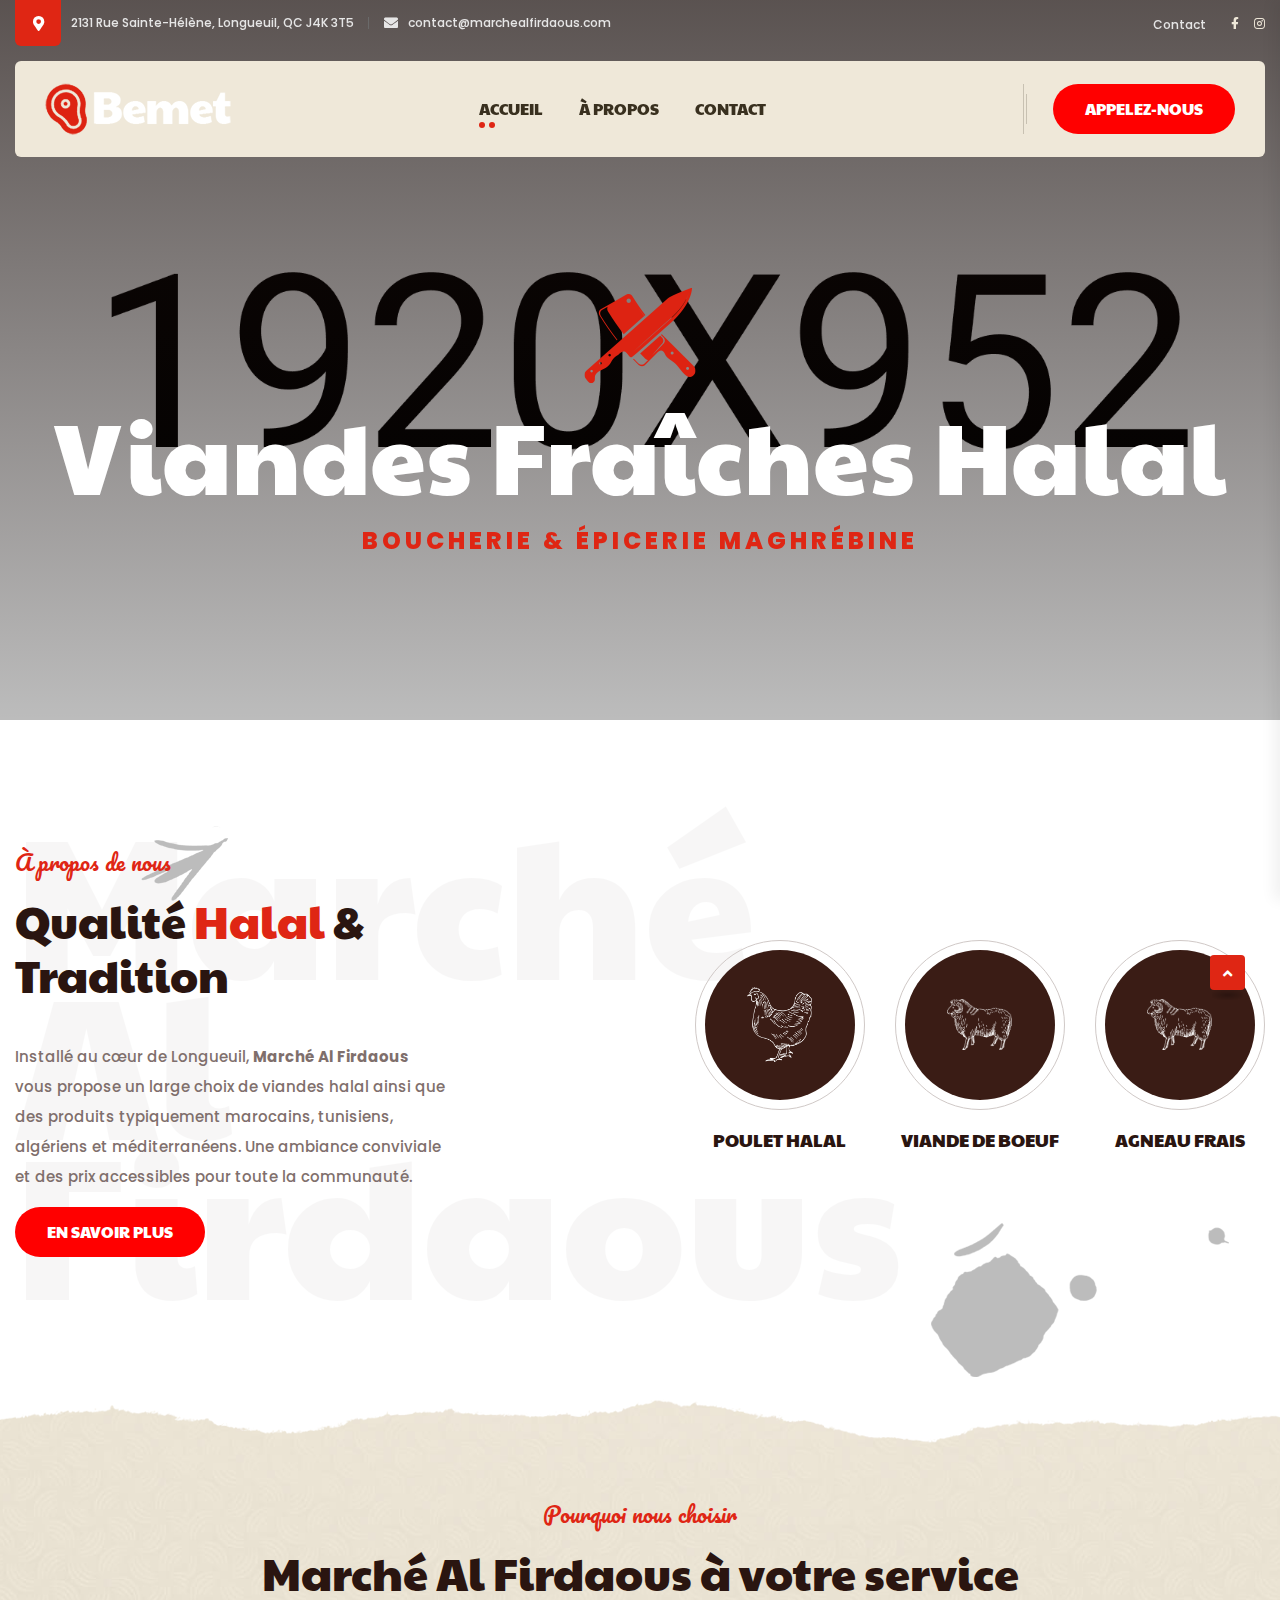
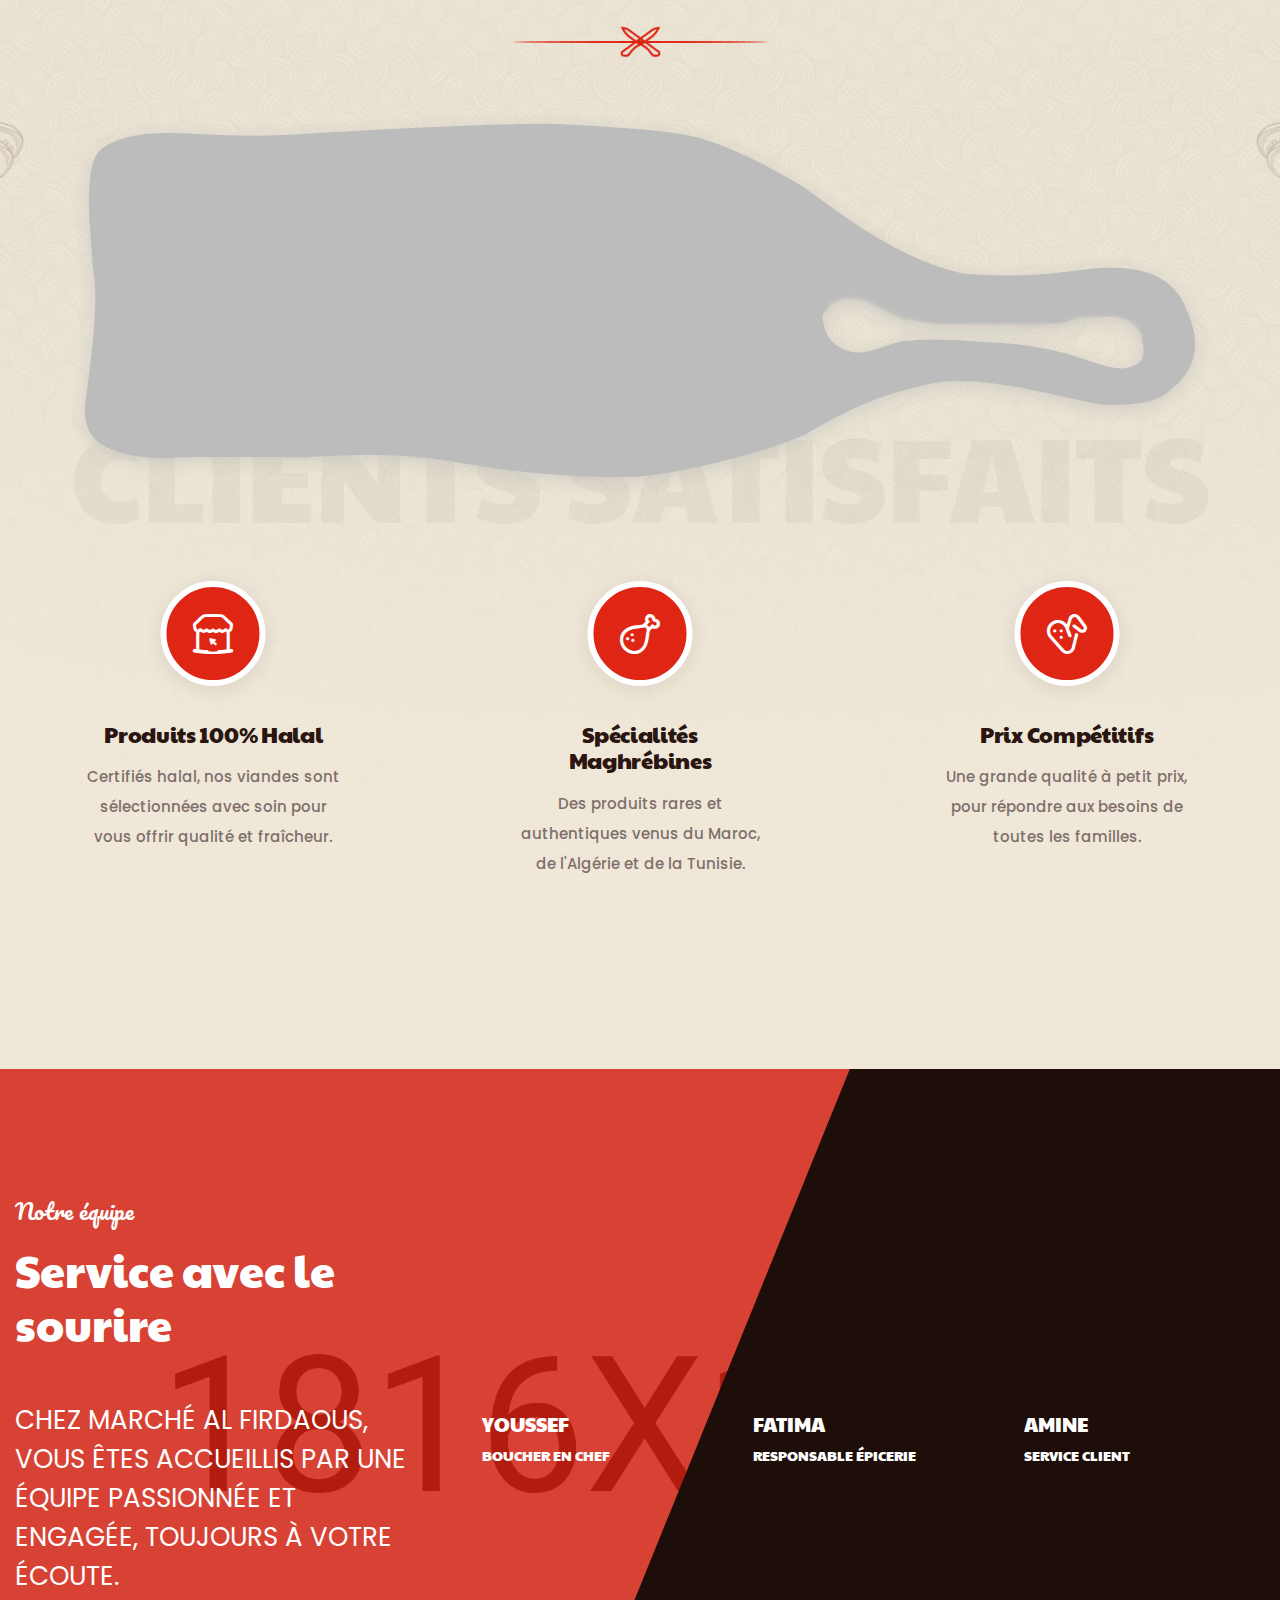
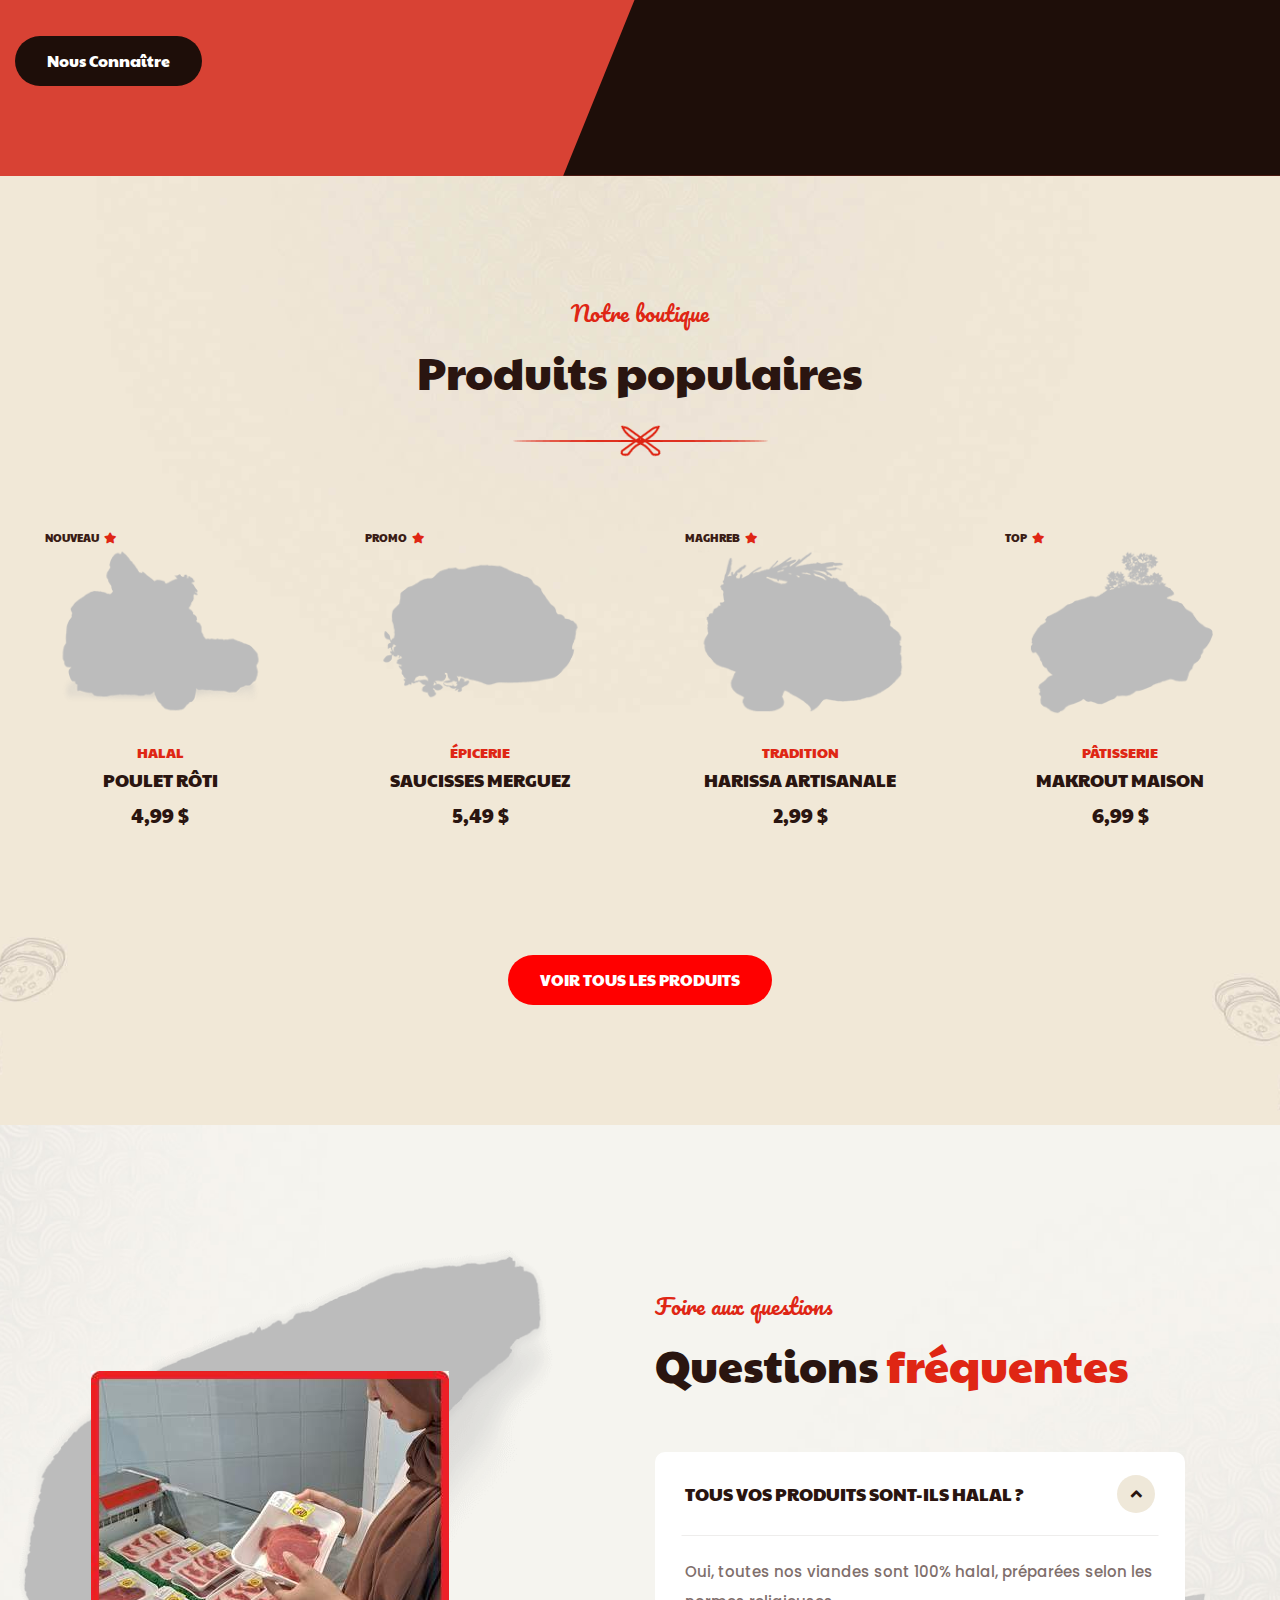
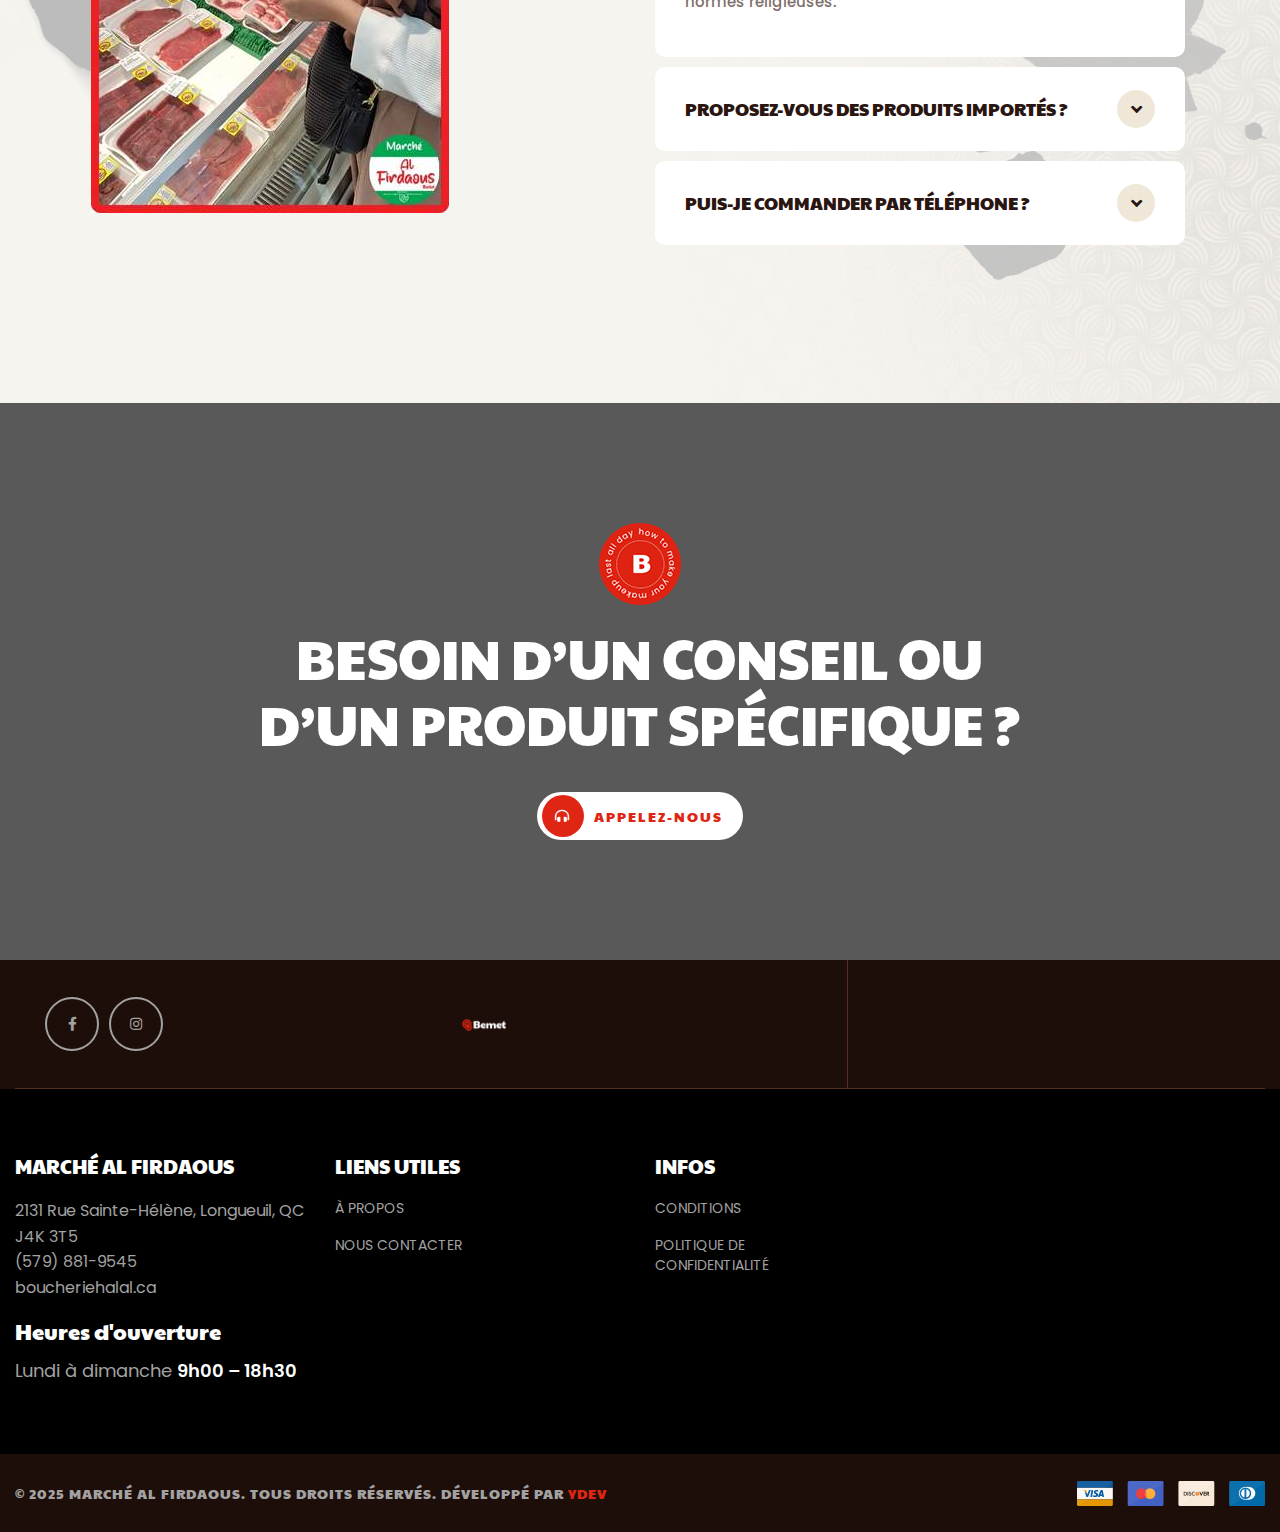
<file: index.html>
<!doctype html>
<html class="no-js" lang="fr">
<head>
    <meta charset="utf-8">
    <meta http-equiv="x-ua-compatible" content="ie=edge">
    <title>Boucherie Halal & Épicerie Maghrébine - Marché Al Firdaous </title>
    <meta name="description"
          content="Marché Al Firdaous à Longueuil — Boucherie halal, produits marocains, tunisiens, algériens et méditerranéens. Qualité, bons prix et ambiance conviviale.">
    <meta name="viewport" content="width=device-width, initial-scale=1">

    <link rel="shortcut icon" type="image/x-icon" href="assets/img/favicon.ico">

    <!-- CSS here -->
    <link rel="stylesheet" href="assets/css/bootstrap.min.css">
    <link rel="stylesheet" href="assets/css/animate.min.css">
    <link rel="stylesheet" href="assets/css/magnific-popup.css">
    <link rel="stylesheet" href="assets/css/fontawesome-all.min.css">
    <link rel="stylesheet" href="assets/css/flaticon.css">
    <link rel="stylesheet" href="assets/css/odometer.css">
    <link rel="stylesheet" href="assets/css/jquery-ui.css">
    <link rel="stylesheet" href="assets/css/slick.css">
    <link rel="stylesheet" href="assets/css/default.css">
    <link rel="stylesheet" href="assets/css/style.css">
    <link rel="stylesheet" href="assets/css/responsive.css">

    <style>
        :root {
            --vert-alfredo: #00A650;
            --rouge-alfredo: #FF0000;
            --blanc: #FFFFFF;
        }

        .btn {
            background-color: var(--rouge-alfredo);
            color: white;
        }

        .btn:hover {
            background-color: #cc0000;
        }

        .header-top-wrap-two,
        .footer-area {
            background-color: var(--vert-alfredo);
            color: white;
        }
    </style>
</head>
<body>

<!-- preloader -->
<div id="preloader">
    <div id="loading-center">
        <div class="loader">
            <div class="loader-outter"></div>
            <div class="loader-inner"></div>
        </div>
    </div>
</div>
<!-- preloader-end -->

<!-- Scroll-top -->
<button class="scroll-top scroll-to-target" data-target="html">
    <i class="fas fa-angle-up"></i>
</button>
<!-- Scroll-top-end-->

<!-- header-area -->
<header class="transparent-header">
    <div class="header-top-wrap">
        <div class="container custom-container">
            <div class="row align-items-center">
                <div class="col-lg-6 col-md-8">
                    <div class="header-top-left">
                        <ul class="list-wrap">
                            <li class="header-location">
                                <i class="fas fa-map-marker-alt"></i>
                                2131 Rue Sainte-Hélène, Longueuil, QC J4K 3T5
                            </li>
                            <li>
                                <i class="fas fa-envelope"></i>
                                <a href="mailto:info@marchealfirdaous.com">contact@marchealfirdaous.com</a>
                            </li>
                        </ul>
                    </div>
                </div>
                <div class="col-lg-6 col-md-4">
                    <div class="header-top-right">
                        <div class="header-top-menu">
                            <ul class="list-wrap">
                                <!--                                        <li><a href="#">Help</a></li>-->
                                <!--                                        <li><a href="#">Support</a></li>-->
                                <li><a href="contact.html">Contact</a></li>
                            </ul>
                        </div>
                        <div class="header-top-social">
                            <ul class="list-wrap">
                                <li><a href="https://www.facebook.com/marchealfirdaoushalal" target="_blank"><i
                                        class="fab fa-facebook-f"></i></a></li>
                                <li><a href="https://www.instagram.com/marchealfirdaoushalal" target="_blank"><i
                                        class="fab fa-instagram"></i></a></li>
                            </ul>
                        </div>
                    </div>
                </div>
            </div>
        </div>
    </div>

    <div id="sticky-header" class="menu-area">
        <div class="container custom-container">
            <div class="row">
                <div class="col-12">
                    <div class="menu-wrap">
                        <div class="mobile-nav-toggler"><i class="fas fa-bars"></i></div>
                        <nav class="menu-nav">
                            <div class="logo">
                                <a href="index.html">
                                    <img src="assets/img/logo/w_logo.png" alt="Logo Marché al firdaous">
                                </a>
                            </div>
                            <div class="navbar-wrap main-menu d-none d-lg-flex">
                                <ul class="navigation">
                                    <li class="active"><a href="index.html">Accueil</a></li>
                                    <li><a href="about.html">À propos</a></li>
                                    <li><a href="contact.html">Contact</a></li>
                                </ul>
                            </div>
                            <div class="header-action d-none d-md-block">
                                <ul class="list-wrap">
                                    <li class="header-btn">
                                        <a href="tel:+15798819545" class="btn">Appelez-nous</a>
                                    </li>
                                </ul>
                            </div>
                        </nav>
                    </div>

                    <!-- Mobile Menu  -->
                    <div class="mobile-menu">
                        <nav class="menu-box">
                            <div class="close-btn"><i class="fas fa-times"></i></div>
                            <div class="nav-logo">
                                <a href="index.html"><img src="assets/img/logo/w_logo.png"
                                                          alt="Logo Marché al firdaous"></a>
                            </div>
                            <div class="menu-outer">
                                <!-- JS-injected mobile menu -->
                            </div>
                            <div class="social-links">
                                <ul class="clearfix list-wrap">
                                    <li><a href="https://www.facebook.com/marchealfirdaoushalal"><i
                                            class="fab fa-facebook-f"></i></a></li>
                                    <li><a href="https://www.instagram.com/marchealfirdaoushalal"><i
                                            class="fab fa-instagram"></i></a></li>
                                </ul>
                            </div>
                        </nav>
                    </div>
                    <div class="menu-backdrop"></div>
                    <!-- End Mobile Menu -->

                </div>
            </div>
        </div>
    </div>


</header>
<!-- header-area-end -->

<!-- main-area -->
<main>

    <!-- slider-area -->
    <section class="slider-area">
        <div class="slider-active">
            <div class="single-slider slider-bg" data-background="assets/img/slider/slider_bg01.jpg">
                <div class="container">
                    <div class="row">
                        <div class="col-lg-12">
                            <div class="slider-content text-center">
                                <div class="slider-icon" data-animation-in="fadeInUp" data-delay-in=".2"
                                     data-duration-in=".6">
                                    <img src="assets/img/icons/slider_icon.png" alt="knife">
                                </div>
                                <h2 class="title" data-animation-in="fadeInUp" data-delay-in=".4" data-duration-in=".6">
                                    Viandes Fraîches Halal</h2>
                                <span class="sub-title" data-animation-in="fadeInUp" data-delay-in=".6"
                                      data-duration-in=".6">Boucherie & Épicerie Maghrébine</span>
<!--                                <a href="shop.html" class="btn" data-animation-in="fadeInUp" data-delay-in=".8"-->
<!--                                   data-duration-in=".6">Commander maintenant</a>-->
                            </div>
                        </div>
                    </div>
                </div>
            </div>

            <div class="single-slider slider-bg" data-background="assets/img/slider/slider_bg02.jpg">
                <div class="container">
                    <div class="row">
                        <div class="col-lg-12">
                            <div class="slider-content text-center">
                                <div class="slider-icon" data-animation-in="fadeInUp" data-delay-in=".2"
                                     data-duration-in=".6">
                                    <img src="assets/img/icons/slider_icon.png" alt="boucherie tools">
                                </div>
                                <h2 class="title" data-animation-in="fadeInUp" data-delay-in=".4" data-duration-in=".6">
                                    Épicerie Maghrébine</h2>
                                <span class="sub-title" data-animation-in="fadeInUp" data-delay-in=".6"
                                      data-duration-in=".6">Produits marocains, tunisiens, algériens</span>
<!--                                <a href="shop.html" class="btn" data-animation-in="fadeInUp" data-delay-in=".8"-->
<!--                                   data-duration-in=".6">Découvrir</a>-->
                            </div>
                        </div>
                    </div>
                </div>
            </div>

        </div>
    </section>
    <!-- slider-area-end -->
</main>
    <!-- about-area -->
    <section class="about-area tg-motion-effects">
        <div class="container">
            <div class="about-inner-wrap">
                <div class="row align-items-center">
                    <div class="col-36">
                        <div class="about-content">
                            <div class="section-title mb-40">
                                <span class="sub-title">À propos de nous</span>
                                <h2 class="title">Qualité <span>Halal</span> & Tradition</h2>
                            </div>
                            <p>Installé au cœur de Longueuil, <strong>Marché Al Firdaous</strong> vous propose un large
                                choix de viandes halal ainsi que des produits typiquement marocains, tunisiens,
                                algériens et méditerranéens. Une ambiance conviviale et des prix accessibles pour toute
                                la communauté.</p>
                            <a href="about.html" class="btn">En savoir plus</a>
                            <div class="overly-content">
                                <h2 class="title">Marché Al Firdaous</h2>
                            </div>
                        </div>
                    </div>
                    <div class="col-64">
                        <div class="about-cat-list">
                            <ul class="list-wrap">
<!--                                <li>-->
<!--                                    <a href="shop.html">-->
<!--                                        <div class="icon">-->
<!--                                            <img src="assets/img/icons/cat_icon01.png" alt="">-->
<!--                                        </div>-->
<!--                                        Viande de canard-->
<!--                                    </a>-->
<!--                                </li>-->
                                <li>
                                    <a href="">
                                        <div class="icon">
                                            <img src="assets/img/icons/cat_icon02.png" alt="">
                                        </div>
                                        Poulet halal
                                    </a>
                                </li>

                                <li>
                                    <a href="">
                                        <div class="icon">
                                            <img src="assets/img/icons/cat_icon04.png" alt="">
                                        </div>
                                        Viande de Boeuf
                                    </a>
                                </li>
                                <li>
                                    <a href="">
                                        <div class="icon">
                                            <img src="assets/img/icons/cat_icon04.png" alt="">
                                        </div>
                                        Agneau frais
                                    </a>
                                </li>
                            </ul>
                        </div>
                    </div>
                </div>
            </div>
        </div>
        <div class="about-shape-wrap">
            <img src="assets/img/images/about_shape01.png" alt="" class="tg-motion-effects1">
            <img src="assets/img/images/about_shape02.png" alt="" class="tg-motion-effects3">
        </div>
    </section>
    <!-- about-area-end -->

    <!-- choose-area -->
    <section class="choose-area choose-bg" data-background="assets/img/bg/choose_bg.jpg">
        <div class="choose-bg-shape" data-background="assets/img/images/choose_bg_shape.png"></div>
        <div class="container">
            <div class="row">
                <div class="col-lg-12">
                    <div class="section-title text-center mb-50">
                        <span class="sub-title">Pourquoi nous choisir</span>
                        <h2 class="title">Marché Al Firdaous à votre service</h2>
                        <div class="title-shape" data-background="assets/img/images/title_shape.png"></div>
                    </div>
                </div>
            </div>
            <div class="row">
                <div class="col-lg-12">
                    <div class="choose-img">
                        <img src="assets/img/images/choose_img.png" alt="">
                        <div class="overlay-title">
                            <h1 class="title">Clients satisfaits</h1>
                        </div>
                    </div>
                </div>
            </div>
            <div class="choose-item-wrap">
                <div class="row justify-content-center">
                    <div class="col-lg-4 col-md-6">
                        <div class="choose-item">
                            <div class="choose-icon">
                                <i class="flaticon-online-shop"></i>
                            </div>
                            <div class="choose-content">
                                <h2 class="title">Produits 100% Halal</h2>
                                <p>Certifiés halal, nos viandes sont sélectionnées avec soin pour vous offrir qualité et
                                    fraîcheur.</p>
                            </div>
                        </div>
                    </div>
                    <div class="col-lg-4 col-md-6">
                        <div class="choose-item">
                            <div class="choose-icon">
                                <i class="flaticon-chicken-1"></i>
                            </div>
                            <div class="choose-content">
                                <h2 class="title">Spécialités Maghrébines</h2>
                                <p>Des produits rares et authentiques venus du Maroc, de l'Algérie et de la Tunisie.</p>
                            </div>
                        </div>
                    </div>
                    <div class="col-lg-4 col-md-6">
                        <div class="choose-item">
                            <div class="choose-icon">
                                <i class="flaticon-chicken-wings"></i>
                            </div>
                            <div class="choose-content">
                                <h2 class="title">Prix Compétitifs</h2>
                                <p>Une grande qualité à petit prix, pour répondre aux besoins de toutes les
                                    familles.</p>
                            </div>
                        </div>
                    </div>
                </div>
            </div>
        </div>
    </section>
    <!-- choose-area-end -->
    <!-- team-area -->
    <section class="team-area team-bg" data-background="assets/img/bg/team_bg.jpg">
        <div class="container custom-container-two">
            <div class="row align-items-center">
                <div class="col-lg-4">
                    <div class="team-content-wrap">
                        <div class="section-title white-title mb-50">
                            <span class="sub-title">Notre équipe</span>
                            <h2 class="title">Service avec le sourire</h2>
                        </div>
                        <p>Chez Marché Al Firdaous, vous êtes accueillis par une équipe passionnée et engagée, toujours à
                            votre écoute.</p>
                        <a href="about.html" class="btn">Nous connaître</a>
                    </div>
                </div>
                <div class="col-lg-8">
                    <div class="team-item-wrap">
                        <div class="row justify-content-center">
                            <div class="col-lg-4 col-md-6 col-sm-8">
                                <div class="team-item">
                                    <div class="team-thumb">
<!--                                        <img src="assets/img/team/team_img01.jpg" alt="">-->
                                    </div>
                                    <div class="team-content">
                                        <h4 class="title">Youssef</h4>
                                        <span>Boucher en chef</span>
                                    </div>
                                </div>
                            </div>
                            <div class="col-lg-4 col-md-6 col-sm-8">
                                <div class="team-item">
                                    <div class="team-thumb">
<!--                                        <img src="assets/img/team/team_img02.jpg" alt="">-->
                                    </div>
                                    <div class="team-content">
                                        <h4 class="title">Fatima</h4>
                                        <span>Responsable Épicerie</span>
                                    </div>
                                </div>
                            </div>
                            <div class="col-lg-4 col-md-6 col-sm-8">
                                <div class="team-item">
                                    <div class="team-thumb">
<!--                                        <img src="assets/img/team/team_img03.jpg" alt="">-->
                                    </div>
                                    <div class="team-content">
                                        <h4 class="title">Amine</h4>
                                        <span>Service client</span>
                                    </div>
                                </div>
                            </div>
                        </div>
                    </div>
                </div>
            </div>
        </div>
    </section>
    <!-- team-area-end -->

    <!-- product-area -->
    <section class="product-area-three product-bg-three" data-background="assets/img/bg/h2_product_bg.jpg">
        <div class="container">
            <div class="row">
                <div class="col-lg-12">
                    <div class="section-title text-center mb-50">
                        <span class="sub-title">Notre boutique</span>
                        <h2 class="title">Produits populaires</h2>
                        <div class="title-shape" data-background="assets/img/images/title_shape.png"></div>
                    </div>
                </div>
            </div>
            <div class="product-item-wrap-three">
                <div class="row justify-content-center">
                    <div class="col-xl-3 col-lg-4 col-md-6 col-sm-10">
                        <div class="product-item-three">
                            <div class="product-thumb-three">
                                <a href="shop-details.html"><img src="assets/img/product/h2_product01.png" alt=""></a>
                                <span class="batch">Nouveau<i class="fas fa-star"></i></span>
                            </div>
                            <div class="product-content-three">
                                <a href="shop.html" class="tag">Halal</a>
                                <h2 class="title"><a href="shop-details.html">Poulet rôti</a></h2>
                                <h2 class="price">4,99 $</h2>
                            </div>
                        </div>
                    </div>
                    <div class="col-xl-3 col-lg-4 col-md-6 col-sm-10">
                        <div class="product-item-three">
                            <div class="product-thumb-three">
                                <a href="shop-details.html"><img src="assets/img/product/h2_product02.png" alt=""></a>
                                <span class="batch">Promo<i class="fas fa-star"></i></span>
                            </div>
                            <div class="product-content-three">
                                <a href="shop.html" class="tag">Épicerie</a>
                                <h2 class="title"><a href="shop-details.html">Saucisses merguez</a></h2>
                                <h2 class="price">5,49 $</h2>
                            </div>
                        </div>
                    </div>
                    <div class="col-xl-3 col-lg-4 col-md-6 col-sm-10">
                        <div class="product-item-three">
                            <div class="product-thumb-three">
                                <a href="shop-details.html"><img src="assets/img/product/h2_product03.png" alt=""></a>
                                <span class="batch">Maghreb<i class="fas fa-star"></i></span>
                            </div>
                            <div class="product-content-three">
                                <a href="shop.html" class="tag">Tradition</a>
                                <h2 class="title"><a href="shop-details.html">Harissa artisanale</a></h2>
                                <h2 class="price">2,99 $</h2>
                            </div>
                        </div>
                    </div>
                    <div class="col-xl-3 col-lg-4 col-md-6 col-sm-10">
                        <div class="product-item-three">
                            <div class="product-thumb-three">
                                <a href="shop-details.html"><img src="assets/img/product/h2_product04.png" alt=""></a>
                                <span class="batch">Top<i class="fas fa-star"></i></span>
                            </div>
                            <div class="product-content-three">
                                <a href="shop.html" class="tag">Pâtisserie</a>
                                <h2 class="title"><a href="shop-details.html">Makrout maison</a></h2>
                                <h2 class="price">6,99 $</h2>
                            </div>
                        </div>
                    </div>
                </div>
                <div class="shop-now-btn text-center mt-40">
                    <a href="shop.html" class="btn">Voir tous les produits</a>
                </div>
            </div>
        </div>
    </section>
    <!-- product-area-end -->

    <!-- faq-area -->
    <section class="faq-area tg-motion-effects faq-bg" data-background="assets/img/bg/faq_bg.jpg">
        <div class="container">
            <div class="row align-items-center justify-content-center">
                <div class="col-lg-6 col-md-10">
                    <div class="faq-img-wrap">
                        <img src="assets/img/images/faq_img01.png" alt="">
<!--                        <img src="assets/img/images/faq_img02.png" alt="">-->
                        <img src="assets/img/images/faq_bg.jpg" alt="femme qui lit une etiquette">
                    </div>
                </div>
                <div class="col-lg-6">
                    <div class="faq-content">
                        <div class="section-title mb-60">
                            <span class="sub-title">Foire aux questions</span>
                            <h2 class="title">Questions <span>fréquentes</span></h2>
                        </div>
                        <div class="faq-wrap">
                            <div class="accordion" id="accordionExample">
                                <div class="accordion-item">
                                    <h2 class="accordion-header">
                                        <button class="accordion-button" type="button" data-bs-toggle="collapse"
                                                data-bs-target="#faq1" aria-expanded="true">
                                            Tous vos produits sont-ils halal ?
                                        </button>
                                    </h2>
                                    <div id="faq1" class="accordion-collapse collapse show">
                                        <div class="accordion-body">
                                            Oui, toutes nos viandes sont 100% halal, préparées selon les normes
                                            religieuses.
                                        </div>
                                    </div>
                                </div>
                                <div class="accordion-item">
                                    <h2 class="accordion-header">
                                        <button class="accordion-button collapsed" type="button"
                                                data-bs-toggle="collapse" data-bs-target="#faq2">
                                            Proposez-vous des produits importés ?
                                        </button>
                                    </h2>
                                    <div id="faq2" class="accordion-collapse collapse">
                                        <div class="accordion-body">
                                            Oui, nous importons des produits authentiques du Maroc, de Tunisie et
                                            d’Algérie.
                                        </div>
                                    </div>
                                </div>
                                <div class="accordion-item">
                                    <h2 class="accordion-header">
                                        <button class="accordion-button collapsed" type="button"
                                                data-bs-toggle="collapse" data-bs-target="#faq3">
                                            Puis-je commander par téléphone ?
                                        </button>
                                    </h2>
                                    <div id="faq3" class="accordion-collapse collapse">
                                        <div class="accordion-body">
                                            Bien sûr ! Appelez-nous au (579) 881-9545 pour passer votre commande.
                                        </div>
                                    </div>
                                </div>
                            </div>
                        </div>
                    </div>
                </div>
            </div>
        </div>
        <div class="faq-shape-wrap">
            <img src="assets/img/images/faq_shape01.png" alt="" class="tg-motion-effects3">
            <img src="assets/img/images/faq_shape02.png" alt="" class="tg-motion-effects2">
        </div>
    </section>
    <!-- faq-area-end -->
    <!-- cta-area -->
    <section class="cta-area position-relative">
        <div class="cta-bg" data-background="assets/img/bg/cta_bg1920x952.jpg"></div>
        <div class="container">
            <div class="row justify-content-center">
                <div class="col-lg-8">
                    <div class="cta-content text-center">
                        <img src="assets/img/icons/cta_icon.png" alt="">
                        <h2 class="title">Besoin d’un conseil ou d’un produit spécifique ?</h2>
                        <div class="cta-bottom">
<!--                            <a href="shop.html" class="btn">Voir la boutique</a>-->
                            <a href="tel:5798819545" class="btn call-btn"><i class="fas fa-headphones-alt"></i>
                                Appelez-nous</a>
                        </div>
                    </div>
                </div>
            </div>
        </div>
    </section>
    <!-- cta-area-end -->

    <!-- footer-area -->
<footer>
    <div class="footer-area">
        <div class="footer-logo-area">
            <div class="container">
                <div class="footer-logo-wrap">
                    <ul class="list-wrap">
                        <li class="order-0 order-lg-2">
                            <div class="footer-logo w-25">
                                <a href="index.html"><img src="assets/img/logo/w_logo.png"
                                                          alt="Marché Al Firdaous"></a>
                            </div>
                        </li>
                        <li>
                            <div class="footer-social">
                                <ul class="list-wrap">
                                    <li><a href="#"><i class="fab fa-facebook-f"></i></a></li>
                                    <li><a href="#"><i class="fab fa-instagram"></i></a></li>
                                </ul>
                            </div>
                        </li>

                    </ul>
                </div>
            </div>
        </div>

        <div class="footer-top bg-black">
            <div class="container">
                <div class="row">
                    <div class="col-lg-3 col-md-6 col-sm-6">
                        <div class="footer-widget ">
                            <h4 class="fw-title">Marché Al Firdaous</h4>
                            <div class="footer-contact">
                                <ul class="list-wrap">
                                    <li class="">2131 Rue Sainte-Hélène, Longueuil, QC J4K 3T5</li>
                                    <li><a href="tel:5798819545">(579) 881-9545</a></li>
                                    <li><a href="mailto:boucheriehalal.ca">boucheriehalal.ca</a></li>
                                </ul>
                            </div>
                            <div class="footer-content">
                                <h4 class="title">Heures d'ouverture</h4>
                                <p>Lundi à dimanche <span>9h00 – 18h30</span></p>
                            </div>
                        </div>
                    </div>

                    <div class="col-lg-3 col-md-6 col-sm-6">
                        <div class="footer-widget">
                            <h4 class="fw-title">Liens utiles</h4>
                            <div class="footer-link">
                                <ul class="list-wrap">
                                    <li><a href="about.html">À propos</a></li>
                                    <!--                                        <li><a href="shop.html">Nos produits</a></li>-->
                                    <li><a href="contact.html">Nous contacter</a></li>
                                    <!--                                        <li><a href="services.html">Services</a></li>-->
                                </ul>
                            </div>
                        </div>
                    </div>

                    <div class="col-lg-2 col-md-6 col-sm-4">
                        <div class="footer-widget">
                            <h4 class="fw-title">Infos</h4>
                            <div class="footer-link">
                                <ul class="list-wrap">
                                    <!--                                        <li><a href="#">Livraison</a></li>-->
                                    <!--                                        <li><a href="#">FAQ</a></li>-->
                                    <li><a href="#">Conditions</a></li>
                                    <li><a href="#">Politique de confidentialité</a></li>
                                </ul>
                            </div>
                        </div>
                    </div>


                </div>
            </div>
        </div>

        <div class="footer-bottom">
            <div class="container">
                <div class="row align-items-center">
                    <div class="col-lg-6 col-md-7">
                        <div class="copyright-text">
                            <p>© 2025 Marché Al Firdaous. Tous droits réservés. Développé par <a href="https://ydev.ca" target="_blank" rel="noopener noreferrer nofollow">YDEV</a></p>                        </div>
                    </div>
                    <div class="col-lg-6 col-md-5">
                        <div class="footer-card text-end">
                            <img src="assets/img/images/card.png" alt="">
                        </div>
                    </div>
                </div>
            </div>
        </div>
    </div>
</footer>
    <!-- footer-area-end -->

    <!-- JS scripts -->
    <script src="assets/js/vendor/jquery-3.6.0.min.js"></script>
    <script src="assets/js/bootstrap.min.js"></script>
    <script src="assets/js/imagesloaded.pkgd.min.js"></script>
    <script src="assets/js/jquery.countdown.min.js"></script>
    <script src="assets/js/jquery.magnific-popup.min.js"></script>
    <script src="assets/js/jquery.odometer.min.js"></script>
    <script src="assets/js/jquery.appear.js"></script>
    <script src="assets/js/tween-max.min.js"></script>
    <script src="assets/js/slick.min.js"></script>
    <script src="assets/js/slick-animation.min.js"></script>
    <script src="assets/js/jquery-ui.min.js"></script>
    <script src="assets/js/ajax-form.js"></script>
    <script src="assets/js/wow.min.js"></script>
    <script src="assets/js/main.js"></script>
</body>
</html>
</file>
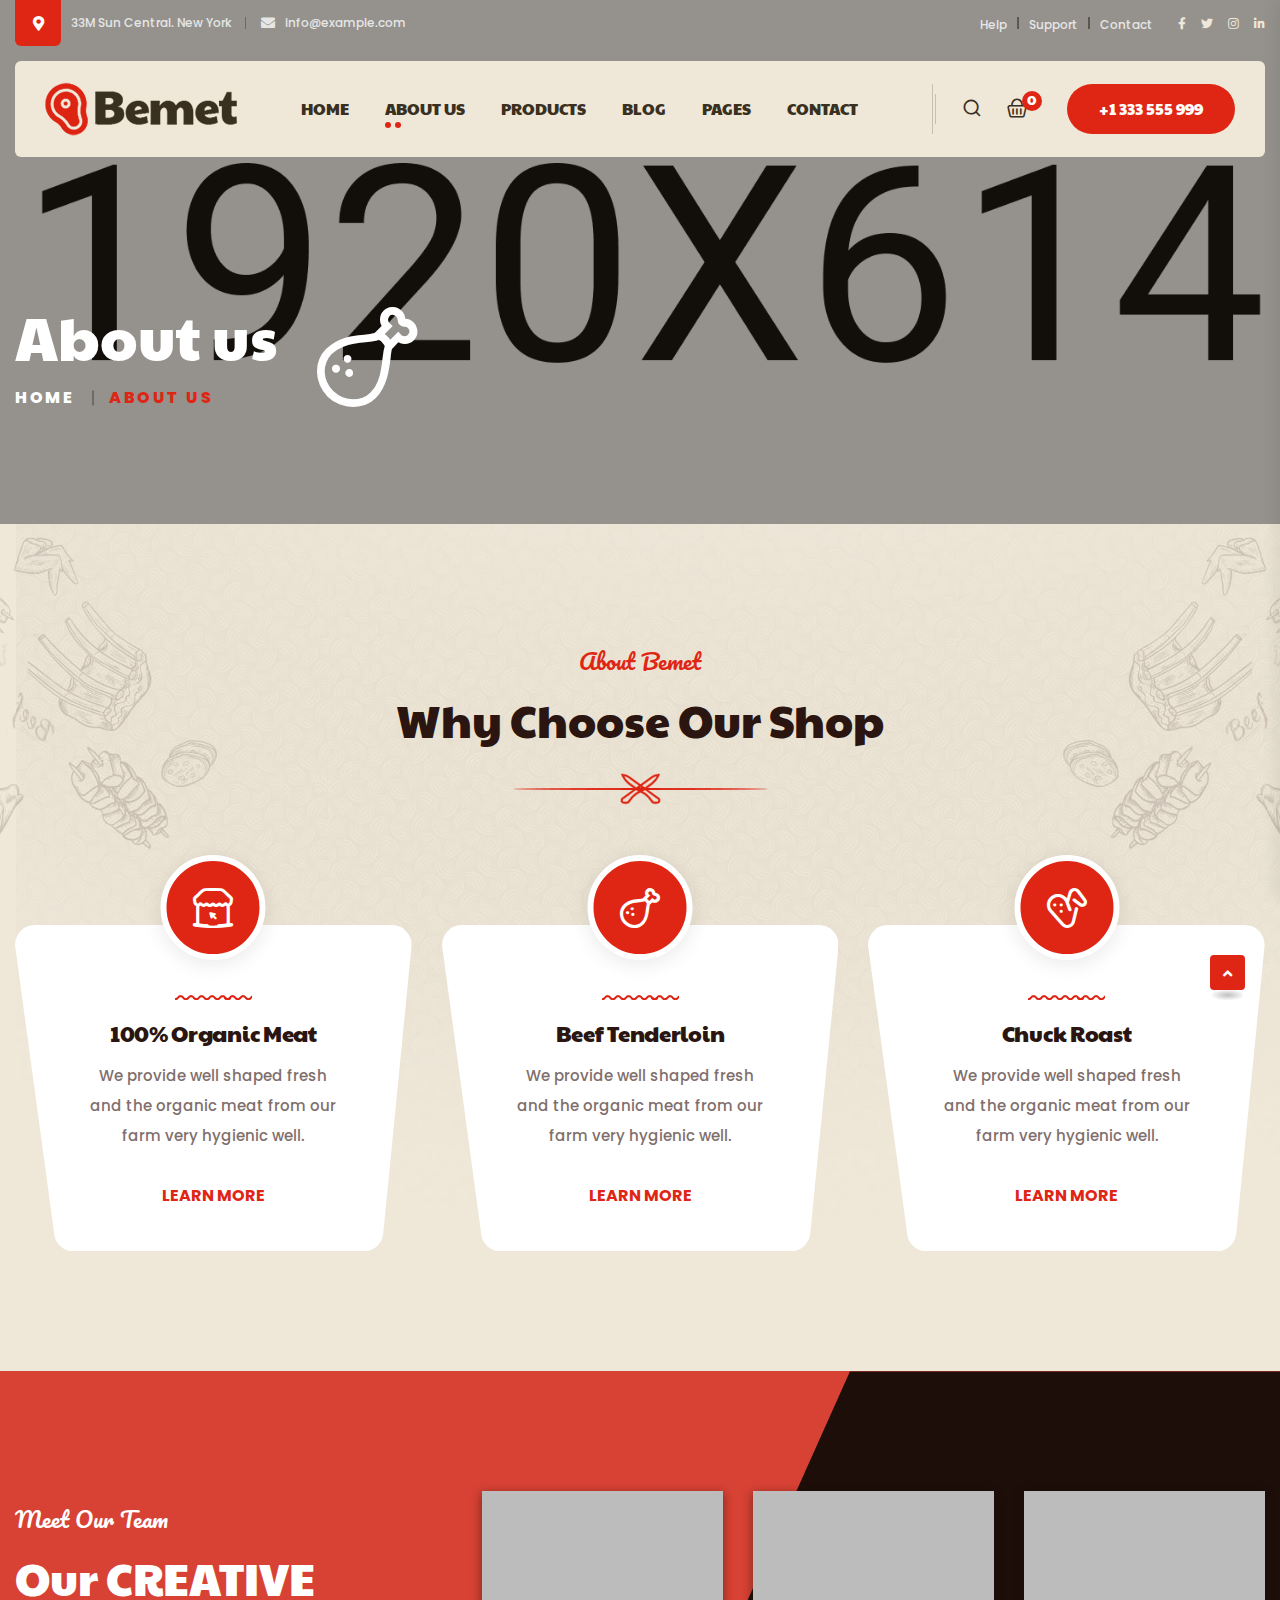
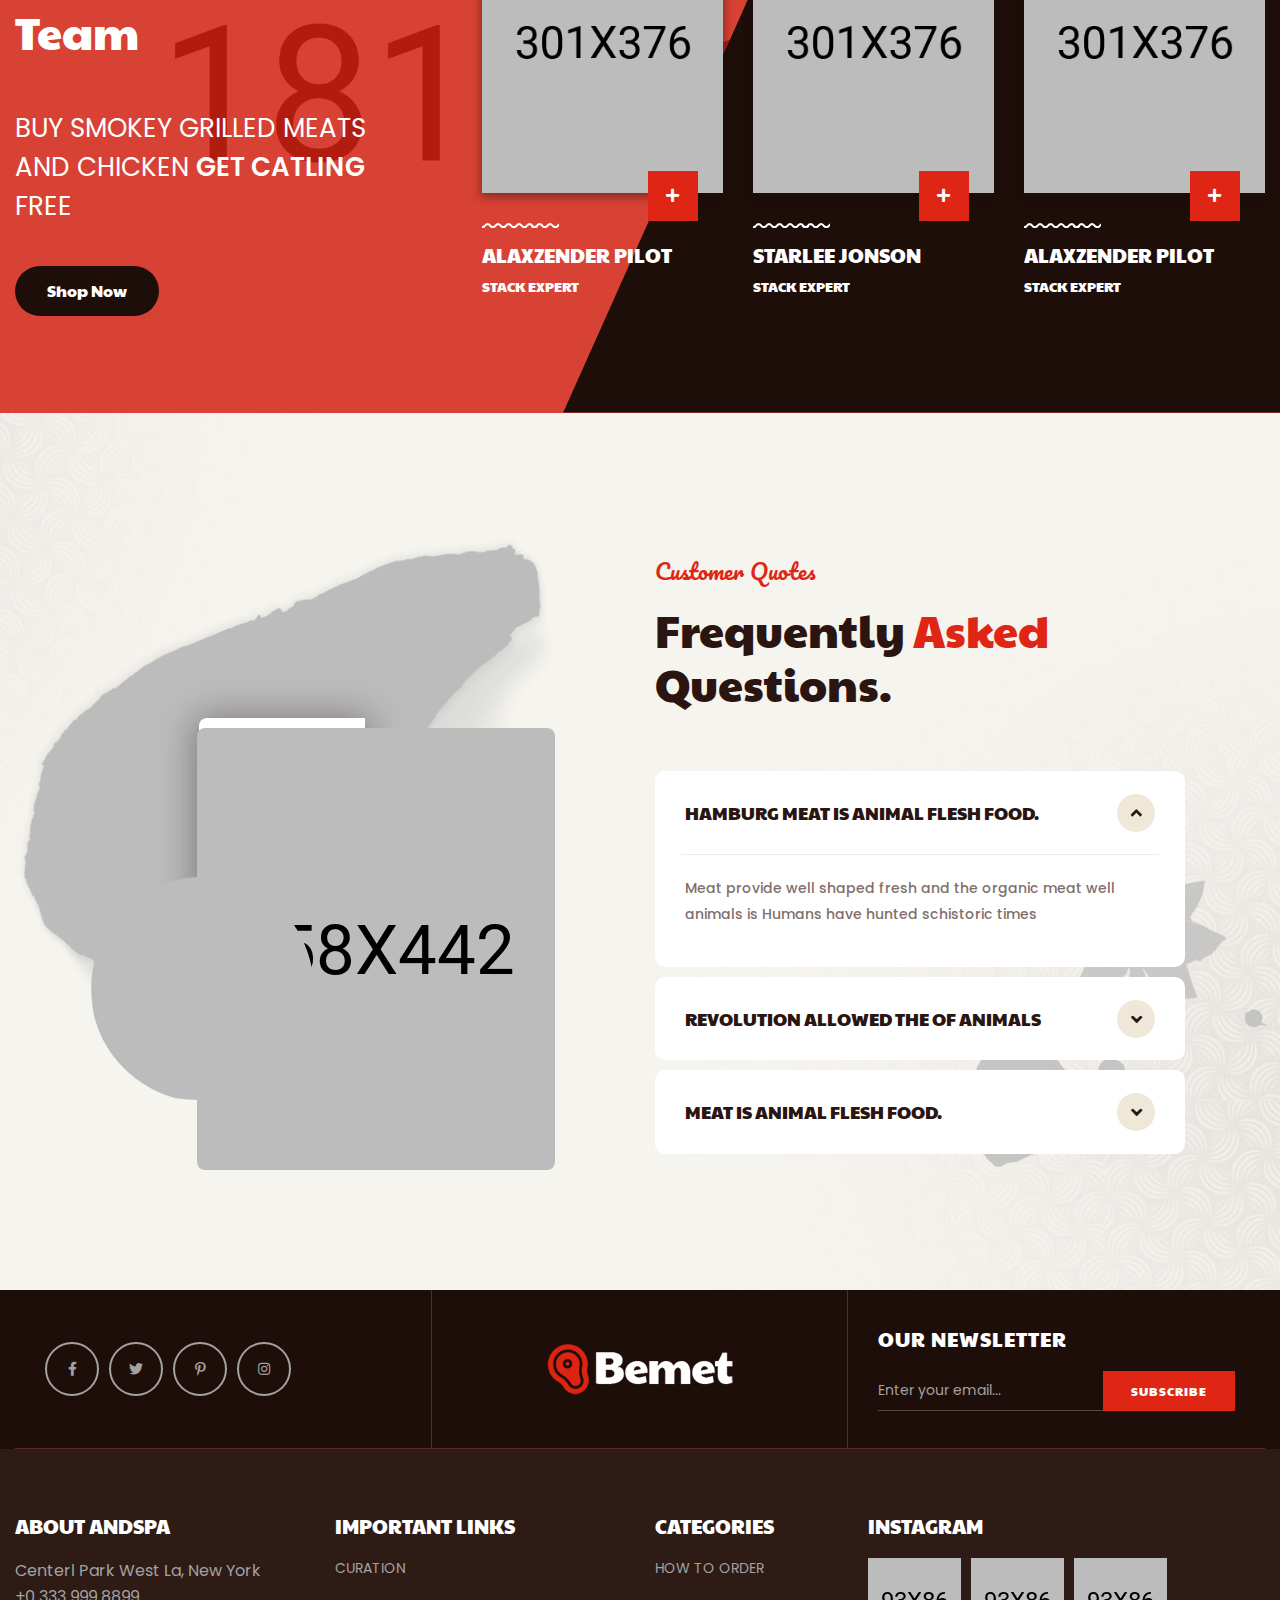
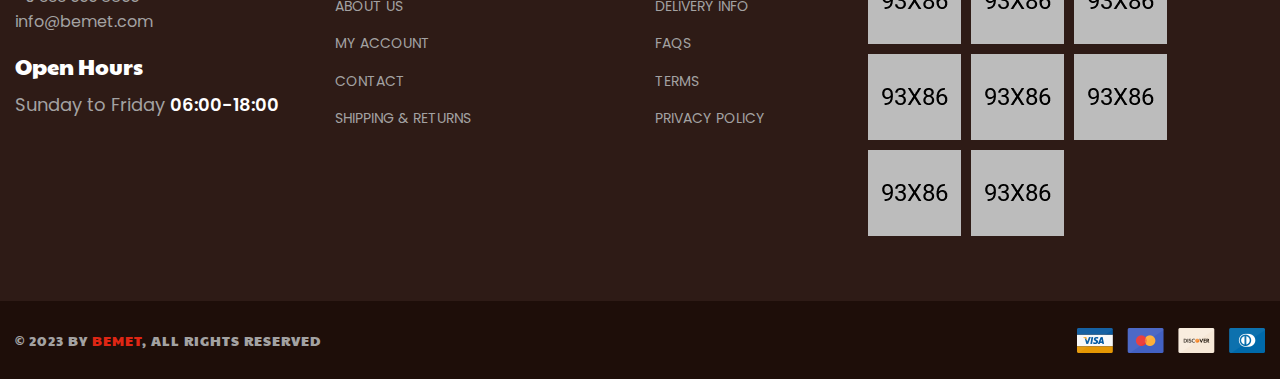
<file: about.html>
<!doctype html>
<html class="no-js" lang="en">
    <head>
        <meta charset="utf-8">
        <meta http-equiv="x-ua-compatible" content="ie=edge">
        <title>Bemet - Butcher & Meat Shop HTML Template</title>
        <meta name="description" content="Bemet - Butcher & Meat Shop HTML Template">
        <meta name="viewport" content="width=device-width, initial-scale=1">

		<link rel="shortcut icon" type="image/x-icon" href="assets/img/favicon.png">
        <!-- Place favicon.ico in the root directory -->

        <!-- CSS here -->
        <link rel="stylesheet" href="assets/css/bootstrap.min.css">
        <link rel="stylesheet" href="assets/css/animate.min.css">
        <link rel="stylesheet" href="assets/css/magnific-popup.css">
        <link rel="stylesheet" href="assets/css/fontawesome-all.min.css">
        <link rel="stylesheet" href="assets/css/flaticon.css">
        <link rel="stylesheet" href="assets/css/odometer.css">
        <link rel="stylesheet" href="assets/css/jquery-ui.css">
        <link rel="stylesheet" href="assets/css/slick.css">
        <link rel="stylesheet" href="assets/css/default.css">
        <link rel="stylesheet" href="assets/css/style.css">
        <link rel="stylesheet" href="assets/css/responsive.css">
    </head>
    <body>

        <!-- preloader -->
        <div id="preloader">
            <div id="loading-center">
                <div class="loader">
                    <div class="loader-outter"></div>
                    <div class="loader-inner"></div>
                </div>
            </div>
        </div>
        <!-- preloader-end -->

		<!-- Scroll-top -->
        <button class="scroll-top scroll-to-target" data-target="html">
            <i class="fas fa-angle-up"></i>
        </button>
        <!-- Scroll-top-end-->

        <!-- header-area -->
        <header class="transparent-header">
            <div class="header-top-wrap">
                <div class="container custom-container">
                    <div class="row align-items-center">
                        <div class="col-lg-6 col-md-8">
                            <div class="header-top-left">
                                <ul class="list-wrap">
                                    <li class="header-location">
                                        <i class="fas fa-map-marker-alt"></i>
                                        33M Sun Central. New York
                                    </li>
                                    <li>
                                        <i class="fas fa-envelope"></i>
                                        <a href="mailto:info@example.com">info@example.com</a>
                                    </li>
                                </ul>
                            </div>
                        </div>
                        <div class="col-lg-6 col-md-4">
                            <div class="header-top-right">
                                <div class="header-top-menu">
                                    <ul class="list-wrap">
                                        <li><a href="contact.html">Help</a></li>
                                        <li><a href="contact.html">Support</a></li>
                                        <li><a href="contact.html">Contact</a></li>
                                    </ul>
                                </div>
                                <div class="header-top-social">
                                    <ul class="list-wrap">
                                        <li><a href="#"><i class="fab fa-facebook-f"></i></a></li>
                                        <li><a href="#"><i class="fab fa-twitter"></i></a></li>
                                        <li><a href="#"><i class="fab fa-instagram"></i></a></li>
                                        <li><a href="#"><i class="fab fa-linkedin-in"></i></a></li>
                                    </ul>
                                </div>
                            </div>
                        </div>
                    </div>
                </div>
            </div>
            <div id="sticky-header" class="menu-area">
                <div class="container custom-container">
                    <div class="row">
                        <div class="col-12">
                            <div class="menu-wrap">
                                <div class="mobile-nav-toggler"><i class="fas fa-bars"></i></div>
                                <nav class="menu-nav">
                                    <div class="logo">
                                        <a href="index.html"><img src="assets/img/logo/logo.png" alt="Logo"></a>
                                    </div>
                                    <div class="navbar-wrap main-menu d-none d-lg-flex">
                                        <ul class="navigation">
                                            <li class="menu-item-has-children"><a href="#">Home</a>
                                                <ul class="sub-menu">
                                                    <li><a href="index.html">Home One</a></li>
                                                    <li><a href="index.html">Home Two</a></li>
                                                    <li><a href="index-3.html">Home Three</a></li>
                                                </ul>
                                            </li>
                                            <li class="active"><a href="about.html">ABOUT US</a></li>
                                            <li class="menu-item-has-children"><a href="#">PRODUCTS</a>
                                                <ul class="sub-menu">
                                                    <li><a href="shop.html">Shop One</a></li>
                                                    <li><a href="shop-2.html">Shop Two</a></li>
                                                    <li><a href="shop-details.html">Shop Details</a></li>
                                                </ul>
                                            </li>
                                            <li class="menu-item-has-children"><a href="#">BLOG</a>
                                                <ul class="sub-menu">
                                                    <li><a href="blog.html">Our Blog</a></li>
                                                    <li><a href="blog-details.html">Blog Details</a></li>
                                                </ul>
                                            </li>
                                            <li class="menu-item-has-children"><a href="#">PAGES</a>
                                                <ul class="sub-menu">
                                                    <li><a href="services.html">Services Page</a></li>
                                                    <li><a href="services-details.html">Services Details</a></li>
                                                    <li><a href="team-details.html">Team Details</a></li>
                                                </ul>
                                            </li>
                                            <li><a href="contact.html">Contact</a></li>
                                        </ul>
                                    </div>
                                    <div class="header-action d-none d-md-block">
                                        <ul class="list-wrap">
                                            <li class="header-search">
                                                <a href="#"><i class="flaticon-search"></i></a>
                                            </li>
                                            <li class="header-shop-cart">
                                                <a href="#">
                                                    <i class="flaticon-shopping-basket"></i>
                                                    <span>0</span>
                                                </a>
                                            </li>
                                            <li class="header-btn"><a href="tel:0123456789" class="btn">+1 333 555 999</a></li>
                                        </ul>
                                    </div>
                                </nav>
                            </div>

                            <!-- Mobile Menu  -->
                            <div class="mobile-menu">
                                <nav class="menu-box">
                                    <div class="close-btn"><i class="fas fa-times"></i></div>
                                    <div class="nav-logo">
                                        <a href="index.html"><img src="assets/img/logo/logo.png" alt="Logo"></a>
                                    </div>
                                    <div class="menu-outer">
                                        <!--Here Menu Will Come Automatically Via Javascript / Same Menu as in Header-->
                                    </div>
                                    <div class="social-links">
                                        <ul class="clearfix list-wrap">
                                            <li><a href="#"><i class="fab fa-facebook-f"></i></a></li>
                                            <li><a href="#"><i class="fab fa-twitter"></i></a></li>
                                            <li><a href="#"><i class="fab fa-instagram"></i></a></li>
                                            <li><a href="#"><i class="fab fa-linkedin-in"></i></a></li>
                                            <li><a href="#"><i class="fab fa-youtube"></i></a></li>
                                        </ul>
                                    </div>
                                </nav>
                            </div>
                            <div class="menu-backdrop"></div>
                            <!-- End Mobile Menu -->

                        </div>
                    </div>
                </div>
            </div>

            <!-- header-search -->
            <div class="search-popup-wrap" tabindex="-1" role="dialog" aria-hidden="true">
                <div class="search-wrap text-center">
                    <div class="container">
                        <div class="row">
                            <div class="col-12">
                                <div class="search-form">
                                    <form action="#">
                                        <input type="text" placeholder="Enter your keyword...">
                                        <button class="search-btn"><i class="flaticon-search"></i></button>
                                    </form>
                                </div>
                            </div>
                        </div>
                    </div>
                </div>
            </div>
            <div class="search-backdrop"></div>
            <!-- header-search-end -->

        </header>
        <!-- header-area-end -->


        <!-- main-area -->
        <main>

            <!-- breadcrumb-area -->
            <section class="breadcrumb-area tg-motion-effects breadcrumb-bg" data-background="assets/img/bg/breadcrumb_bg.jpg">
                <div class="container">
                    <div class="row">
                        <div class="col-lg-12">
                            <div class="breadcrumb-content">
                                <h2 class="title">About us</h2>
                                <nav aria-label="breadcrumb">
                                    <ol class="breadcrumb">
                                        <li class="breadcrumb-item"><a href="index.html">Home</a></li>
                                        <li class="breadcrumb-item active" aria-current="page">about us</li>
                                    </ol>
                                </nav>
                            </div>
                        </div>
                    </div>
                </div>
            </section>
            <!-- breadcrumb-area-end -->

            <!-- choose-area -->
            <section class="choose-area choose-area-two choose-bg" data-background="assets/img/bg/choose_bg.jpg">
                <div class="container">
                    <div class="row">
                        <div class="col-lg-12">
                            <div class="section-title text-center mb-50">
                                <span class="sub-title">About Bemet</span>
                                <h2 class="title">Why Choose Our Shop</h2>
                                <div class="title-shape" data-background="assets/img/images/title_shape.png"></div>
                            </div>
                        </div>
                    </div>
                    <div class="choose-item-wrap">
                        <div class="row justify-content-center">
                            <div class="col-lg-4 col-md-6">
                                <div class="choose-item">
                                    <div class="choose-shape">
                                        <svg xmlns="http://www.w3.org/2000/svg" viewBox="0 0 408 325"  preserveAspectRatio="none">
                                            <path d="M330.5,2316h368a20,20,0,0,1,20,20l-29,285a20,20,0,0,1-20,20h-299a20,20,0,0,1-20-20l-40-285A20,20,0,0,1,330.5,2316Z" transform="translate(-310.5 -2316)" />
                                        </svg>
                                    </div>
                                    <div class="choose-icon">
                                        <i class="flaticon-online-shop"></i>
                                    </div>
                                    <div class="choose-content">
                                        <div class="line" data-background="assets/img/images/line.png"></div>
                                        <h2 class="title">100% Organic Meat</h2>
                                        <p>We provide well shaped fresh and the organic meat from our farm very hygienic well.</p>
                                        <a href="services-details.html" class="link-btn">learn more</a>
                                    </div>
                                </div>
                            </div>
                            <div class="col-lg-4 col-md-6">
                                <div class="choose-item">
                                    <div class="choose-shape">
                                        <svg xmlns="http://www.w3.org/2000/svg" viewBox="0 0 408 325"  preserveAspectRatio="none">
                                            <path d="M330.5,2316h368a20,20,0,0,1,20,20l-29,285a20,20,0,0,1-20,20h-299a20,20,0,0,1-20-20l-40-285A20,20,0,0,1,330.5,2316Z" transform="translate(-310.5 -2316)" />
                                        </svg>
                                    </div>
                                    <div class="choose-icon">
                                        <i class="flaticon-chicken-1"></i>
                                    </div>
                                    <div class="choose-content">
                                        <div class="line" data-background="assets/img/images/line.png"></div>
                                        <h2 class="title">Beef Tenderloin</h2>
                                        <p>We provide well shaped fresh and the organic meat from our farm very hygienic well.</p>
                                        <a href="services-details.html" class="link-btn">learn more</a>
                                    </div>
                                </div>
                            </div>
                            <div class="col-lg-4 col-md-6">
                                <div class="choose-item">
                                    <div class="choose-shape">
                                        <svg xmlns="http://www.w3.org/2000/svg" viewBox="0 0 408 325"  preserveAspectRatio="none">
                                            <path d="M330.5,2316h368a20,20,0,0,1,20,20l-29,285a20,20,0,0,1-20,20h-299a20,20,0,0,1-20-20l-40-285A20,20,0,0,1,330.5,2316Z" transform="translate(-310.5 -2316)" />
                                        </svg>
                                    </div>
                                    <div class="choose-icon">
                                        <i class="flaticon-chicken-wings"></i>
                                    </div>
                                    <div class="choose-content">
                                        <div class="line" data-background="assets/img/images/line.png"></div>
                                        <h2 class="title">Chuck Roast</h2>
                                        <p>We provide well shaped fresh and the organic meat from our farm very hygienic well.</p>
                                        <a href="services-details.html" class="link-btn">learn more</a>
                                    </div>
                                </div>
                            </div>
                        </div>
                    </div>
                </div>
            </section>
            <!-- choose-area-end -->

            <!-- team-area -->
            <section class="team-area team-bg" data-background="assets/img/bg/team_bg.jpg">
                <div class="container custom-container-two">
                    <div class="row align-items-center">
                        <div class="col-lg-4">
                            <div class="team-content-wrap">
                                <div class="section-title white-title mb-50">
                                    <span class="sub-title">Meet Our Team</span>
                                    <h2 class="title">Our CREATIVE Team</h2>
                                </div>
                                <p>BUY SMOKEY GRILLED meats and CHICKEN <span>GET catling</span> FREE</p>
                                <a href="shop.html" class="btn">Shop Now</a>
                            </div>
                        </div>
                        <div class="col-lg-8">
                            <div class="team-item-wrap">
                                <div class="row justify-content-center">
                                    <div class="col-lg-4 col-md-6 col-sm-8">
                                        <div class="team-item">
                                            <div class="team-thumb">
                                                <img src="assets/img/team/team_img01.jpg" alt="">
                                                <a href="team-details.html" class="link-btn"><i class="fas fa-plus"></i></a>
                                            </div>
                                            <div class="team-content">
                                                <div class="line" data-background="assets/img/images/line.png"></div>
                                                <h4 class="title"><a href="team-details.html">Alaxzender pilot</a></h4>
                                                <span>stack expert</span>
                                            </div>
                                        </div>
                                    </div>
                                    <div class="col-lg-4 col-md-6 col-sm-8">
                                        <div class="team-item">
                                            <div class="team-thumb">
                                                <img src="assets/img/team/team_img02.jpg" alt="">
                                                <a href="team-details.html" class="link-btn"><i class="fas fa-plus"></i></a>
                                            </div>
                                            <div class="team-content">
                                                <div class="line" data-background="assets/img/images/line.png"></div>
                                                <h4 class="title"><a href="team-details.html">Starlee jonson</a></h4>
                                                <span>stack expert</span>
                                            </div>
                                        </div>
                                    </div>
                                    <div class="col-lg-4 col-md-6 col-sm-8">
                                        <div class="team-item">
                                            <div class="team-thumb">
                                                <img src="assets/img/team/team_img03.jpg" alt="">
                                                <a href="team-details.html" class="link-btn"><i class="fas fa-plus"></i></a>
                                            </div>
                                            <div class="team-content">
                                                <div class="line" data-background="assets/img/images/line.png"></div>
                                                <h4 class="title"><a href="team-details.html">Alaxzender pilot</a></h4>
                                                <span>stack expert</span>
                                            </div>
                                        </div>
                                    </div>
                                </div>
                            </div>
                        </div>
                    </div>
                </div>
            </section>
            <!-- team-area-end -->

            <!-- faq-area -->
            <section class="faq-area tg-motion-effects faq-bg" data-background="assets/img/bg/faq_bg.jpg">
                <div class="container">
                    <div class="row align-items-center justify-content-center">
                        <div class="col-lg-6 col-md-10">
                            <div class="faq-img-wrap">
                                <img src="assets/img/images/faq_img01.png" alt="">
                                <img src="assets/img/images/faq_img02.png" alt="">
                                <img src="assets/img/images/faq_img03.png" alt="">
                            </div>
                        </div>
                        <div class="col-lg-6">
                            <div class="faq-content">
                                <div class="section-title mb-60">
                                    <span class="sub-title">Customer Quotes</span>
                                    <h2 class="title">Frequently <span>Asked</span> Questions.</h2>
                                </div>
                                <div class="faq-wrap">
                                    <div class="accordion" id="accordionExample">
                                        <div class="accordion-item">
                                            <h2 class="accordion-header">
                                                <button class="accordion-button" type="button" data-bs-toggle="collapse" data-bs-target="#collapseOne" aria-expanded="true" aria-controls="collapseOne">
                                                    hamburg Meat is animal flesh food.
                                                </button>
                                            </h2>
                                            <div id="collapseOne" class="accordion-collapse collapse show" data-bs-parent="#accordionExample">
                                                <div class="accordion-body">
                                                    <p>Meat provide well shaped fresh and the organic meat well animals is Humans have hunted schistoric times</p>
                                                </div>
                                            </div>
                                        </div>
                                        <div class="accordion-item">
                                            <h2 class="accordion-header">
                                                <button class="accordion-button collapsed" type="button" data-bs-toggle="collapse" data-bs-target="#collapseTwo" aria-expanded="false" aria-controls="collapseTwo">
                                                    Revolution allowed the of animals
                                                </button>
                                            </h2>
                                            <div id="collapseTwo" class="accordion-collapse collapse" data-bs-parent="#accordionExample">
                                                <div class="accordion-body">
                                                    <p>Meat provide well shaped fresh and the organic meat well animals is Humans have hunted schistoric times</p>
                                                </div>
                                            </div>
                                        </div>
                                        <div class="accordion-item">
                                            <h2 class="accordion-header">
                                                <button class="accordion-button collapsed" type="button" data-bs-toggle="collapse" data-bs-target="#collapseThree" aria-expanded="false" aria-controls="collapseThree">
                                                    Meat is animal flesh food.
                                                </button>
                                            </h2>
                                            <div id="collapseThree" class="accordion-collapse collapse" data-bs-parent="#accordionExample">
                                                <div class="accordion-body">
                                                    <p>Meat provide well shaped fresh and the organic meat well animals is Humans have hunted schistoric times</p>
                                                </div>
                                            </div>
                                        </div>
                                    </div>
                                </div>
                            </div>
                        </div>
                    </div>
                </div>
                <div class="faq-shape-wrap">
                    <img src="assets/img/images/faq_shape01.png" alt="" class="tg-motion-effects3">
                    <img src="assets/img/images/faq_shape02.png" alt="" class="tg-motion-effects2">
                </div>
            </section>
            <!-- faq-area-end -->

        </main>
        <!-- main-area-end -->

        <!-- footer-area -->
        <footer>
            <div class="footer-area">
                <div class="footer-logo-area">
                    <div class="container">
                        <div class="footer-logo-wrap">
                            <ul class="list-wrap">
                                <li class="order-0 order-lg-2">
                                    <div class="footer-logo">
                                        <a href="index.html"><img src="assets/img/logo/w_logo.png" alt=""></a>
                                    </div>
                                </li>
                                <li>
                                    <div class="footer-social">
                                        <ul class="list-wrap">
                                            <li><a href="#"><i class="fab fa-facebook-f"></i></a></li>
                                            <li><a href="#"><i class="fab fa-twitter"></i></a></li>
                                            <li><a href="#"><i class="fab fa-pinterest-p"></i></a></li>
                                            <li><a href="#"><i class="fab fa-instagram"></i></a></li>
                                        </ul>
                                    </div>
                                </li>
                                <li class="order-lg-3">
                                    <div class="footer-newsletter">
                                        <h4 class="title">Our Newsletter</h4>
                                        <form action="#">
                                            <input type="email" placeholder="Enter your email...">
                                            <button type="submit">subscribe</button>
                                        </form>
                                    </div>
                                </li>
                            </ul>
                        </div>
                    </div>
                </div>
                <div class="footer-top">
                    <div class="container">
                        <div class="row">
                            <div class="col-lg-3 col-md-6 col-sm-6">
                                <div class="footer-widget">
                                    <h4 class="fw-title">about andspa</h4>
                                    <div class="footer-contact">
                                        <ul class="list-wrap">
                                            <li>Centerl Park West La, New York</li>
                                            <li><a href="tel:0123456789">+0 333 999 8899</a></li>
                                            <li><a href="mailto:info@bemet.com">info@bemet.com</a></li>
                                        </ul>
                                    </div>
                                    <div class="footer-content">
                                        <h4 class="title">Open Hours</h4>
                                        <p>Sunday to Friday <span>06:00-18:00</span></p>
                                    </div>
                                </div>
                            </div>
                            <div class="col-lg-3 col-md-6 col-sm-6">
                                <div class="footer-widget">
                                    <h4 class="fw-title">Important Links</h4>
                                    <div class="footer-link">
                                        <ul class="list-wrap">
                                            <li><a href="contact.html">CURATION</a></li>
                                            <li><a href="about.html">ABOUT US</a></li>
                                            <li><a href="contact.html">MY ACCOUNT</a></li>
                                            <li><a href="contact.html">CONTACT</a></li>
                                            <li><a href="contact.html">SHIPPING & RETURNS</a></li>
                                        </ul>
                                    </div>
                                </div>
                            </div>
                            <div class="col-lg-2 col-md-6 col-sm-4">
                                <div class="footer-widget">
                                    <h4 class="fw-title">CATEGORIES</h4>
                                    <div class="footer-link">
                                        <ul class="list-wrap">
                                            <li><a href="contact.html">How to Order</a></li>
                                            <li><a href="contact.html">Delivery Info</a></li>
                                            <li><a href="contact.html">FAQs</a></li>
                                            <li><a href="contact.html">Terms</a></li>
                                            <li><a href="contact.html">Privacy Policy</a></li>
                                        </ul>
                                    </div>
                                </div>
                            </div>
                            <div class="col-lg-4 col-md-6 col-sm-8">
                                <div class="footer-widget">
                                    <h4 class="fw-title">instagram</h4>
                                    <div class="footer-instagram">
                                        <ul class="list-wrap">
                                            <li><a href="#"><img src="assets/img/images/footer_insta01.jpg" alt=""></a></li>
                                            <li><a href="#"><img src="assets/img/images/footer_insta02.jpg" alt=""></a></li>
                                            <li><a href="#"><img src="assets/img/images/footer_insta03.jpg" alt=""></a></li>
                                            <li><a href="#"><img src="assets/img/images/footer_insta04.jpg" alt=""></a></li>
                                            <li><a href="#"><img src="assets/img/images/footer_insta05.jpg" alt=""></a></li>
                                            <li><a href="#"><img src="assets/img/images/footer_insta06.jpg" alt=""></a></li>
                                            <li><a href="#"><img src="assets/img/images/footer_insta07.jpg" alt=""></a></li>
                                            <li><a href="#"><img src="assets/img/images/footer_insta08.jpg" alt=""></a></li>
                                        </ul>
                                    </div>
                                </div>
                            </div>
                        </div>
                    </div>
                </div>
                <div class="footer-bottom">
                    <div class="container">
                        <div class="row align-items-center">
                            <div class="col-lg-6 col-md-7">
                                <div class="copyright-text">
                                    <p>© 2023 By <a href="index.html">Bemet</a>, All Rights Reserved</p>
                                </div>
                            </div>
                            <div class="col-lg-6 col-md-5">
                                <div class="footer-card text-end">
                                    <img src="assets/img/images/card.png" alt="">
                                </div>
                            </div>
                        </div>
                    </div>
                </div>
            </div>
        </footer>
        <!-- footer-area-end -->

        <!-- JS here -->
        <script src="assets/js/vendor/jquery-3.6.0.min.js"></script>
        <script src="assets/js/bootstrap.min.js"></script>
        <script src="assets/js/imagesloaded.pkgd.min.js"></script>
        <script src="assets/js/jquery.countdown.min.js"></script>
        <script src="assets/js/jquery.magnific-popup.min.js"></script>
        <script src="assets/js/jquery.odometer.min.js"></script>
        <script src="assets/js/jquery.appear.js"></script>
        <script src="assets/js/tween-max.min.js"></script>
        <script src="assets/js/slick.min.js"></script>
        <script src="assets/js/slick-animation.min.js"></script>
        <script src="assets/js/jquery-ui.min.js"></script>
        <script src="assets/js/ajax-form.js"></script>
        <script src="assets/js/wow.min.js"></script>
        <script src="assets/js/main.js"></script>
    </body>
</html>
</file>
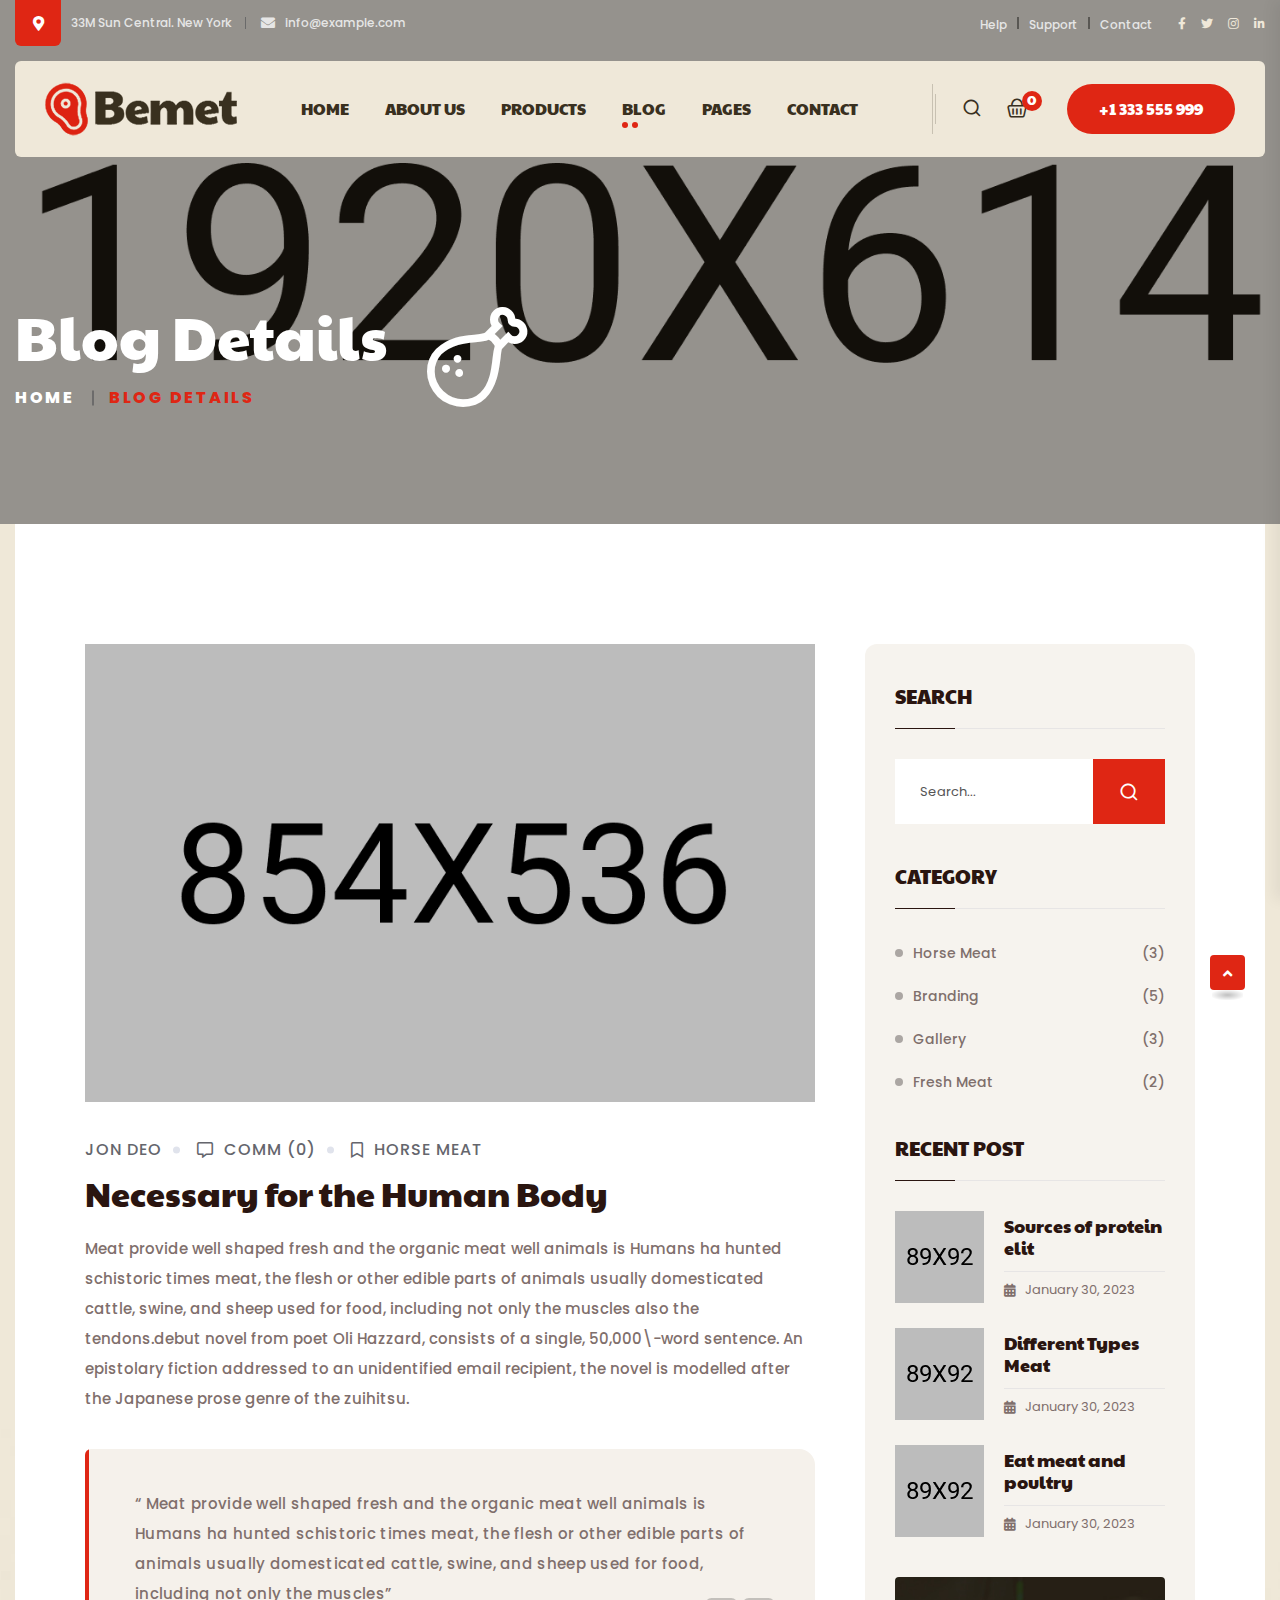
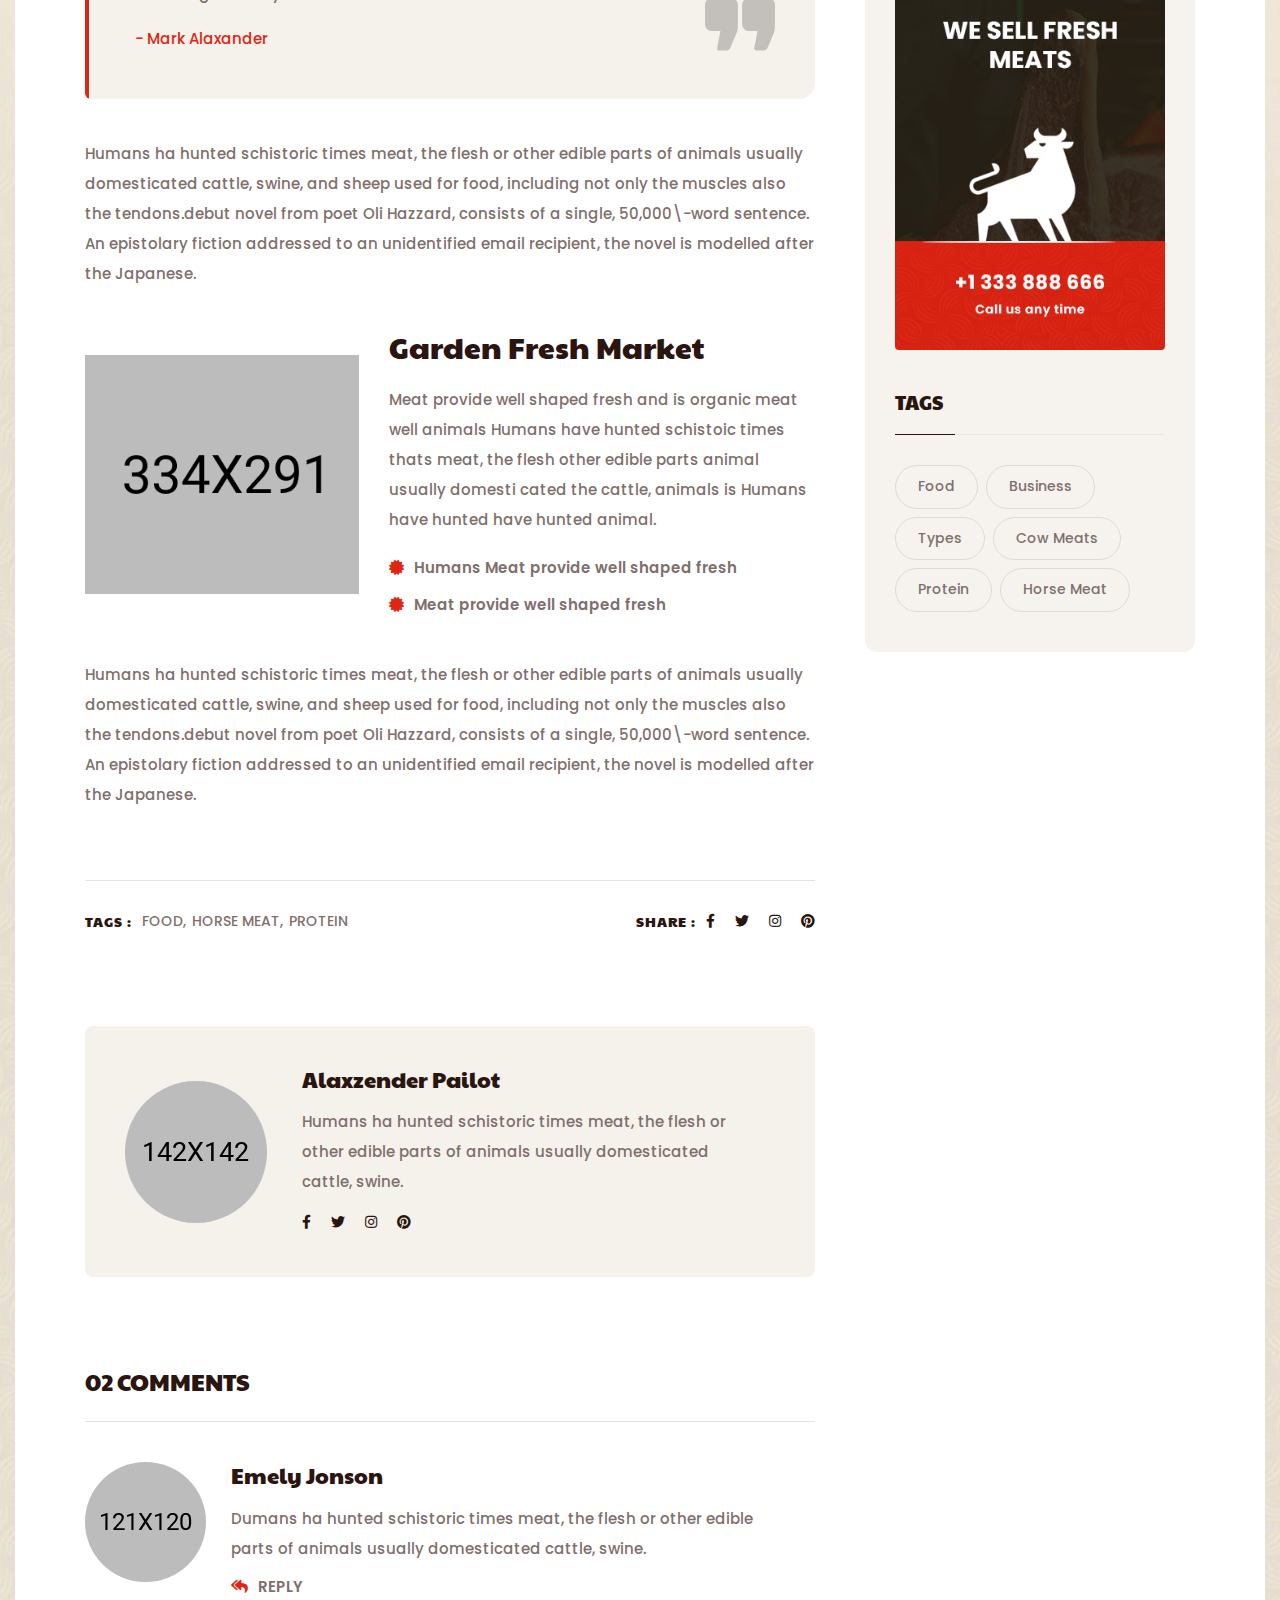
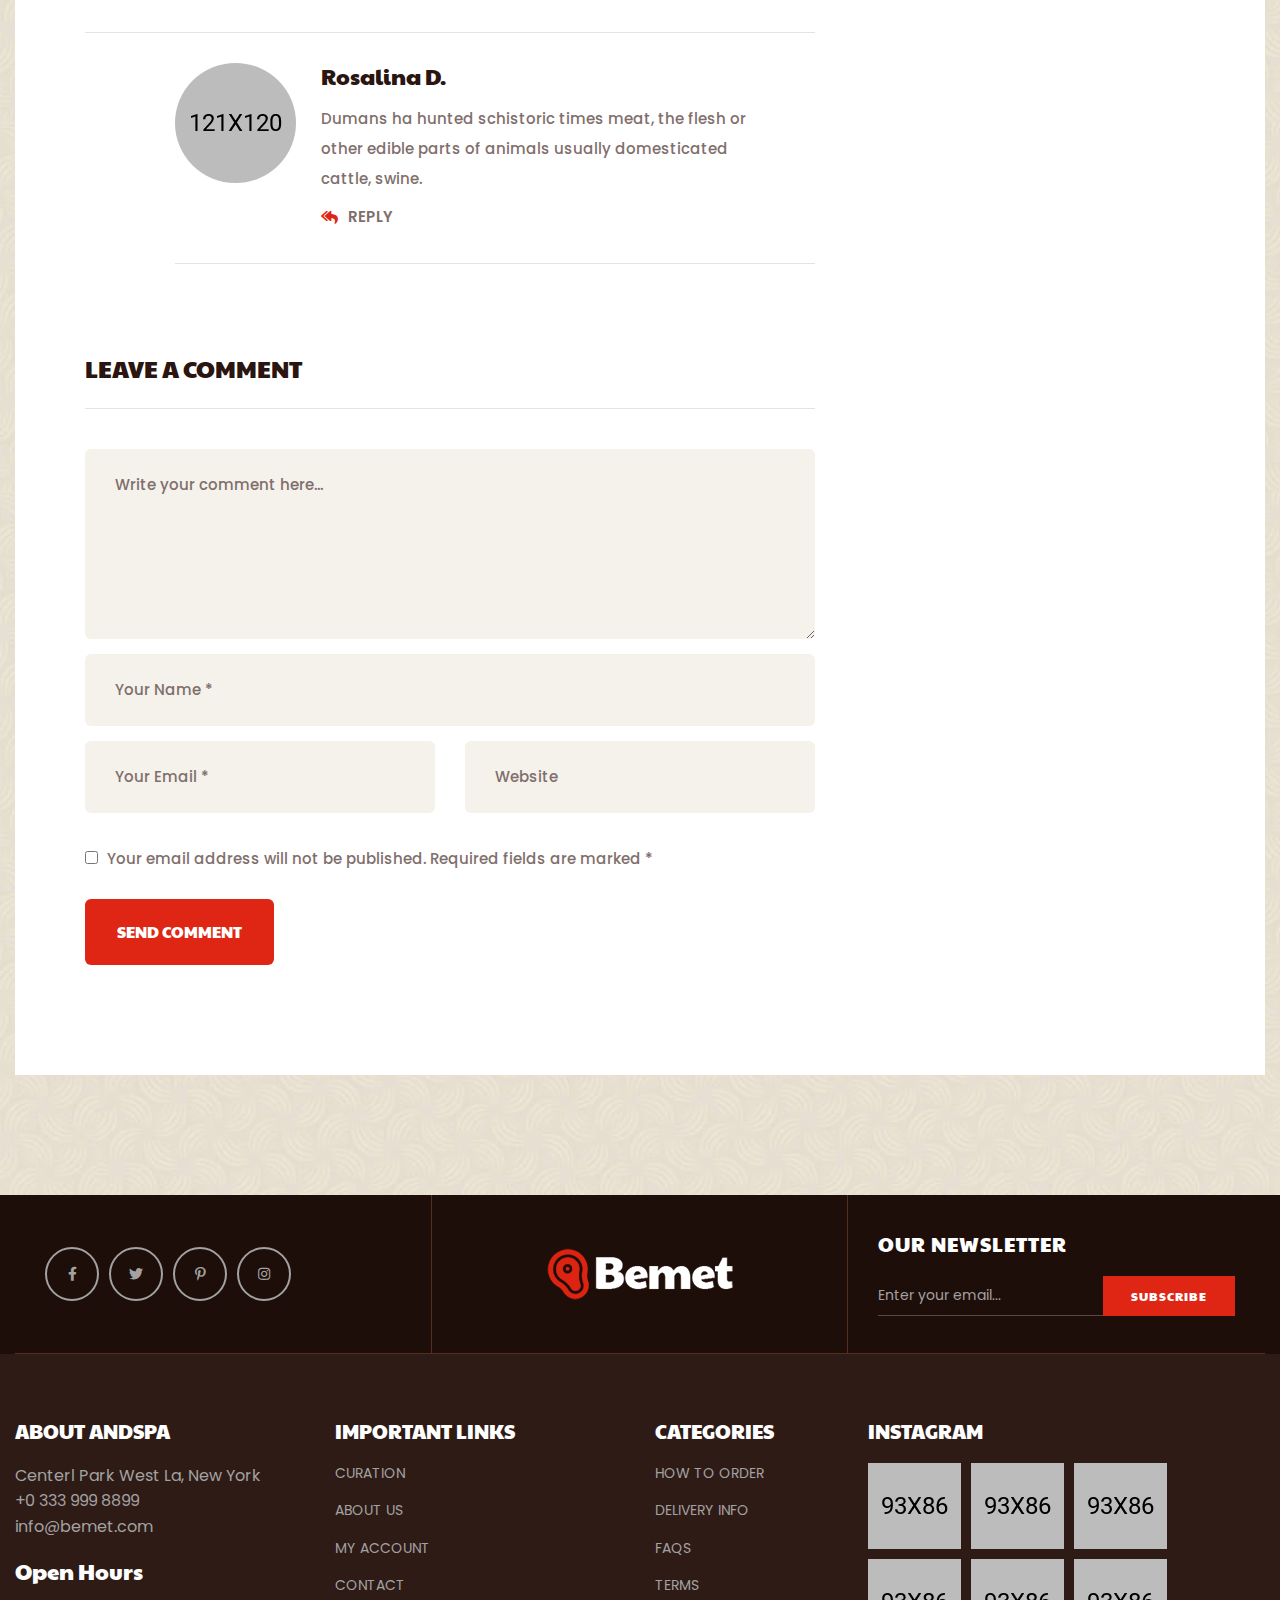
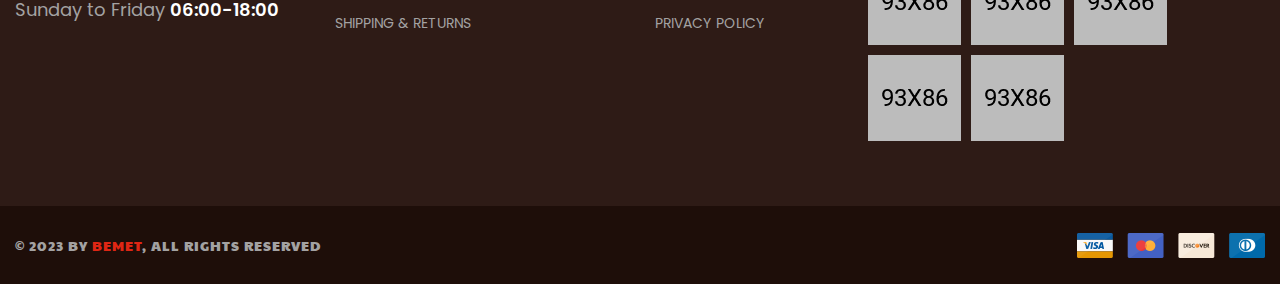
<file: blog-details.html>
<!doctype html>
<html class="no-js" lang="en">
    <head>
        <meta charset="utf-8">
        <meta http-equiv="x-ua-compatible" content="ie=edge">
        <title>Bemet - Butcher & Meat Shop HTML Template</title>
        <meta name="description" content="Bemet - Butcher & Meat Shop HTML Template">
        <meta name="viewport" content="width=device-width, initial-scale=1">

		<link rel="shortcut icon" type="image/x-icon" href="assets/img/favicon.png">
        <!-- Place favicon.ico in the root directory -->

        <!-- CSS here -->
        <link rel="stylesheet" href="assets/css/bootstrap.min.css">
        <link rel="stylesheet" href="assets/css/animate.min.css">
        <link rel="stylesheet" href="assets/css/magnific-popup.css">
        <link rel="stylesheet" href="assets/css/fontawesome-all.min.css">
        <link rel="stylesheet" href="assets/css/flaticon.css">
        <link rel="stylesheet" href="assets/css/odometer.css">
        <link rel="stylesheet" href="assets/css/jquery-ui.css">
        <link rel="stylesheet" href="assets/css/slick.css">
        <link rel="stylesheet" href="assets/css/default.css">
        <link rel="stylesheet" href="assets/css/style.css">
        <link rel="stylesheet" href="assets/css/responsive.css">
    </head>
    <body>

        <!-- preloader -->
        <div id="preloader">
            <div id="loading-center">
                <div class="loader">
                    <div class="loader-outter"></div>
                    <div class="loader-inner"></div>
                </div>
            </div>
        </div>
        <!-- preloader-end -->

		<!-- Scroll-top -->
        <button class="scroll-top scroll-to-target" data-target="html">
            <i class="fas fa-angle-up"></i>
        </button>
        <!-- Scroll-top-end-->

        <!-- header-area -->
        <header class="transparent-header">
            <div class="header-top-wrap">
                <div class="container custom-container">
                    <div class="row align-items-center">
                        <div class="col-lg-6 col-md-8">
                            <div class="header-top-left">
                                <ul class="list-wrap">
                                    <li class="header-location">
                                        <i class="fas fa-map-marker-alt"></i>
                                        33M Sun Central. New York
                                    </li>
                                    <li>
                                        <i class="fas fa-envelope"></i>
                                        <a href="mailto:info@example.com">info@example.com</a>
                                    </li>
                                </ul>
                            </div>
                        </div>
                        <div class="col-lg-6 col-md-4">
                            <div class="header-top-right">
                                <div class="header-top-menu">
                                    <ul class="list-wrap">
                                        <li><a href="contact.html">Help</a></li>
                                        <li><a href="contact.html">Support</a></li>
                                        <li><a href="contact.html">Contact</a></li>
                                    </ul>
                                </div>
                                <div class="header-top-social">
                                    <ul class="list-wrap">
                                        <li><a href="#"><i class="fab fa-facebook-f"></i></a></li>
                                        <li><a href="#"><i class="fab fa-twitter"></i></a></li>
                                        <li><a href="#"><i class="fab fa-instagram"></i></a></li>
                                        <li><a href="#"><i class="fab fa-linkedin-in"></i></a></li>
                                    </ul>
                                </div>
                            </div>
                        </div>
                    </div>
                </div>
            </div>
            <div id="sticky-header" class="menu-area">
                <div class="container custom-container">
                    <div class="row">
                        <div class="col-12">
                            <div class="menu-wrap">
                                <div class="mobile-nav-toggler"><i class="fas fa-bars"></i></div>
                                <nav class="menu-nav">
                                    <div class="logo">
                                        <a href="index.html"><img src="assets/img/logo/logo.png" alt="Logo"></a>
                                    </div>
                                    <div class="navbar-wrap main-menu d-none d-lg-flex">
                                        <ul class="navigation">
                                            <li class="menu-item-has-children"><a href="#">Home</a>
                                                <ul class="sub-menu">
                                                    <li><a href="index.html">Home One</a></li>
                                                    <li><a href="index.html">Home Two</a></li>
                                                    <li><a href="index-3.html">Home Three</a></li>
                                                </ul>
                                            </li>
                                            <li><a href="about.html">ABOUT US</a></li>
                                            <li class="menu-item-has-children"><a href="#">PRODUCTS</a>
                                                <ul class="sub-menu">
                                                    <li><a href="shop.html">Shop One</a></li>
                                                    <li><a href="shop-2.html">Shop Two</a></li>
                                                    <li><a href="shop-details.html">Shop Details</a></li>
                                                </ul>
                                            </li>
                                            <li class="active menu-item-has-children"><a href="#">BLOG</a>
                                                <ul class="sub-menu">
                                                    <li><a href="blog.html">Our Blog</a></li>
                                                    <li class="active"><a href="blog-details.html">Blog Details</a></li>
                                                </ul>
                                            </li>
                                            <li class="menu-item-has-children"><a href="#">PAGES</a>
                                                <ul class="sub-menu">
                                                    <li><a href="services.html">Services Page</a></li>
                                                    <li><a href="services-details.html">Services Details</a></li>
                                                    <li><a href="team-details.html">Team Details</a></li>
                                                </ul>
                                            </li>
                                            <li><a href="contact.html">Contact</a></li>
                                        </ul>
                                    </div>
                                    <div class="header-action d-none d-md-block">
                                        <ul class="list-wrap">
                                            <li class="header-search">
                                                <a href="#"><i class="flaticon-search"></i></a>
                                            </li>
                                            <li class="header-shop-cart">
                                                <a href="#">
                                                    <i class="flaticon-shopping-basket"></i>
                                                    <span>0</span>
                                                </a>
                                            </li>
                                            <li class="header-btn"><a href="tel:0123456789" class="btn">+1 333 555 999</a></li>
                                        </ul>
                                    </div>
                                </nav>
                            </div>

                            <!-- Mobile Menu  -->
                            <div class="mobile-menu">
                                <nav class="menu-box">
                                    <div class="close-btn"><i class="fas fa-times"></i></div>
                                    <div class="nav-logo">
                                        <a href="index.html"><img src="assets/img/logo/logo.png" alt="Logo"></a>
                                    </div>
                                    <div class="menu-outer">
                                        <!--Here Menu Will Come Automatically Via Javascript / Same Menu as in Header-->
                                    </div>
                                    <div class="social-links">
                                        <ul class="clearfix list-wrap">
                                            <li><a href="#"><i class="fab fa-facebook-f"></i></a></li>
                                            <li><a href="#"><i class="fab fa-twitter"></i></a></li>
                                            <li><a href="#"><i class="fab fa-instagram"></i></a></li>
                                            <li><a href="#"><i class="fab fa-linkedin-in"></i></a></li>
                                            <li><a href="#"><i class="fab fa-youtube"></i></a></li>
                                        </ul>
                                    </div>
                                </nav>
                            </div>
                            <div class="menu-backdrop"></div>
                            <!-- End Mobile Menu -->

                        </div>
                    </div>
                </div>
            </div>

            <!-- header-search -->
            <div class="search-popup-wrap" tabindex="-1" role="dialog" aria-hidden="true">
                <div class="search-wrap text-center">
                    <div class="container">
                        <div class="row">
                            <div class="col-12">
                                <div class="search-form">
                                    <form action="#">
                                        <input type="text" placeholder="Enter your keyword...">
                                        <button class="search-btn"><i class="flaticon-search"></i></button>
                                    </form>
                                </div>
                            </div>
                        </div>
                    </div>
                </div>
            </div>
            <div class="search-backdrop"></div>
            <!-- header-search-end -->

        </header>
        <!-- header-area-end -->


        <!-- main-area -->
        <main>

            <!-- breadcrumb-area -->
            <section class="breadcrumb-area tg-motion-effects breadcrumb-bg" data-background="assets/img/bg/breadcrumb_bg.jpg">
                <div class="container">
                    <div class="row">
                        <div class="col-lg-12">
                            <div class="breadcrumb-content">
                                <h2 class="title">Blog Details</h2>
                                <nav aria-label="breadcrumb">
                                    <ol class="breadcrumb">
                                        <li class="breadcrumb-item"><a href="index.html">Home</a></li>
                                        <li class="breadcrumb-item active" aria-current="page">Blog Details</li>
                                    </ol>
                                </nav>
                            </div>
                        </div>
                    </div>
                </div>
            </section>
            <!-- breadcrumb-area-end -->

            <!-- blog-details-area -->
            <section class="blog-area blog-details-area blog-bg" data-background="assets/img/bg/blog_bg.jpg">
                <div class="container custom-container-five">
                    <div class="blog-inner-wrap">
                        <div class="row justify-content-center">
                            <div class="col-lg-8">
                                <div class="blog-details-wrap">
                                    <div class="blog-thumb">
                                        <img src="assets/img/blog/blog_img01.jpg" alt="">
                                    </div>
                                    <div class="blog-content blog-details-content">
                                        <div class="blog-meta-two">
                                            <ul class="list-wrap">
                                                <li><a href="blog-details.html">Jon Deo</a></li>
                                                <li><a href="blog-details.html"><i class="far fa-comment-alt"></i>Comm (0)</a></li>
                                                <li><a href="blog-details.html"><i class="far fa-bookmark"></i>horse meat</a></li>
                                            </ul>
                                        </div>
                                        <h2 class="title">Necessary for the Human Body</h2>
                                        <p>Meat provide well shaped fresh and the organic meat well animals is Humans ha hunted schistoric times meat, the flesh or other edible parts of animals usually domesticated cattle, swine, and sheep used for food, including not only the muscles also the tendons.debut novel from poet Oli Hazzard, consists of a single, 50,000\-word sentence. An epistolary fiction addressed to an unidentified email recipient, the novel is modelled after the Japanese prose genre of the zuihitsu.</p>
                                        <blockquote>
                                            <p>“ Meat provide well shaped fresh and the organic meat well animals is Humans ha hunted schistoric times meat, the flesh or other edible parts of animals usually domesticated cattle, swine, and sheep used for food, including not only the muscles”</p>
                                            <cite>- Mark Alaxander</cite>
                                        </blockquote>
                                        <p>Humans ha hunted schistoric times meat, the flesh or other edible parts of animals usually domesticated cattle, swine, and sheep used for food, including not only the muscles also the tendons.debut novel from poet Oli Hazzard, consists of a single, 50,000\-word sentence. An epistolary fiction addressed to an unidentified email recipient, the novel is modelled after the Japanese.</p>
                                        <div class="sd-inner-wrap">
                                            <div class="row align-items-center">
                                                <div class="col-40">
                                                    <div class="sd-inner-thumb">
                                                        <img src="assets/img/images/sd_img02.jpg" alt="">
                                                    </div>
                                                </div>
                                                <div class="col-60">
                                                    <div class="sd-inner-content">
                                                        <h4 class="title-two">Garden Fresh Market</h4>
                                                        <p>Meat provide well shaped fresh and is organic meat well animals Humans have hunted schistoic times thats meat, the flesh other edible parts  animal usually domesti cated the cattle, animals is Humans have hunted have hunted animal.</p>
                                                        <ul class="list-wrap">
                                                            <li><i class="fas fa-certificate"></i>Humans Meat provide well shaped fresh</li>
                                                            <li><i class="fas fa-certificate"></i>Meat provide well shaped fresh</li>
                                                        </ul>
                                                    </div>
                                                </div>
                                            </div>
                                        </div>
                                        <p>Humans ha hunted schistoric times meat, the flesh or other edible parts of animals usually domesticated cattle, swine, and sheep used for food, including not only the muscles also the tendons.debut novel from poet Oli Hazzard, consists of a single, 50,000\-word sentence. An epistolary fiction addressed to an unidentified email recipient, the novel is modelled after the Japanese.</p>
                                        <div class="blog-details-bottom">
                                            <div class="row align-items-center">
                                                <div class="col-md-7">
                                                    <div class="tg-post-tags">
                                                        <h5 class="tags-title">Tags :</h5>
                                                        <ul class="list-wrap">
                                                            <li><a href="#">Food,</a></li>
                                                            <li><a href="#">Horse Meat,</a></li>
                                                            <li><a href="#">Protein</a></li>
                                                        </ul>
                                                    </div>
                                                </div>
                                                <div class="col-md-5">
                                                    <div class="blog-post-social">
                                                        <h5 class="social-title">Share :</h5>
                                                        <ul class="list-wrap">
                                                            <li><a href="#"><i class="fab fa-facebook-f"></i></a></li>
                                                            <li><a href="#"><i class="fab fa-twitter"></i></a></li>
                                                            <li><a href="#"><i class="fab fa-instagram"></i></a></li>
                                                            <li><a href="#"><i class="fab fa-pinterest"></i></a></li>
                                                        </ul>
                                                    </div>
                                                </div>
                                            </div>
                                        </div>
                                    </div>
                                </div>
                                <div class="blog-avatar-wrap">
                                    <div class="blog-post-avatar-img">
                                        <img src="assets/img/blog/avatar_img.png" alt="img">
                                    </div>
                                    <div class="blog-avatar-info">
                                        <h4 class="name">Alaxzender Pailot</h4>
                                        <p>Humans ha hunted schistoric times meat, the flesh or other edible parts of animals usually domesticated cattle, swine.</p>
                                        <div class="avatar-social">
                                            <ul class="list-wrap">
                                                <li><a href="#"><i class="fab fa-facebook-f"></i></a></li>
                                                <li><a href="#"><i class="fab fa-twitter"></i></a></li>
                                                <li><a href="#"><i class="fab fa-instagram"></i></a></li>
                                                <li><a href="#"><i class="fab fa-pinterest"></i></a></li>
                                            </ul>
                                        </div>
                                    </div>
                                </div>
                                <div class="comments-wrap">
                                    <h4 class="comments-wrap-title">02 Comments</h4>
                                    <div class="latest-comments">
                                        <ul class="list-wrap">
                                            <li>
                                                <div class="comments-box">
                                                    <div class="comments-avatar">
                                                        <img src="assets/img/blog/comment_avatar01.png" alt="img">
                                                    </div>
                                                    <div class="comments-text">
                                                        <div class="avatar-name">
                                                            <h6 class="name">Emely Jonson</h6>
                                                        </div>
                                                        <p>Dumans ha hunted schistoric times meat, the flesh or other edible parts of animals usually domesticated cattle, swine.</p>
                                                        <div class="comment-reply">
                                                            <a href="#"><i class="fas fa-reply-all"></i> Reply</a>
                                                        </div>
                                                    </div>
                                                </div>
                                                <ul class="list-wrap children">
                                                    <li>
                                                        <div class="comments-box">
                                                            <div class="comments-avatar">
                                                                <img src="assets/img/blog/comment_avatar02.png" alt="img">
                                                            </div>
                                                            <div class="comments-text">
                                                                <div class="avatar-name">
                                                                    <h6 class="name">Rosalina D.</h6>
                                                                </div>
                                                                <p>Dumans ha hunted schistoric times meat, the flesh or other edible parts of animals usually domesticated cattle, swine.</p>
                                                                <div class="comment-reply">
                                                                    <a href="#"><i class="fas fa-reply-all"></i> Reply</a>
                                                                </div>
                                                            </div>
                                                        </div>
                                                    </li>
                                                </ul>
                                            </li>
                                        </ul>
                                    </div>
                                </div>
                                <div class="comment-respond">
                                    <h3 class="comment-reply-title">Leave A Comment</h3>
                                    <form class="comment-form" action="#">
                                        <div class="form-grp">
                                            <textarea name="message" placeholder="Write your comment here..."></textarea>
                                        </div>
                                        <div class="form-grp">
                                            <input type="text" placeholder="Your Name *">
                                        </div>
                                        <div class="row">
                                            <div class="col-md-6">
                                                <div class="form-grp">
                                                    <input type="email" placeholder="Your Email *">
                                                </div>
                                            </div>
                                            <div class="col-md-6">
                                                <div class="form-grp">
                                                    <input type="url" placeholder="Website">
                                                </div>
                                            </div>
                                        </div>
                                        <div class="form-grp checkbox-grp">
                                            <input type="checkbox" id="checkbox">
                                            <label for="checkbox">Your email address will not be published. Required fields are marked *</label>
                                        </div>
                                        <button type="submit" class="btn">send Comment</button>
                                    </form>
                                </div>
                            </div>
                            <div class="col-lg-4 col-md-8">
                                <div class="blog-sidebar">
                                    <div class="blog-widget">
                                        <h4 class="sw-title">Search</h4>
                                        <div class="sidebar-search">
                                            <form action="#">
                                                <input type="text" placeholder="Search...">
                                                <button type="submit"><i class="flaticon-search"></i></button>
                                            </form>
                                        </div>
                                    </div>
                                    <div class="blog-widget">
                                        <h4 class="sw-title">Category</h4>
                                        <div class="sidebar-cat-list">
                                            <ul class="list-wrap">
                                                <li><a href="#">Horse Meat <span>(3)</span></a></li>
                                                <li><a href="#">Branding <span>(5)</span></a></li>
                                                <li><a href="#">Gallery <span>(3)</span></a></li>
                                                <li><a href="#">Fresh Meat <span>(2)</span></a></li>
                                            </ul>
                                        </div>
                                    </div>
                                    <div class="blog-widget">
                                        <h4 class="sw-title">Recent Post</h4>
                                        <div class="rc-post-list">
                                            <div class="rc-post-item">
                                                <div class="thumb">
                                                    <a href="blog-details.html"><img src="assets/img/blog/rc_post_img01.jpg" alt=""></a>
                                                </div>
                                                <div class="content">
                                                    <h4 class="title"><a href="blog-details.html">Sources of protein elit</a></h4>
                                                    <span class="date"><i class="fas fa-calendar-alt"></i>January 30, 2023</span>
                                                </div>
                                            </div>
                                            <div class="rc-post-item">
                                                <div class="thumb">
                                                    <a href="blog-details.html"><img src="assets/img/blog/rc_post_img02.jpg" alt=""></a>
                                                </div>
                                                <div class="content">
                                                    <h4 class="title"><a href="blog-details.html">Different Types Meat</a></h4>
                                                    <span class="date"><i class="fas fa-calendar-alt"></i>January 30, 2023</span>
                                                </div>
                                            </div>
                                            <div class="rc-post-item">
                                                <div class="thumb">
                                                    <a href="blog-details.html"><img src="assets/img/blog/rc_post_img03.jpg" alt=""></a>
                                                </div>
                                                <div class="content">
                                                    <h4 class="title"><a href="blog-details.html">Eat meat and poultry</a></h4>
                                                    <span class="date"><i class="fas fa-calendar-alt"></i>January 30, 2023</span>
                                                </div>
                                            </div>
                                        </div>
                                    </div>
                                    <div class="blog-widget">
                                        <div class="sidebar-add-banner">
                                            <a href="#"><img src="assets/img/blog/add_banner.jpg" alt=""></a>
                                        </div>
                                    </div>
                                    <div class="blog-widget">
                                        <h4 class="sw-title">Tags</h4>
                                        <div class="sidebar-tag-list">
                                            <ul class="list-wrap">
                                                <li><a href="#">Food</a></li>
                                                <li><a href="#">Business</a></li>
                                                <li><a href="#">Types</a></li>
                                                <li><a href="#">Cow Meats</a></li>
                                                <li><a href="#">Protein</a></li>
                                                <li><a href="#">Horse Meat</a></li>
                                            </ul>
                                        </div>
                                    </div>
                                </div>
                            </div>
                        </div>
                    </div>
                </div>
            </section>
            <!-- blog-details-area-end -->

        </main>
        <!-- main-area-end -->

        <!-- footer-area -->
        <footer>
            <div class="footer-area">
                <div class="footer-logo-area">
                    <div class="container">
                        <div class="footer-logo-wrap">
                            <ul class="list-wrap">
                                <li class="order-0 order-lg-2">
                                    <div class="footer-logo">
                                        <a href="index.html"><img src="assets/img/logo/w_logo.png" alt=""></a>
                                    </div>
                                </li>
                                <li>
                                    <div class="footer-social">
                                        <ul class="list-wrap">
                                            <li><a href="#"><i class="fab fa-facebook-f"></i></a></li>
                                            <li><a href="#"><i class="fab fa-twitter"></i></a></li>
                                            <li><a href="#"><i class="fab fa-pinterest-p"></i></a></li>
                                            <li><a href="#"><i class="fab fa-instagram"></i></a></li>
                                        </ul>
                                    </div>
                                </li>
                                <li class="order-lg-3">
                                    <div class="footer-newsletter">
                                        <h4 class="title">Our Newsletter</h4>
                                        <form action="#">
                                            <input type="email" placeholder="Enter your email...">
                                            <button type="submit">subscribe</button>
                                        </form>
                                    </div>
                                </li>
                            </ul>
                        </div>
                    </div>
                </div>
                <div class="footer-top">
                    <div class="container">
                        <div class="row">
                            <div class="col-lg-3 col-md-6 col-sm-6">
                                <div class="footer-widget">
                                    <h4 class="fw-title">about andspa</h4>
                                    <div class="footer-contact">
                                        <ul class="list-wrap">
                                            <li>Centerl Park West La, New York</li>
                                            <li><a href="tel:0123456789">+0 333 999 8899</a></li>
                                            <li><a href="mailto:info@bemet.com">info@bemet.com</a></li>
                                        </ul>
                                    </div>
                                    <div class="footer-content">
                                        <h4 class="title">Open Hours</h4>
                                        <p>Sunday to Friday <span>06:00-18:00</span></p>
                                    </div>
                                </div>
                            </div>
                            <div class="col-lg-3 col-md-6 col-sm-6">
                                <div class="footer-widget">
                                    <h4 class="fw-title">Important Links</h4>
                                    <div class="footer-link">
                                        <ul class="list-wrap">
                                            <li><a href="contact.html">CURATION</a></li>
                                            <li><a href="about.html">ABOUT US</a></li>
                                            <li><a href="contact.html">MY ACCOUNT</a></li>
                                            <li><a href="contact.html">CONTACT</a></li>
                                            <li><a href="contact.html">SHIPPING & RETURNS</a></li>
                                        </ul>
                                    </div>
                                </div>
                            </div>
                            <div class="col-lg-2 col-md-6 col-sm-4">
                                <div class="footer-widget">
                                    <h4 class="fw-title">CATEGORIES</h4>
                                    <div class="footer-link">
                                        <ul class="list-wrap">
                                            <li><a href="contact.html">How to Order</a></li>
                                            <li><a href="contact.html">Delivery Info</a></li>
                                            <li><a href="contact.html">FAQs</a></li>
                                            <li><a href="contact.html">Terms</a></li>
                                            <li><a href="contact.html">Privacy Policy</a></li>
                                        </ul>
                                    </div>
                                </div>
                            </div>
                            <div class="col-lg-4 col-md-6 col-sm-8">
                                <div class="footer-widget">
                                    <h4 class="fw-title">instagram</h4>
                                    <div class="footer-instagram">
                                        <ul class="list-wrap">
                                            <li><a href="#"><img src="assets/img/images/footer_insta01.jpg" alt=""></a></li>
                                            <li><a href="#"><img src="assets/img/images/footer_insta02.jpg" alt=""></a></li>
                                            <li><a href="#"><img src="assets/img/images/footer_insta03.jpg" alt=""></a></li>
                                            <li><a href="#"><img src="assets/img/images/footer_insta04.jpg" alt=""></a></li>
                                            <li><a href="#"><img src="assets/img/images/footer_insta05.jpg" alt=""></a></li>
                                            <li><a href="#"><img src="assets/img/images/footer_insta06.jpg" alt=""></a></li>
                                            <li><a href="#"><img src="assets/img/images/footer_insta07.jpg" alt=""></a></li>
                                            <li><a href="#"><img src="assets/img/images/footer_insta08.jpg" alt=""></a></li>
                                        </ul>
                                    </div>
                                </div>
                            </div>
                        </div>
                    </div>
                </div>
                <div class="footer-bottom">
                    <div class="container">
                        <div class="row align-items-center">
                            <div class="col-lg-6 col-md-7">
                                <div class="copyright-text">
                                    <p>© 2023 By <a href="index.html">Bemet</a>, All Rights Reserved</p>
                                </div>
                            </div>
                            <div class="col-lg-6 col-md-5">
                                <div class="footer-card text-end">
                                    <img src="assets/img/images/card.png" alt="">
                                </div>
                            </div>
                        </div>
                    </div>
                </div>
            </div>
        </footer>
        <!-- footer-area-end -->

        <!-- JS here -->
        <script src="assets/js/vendor/jquery-3.6.0.min.js"></script>
        <script src="assets/js/bootstrap.min.js"></script>
        <script src="assets/js/imagesloaded.pkgd.min.js"></script>
        <script src="assets/js/jquery.countdown.min.js"></script>
        <script src="assets/js/jquery.magnific-popup.min.js"></script>
        <script src="assets/js/jquery.odometer.min.js"></script>
        <script src="assets/js/jquery.appear.js"></script>
        <script src="assets/js/tween-max.min.js"></script>
        <script src="assets/js/slick.min.js"></script>
        <script src="assets/js/slick-animation.min.js"></script>
        <script src="assets/js/jquery-ui.min.js"></script>
        <script src="assets/js/ajax-form.js"></script>
        <script src="assets/js/wow.min.js"></script>
        <script src="assets/js/main.js"></script>
    </body>
</html>
</file>
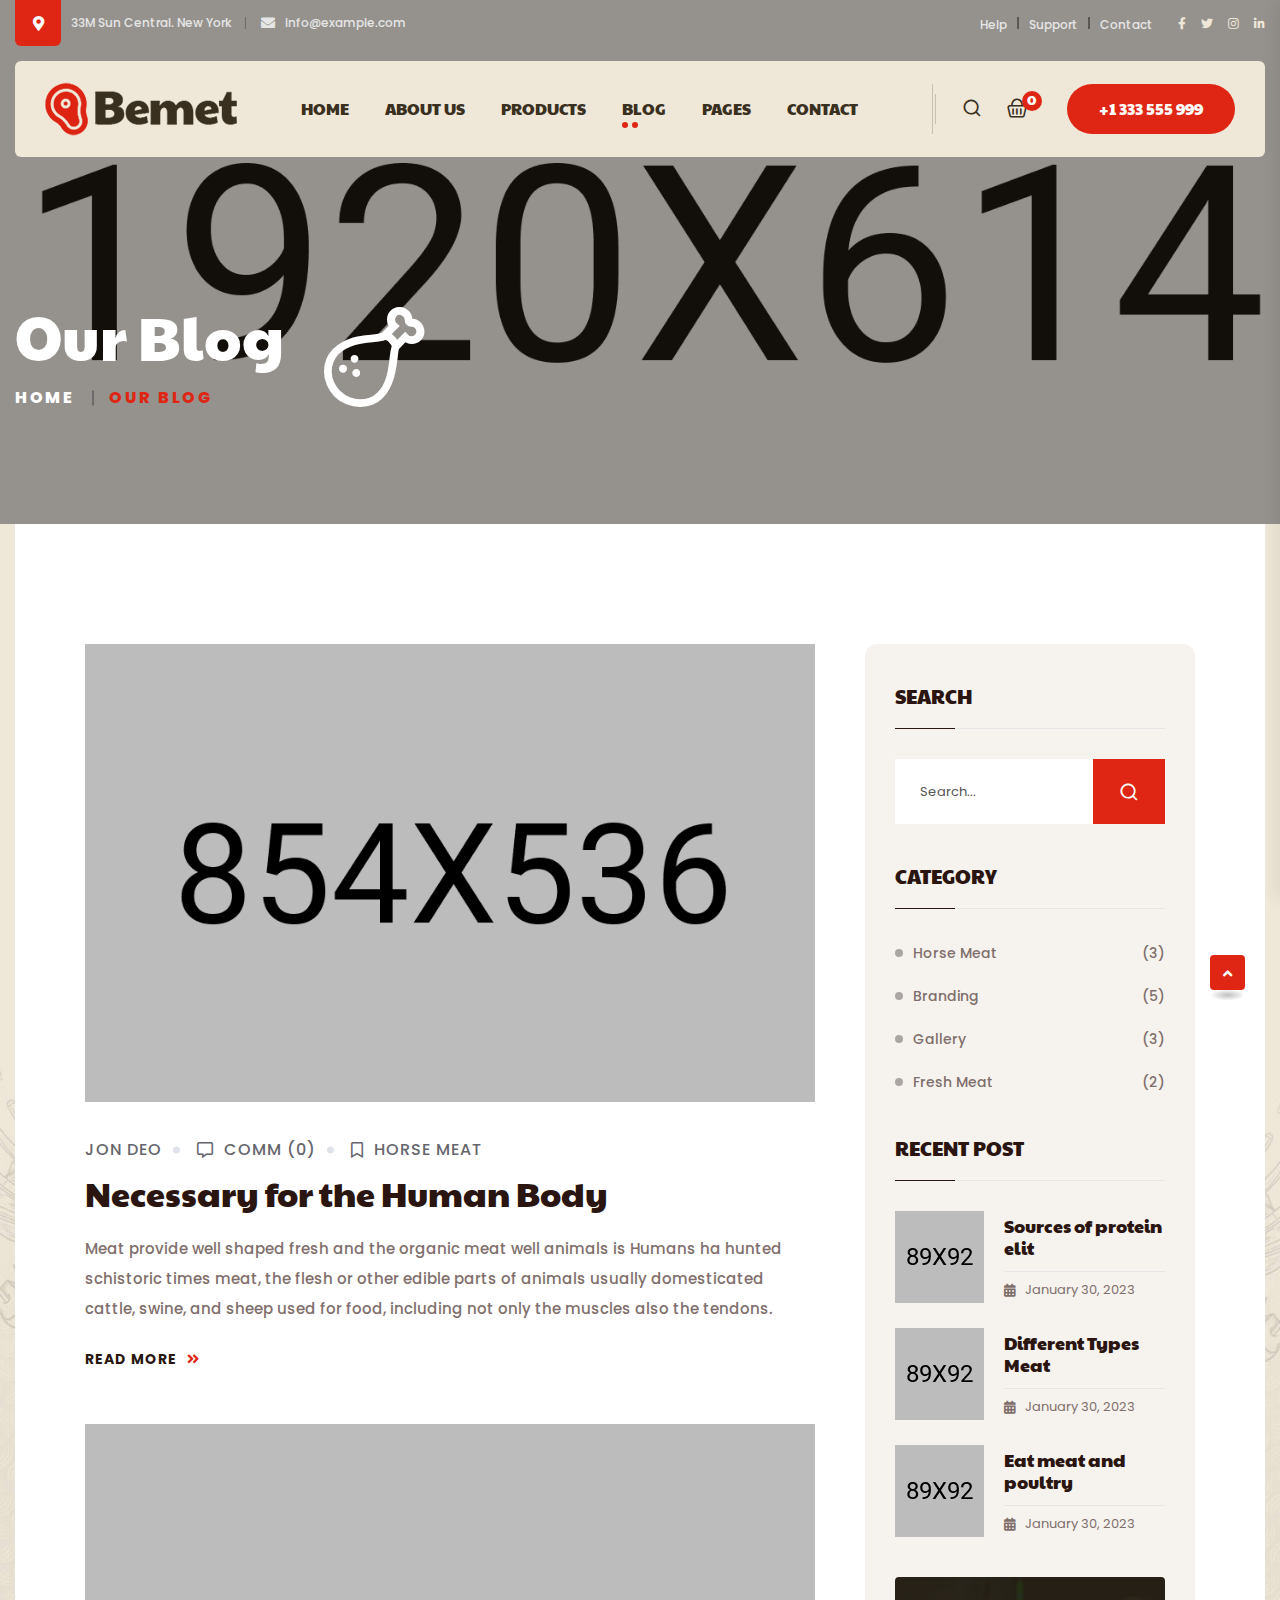
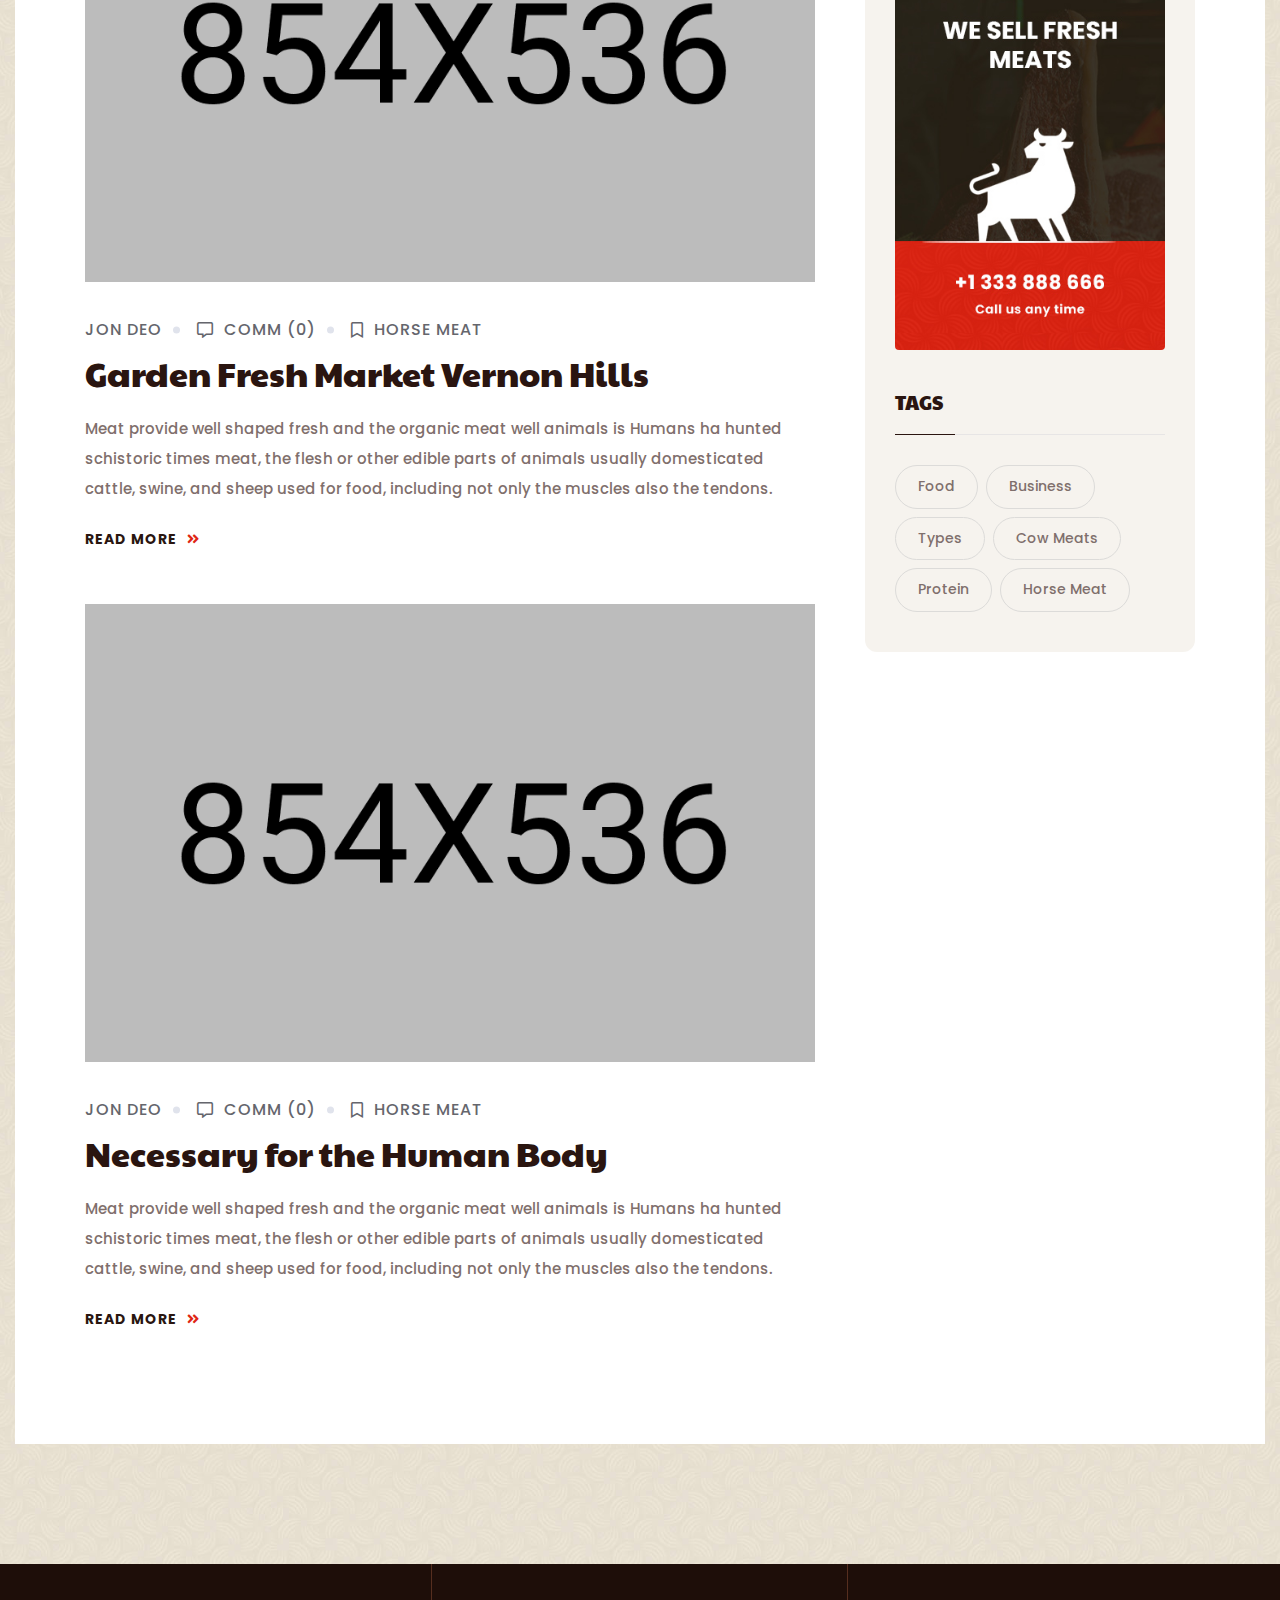
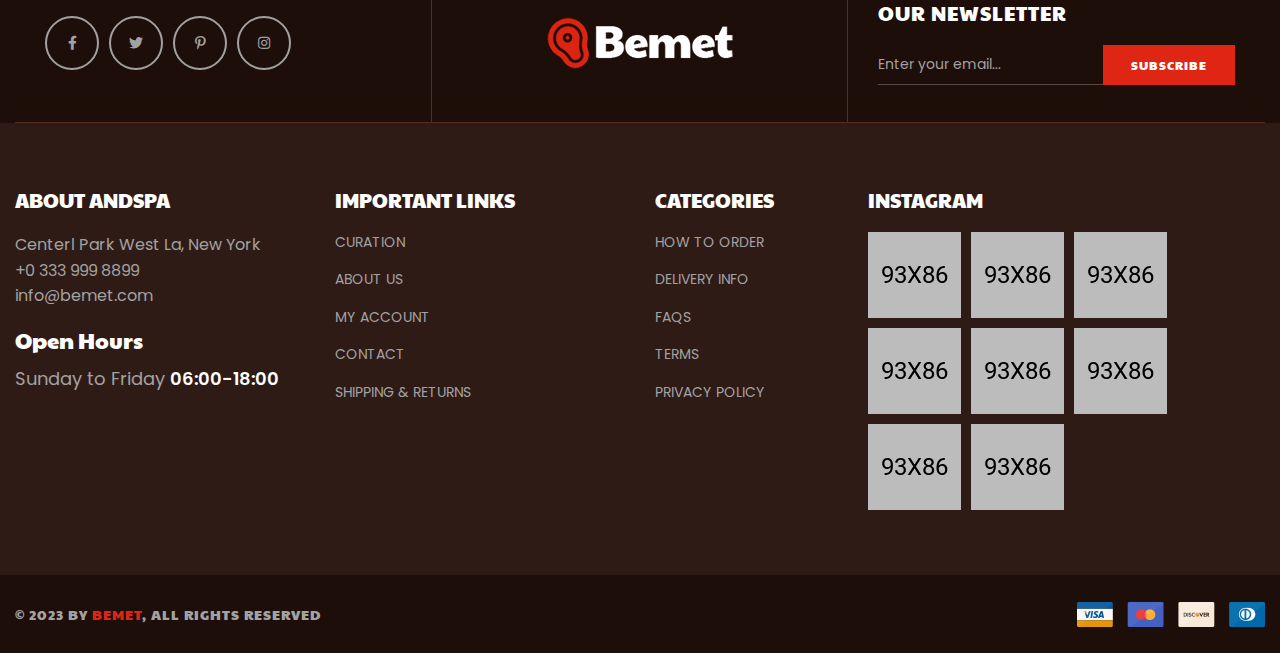
<file: blog.html>
<!doctype html>
<html class="no-js" lang="en">
    <head>
        <meta charset="utf-8">
        <meta http-equiv="x-ua-compatible" content="ie=edge">
        <title>Bemet - Butcher & Meat Shop HTML Template</title>
        <meta name="description" content="Bemet - Butcher & Meat Shop HTML Template">
        <meta name="viewport" content="width=device-width, initial-scale=1">

		<link rel="shortcut icon" type="image/x-icon" href="assets/img/favicon.png">
        <!-- Place favicon.ico in the root directory -->

        <!-- CSS here -->
        <link rel="stylesheet" href="assets/css/bootstrap.min.css">
        <link rel="stylesheet" href="assets/css/animate.min.css">
        <link rel="stylesheet" href="assets/css/magnific-popup.css">
        <link rel="stylesheet" href="assets/css/fontawesome-all.min.css">
        <link rel="stylesheet" href="assets/css/flaticon.css">
        <link rel="stylesheet" href="assets/css/odometer.css">
        <link rel="stylesheet" href="assets/css/jquery-ui.css">
        <link rel="stylesheet" href="assets/css/slick.css">
        <link rel="stylesheet" href="assets/css/default.css">
        <link rel="stylesheet" href="assets/css/style.css">
        <link rel="stylesheet" href="assets/css/responsive.css">
    </head>
    <body>

        <!-- preloader -->
        <div id="preloader">
            <div id="loading-center">
                <div class="loader">
                    <div class="loader-outter"></div>
                    <div class="loader-inner"></div>
                </div>
            </div>
        </div>
        <!-- preloader-end -->

		<!-- Scroll-top -->
        <button class="scroll-top scroll-to-target" data-target="html">
            <i class="fas fa-angle-up"></i>
        </button>
        <!-- Scroll-top-end-->

        <!-- header-area -->
        <header class="transparent-header">
            <div class="header-top-wrap">
                <div class="container custom-container">
                    <div class="row align-items-center">
                        <div class="col-lg-6 col-md-8">
                            <div class="header-top-left">
                                <ul class="list-wrap">
                                    <li class="header-location">
                                        <i class="fas fa-map-marker-alt"></i>
                                        33M Sun Central. New York
                                    </li>
                                    <li>
                                        <i class="fas fa-envelope"></i>
                                        <a href="mailto:info@example.com">info@example.com</a>
                                    </li>
                                </ul>
                            </div>
                        </div>
                        <div class="col-lg-6 col-md-4">
                            <div class="header-top-right">
                                <div class="header-top-menu">
                                    <ul class="list-wrap">
                                        <li><a href="contact.html">Help</a></li>
                                        <li><a href="contact.html">Support</a></li>
                                        <li><a href="contact.html">Contact</a></li>
                                    </ul>
                                </div>
                                <div class="header-top-social">
                                    <ul class="list-wrap">
                                        <li><a href="#"><i class="fab fa-facebook-f"></i></a></li>
                                        <li><a href="#"><i class="fab fa-twitter"></i></a></li>
                                        <li><a href="#"><i class="fab fa-instagram"></i></a></li>
                                        <li><a href="#"><i class="fab fa-linkedin-in"></i></a></li>
                                    </ul>
                                </div>
                            </div>
                        </div>
                    </div>
                </div>
            </div>
            <div id="sticky-header" class="menu-area">
                <div class="container custom-container">
                    <div class="row">
                        <div class="col-12">
                            <div class="menu-wrap">
                                <div class="mobile-nav-toggler"><i class="fas fa-bars"></i></div>
                                <nav class="menu-nav">
                                    <div class="logo">
                                        <a href="index.html"><img src="assets/img/logo/logo.png" alt="Logo"></a>
                                    </div>
                                    <div class="navbar-wrap main-menu d-none d-lg-flex">
                                        <ul class="navigation">
                                            <li class="menu-item-has-children"><a href="#">Home</a>
                                                <ul class="sub-menu">
                                                    <li><a href="index.html">Home One</a></li>
                                                    <li><a href="index.html">Home Two</a></li>
                                                    <li><a href="index-3.html">Home Three</a></li>
                                                </ul>
                                            </li>
                                            <li><a href="about.html">ABOUT US</a></li>
                                            <li class="menu-item-has-children"><a href="#">PRODUCTS</a>
                                                <ul class="sub-menu">
                                                    <li><a href="shop.html">Shop One</a></li>
                                                    <li><a href="shop-2.html">Shop Two</a></li>
                                                    <li><a href="shop-details.html">Shop Details</a></li>
                                                </ul>
                                            </li>
                                            <li class="active menu-item-has-children"><a href="#">BLOG</a>
                                                <ul class="sub-menu">
                                                    <li class="active"><a href="blog.html">Our Blog</a></li>
                                                    <li><a href="blog-details.html">Blog Details</a></li>
                                                </ul>
                                            </li>
                                            <li class="menu-item-has-children"><a href="#">PAGES</a>
                                                <ul class="sub-menu">
                                                    <li><a href="services.html">Services Page</a></li>
                                                    <li><a href="services-details.html">Services Details</a></li>
                                                    <li><a href="team-details.html">Team Details</a></li>
                                                </ul>
                                            </li>
                                            <li><a href="contact.html">Contact</a></li>
                                        </ul>
                                    </div>
                                    <div class="header-action d-none d-md-block">
                                        <ul class="list-wrap">
                                            <li class="header-search">
                                                <a href="#"><i class="flaticon-search"></i></a>
                                            </li>
                                            <li class="header-shop-cart">
                                                <a href="#">
                                                    <i class="flaticon-shopping-basket"></i>
                                                    <span>0</span>
                                                </a>
                                            </li>
                                            <li class="header-btn"><a href="tel:0123456789" class="btn">+1 333 555 999</a></li>
                                        </ul>
                                    </div>
                                </nav>
                            </div>

                            <!-- Mobile Menu  -->
                            <div class="mobile-menu">
                                <nav class="menu-box">
                                    <div class="close-btn"><i class="fas fa-times"></i></div>
                                    <div class="nav-logo">
                                        <a href="index.html"><img src="assets/img/logo/logo.png" alt="Logo"></a>
                                    </div>
                                    <div class="menu-outer">
                                        <!--Here Menu Will Come Automatically Via Javascript / Same Menu as in Header-->
                                    </div>
                                    <div class="social-links">
                                        <ul class="clearfix list-wrap">
                                            <li><a href="#"><i class="fab fa-facebook-f"></i></a></li>
                                            <li><a href="#"><i class="fab fa-twitter"></i></a></li>
                                            <li><a href="#"><i class="fab fa-instagram"></i></a></li>
                                            <li><a href="#"><i class="fab fa-linkedin-in"></i></a></li>
                                            <li><a href="#"><i class="fab fa-youtube"></i></a></li>
                                        </ul>
                                    </div>
                                </nav>
                            </div>
                            <div class="menu-backdrop"></div>
                            <!-- End Mobile Menu -->

                        </div>
                    </div>
                </div>
            </div>

            <!-- header-search -->
            <div class="search-popup-wrap" tabindex="-1" role="dialog" aria-hidden="true">
                <div class="search-wrap text-center">
                    <div class="container">
                        <div class="row">
                            <div class="col-12">
                                <div class="search-form">
                                    <form action="#">
                                        <input type="text" placeholder="Enter your keyword...">
                                        <button class="search-btn"><i class="flaticon-search"></i></button>
                                    </form>
                                </div>
                            </div>
                        </div>
                    </div>
                </div>
            </div>
            <div class="search-backdrop"></div>
            <!-- header-search-end -->

        </header>
        <!-- header-area-end -->


        <!-- main-area -->
        <main>

            <!-- breadcrumb-area -->
            <section class="breadcrumb-area tg-motion-effects breadcrumb-bg" data-background="assets/img/bg/breadcrumb_bg.jpg">
                <div class="container">
                    <div class="row">
                        <div class="col-lg-12">
                            <div class="breadcrumb-content">
                                <h2 class="title">Our Blog</h2>
                                <nav aria-label="breadcrumb">
                                    <ol class="breadcrumb">
                                        <li class="breadcrumb-item"><a href="index.html">Home</a></li>
                                        <li class="breadcrumb-item active" aria-current="page">our blog</li>
                                    </ol>
                                </nav>
                            </div>
                        </div>
                    </div>
                </div>
            </section>
            <!-- breadcrumb-area-end -->

            <!-- blog-area -->
            <section class="blog-area blog-bg" data-background="assets/img/bg/blog_bg.jpg">
                <div class="container custom-container-five">
                    <div class="blog-inner-wrap">
                        <div class="row justify-content-center">
                            <div class="col-lg-8">
                                <div class="blog-item">
                                    <div class="blog-thumb">
                                        <a href="blog-details.html"><img src="assets/img/blog/blog_img01.jpg" alt=""></a>
                                    </div>
                                    <div class="blog-content">
                                        <div class="blog-meta-two">
                                            <ul class="list-wrap">
                                                <li><a href="blog-details.html">Jon Deo</a></li>
                                                <li><a href="blog-details.html"><i class="far fa-comment-alt"></i>Comm (0)</a></li>
                                                <li><a href="blog-details.html"><i class="far fa-bookmark"></i>horse meat</a></li>
                                            </ul>
                                        </div>
                                        <h2 class="title"><a href="blog-details.html">Necessary for the Human Body</a></h2>
                                        <p>Meat provide well shaped fresh and the organic meat well animals is Humans ha hunted schistoric times meat, the flesh or other edible parts of animals usually domesticated cattle, swine, and sheep used for food, including not only the muscles also the tendons.</p>
                                        <a href="blog-details.html" class="link-btn">Read more<i class="fas fa-angle-double-right"></i></a>
                                    </div>
                                </div>
                                <div class="blog-item">
                                    <div class="blog-thumb">
                                        <a href="blog-details.html"><img src="assets/img/blog/blog_img02.jpg" alt=""></a>
                                    </div>
                                    <div class="blog-content">
                                        <div class="blog-meta-two">
                                            <ul class="list-wrap">
                                                <li><a href="blog-details.html">Jon Deo</a></li>
                                                <li><a href="blog-details.html"><i class="far fa-comment-alt"></i>Comm (0)</a></li>
                                                <li><a href="blog-details.html"><i class="far fa-bookmark"></i>horse meat</a></li>
                                            </ul>
                                        </div>
                                        <h2 class="title"><a href="blog-details.html">Garden Fresh Market Vernon Hills</a></h2>
                                        <p>Meat provide well shaped fresh and the organic meat well animals is Humans ha hunted schistoric times meat, the flesh or other edible parts of animals usually domesticated cattle, swine, and sheep used for food, including not only the muscles also the tendons.</p>
                                        <a href="blog-details.html" class="link-btn">Read more<i class="fas fa-angle-double-right"></i></a>
                                    </div>
                                </div>
                                <div class="blog-item">
                                    <div class="blog-thumb">
                                        <a href="blog-details.html"><img src="assets/img/blog/blog_img03.jpg" alt=""></a>
                                    </div>
                                    <div class="blog-content">
                                        <div class="blog-meta-two">
                                            <ul class="list-wrap">
                                                <li><a href="blog-details.html">Jon Deo</a></li>
                                                <li><a href="blog-details.html"><i class="far fa-comment-alt"></i>Comm (0)</a></li>
                                                <li><a href="blog-details.html"><i class="far fa-bookmark"></i>horse meat</a></li>
                                            </ul>
                                        </div>
                                        <h2 class="title"><a href="blog-details.html">Necessary for the Human Body</a></h2>
                                        <p>Meat provide well shaped fresh and the organic meat well animals is Humans ha hunted schistoric times meat, the flesh or other edible parts of animals usually domesticated cattle, swine, and sheep used for food, including not only the muscles also the tendons.</p>
                                        <a href="blog-details.html" class="link-btn">Read more<i class="fas fa-angle-double-right"></i></a>
                                    </div>
                                </div>
                            </div>
                            <div class="col-lg-4 col-md-8">
                                <div class="blog-sidebar">
                                    <div class="blog-widget">
                                        <h4 class="sw-title">Search</h4>
                                        <div class="sidebar-search">
                                            <form action="#">
                                                <input type="text" placeholder="Search...">
                                                <button type="submit"><i class="flaticon-search"></i></button>
                                            </form>
                                        </div>
                                    </div>
                                    <div class="blog-widget">
                                        <h4 class="sw-title">Category</h4>
                                        <div class="sidebar-cat-list">
                                            <ul class="list-wrap">
                                                <li><a href="#">Horse Meat <span>(3)</span></a></li>
                                                <li><a href="#">Branding <span>(5)</span></a></li>
                                                <li><a href="#">Gallery <span>(3)</span></a></li>
                                                <li><a href="#">Fresh Meat <span>(2)</span></a></li>
                                            </ul>
                                        </div>
                                    </div>
                                    <div class="blog-widget">
                                        <h4 class="sw-title">Recent Post</h4>
                                        <div class="rc-post-list">
                                            <div class="rc-post-item">
                                                <div class="thumb">
                                                    <a href="blog-details.html"><img src="assets/img/blog/rc_post_img01.jpg" alt=""></a>
                                                </div>
                                                <div class="content">
                                                    <h4 class="title"><a href="blog-details.html">Sources of protein elit</a></h4>
                                                    <span class="date"><i class="fas fa-calendar-alt"></i>January 30, 2023</span>
                                                </div>
                                            </div>
                                            <div class="rc-post-item">
                                                <div class="thumb">
                                                    <a href="blog-details.html"><img src="assets/img/blog/rc_post_img02.jpg" alt=""></a>
                                                </div>
                                                <div class="content">
                                                    <h4 class="title"><a href="blog-details.html">Different Types Meat</a></h4>
                                                    <span class="date"><i class="fas fa-calendar-alt"></i>January 30, 2023</span>
                                                </div>
                                            </div>
                                            <div class="rc-post-item">
                                                <div class="thumb">
                                                    <a href="blog-details.html"><img src="assets/img/blog/rc_post_img03.jpg" alt=""></a>
                                                </div>
                                                <div class="content">
                                                    <h4 class="title"><a href="blog-details.html">Eat meat and poultry</a></h4>
                                                    <span class="date"><i class="fas fa-calendar-alt"></i>January 30, 2023</span>
                                                </div>
                                            </div>
                                        </div>
                                    </div>
                                    <div class="blog-widget">
                                        <div class="sidebar-add-banner">
                                            <a href="#"><img src="assets/img/blog/add_banner.jpg" alt=""></a>
                                        </div>
                                    </div>
                                    <div class="blog-widget">
                                        <h4 class="sw-title">Tags</h4>
                                        <div class="sidebar-tag-list">
                                            <ul class="list-wrap">
                                                <li><a href="#">Food</a></li>
                                                <li><a href="#">Business</a></li>
                                                <li><a href="#">Types</a></li>
                                                <li><a href="#">Cow Meats</a></li>
                                                <li><a href="#">Protein</a></li>
                                                <li><a href="#">Horse Meat</a></li>
                                            </ul>
                                        </div>
                                    </div>
                                </div>
                            </div>
                        </div>
                    </div>
                </div>
            </section>
            <!-- blog-area-end -->

        </main>
        <!-- main-area-end -->

        <!-- footer-area -->
        <footer>
            <div class="footer-area">
                <div class="footer-logo-area">
                    <div class="container">
                        <div class="footer-logo-wrap">
                            <ul class="list-wrap">
                                <li class="order-0 order-lg-2">
                                    <div class="footer-logo">
                                        <a href="index.html"><img src="assets/img/logo/w_logo.png" alt=""></a>
                                    </div>
                                </li>
                                <li>
                                    <div class="footer-social">
                                        <ul class="list-wrap">
                                            <li><a href="#"><i class="fab fa-facebook-f"></i></a></li>
                                            <li><a href="#"><i class="fab fa-twitter"></i></a></li>
                                            <li><a href="#"><i class="fab fa-pinterest-p"></i></a></li>
                                            <li><a href="#"><i class="fab fa-instagram"></i></a></li>
                                        </ul>
                                    </div>
                                </li>
                                <li class="order-lg-3">
                                    <div class="footer-newsletter">
                                        <h4 class="title">Our Newsletter</h4>
                                        <form action="#">
                                            <input type="email" placeholder="Enter your email...">
                                            <button type="submit">subscribe</button>
                                        </form>
                                    </div>
                                </li>
                            </ul>
                        </div>
                    </div>
                </div>
                <div class="footer-top">
                    <div class="container">
                        <div class="row">
                            <div class="col-lg-3 col-md-6 col-sm-6">
                                <div class="footer-widget">
                                    <h4 class="fw-title">about andspa</h4>
                                    <div class="footer-contact">
                                        <ul class="list-wrap">
                                            <li>Centerl Park West La, New York</li>
                                            <li><a href="tel:0123456789">+0 333 999 8899</a></li>
                                            <li><a href="mailto:info@bemet.com">info@bemet.com</a></li>
                                        </ul>
                                    </div>
                                    <div class="footer-content">
                                        <h4 class="title">Open Hours</h4>
                                        <p>Sunday to Friday <span>06:00-18:00</span></p>
                                    </div>
                                </div>
                            </div>
                            <div class="col-lg-3 col-md-6 col-sm-6">
                                <div class="footer-widget">
                                    <h4 class="fw-title">Important Links</h4>
                                    <div class="footer-link">
                                        <ul class="list-wrap">
                                            <li><a href="contact.html">CURATION</a></li>
                                            <li><a href="about.html">ABOUT US</a></li>
                                            <li><a href="contact.html">MY ACCOUNT</a></li>
                                            <li><a href="contact.html">CONTACT</a></li>
                                            <li><a href="contact.html">SHIPPING & RETURNS</a></li>
                                        </ul>
                                    </div>
                                </div>
                            </div>
                            <div class="col-lg-2 col-md-6 col-sm-4">
                                <div class="footer-widget">
                                    <h4 class="fw-title">CATEGORIES</h4>
                                    <div class="footer-link">
                                        <ul class="list-wrap">
                                            <li><a href="contact.html">How to Order</a></li>
                                            <li><a href="contact.html">Delivery Info</a></li>
                                            <li><a href="contact.html">FAQs</a></li>
                                            <li><a href="contact.html">Terms</a></li>
                                            <li><a href="contact.html">Privacy Policy</a></li>
                                        </ul>
                                    </div>
                                </div>
                            </div>
                            <div class="col-lg-4 col-md-6 col-sm-8">
                                <div class="footer-widget">
                                    <h4 class="fw-title">instagram</h4>
                                    <div class="footer-instagram">
                                        <ul class="list-wrap">
                                            <li><a href="#"><img src="assets/img/images/footer_insta01.jpg" alt=""></a></li>
                                            <li><a href="#"><img src="assets/img/images/footer_insta02.jpg" alt=""></a></li>
                                            <li><a href="#"><img src="assets/img/images/footer_insta03.jpg" alt=""></a></li>
                                            <li><a href="#"><img src="assets/img/images/footer_insta04.jpg" alt=""></a></li>
                                            <li><a href="#"><img src="assets/img/images/footer_insta05.jpg" alt=""></a></li>
                                            <li><a href="#"><img src="assets/img/images/footer_insta06.jpg" alt=""></a></li>
                                            <li><a href="#"><img src="assets/img/images/footer_insta07.jpg" alt=""></a></li>
                                            <li><a href="#"><img src="assets/img/images/footer_insta08.jpg" alt=""></a></li>
                                        </ul>
                                    </div>
                                </div>
                            </div>
                        </div>
                    </div>
                </div>
                <div class="footer-bottom">
                    <div class="container">
                        <div class="row align-items-center">
                            <div class="col-lg-6 col-md-7">
                                <div class="copyright-text">
                                    <p>© 2023 By <a href="index.html">Bemet</a>, All Rights Reserved</p>
                                </div>
                            </div>
                            <div class="col-lg-6 col-md-5">
                                <div class="footer-card text-end">
                                    <img src="assets/img/images/card.png" alt="">
                                </div>
                            </div>
                        </div>
                    </div>
                </div>
            </div>
        </footer>
        <!-- footer-area-end -->

        <!-- JS here -->
        <script src="assets/js/vendor/jquery-3.6.0.min.js"></script>
        <script src="assets/js/bootstrap.min.js"></script>
        <script src="assets/js/imagesloaded.pkgd.min.js"></script>
        <script src="assets/js/jquery.countdown.min.js"></script>
        <script src="assets/js/jquery.magnific-popup.min.js"></script>
        <script src="assets/js/jquery.odometer.min.js"></script>
        <script src="assets/js/jquery.appear.js"></script>
        <script src="assets/js/tween-max.min.js"></script>
        <script src="assets/js/slick.min.js"></script>
        <script src="assets/js/slick-animation.min.js"></script>
        <script src="assets/js/jquery-ui.min.js"></script>
        <script src="assets/js/ajax-form.js"></script>
        <script src="assets/js/wow.min.js"></script>
        <script src="assets/js/main.js"></script>
    </body>
</html>
</file>
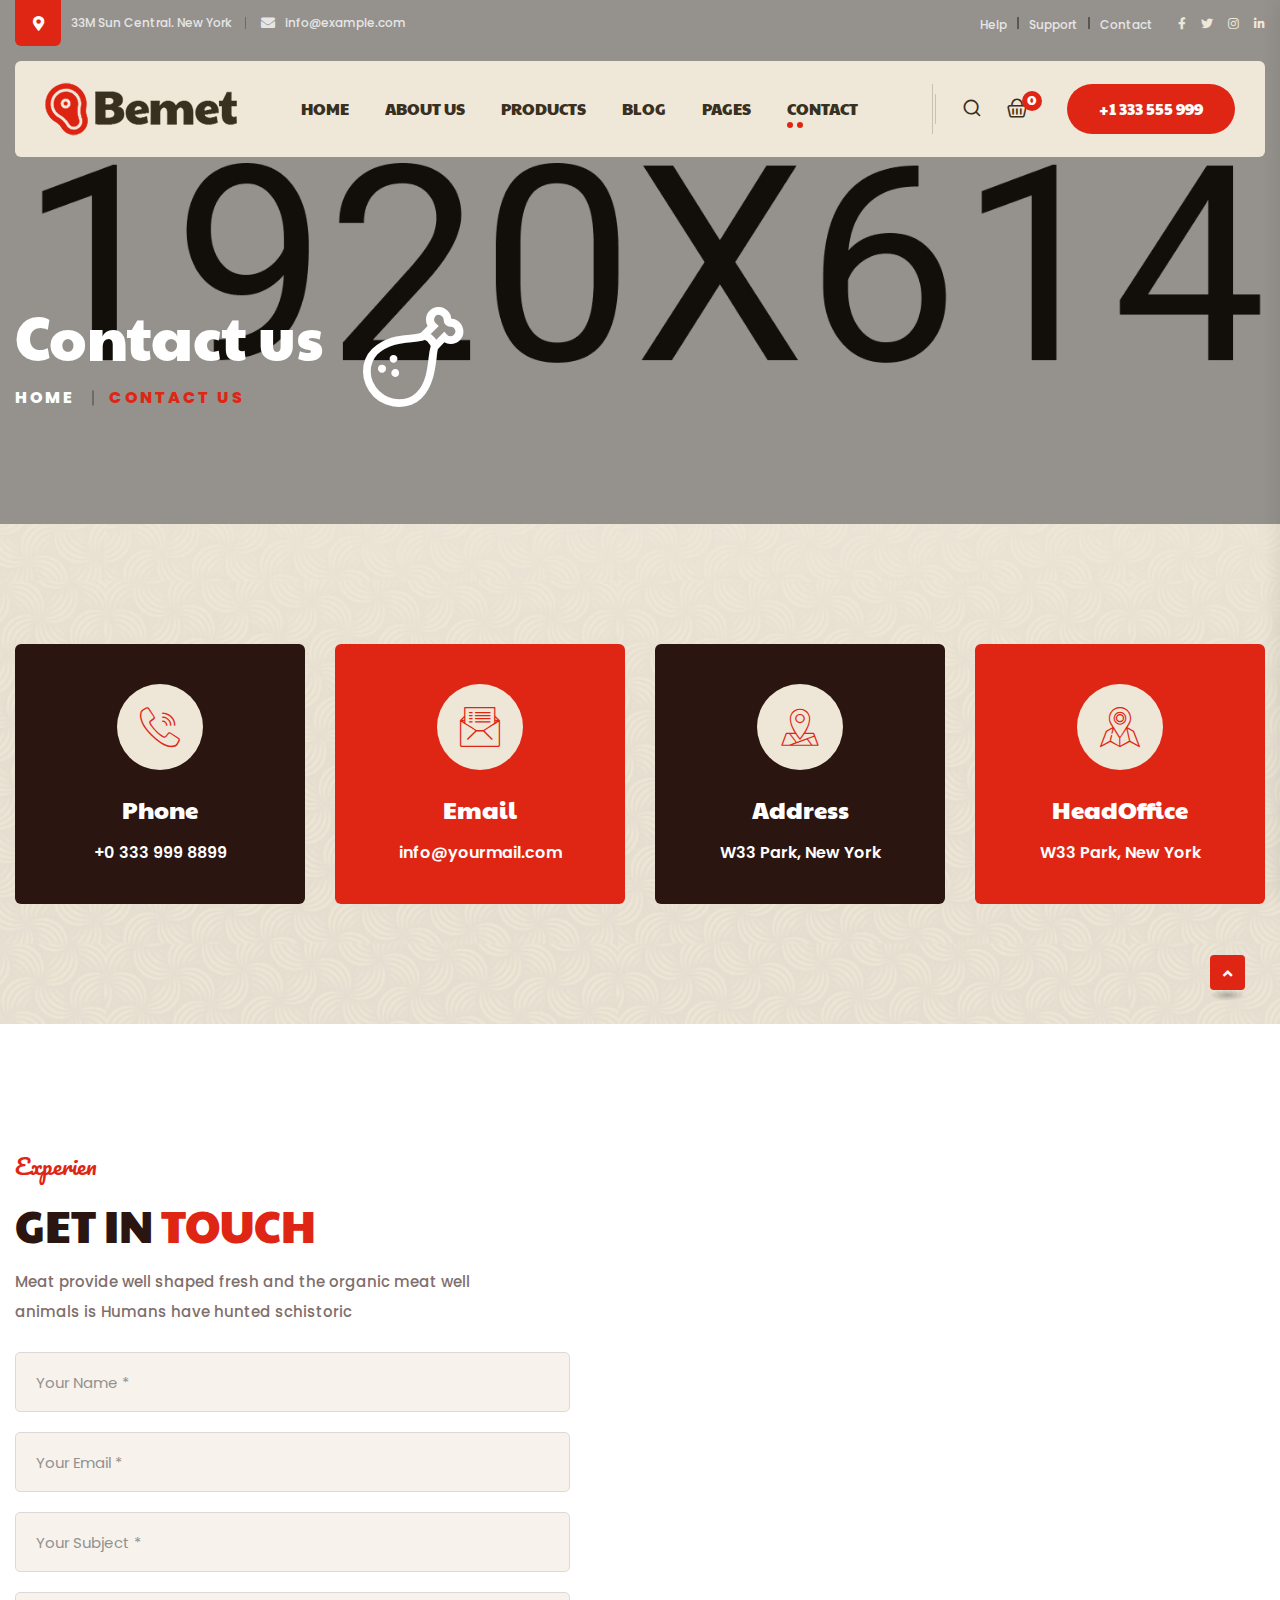
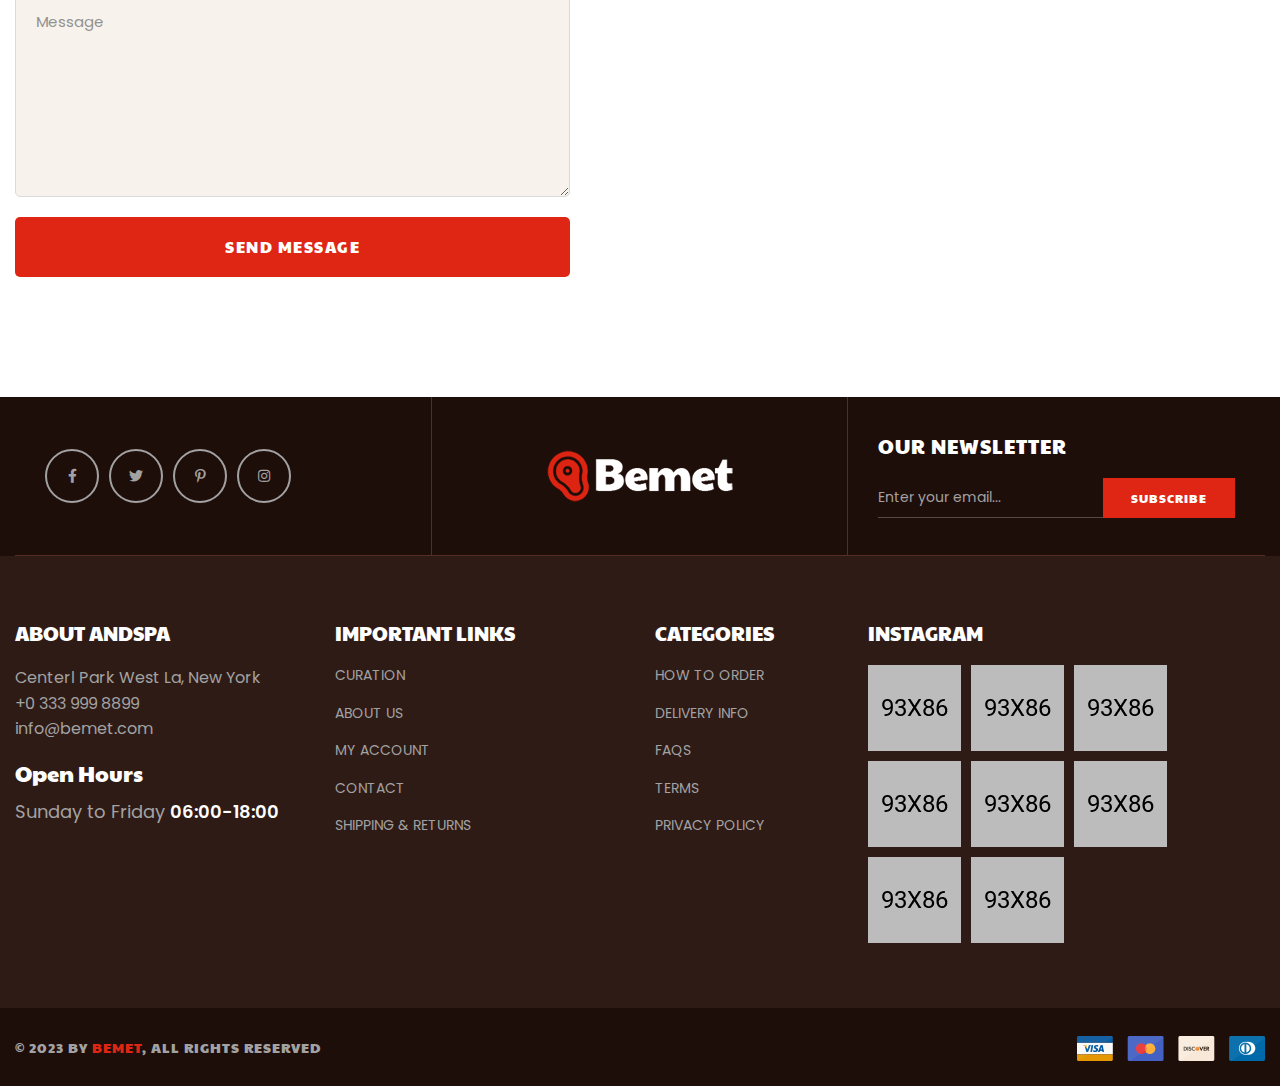
<file: contact.html>
<!doctype html>
<html class="no-js" lang="en">
    <head>
        <meta charset="utf-8">
        <meta http-equiv="x-ua-compatible" content="ie=edge">
        <title>Bemet - Butcher & Meat Shop HTML Template</title>
        <meta name="description" content="Bemet - Butcher & Meat Shop HTML Template">
        <meta name="viewport" content="width=device-width, initial-scale=1">

		<link rel="shortcut icon" type="image/x-icon" href="assets/img/favicon.png">
        <!-- Place favicon.ico in the root directory -->

        <!-- CSS here -->
        <link rel="stylesheet" href="assets/css/bootstrap.min.css">
        <link rel="stylesheet" href="assets/css/animate.min.css">
        <link rel="stylesheet" href="assets/css/magnific-popup.css">
        <link rel="stylesheet" href="assets/css/fontawesome-all.min.css">
        <link rel="stylesheet" href="assets/css/flaticon.css">
        <link rel="stylesheet" href="assets/css/odometer.css">
        <link rel="stylesheet" href="assets/css/jquery-ui.css">
        <link rel="stylesheet" href="assets/css/slick.css">
        <link rel="stylesheet" href="assets/css/default.css">
        <link rel="stylesheet" href="assets/css/style.css">
        <link rel="stylesheet" href="assets/css/responsive.css">
    </head>
    <body>

        <!-- preloader -->
        <div id="preloader">
            <div id="loading-center">
                <div class="loader">
                    <div class="loader-outter"></div>
                    <div class="loader-inner"></div>
                </div>
            </div>
        </div>
        <!-- preloader-end -->

		<!-- Scroll-top -->
        <button class="scroll-top scroll-to-target" data-target="html">
            <i class="fas fa-angle-up"></i>
        </button>
        <!-- Scroll-top-end-->

        <!-- header-area -->
        <header class="transparent-header">
            <div class="header-top-wrap">
                <div class="container custom-container">
                    <div class="row align-items-center">
                        <div class="col-lg-6 col-md-8">
                            <div class="header-top-left">
                                <ul class="list-wrap">
                                    <li class="header-location">
                                        <i class="fas fa-map-marker-alt"></i>
                                        33M Sun Central. New York
                                    </li>
                                    <li>
                                        <i class="fas fa-envelope"></i>
                                        <a href="mailto:info@example.com">info@example.com</a>
                                    </li>
                                </ul>
                            </div>
                        </div>
                        <div class="col-lg-6 col-md-4">
                            <div class="header-top-right">
                                <div class="header-top-menu">
                                    <ul class="list-wrap">
                                        <li><a href="#">Help</a></li>
                                        <li><a href="#">Support</a></li>
                                        <li><a href="#">Contact</a></li>
                                    </ul>
                                </div>
                                <div class="header-top-social">
                                    <ul class="list-wrap">
                                        <li><a href="#"><i class="fab fa-facebook-f"></i></a></li>
                                        <li><a href="#"><i class="fab fa-twitter"></i></a></li>
                                        <li><a href="#"><i class="fab fa-instagram"></i></a></li>
                                        <li><a href="#"><i class="fab fa-linkedin-in"></i></a></li>
                                    </ul>
                                </div>
                            </div>
                        </div>
                    </div>
                </div>
            </div>
            <div id="sticky-header" class="menu-area">
                <div class="container custom-container">
                    <div class="row">
                        <div class="col-12">
                            <div class="menu-wrap">
                                <div class="mobile-nav-toggler"><i class="fas fa-bars"></i></div>
                                <nav class="menu-nav">
                                    <div class="logo">
                                        <a href="index.html"><img src="assets/img/logo/logo.png" alt="Logo"></a>
                                    </div>
                                    <div class="navbar-wrap main-menu d-none d-lg-flex">
                                        <ul class="navigation">
                                            <li class="menu-item-has-children"><a href="#">Home</a>
                                                <ul class="sub-menu">
                                                    <li><a href="index.html">Home One</a></li>
                                                    <li><a href="index.html">Home Two</a></li>
                                                    <li><a href="index-3.html">Home Three</a></li>
                                                </ul>
                                            </li>
                                            <li><a href="about.html">ABOUT US</a></li>
                                            <li class="menu-item-has-children"><a href="#">PRODUCTS</a>
                                                <ul class="sub-menu">
                                                    <li><a href="shop.html">Shop One</a></li>
                                                    <li><a href="shop-2.html">Shop Two</a></li>
                                                    <li><a href="shop-details.html">Shop Details</a></li>
                                                </ul>
                                            </li>
                                            <li class="menu-item-has-children"><a href="#">BLOG</a>
                                                <ul class="sub-menu">
                                                    <li><a href="blog.html">Our Blog</a></li>
                                                    <li><a href="blog-details.html">Blog Details</a></li>
                                                </ul>
                                            </li>
                                            <li class="menu-item-has-children"><a href="#">PAGES</a>
                                                <ul class="sub-menu">
                                                    <li><a href="services.html">Services Page</a></li>
                                                    <li><a href="services-details.html">Services Details</a></li>
                                                    <li><a href="team-details.html">Team Details</a></li>
                                                </ul>
                                            </li>
                                            <li class="active"><a href="contact.html">Contact</a></li>
                                        </ul>
                                    </div>
                                    <div class="header-action d-none d-md-block">
                                        <ul class="list-wrap">
                                            <li class="header-search">
                                                <a href="#"><i class="flaticon-search"></i></a>
                                            </li>
                                            <li class="header-shop-cart">
                                                <a href="#">
                                                    <i class="flaticon-shopping-basket"></i>
                                                    <span>0</span>
                                                </a>
                                            </li>
                                            <li class="header-btn"><a href="tel:0123456789" class="btn">+1 333 555 999</a></li>
                                        </ul>
                                    </div>
                                </nav>
                            </div>

                            <!-- Mobile Menu  -->
                            <div class="mobile-menu">
                                <nav class="menu-box">
                                    <div class="close-btn"><i class="fas fa-times"></i></div>
                                    <div class="nav-logo">
                                        <a href="index.html"><img src="assets/img/logo/logo.png" alt="Logo"></a>
                                    </div>
                                    <div class="menu-outer">
                                        <!--Here Menu Will Come Automatically Via Javascript / Same Menu as in Header-->
                                    </div>
                                    <div class="social-links">
                                        <ul class="clearfix list-wrap">
                                            <li><a href="#"><i class="fab fa-facebook-f"></i></a></li>
                                            <li><a href="#"><i class="fab fa-twitter"></i></a></li>
                                            <li><a href="#"><i class="fab fa-instagram"></i></a></li>
                                            <li><a href="#"><i class="fab fa-linkedin-in"></i></a></li>
                                            <li><a href="#"><i class="fab fa-youtube"></i></a></li>
                                        </ul>
                                    </div>
                                </nav>
                            </div>
                            <div class="menu-backdrop"></div>
                            <!-- End Mobile Menu -->

                        </div>
                    </div>
                </div>
            </div>

            <!-- header-search -->
            <div class="search-popup-wrap" tabindex="-1" role="dialog" aria-hidden="true">
                <div class="search-wrap text-center">
                    <div class="container">
                        <div class="row">
                            <div class="col-12">
                                <div class="search-form">
                                    <form action="#">
                                        <input type="text" placeholder="Enter your keyword...">
                                        <button class="search-btn"><i class="flaticon-search"></i></button>
                                    </form>
                                </div>
                            </div>
                        </div>
                    </div>
                </div>
            </div>
            <div class="search-backdrop"></div>
            <!-- header-search-end -->

        </header>
        <!-- header-area-end -->


        <!-- main-area -->
        <main>

            <!-- breadcrumb-area -->
            <section class="breadcrumb-area tg-motion-effects breadcrumb-bg" data-background="assets/img/bg/breadcrumb_bg.jpg">
                <div class="container">
                    <div class="row">
                        <div class="col-lg-12">
                            <div class="breadcrumb-content">
                                <h2 class="title">Contact us</h2>
                                <nav aria-label="breadcrumb">
                                    <ol class="breadcrumb">
                                        <li class="breadcrumb-item"><a href="index.html">Home</a></li>
                                        <li class="breadcrumb-item active" aria-current="page">Contact us</li>
                                    </ol>
                                </nav>
                            </div>
                        </div>
                    </div>
                </div>
            </section>
            <!-- breadcrumb-area-end -->

            <!-- contact-area -->
            <section class="contact-area">
                <div class="contact-info-wrap contact-info-bg" data-background="assets/img/bg/contact_info_bg.jpg">
                    <div class="container">
                        <div class="row">
                            <div class="col-lg-3 col-md-6">
                                <div class="contact-info-item">
                                    <div class="icon">
                                        <i class="flaticon-call"></i>
                                    </div>
                                    <div class="content">
                                        <h4 class="title">Phone</h4>
                                        <span>+0 333 999 8899</span>
                                    </div>
                                </div>
                            </div>
                            <div class="col-lg-3 col-md-6">
                                <div class="contact-info-item">
                                    <div class="icon">
                                        <i class="flaticon-email"></i>
                                    </div>
                                    <div class="content">
                                        <h4 class="title">Email</h4>
                                        <span>info@yourmail.com</span>
                                    </div>
                                </div>
                            </div>
                            <div class="col-lg-3 col-md-6">
                                <div class="contact-info-item">
                                    <div class="icon">
                                        <i class="flaticon-location"></i>
                                    </div>
                                    <div class="content">
                                        <h4 class="title">Address</h4>
                                        <span>W33 Park, New York</span>
                                    </div>
                                </div>
                            </div>
                            <div class="col-lg-3 col-md-6">
                                <div class="contact-info-item">
                                    <div class="icon">
                                        <i class="flaticon-location-1"></i>
                                    </div>
                                    <div class="content">
                                        <h4 class="title">HeadOffice</h4>
                                        <span>W33 Park, New York</span>
                                    </div>
                                </div>
                            </div>
                        </div>
                    </div>
                </div>
                <div class="contact-wrap">
                    <div class="container">
                        <div class="row align-items-center">
                            <div class="col-lg-6">
                                <div class="contact-content">
                                    <div class="section-title mb-15">
                                        <span class="sub-title">Experien</span>
                                        <h2 class="title">Get in <span>Touch</span></h2>
                                    </div>
                                    <p>Meat provide well shaped fresh and the organic meat well <br> animals is Humans have hunted schistoric</p>
                                    <form id="contact-form" action="assets/mail.php" method="POST">
                                        <div class="contact-form-wrap">
                                            <div class="form-grp">
                                                <input name="name" type="text" placeholder="Your Name *" required>
                                            </div>
                                            <div class="form-grp">
                                                <input name="email" type="email" placeholder="Your Email *" required>
                                            </div>
                                            <div class="form-grp">
                                                <input name="subject" type="text" placeholder="Your Subject *" required>
                                            </div>
                                            <div class="form-grp">
                                                <textarea name="message" placeholder="Message"></textarea>
                                            </div>
                                            <button type="submit">Send Message</button>
                                        </div>
                                    </form>
                                    <p class="ajax-response mb-0"></p>
                                </div>
                            </div>
                            <div class="col-lg-6">
                                <div class="contact-map">
                                    <iframe src="https://www.google.com/maps/embed?pb=!1m18!1m12!1m3!1d96811.54759587669!2d-74.01263924803828!3d406880494567041!2m3!1f0!2f0!3f0!3m2!1i1024!2i768!4f13.1!3m3!1m2!1s0x89c25bae694479a3%3A0xb9949385da52e69e!2sBarclays%20Center!5e0!3m2!1sen!2sbd!4v1636195194646!5m2!1sen!2sbd" allowfullscreen loading="lazy"></iframe>
                                </div>
                            </div>
                        </div>
                    </div>
                </div>
            </section>
            <!-- contact-area-end -->

        </main>
        <!-- main-area-end -->

        <!-- footer-area -->
        <footer>
            <div class="footer-area">
                <div class="footer-logo-area">
                    <div class="container">
                        <div class="footer-logo-wrap">
                            <ul class="list-wrap">
                                <li class="order-0 order-lg-2">
                                    <div class="footer-logo">
                                        <a href="index.html"><img src="assets/img/logo/w_logo.png" alt=""></a>
                                    </div>
                                </li>
                                <li>
                                    <div class="footer-social">
                                        <ul class="list-wrap">
                                            <li><a href="#"><i class="fab fa-facebook-f"></i></a></li>
                                            <li><a href="#"><i class="fab fa-twitter"></i></a></li>
                                            <li><a href="#"><i class="fab fa-pinterest-p"></i></a></li>
                                            <li><a href="#"><i class="fab fa-instagram"></i></a></li>
                                        </ul>
                                    </div>
                                </li>
                                <li class="order-lg-3">
                                    <div class="footer-newsletter">
                                        <h4 class="title">Our Newsletter</h4>
                                        <form action="#">
                                            <input type="email" placeholder="Enter your email...">
                                            <button type="submit">subscribe</button>
                                        </form>
                                    </div>
                                </li>
                            </ul>
                        </div>
                    </div>
                </div>
                <div class="footer-top">
                    <div class="container">
                        <div class="row">
                            <div class="col-lg-3 col-md-6 col-sm-6">
                                <div class="footer-widget">
                                    <h4 class="fw-title">about andspa</h4>
                                    <div class="footer-contact">
                                        <ul class="list-wrap">
                                            <li>Centerl Park West La, New York</li>
                                            <li><a href="tel:0123456789">+0 333 999 8899</a></li>
                                            <li><a href="mailto:info@bemet.com">info@bemet.com</a></li>
                                        </ul>
                                    </div>
                                    <div class="footer-content">
                                        <h4 class="title">Open Hours</h4>
                                        <p>Sunday to Friday <span>06:00-18:00</span></p>
                                    </div>
                                </div>
                            </div>
                            <div class="col-lg-3 col-md-6 col-sm-6">
                                <div class="footer-widget">
                                    <h4 class="fw-title">Important Links</h4>
                                    <div class="footer-link">
                                        <ul class="list-wrap">
                                            <li><a href="#">CURATION</a></li>
                                            <li><a href="#">ABOUT US</a></li>
                                            <li><a href="#">MY ACCOUNT</a></li>
                                            <li><a href="#">CONTACT</a></li>
                                            <li><a href="#">SHIPPING & RETURNS</a></li>
                                        </ul>
                                    </div>
                                </div>
                            </div>
                            <div class="col-lg-2 col-md-6 col-sm-4">
                                <div class="footer-widget">
                                    <h4 class="fw-title">CATEGORIES</h4>
                                    <div class="footer-link">
                                        <ul class="list-wrap">
                                            <li><a href="#">How to Order</a></li>
                                            <li><a href="#">Delivery Info</a></li>
                                            <li><a href="#">FAQs</a></li>
                                            <li><a href="#">Terms</a></li>
                                            <li><a href="#">Privacy Policy</a></li>
                                        </ul>
                                    </div>
                                </div>
                            </div>
                            <div class="col-lg-4 col-md-6 col-sm-8">
                                <div class="footer-widget">
                                    <h4 class="fw-title">instagram</h4>
                                    <div class="footer-instagram">
                                        <ul class="list-wrap">
                                            <li><a href="#"><img src="assets/img/images/footer_insta01.jpg" alt=""></a></li>
                                            <li><a href="#"><img src="assets/img/images/footer_insta02.jpg" alt=""></a></li>
                                            <li><a href="#"><img src="assets/img/images/footer_insta03.jpg" alt=""></a></li>
                                            <li><a href="#"><img src="assets/img/images/footer_insta04.jpg" alt=""></a></li>
                                            <li><a href="#"><img src="assets/img/images/footer_insta05.jpg" alt=""></a></li>
                                            <li><a href="#"><img src="assets/img/images/footer_insta06.jpg" alt=""></a></li>
                                            <li><a href="#"><img src="assets/img/images/footer_insta07.jpg" alt=""></a></li>
                                            <li><a href="#"><img src="assets/img/images/footer_insta08.jpg" alt=""></a></li>
                                        </ul>
                                    </div>
                                </div>
                            </div>
                        </div>
                    </div>
                </div>
                <div class="footer-bottom">
                    <div class="container">
                        <div class="row align-items-center">
                            <div class="col-lg-6 col-md-7">
                                <div class="copyright-text">
                                    <p>© 2023 By <a href="index.html">Bemet</a>, All Rights Reserved</p>
                                </div>
                            </div>
                            <div class="col-lg-6 col-md-5">
                                <div class="footer-card text-end">
                                    <img src="assets/img/images/card.png" alt="">
                                </div>
                            </div>
                        </div>
                    </div>
                </div>
            </div>
        </footer>
        <!-- footer-area-end -->

        <!-- JS here -->
        <script src="assets/js/vendor/jquery-3.6.0.min.js"></script>
        <script src="assets/js/bootstrap.min.js"></script>
        <script src="assets/js/imagesloaded.pkgd.min.js"></script>
        <script src="assets/js/jquery.countdown.min.js"></script>
        <script src="assets/js/jquery.magnific-popup.min.js"></script>
        <script src="assets/js/jquery.odometer.min.js"></script>
        <script src="assets/js/jquery.appear.js"></script>
        <script src="assets/js/tween-max.min.js"></script>
        <script src="assets/js/slick.min.js"></script>
        <script src="assets/js/slick-animation.min.js"></script>
        <script src="assets/js/jquery-ui.min.js"></script>
        <script src="assets/js/ajax-form.js"></script>
        <script src="assets/js/wow.min.js"></script>
        <script src="assets/js/main.js"></script>
    </body>
</html>
</file>
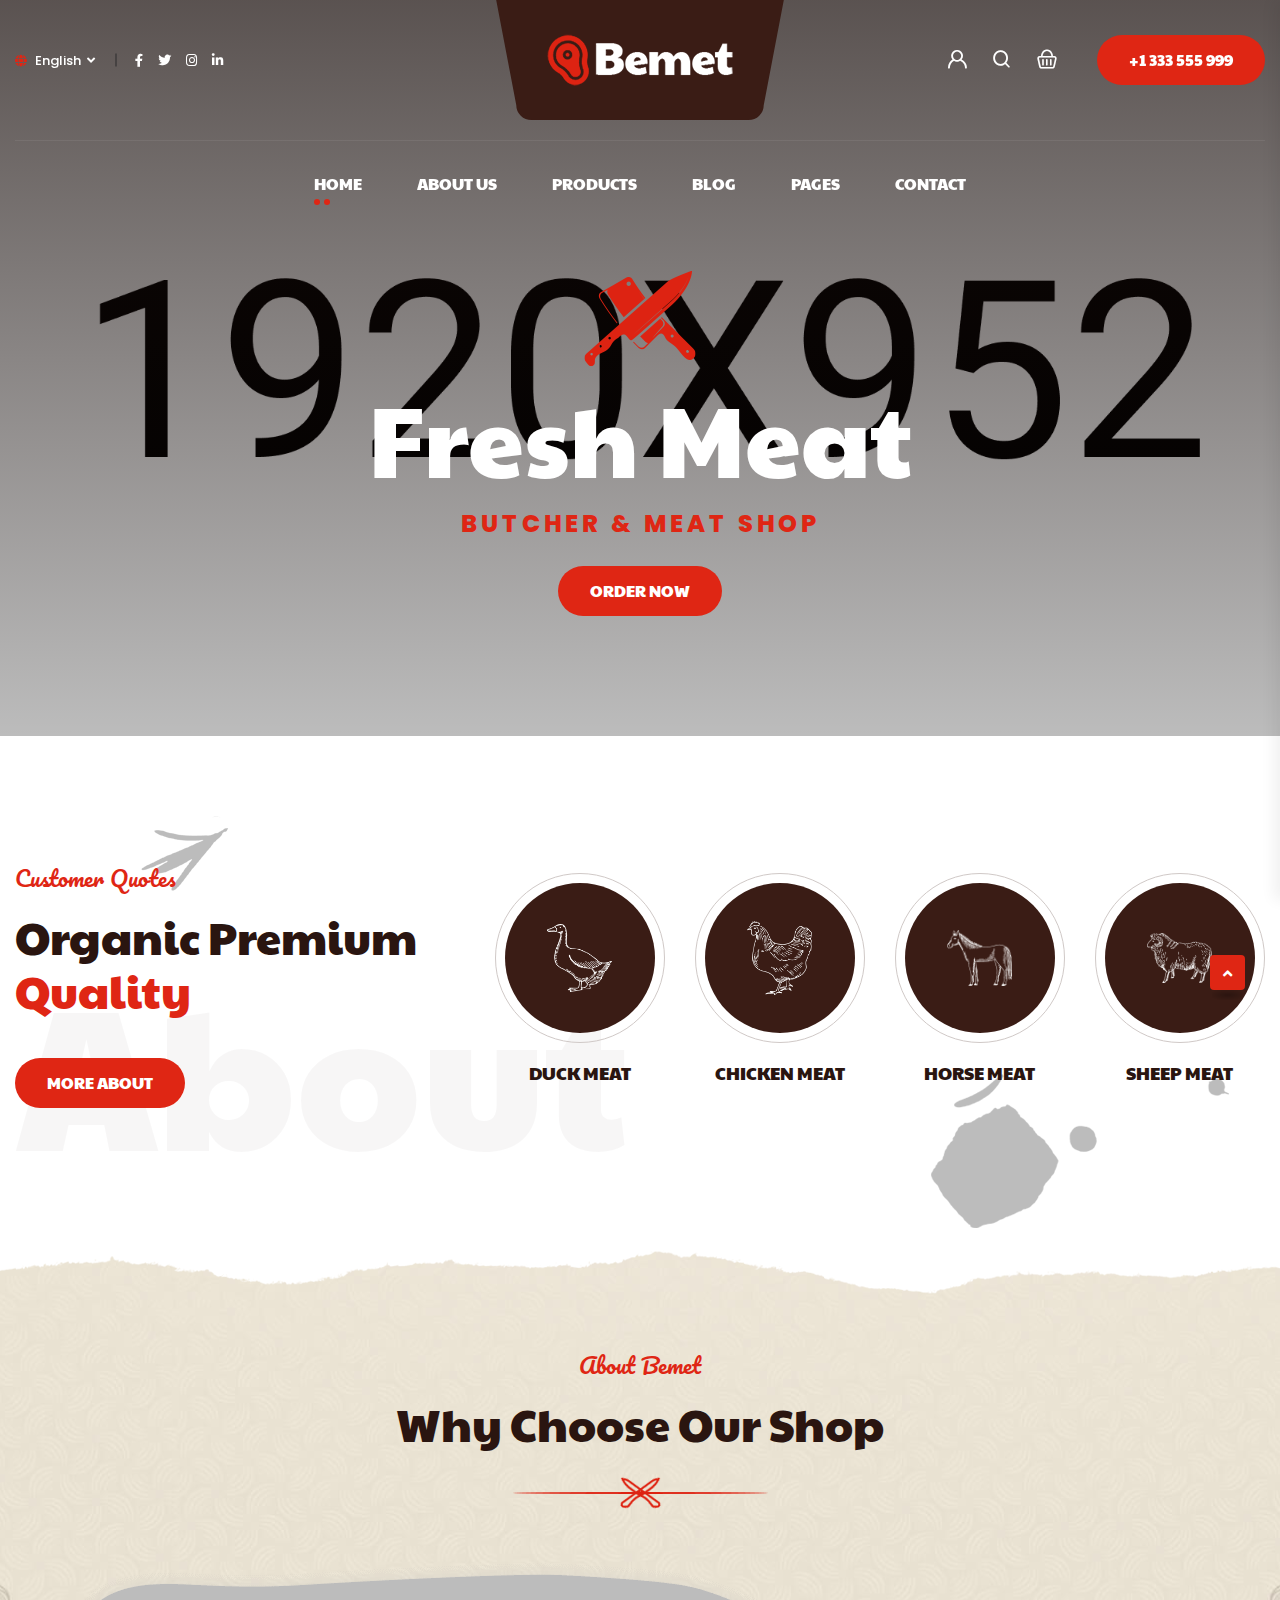
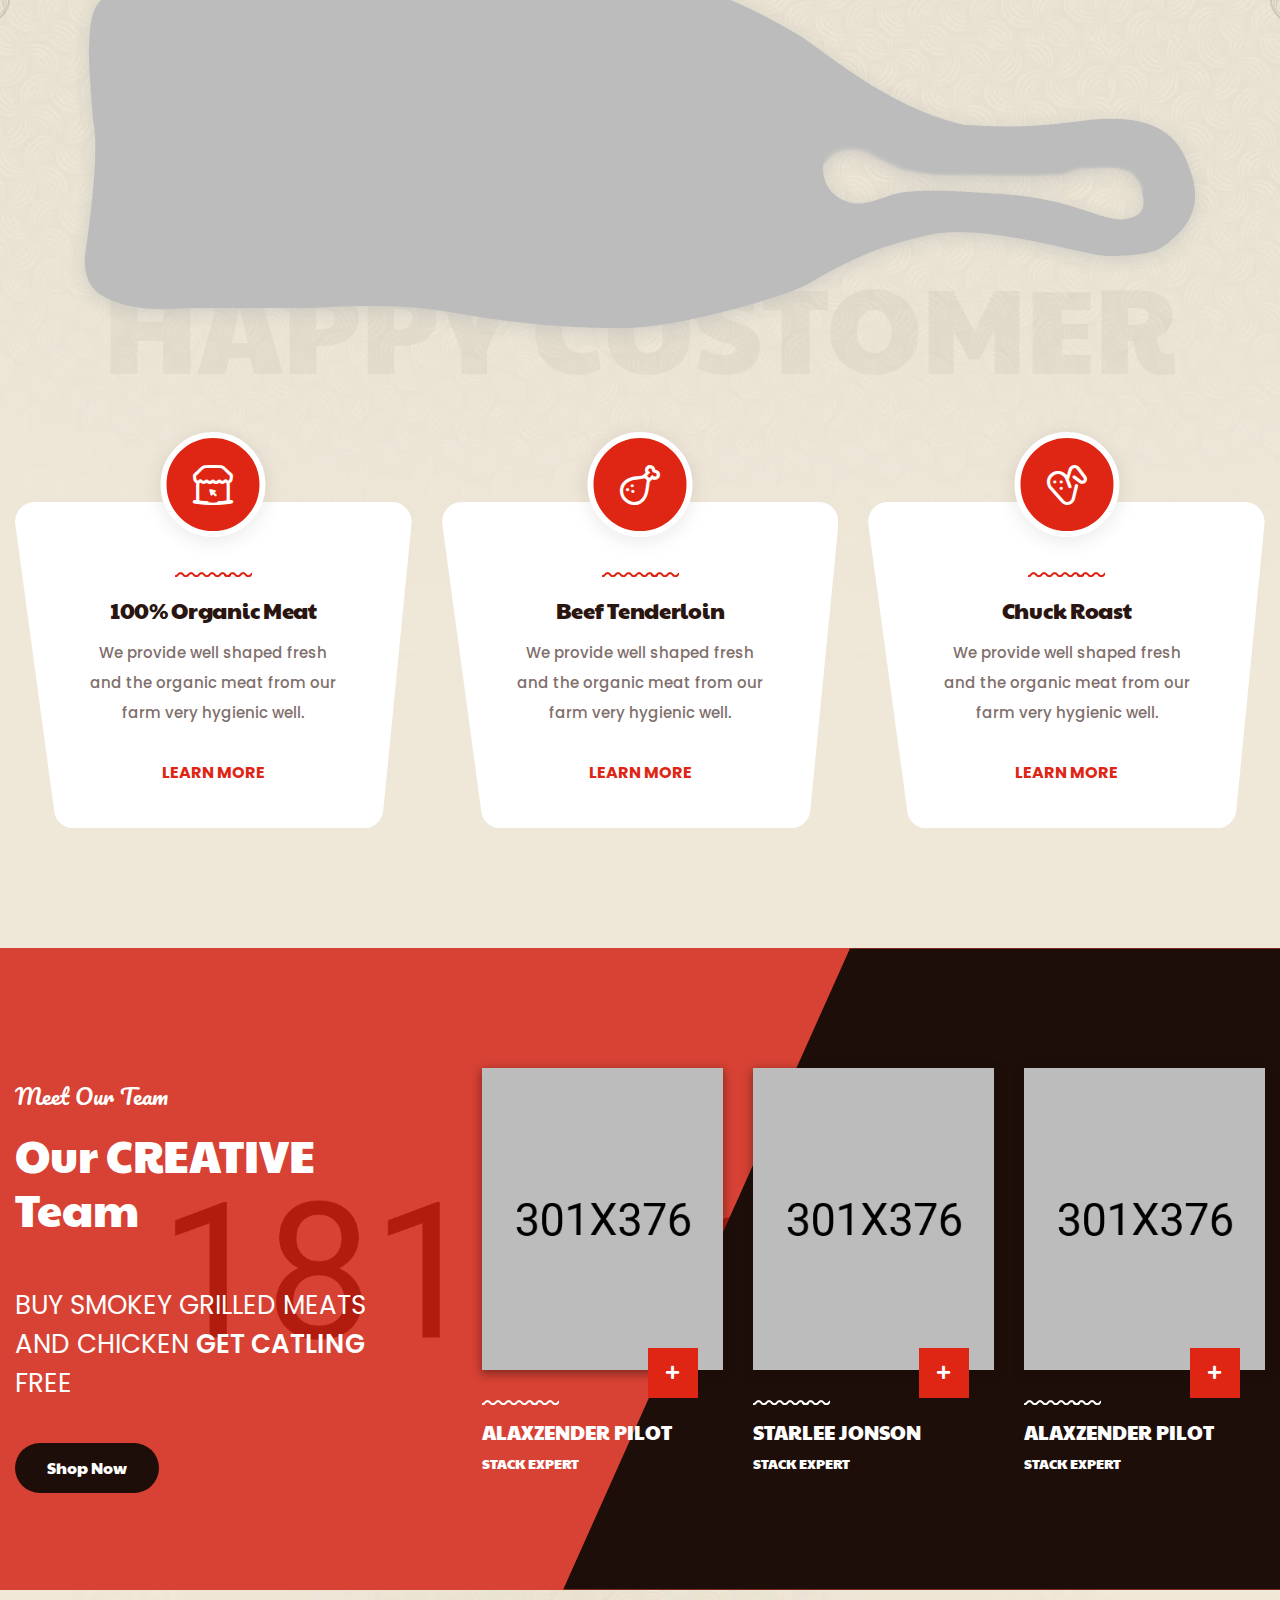
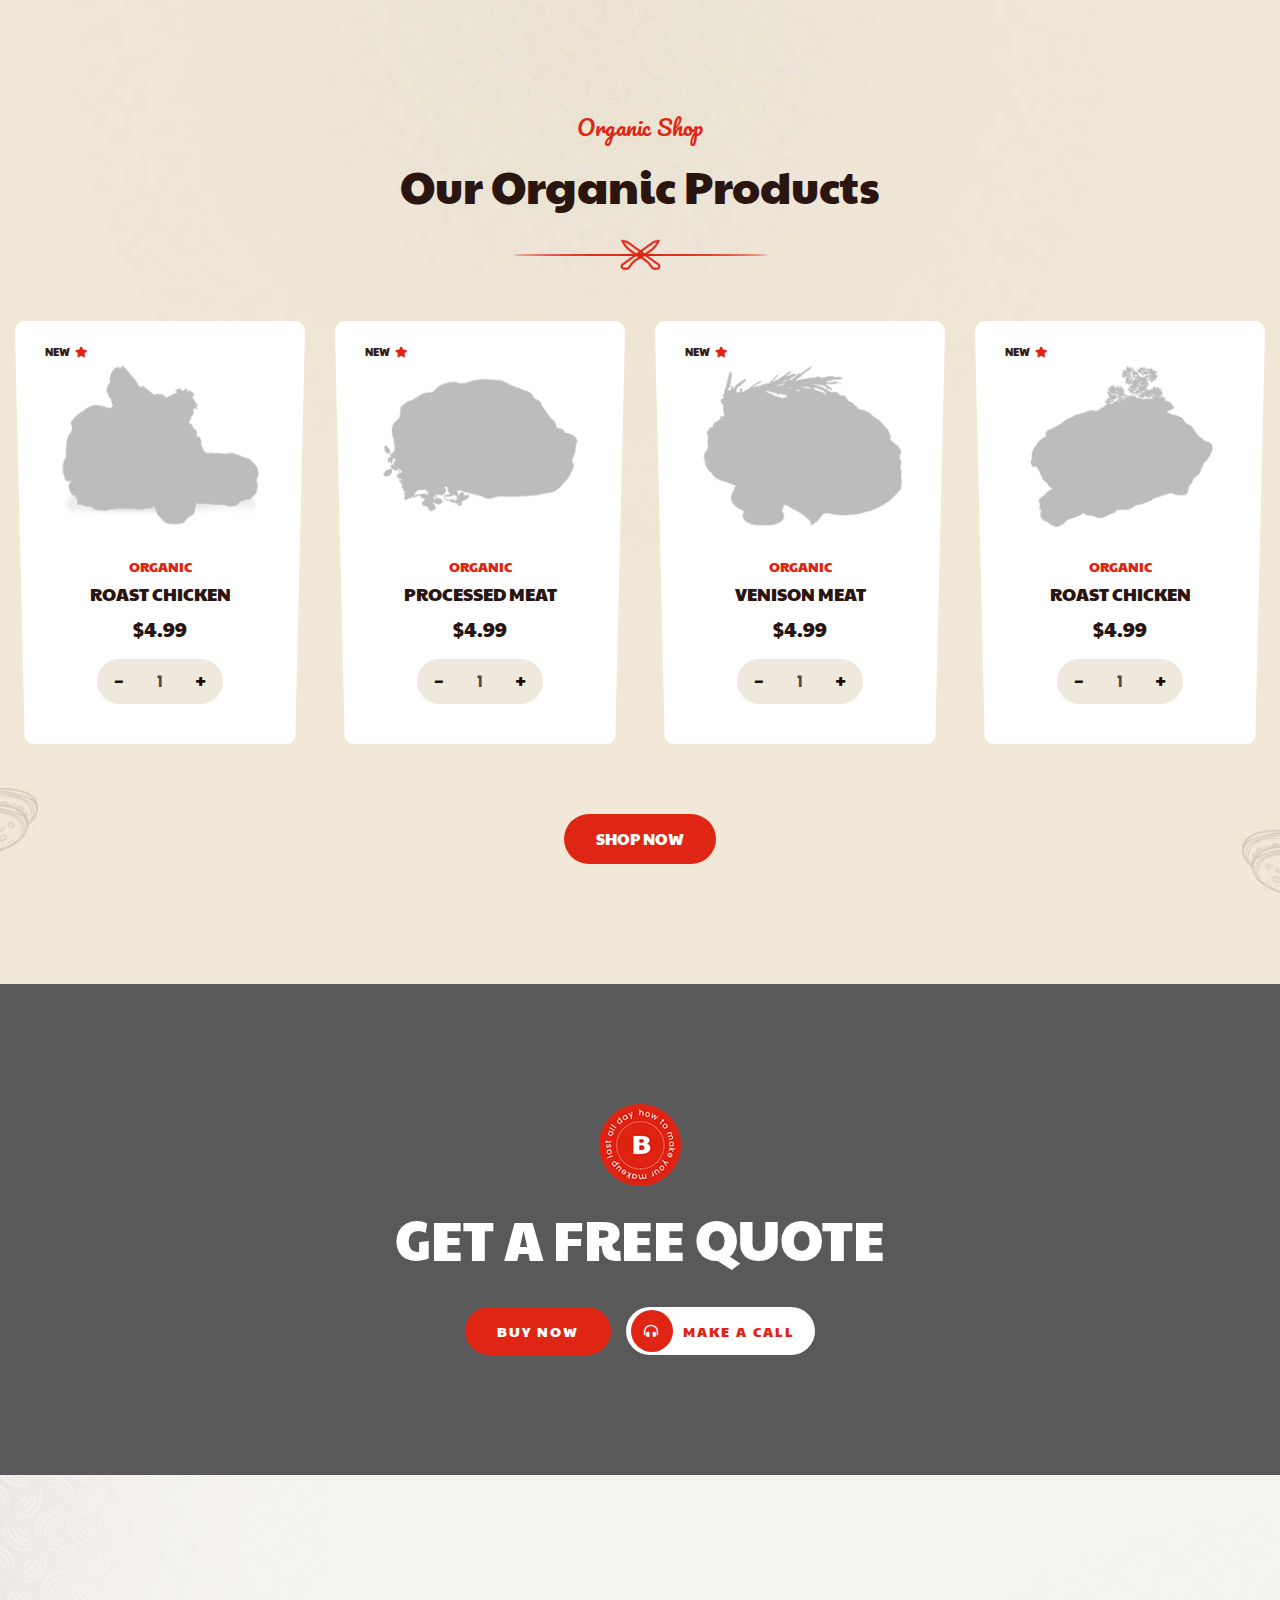
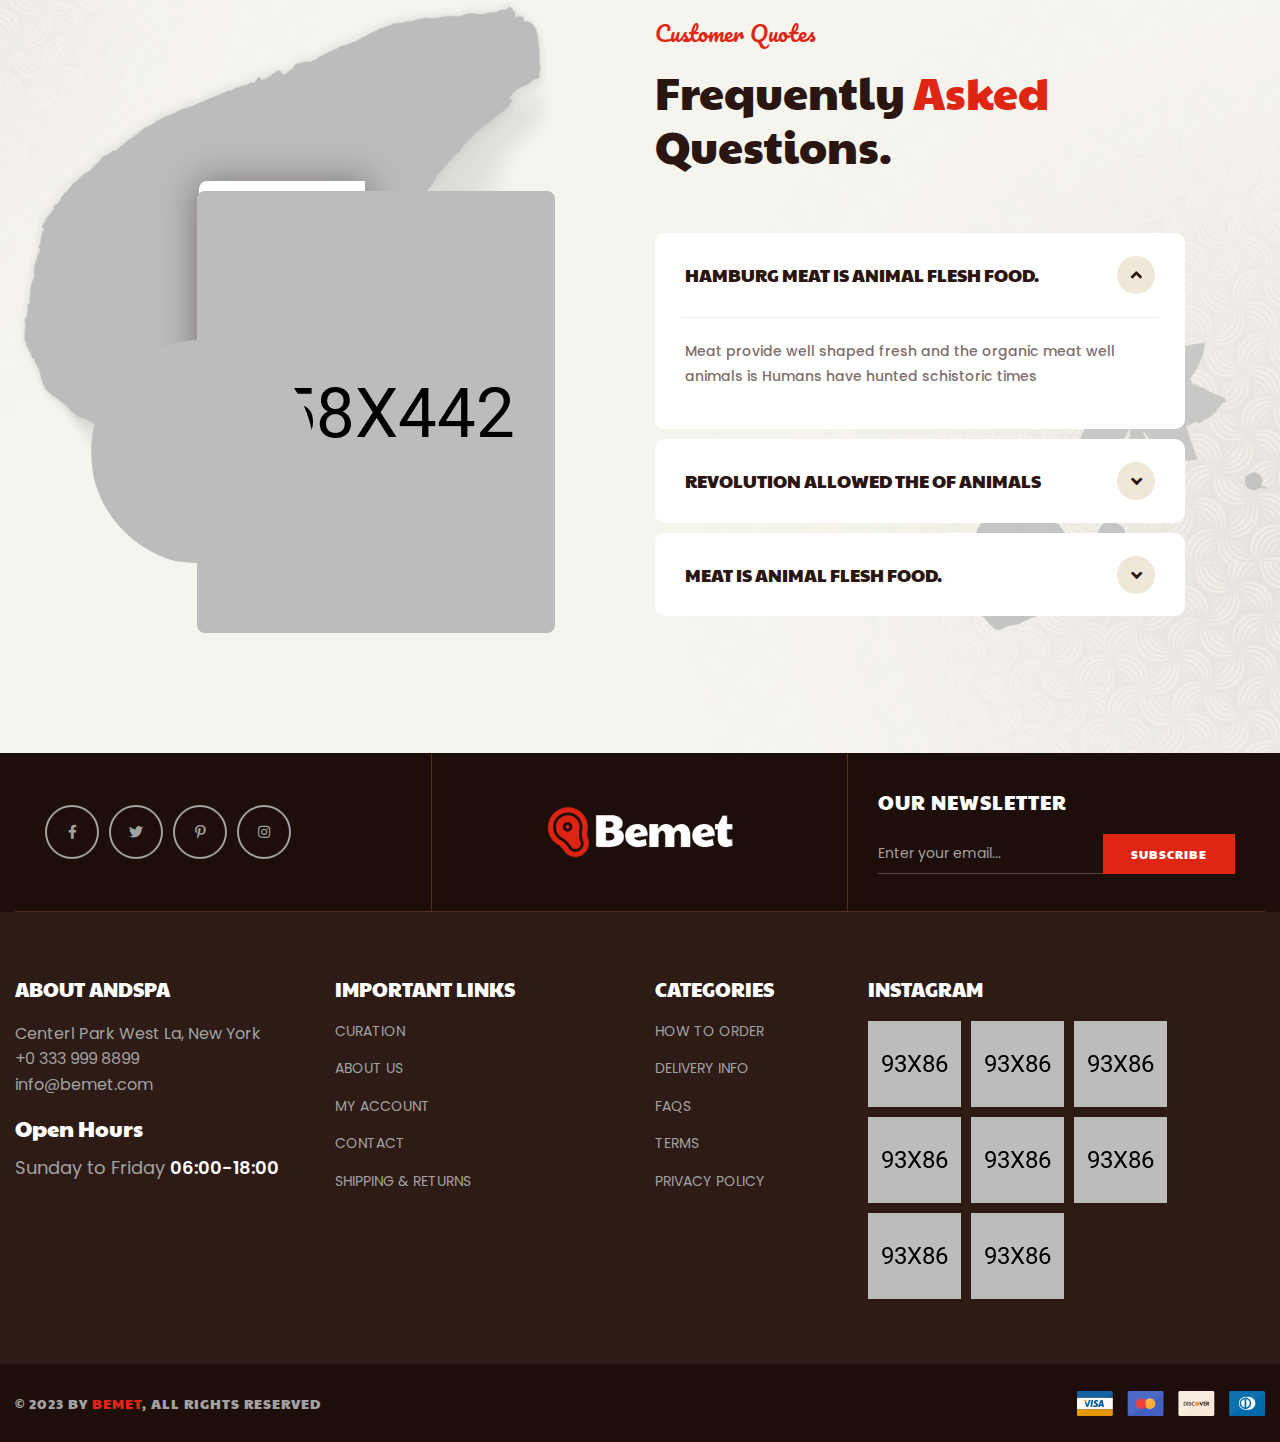
<file: index-2.html>
<!doctype html>
<html class="no-js" lang="en">
    <head>
        <meta charset="utf-8">
        <meta http-equiv="x-ua-compatible" content="ie=edge">
        <title>Bemet - Butcher & Meat Shop HTML Template</title>
        <meta name="description" content="Bemet - Butcher & Meat Shop HTML Template">
        <meta name="viewport" content="width=device-width, initial-scale=1">

		<link rel="shortcut icon" type="image/x-icon" href="assets/img/favicon.png">
        <!-- Place favicon.ico in the root directory -->

        <!-- CSS here -->
        <link rel="stylesheet" href="assets/css/bootstrap.min.css">
        <link rel="stylesheet" href="assets/css/animate.min.css">
        <link rel="stylesheet" href="assets/css/magnific-popup.css">
        <link rel="stylesheet" href="assets/css/fontawesome-all.min.css">
        <link rel="stylesheet" href="assets/css/flaticon.css">
        <link rel="stylesheet" href="assets/css/odometer.css">
        <link rel="stylesheet" href="assets/css/jquery-ui.css">
        <link rel="stylesheet" href="assets/css/slick.css">
        <link rel="stylesheet" href="assets/css/default.css">
        <link rel="stylesheet" href="assets/css/style.css">
        <link rel="stylesheet" href="assets/css/responsive.css">
    </head>
    <body>

        <!-- preloader -->
        <div id="preloader">
            <div id="loading-center">
                <div class="loader">
                    <div class="loader-outter"></div>
                    <div class="loader-inner"></div>
                </div>
            </div>
        </div>
        <!-- preloader-end -->

		<!-- Scroll-top -->
        <button class="scroll-top scroll-to-target" data-target="html">
            <i class="fas fa-angle-up"></i>
        </button>
        <!-- Scroll-top-end-->

        <!-- header-area -->
        <header class="transparent-header">
            <div class="header-top-wrap-two">
                <div class="container custom-container-three">
                    <div class="header-top-wrap-inner">
                        <div class="row align-items-center">
                            <div class="col-lg-4">
                                <div class="header-top-left-two">
                                    <div class="header-lang">
                                        <div class="dropdown">
                                            <button class="dropdown-toggle" type="button" id="dropdownMenuButton1" data-bs-toggle="dropdown"
                                                aria-haspopup="true" aria-expanded="false">
                                                English
                                            </button>
                                            <div class="dropdown-menu" aria-labelledby="dropdownMenuButton1">
                                                <a class="dropdown-item" href="index.html">Russia</a>
                                                <a class="dropdown-item" href="index.html">Spanish</a>
                                                <a class="dropdown-item" href="index.html">India</a>
                                            </div>
                                        </div>
                                    </div>
                                    <div class="header-top-social">
                                        <ul class="list-wrap">
                                            <li><a href="#"><i class="fab fa-facebook-f"></i></a></li>
                                            <li><a href="#"><i class="fab fa-twitter"></i></a></li>
                                            <li><a href="#"><i class="fab fa-instagram"></i></a></li>
                                            <li><a href="#"><i class="fab fa-linkedin-in"></i></a></li>
                                        </ul>
                                    </div>
                                </div>
                            </div>
                            <div class="col-lg-4">
                                <div class="logo logo-two">
                                    <a href="index.html">
                                        <img src="assets/img/logo/w_logo.png" alt="Logo">
                                        <div class="logo-shape">
                                            <svg xmlns="http://www.w3.org/2000/svg" viewBox="0 0 284 122" preserveAspectRatio="none">
                                                <path d="M818-1h284l-20,108a15,15,0,0,1-15,15H853a15,15,0,0,1-15-15Z" transform="translate(-818)" />
                                            </svg>
                                        </div>
                                    </a>
                                </div>
                            </div>
                            <div class="col-lg-4">
                                <div class="header-top-right-two">
                                    <div class="header-action d-none d-md-block">
                                        <ul class="list-wrap">
                                            <li class="header-account">
                                                <a href="#"><i class="flaticon-account"></i></a>
                                            </li>
                                            <li class="header-search">
                                                <a href="#"><i class="flaticon-search"></i></a>
                                            </li>
                                            <li class="header-shop-cart">
                                                <a href="#"><i class="flaticon-shopping-basket"></i></a>
                                            </li>
                                            <li class="header-btn"><a href="tel:0123456789" class="btn">+1 333 555 999</a></li>
                                        </ul>
                                    </div>
                                </div>
                            </div>
                        </div>
                    </div>
                </div>
            </div>
            <div id="sticky-header" class="menu-area menu-area-two">
                <div class="container custom-container-three">
                    <div class="row">
                        <div class="col-12">
                            <div class="menu-wrap">
                                <div class="mobile-nav-toggler"><i class="fas fa-bars"></i></div>
                                <div class="logo d-none">
                                    <a href="index.html"><img src="assets/img/logo/w_logo.png" alt="Logo"></a>
                                </div>
                                <div class="logo sticky-logo d-none">
                                    <a href="index.html"><img src="assets/img/logo/logo.png" alt="Logo"></a>
                                </div>
                                <nav class="menu-nav">
                                    <div class="navbar-wrap main-menu d-none d-lg-flex">
                                        <ul class="navigation">
                                            <li class="active menu-item-has-children"><a href="#">Home</a>
                                                <ul class="sub-menu">
                                                    <li><a href="index.html">Home One</a></li>
                                                    <li class="active"><a href="index-2.html">Home Two</a></li>
                                                    <li><a href="index-3.html">Home Three</a></li>
                                                </ul>
                                            </li>
                                            <li><a href="about.html">ABOUT US</a></li>
                                            <li class="menu-item-has-children"><a href="#">PRODUCTS</a>
                                                <ul class="sub-menu">
                                                    <li><a href="shop.html">Shop One</a></li>
                                                    <li><a href="shop-2.html">Shop Two</a></li>
                                                    <li><a href="shop-details.html">Shop Details</a></li>
                                                </ul>
                                            </li>
                                            <li class="menu-item-has-children"><a href="#">BLOG</a>
                                                <ul class="sub-menu">
                                                    <li><a href="blog.html">Our Blog</a></li>
                                                    <li><a href="blog-details.html">Blog Details</a></li>
                                                </ul>
                                            </li>
                                            <li class="menu-item-has-children"><a href="#">PAGES</a>
                                                <ul class="sub-menu">
                                                    <li><a href="services.html">Services Page</a></li>
                                                    <li><a href="services-details.html">Services Details</a></li>
                                                    <li><a href="team-details.html">Team Details</a></li>
                                                </ul>
                                            </li>
                                            <li><a href="contact.html">Contact</a></li>
                                        </ul>
                                    </div>
                                </nav>
                            </div>

                            <!-- Mobile Menu  -->
                            <div class="mobile-menu">
                                <nav class="menu-box">
                                    <div class="close-btn"><i class="fas fa-times"></i></div>
                                    <div class="nav-logo">
                                        <a href="index.html"><img src="assets/img/logo/logo.png" alt="Logo"></a>
                                    </div>
                                    <div class="menu-outer">
                                        <!--Here Menu Will Come Automatically Via Javascript / Same Menu as in Header-->
                                    </div>
                                    <div class="social-links">
                                        <ul class="clearfix list-wrap">
                                            <li><a href="#"><i class="fab fa-facebook-f"></i></a></li>
                                            <li><a href="#"><i class="fab fa-twitter"></i></a></li>
                                            <li><a href="#"><i class="fab fa-instagram"></i></a></li>
                                            <li><a href="#"><i class="fab fa-linkedin-in"></i></a></li>
                                            <li><a href="#"><i class="fab fa-youtube"></i></a></li>
                                        </ul>
                                    </div>
                                </nav>
                            </div>
                            <div class="menu-backdrop"></div>
                            <!-- End Mobile Menu -->

                        </div>
                    </div>
                </div>
            </div>

            <!-- header-search -->
            <div class="search-popup-wrap" tabindex="-1" role="dialog" aria-hidden="true">
                <div class="search-wrap text-center">
                    <div class="container">
                        <div class="row">
                            <div class="col-12">
                                <div class="search-form">
                                    <form action="#">
                                        <input type="text" placeholder="Enter your keyword...">
                                        <button class="search-btn"><i class="flaticon-search"></i></button>
                                    </form>
                                </div>
                            </div>
                        </div>
                    </div>
                </div>
            </div>
            <div class="search-backdrop"></div>
            <!-- header-search-end -->

        </header>
        <!-- header-area-end -->


        <!-- main-area -->
        <main>

            <!-- slider-area -->
            <section class="slider-area">
                <div class="slider-active">
                    <div class="single-slider slider-bg" data-background="assets/img/slider/slider_bg01.jpg">
                        <div class="container">
                            <div class="row">
                                <div class="col-lg-12">
                                    <div class="slider-content">
                                        <div class="slider-icon" data-animation-in="fadeInUp" data-delay-in=".2" data-duration-in=".6">
                                            <img src="assets/img/icons/slider_icon.png" alt="">
                                        </div>
                                        <h2 class="title" data-animation-in="fadeInUp" data-delay-in=".4" data-duration-in=".6">Fresh Meat</h2>
                                        <span class="sub-title" data-animation-in="fadeInUp" data-delay-in=".6" data-duration-in=".6">Butcher & Meat shop</span>
                                        <a href="shop.html" class="btn" data-animation-in="fadeInUp" data-delay-in=".8" data-duration-in=".6">order now</a>
                                    </div>
                                </div>
                            </div>
                        </div>
                    </div>
                    <div class="single-slider slider-bg" data-background="assets/img/slider/slider_bg02.jpg">
                        <div class="container">
                            <div class="row">
                                <div class="col-lg-12">
                                    <div class="slider-content">
                                        <div class="slider-icon" data-animation-in="fadeInUp" data-delay-in=".2" data-duration-in=".6">
                                            <img src="assets/img/icons/slider_icon.png" alt="">
                                        </div>
                                        <h2 class="title" data-animation-in="fadeInUp" data-delay-in=".4" data-duration-in=".6">Fresh Meat</h2>
                                        <span class="sub-title" data-animation-in="fadeInUp" data-delay-in=".6" data-duration-in=".6">Butcher & Meat shop</span>
                                        <a href="shop.html" class="btn" data-animation-in="fadeInUp" data-delay-in=".8" data-duration-in=".6">order now</a>
                                    </div>
                                </div>
                            </div>
                        </div>
                    </div>
                </div>
            </section>
            <!-- slider-area-end -->

            <!-- about-area -->
            <section class="about-area tg-motion-effects">
                <div class="container">
                    <div class="about-inner-wrap">
                        <div class="row align-items-center">
                            <div class="col-36">
                                <div class="about-content">
                                    <div class="section-title mb-40">
                                        <span class="sub-title">Customer Quotes</span>
                                        <h2 class="title">Organic Premium <span>Quality</span></h2>
                                    </div>
                                    <a href="about.html" class="btn">More About</a>
                                    <div class="overly-content">
                                        <h2 class="title">About</h2>
                                    </div>
                                </div>
                            </div>
                            <div class="col-64">
                                <div class="about-cat-list">
                                    <ul class="list-wrap">
                                        <li>
                                            <a href="shop.html">
                                                <div class="icon">
                                                    <img src="assets/img/icons/cat_icon01.png" alt="">
                                                </div>
                                                duck meat
                                            </a>
                                        </li>
                                        <li>
                                            <a href="shop.html">
                                                <div class="icon">
                                                    <img src="assets/img/icons/cat_icon02.png" alt="">
                                                </div>
                                                chicken meat
                                            </a>
                                        </li>
                                        <li>
                                            <a href="shop.html">
                                                <div class="icon">
                                                    <img src="assets/img/icons/cat_icon03.png" alt="">
                                                </div>
                                                horse meat
                                            </a>
                                        </li>
                                        <li>
                                            <a href="shop.html">
                                                <div class="icon">
                                                    <img src="assets/img/icons/cat_icon04.png" alt="">
                                                </div>
                                                sheep meat
                                            </a>
                                        </li>
                                    </ul>
                                </div>
                            </div>
                        </div>
                    </div>
                </div>
                <div class="about-shape-wrap">
                    <img src="assets/img/images/about_shape01.png" alt="" class="tg-motion-effects1">
                    <img src="assets/img/images/about_shape02.png" alt="" class="tg-motion-effects3">
                </div>
            </section>
            <!-- about-area-end -->

            <!-- choose-area -->
            <section class="choose-area choose-bg" data-background="assets/img/bg/choose_bg.jpg">
                <div class="choose-bg-shape" data-background="assets/img/images/choose_bg_shape.png"></div>
                <div class="container">
                    <div class="row">
                        <div class="col-lg-12">
                            <div class="section-title text-center mb-50">
                                <span class="sub-title">About Bemet</span>
                                <h2 class="title">Why Choose Our Shop</h2>
                                <div class="title-shape" data-background="assets/img/images/title_shape.png"></div>
                            </div>
                        </div>
                    </div>
                    <div class="row">
                        <div class="col-lg-12">
                            <div class="choose-img">
                                <img src="assets/img/images/choose_img.png" alt="">
                                <div class="overlay-title">
                                    <h1 class="title">Happy Customer</h1>
                                </div>
                            </div>
                        </div>
                    </div>
                    <div class="choose-item-wrap">
                        <div class="row justify-content-center">
                            <div class="col-lg-4 col-md-6">
                                <div class="choose-item">
                                    <div class="choose-shape">
                                        <svg xmlns="http://www.w3.org/2000/svg" viewBox="0 0 408 325"  preserveAspectRatio="none">
                                            <path d="M330.5,2316h368a20,20,0,0,1,20,20l-29,285a20,20,0,0,1-20,20h-299a20,20,0,0,1-20-20l-40-285A20,20,0,0,1,330.5,2316Z" transform="translate(-310.5 -2316)" />
                                        </svg>
                                    </div>
                                    <div class="choose-icon">
                                        <i class="flaticon-online-shop"></i>
                                    </div>
                                    <div class="choose-content">
                                        <div class="line" data-background="assets/img/images/line.png"></div>
                                        <h2 class="title">100% Organic Meat</h2>
                                        <p>We provide well shaped fresh and the organic meat from our farm very hygienic well.</p>
                                        <a href="services-details.html" class="link-btn">learn more</a>
                                    </div>
                                </div>
                            </div>
                            <div class="col-lg-4 col-md-6">
                                <div class="choose-item">
                                    <div class="choose-shape">
                                        <svg xmlns="http://www.w3.org/2000/svg" viewBox="0 0 408 325"  preserveAspectRatio="none">
                                            <path d="M330.5,2316h368a20,20,0,0,1,20,20l-29,285a20,20,0,0,1-20,20h-299a20,20,0,0,1-20-20l-40-285A20,20,0,0,1,330.5,2316Z" transform="translate(-310.5 -2316)" />
                                        </svg>
                                    </div>
                                    <div class="choose-icon">
                                        <i class="flaticon-chicken-1"></i>
                                    </div>
                                    <div class="choose-content">
                                        <div class="line" data-background="assets/img/images/line.png"></div>
                                        <h2 class="title">Beef Tenderloin</h2>
                                        <p>We provide well shaped fresh and the organic meat from our farm very hygienic well.</p>
                                        <a href="services-details.html" class="link-btn">learn more</a>
                                    </div>
                                </div>
                            </div>
                            <div class="col-lg-4 col-md-6">
                                <div class="choose-item">
                                    <div class="choose-shape">
                                        <svg xmlns="http://www.w3.org/2000/svg" viewBox="0 0 408 325"  preserveAspectRatio="none">
                                            <path d="M330.5,2316h368a20,20,0,0,1,20,20l-29,285a20,20,0,0,1-20,20h-299a20,20,0,0,1-20-20l-40-285A20,20,0,0,1,330.5,2316Z" transform="translate(-310.5 -2316)" />
                                        </svg>
                                    </div>
                                    <div class="choose-icon">
                                        <i class="flaticon-chicken-wings"></i>
                                    </div>
                                    <div class="choose-content">
                                        <div class="line" data-background="assets/img/images/line.png"></div>
                                        <h2 class="title">Chuck Roast</h2>
                                        <p>We provide well shaped fresh and the organic meat from our farm very hygienic well.</p>
                                        <a href="services-details.html" class="link-btn">learn more</a>
                                    </div>
                                </div>
                            </div>
                        </div>
                    </div>
                </div>
            </section>
            <!-- choose-area-end -->

            <!-- team-area -->
            <section class="team-area team-bg" data-background="assets/img/bg/team_bg.jpg">
                <div class="container custom-container-two">
                    <div class="row align-items-center">
                        <div class="col-lg-4">
                            <div class="team-content-wrap">
                                <div class="section-title white-title mb-50">
                                    <span class="sub-title">Meet Our Team</span>
                                    <h2 class="title">Our CREATIVE Team</h2>
                                </div>
                                <p>BUY SMOKEY GRILLED meats and CHICKEN <span>GET catling</span>  FREE</p>
                                <a href="shop.html" class="btn">Shop Now</a>
                            </div>
                        </div>
                        <div class="col-lg-8">
                            <div class="team-item-wrap">
                                <div class="row justify-content-center">
                                    <div class="col-lg-4 col-md-6 col-sm-8">
                                        <div class="team-item">
                                            <div class="team-thumb">
                                                <img src="assets/img/team/team_img01.jpg" alt="">
                                                <a href="team-details.html" class="link-btn"><i class="fas fa-plus"></i></a>
                                            </div>
                                            <div class="team-content">
                                                <div class="line" data-background="assets/img/images/line.png"></div>
                                                <h4 class="title"><a href="team-details.html">Alaxzender pilot</a></h4>
                                                <span>stack expert</span>
                                            </div>
                                        </div>
                                    </div>
                                    <div class="col-lg-4 col-md-6 col-sm-8">
                                        <div class="team-item">
                                            <div class="team-thumb">
                                                <img src="assets/img/team/team_img02.jpg" alt="">
                                                <a href="team-details.html" class="link-btn"><i class="fas fa-plus"></i></a>
                                            </div>
                                            <div class="team-content">
                                                <div class="line" data-background="assets/img/images/line.png"></div>
                                                <h4 class="title"><a href="team-details.html">Starlee jonson</a></h4>
                                                <span>stack expert</span>
                                            </div>
                                        </div>
                                    </div>
                                    <div class="col-lg-4 col-md-6 col-sm-8">
                                        <div class="team-item">
                                            <div class="team-thumb">
                                                <img src="assets/img/team/team_img03.jpg" alt="">
                                                <a href="team-details.html" class="link-btn"><i class="fas fa-plus"></i></a>
                                            </div>
                                            <div class="team-content">
                                                <div class="line" data-background="assets/img/images/line.png"></div>
                                                <h4 class="title"><a href="team-details.html">Alaxzender pilot</a></h4>
                                                <span>stack expert</span>
                                            </div>
                                        </div>
                                    </div>
                                </div>
                            </div>
                        </div>
                    </div>
                </div>
            </section>
            <!-- team-area-end -->

            <!-- product-area -->
            <section class="product-area-three product-bg-three" data-background="assets/img/bg/h2_product_bg.jpg">
                <div class="container">
                    <div class="row">
                        <div class="col-lg-12">
                            <div class="section-title text-center mb-50">
                                <span class="sub-title">Organic Shop</span>
                                <h2 class="title">Our Organic Products</h2>
                                <div class="title-shape" data-background="assets/img/images/title_shape.png"></div>
                            </div>
                        </div>
                    </div>
                    <div class="product-item-wrap-three">
                        <div class="row justify-content-center">
                            <div class="col-xl-3 col-lg-4 col-md-6 col-sm-10">
                                <div class="product-item-three">
                                    <div class="product-thumb-three">
                                        <a href="shop-details.html"><img src="assets/img/product/h2_product01.png" alt=""></a>
                                        <span class="batch">New<i class="fas fa-star"></i></span>
                                    </div>
                                    <div class="product-content-three">
                                        <a href="shop.html" class="tag">organic</a>
                                        <h2 class="title"><a href="shop-details.html">roast chicken</a></h2>
                                        <h2 class="price">$4.99</h2>
                                        <div class="product-cart-wrap">
                                            <form action="#">
                                                <div class="cart-plus-minus">
                                                    <input type="text" value="1">
                                                </div>
                                            </form>
                                        </div>
                                    </div>
                                    <div class="product-shape-two">
                                        <svg xmlns="http://www.w3.org/2000/svg" viewBox="0 0 303 445" preserveAspectRatio="none">
                                            <path d="M319,3802H602c5.523,0,10,5.24,10,11.71l-10,421.58c0,6.47-4.477,11.71-10,11.71H329c-5.523,0-10-5.24-10-11.71l-10-421.58C309,3807.24,313.477,3802,319,3802Z" transform="translate(-309 -3802)" />
                                        </svg>
                                    </div>
                                </div>
                            </div>
                            <div class="col-xl-3 col-lg-4 col-md-6 col-sm-10">
                                <div class="product-item-three">
                                    <div class="product-thumb-three">
                                        <a href="shop-details.html"><img src="assets/img/product/h2_product02.png" alt=""></a>
                                        <span class="batch">New<i class="fas fa-star"></i></span>
                                    </div>
                                    <div class="product-content-three">
                                        <a href="shop.html" class="tag">organic</a>
                                        <h2 class="title"><a href="shop-details.html">processed meat</a></h2>
                                        <h2 class="price">$4.99</h2>
                                        <div class="product-cart-wrap">
                                            <form action="#">
                                                <div class="cart-plus-minus">
                                                    <input type="text" value="1">
                                                </div>
                                            </form>
                                        </div>
                                    </div>
                                    <div class="product-shape-two">
                                        <svg xmlns="http://www.w3.org/2000/svg" viewBox="0 0 303 445" preserveAspectRatio="none">
                                            <path d="M319,3802H602c5.523,0,10,5.24,10,11.71l-10,421.58c0,6.47-4.477,11.71-10,11.71H329c-5.523,0-10-5.24-10-11.71l-10-421.58C309,3807.24,313.477,3802,319,3802Z" transform="translate(-309 -3802)" />
                                        </svg>
                                    </div>
                                </div>
                            </div>
                            <div class="col-xl-3 col-lg-4 col-md-6 col-sm-10">
                                <div class="product-item-three">
                                    <div class="product-thumb-three">
                                        <a href="shop-details.html"><img src="assets/img/product/h2_product03.png" alt=""></a>
                                        <span class="batch">New<i class="fas fa-star"></i></span>
                                    </div>
                                    <div class="product-content-three">
                                        <a href="shop.html" class="tag">organic</a>
                                        <h2 class="title"><a href="shop-details.html">Venison meat</a></h2>
                                        <h2 class="price">$4.99</h2>
                                        <div class="product-cart-wrap">
                                            <form action="#">
                                                <div class="cart-plus-minus">
                                                    <input type="text" value="1">
                                                </div>
                                            </form>
                                        </div>
                                    </div>
                                    <div class="product-shape-two">
                                        <svg xmlns="http://www.w3.org/2000/svg" viewBox="0 0 303 445" preserveAspectRatio="none">
                                            <path d="M319,3802H602c5.523,0,10,5.24,10,11.71l-10,421.58c0,6.47-4.477,11.71-10,11.71H329c-5.523,0-10-5.24-10-11.71l-10-421.58C309,3807.24,313.477,3802,319,3802Z" transform="translate(-309 -3802)" />
                                        </svg>
                                    </div>
                                </div>
                            </div>
                            <div class="col-xl-3 col-lg-4 col-md-6 col-sm-10">
                                <div class="product-item-three">
                                    <div class="product-thumb-three">
                                        <a href="shop-details.html"><img src="assets/img/product/h2_product04.png" alt=""></a>
                                        <span class="batch">New<i class="fas fa-star"></i></span>
                                    </div>
                                    <div class="product-content-three">
                                        <a href="shop.html" class="tag">organic</a>
                                        <h2 class="title"><a href="shop-details.html">roast chicken</a></h2>
                                        <h2 class="price">$4.99</h2>
                                        <div class="product-cart-wrap">
                                            <form action="#">
                                                <div class="cart-plus-minus">
                                                    <input type="text" value="1">
                                                </div>
                                            </form>
                                        </div>
                                    </div>
                                    <div class="product-shape-two">
                                        <svg xmlns="http://www.w3.org/2000/svg" viewBox="0 0 303 445" preserveAspectRatio="none">
                                            <path d="M319,3802H602c5.523,0,10,5.24,10,11.71l-10,421.58c0,6.47-4.477,11.71-10,11.71H329c-5.523,0-10-5.24-10-11.71l-10-421.58C309,3807.24,313.477,3802,319,3802Z" transform="translate(-309 -3802)" />
                                        </svg>
                                    </div>
                                </div>
                            </div>
                        </div>
                        <div class="shop-now-btn text-center mt-40">
                            <a href="shop.html" class="btn">Shop Now</a>
                        </div>
                    </div>
                </div>
            </section>
            <!-- product-area-end -->

            <!-- cta-area -->
            <section class="cta-area position-relative">
                <div class="cta-bg" data-background="assets/img/bg/cta_bg.jpg"></div>
                <div class="container">
                    <div class="row justify-content-center">
                        <div class="col-lg-8">
                            <div class="cta-content">
                                <img src="assets/img/icons/cta_icon.png" alt="">
                                <h2 class="title">Get a Free Quote</h2>
                                <div class="cta-bottom">
                                    <a href="shop.html" class="btn">buy now</a>
                                    <a href="tel:0123456789" class="btn call-btn"><i class="fas fa-headphones-alt"></i>make a call</a>
                                </div>
                            </div>
                        </div>
                    </div>
                </div>
            </section>
            <!-- cta-area-end -->

            <!-- faq-area -->
            <section class="faq-area tg-motion-effects faq-bg" data-background="assets/img/bg/faq_bg.jpg">
                <div class="container">
                    <div class="row align-items-center justify-content-center">
                        <div class="col-lg-6 col-md-10">
                            <div class="faq-img-wrap">
                                <img src="assets/img/images/faq_img01.png" alt="">
                                <img src="assets/img/images/faq_img02.png" alt="">
                                <img src="assets/img/images/faq_img03.png" alt="">
                            </div>
                        </div>
                        <div class="col-lg-6">
                            <div class="faq-content">
                                <div class="section-title mb-60">
                                    <span class="sub-title">Customer Quotes</span>
                                    <h2 class="title">Frequently <span>Asked</span> Questions.</h2>
                                </div>
                                <div class="faq-wrap">
                                    <div class="accordion" id="accordionExample">
                                        <div class="accordion-item">
                                            <h2 class="accordion-header">
                                                <button class="accordion-button" type="button" data-bs-toggle="collapse" data-bs-target="#collapseOne" aria-expanded="true" aria-controls="collapseOne">
                                                    hamburg Meat is animal flesh food.
                                                </button>
                                            </h2>
                                            <div id="collapseOne" class="accordion-collapse collapse show" data-bs-parent="#accordionExample">
                                                <div class="accordion-body">
                                                    <p>Meat provide well shaped fresh and the organic meat well animals is Humans have hunted schistoric times</p>
                                                </div>
                                            </div>
                                        </div>
                                        <div class="accordion-item">
                                            <h2 class="accordion-header">
                                                <button class="accordion-button collapsed" type="button" data-bs-toggle="collapse" data-bs-target="#collapseTwo" aria-expanded="false" aria-controls="collapseTwo">
                                                    Revolution allowed the of animals
                                                </button>
                                            </h2>
                                            <div id="collapseTwo" class="accordion-collapse collapse" data-bs-parent="#accordionExample">
                                                <div class="accordion-body">
                                                    <p>Meat provide well shaped fresh and the organic meat well animals is Humans have hunted schistoric times</p>
                                                </div>
                                            </div>
                                        </div>
                                        <div class="accordion-item">
                                            <h2 class="accordion-header">
                                                <button class="accordion-button collapsed" type="button" data-bs-toggle="collapse" data-bs-target="#collapseThree" aria-expanded="false" aria-controls="collapseThree">
                                                    Meat is animal flesh food.
                                                </button>
                                            </h2>
                                            <div id="collapseThree" class="accordion-collapse collapse" data-bs-parent="#accordionExample">
                                                <div class="accordion-body">
                                                    <p>Meat provide well shaped fresh and the organic meat well animals is Humans have hunted schistoric times</p>
                                                </div>
                                            </div>
                                        </div>
                                    </div>
                                </div>
                            </div>
                        </div>
                    </div>
                </div>
                <div class="faq-shape-wrap">
                    <img src="assets/img/images/faq_shape01.png" alt="" class="tg-motion-effects3">
                    <img src="assets/img/images/faq_shape02.png" alt="" class="tg-motion-effects2">
                </div>
            </section>
            <!-- faq-area-end -->

        </main>
        <!-- main-area-end -->

        <!-- footer-area -->
        <footer>
            <div class="footer-area">
                <div class="footer-logo-area">
                    <div class="container">
                        <div class="footer-logo-wrap">
                            <ul class="list-wrap">
                                <li class="order-0 order-lg-2">
                                    <div class="footer-logo">
                                        <a href="index.html"><img src="assets/img/logo/w_logo.png" alt=""></a>
                                    </div>
                                </li>
                                <li>
                                    <div class="footer-social">
                                        <ul class="list-wrap">
                                            <li><a href="#"><i class="fab fa-facebook-f"></i></a></li>
                                            <li><a href="#"><i class="fab fa-twitter"></i></a></li>
                                            <li><a href="#"><i class="fab fa-pinterest-p"></i></a></li>
                                            <li><a href="#"><i class="fab fa-instagram"></i></a></li>
                                        </ul>
                                    </div>
                                </li>
                                <li class="order-lg-3">
                                    <div class="footer-newsletter">
                                        <h4 class="title">Our Newsletter</h4>
                                        <form action="#">
                                            <input type="email" placeholder="Enter your email...">
                                            <button type="submit">subscribe</button>
                                        </form>
                                    </div>
                                </li>
                            </ul>
                        </div>
                    </div>
                </div>
                <div class="footer-top">
                    <div class="container">
                        <div class="row">
                            <div class="col-lg-3 col-md-6 col-sm-6">
                                <div class="footer-widget">
                                    <h4 class="fw-title">about andspa</h4>
                                    <div class="footer-contact">
                                        <ul class="list-wrap">
                                            <li>Centerl Park West La, New York</li>
                                            <li><a href="tel:0123456789">+0 333 999 8899</a></li>
                                            <li><a href="mailto:info@bemet.com">info@bemet.com</a></li>
                                        </ul>
                                    </div>
                                    <div class="footer-content">
                                        <h4 class="title">Open Hours</h4>
                                        <p>Sunday to Friday <span>06:00-18:00</span></p>
                                    </div>
                                </div>
                            </div>
                            <div class="col-lg-3 col-md-6 col-sm-6">
                                <div class="footer-widget">
                                    <h4 class="fw-title">Important Links</h4>
                                    <div class="footer-link">
                                        <ul class="list-wrap">
                                            <li><a href="contact.html">CURATION</a></li>
                                            <li><a href="about.html">ABOUT US</a></li>
                                            <li><a href="contact.html">MY ACCOUNT</a></li>
                                            <li><a href="contact.html">CONTACT</a></li>
                                            <li><a href="contact.html">SHIPPING & RETURNS</a></li>
                                        </ul>
                                    </div>
                                </div>
                            </div>
                            <div class="col-lg-2 col-md-6 col-sm-4">
                                <div class="footer-widget">
                                    <h4 class="fw-title">CATEGORIES</h4>
                                    <div class="footer-link">
                                        <ul class="list-wrap">
                                            <li><a href="contact.html">How to Order</a></li>
                                            <li><a href="contact.html">Delivery Info</a></li>
                                            <li><a href="contact.html">FAQs</a></li>
                                            <li><a href="contact.html">Terms</a></li>
                                            <li><a href="contact.html">Privacy Policy</a></li>
                                        </ul>
                                    </div>
                                </div>
                            </div>
                            <div class="col-lg-4 col-md-6 col-sm-8">
                                <div class="footer-widget">
                                    <h4 class="fw-title">instagram</h4>
                                    <div class="footer-instagram">
                                        <ul class="list-wrap">
                                            <li><a href="#"><img src="assets/img/images/footer_insta01.jpg" alt=""></a></li>
                                            <li><a href="#"><img src="assets/img/images/footer_insta02.jpg" alt=""></a></li>
                                            <li><a href="#"><img src="assets/img/images/footer_insta03.jpg" alt=""></a></li>
                                            <li><a href="#"><img src="assets/img/images/footer_insta04.jpg" alt=""></a></li>
                                            <li><a href="#"><img src="assets/img/images/footer_insta05.jpg" alt=""></a></li>
                                            <li><a href="#"><img src="assets/img/images/footer_insta06.jpg" alt=""></a></li>
                                            <li><a href="#"><img src="assets/img/images/footer_insta07.jpg" alt=""></a></li>
                                            <li><a href="#"><img src="assets/img/images/footer_insta08.jpg" alt=""></a></li>
                                        </ul>
                                    </div>
                                </div>
                            </div>
                        </div>
                    </div>
                </div>
                <div class="footer-bottom">
                    <div class="container">
                        <div class="row align-items-center">
                            <div class="col-lg-6 col-md-7">
                                <div class="copyright-text">
                                    <p>© 2023 By <a href="index.html">Bemet</a>, All Rights Reserved</p>
                                </div>
                            </div>
                            <div class="col-lg-6 col-md-5">
                                <div class="footer-card text-end">
                                    <img src="assets/img/images/card.png" alt="">
                                </div>
                            </div>
                        </div>
                    </div>
                </div>
            </div>
        </footer>
        <!-- footer-area-end -->

        <!-- JS here -->
        <script src="assets/js/vendor/jquery-3.6.0.min.js"></script>
        <script src="assets/js/bootstrap.min.js"></script>
        <script src="assets/js/imagesloaded.pkgd.min.js"></script>
        <script src="assets/js/jquery.countdown.min.js"></script>
        <script src="assets/js/jquery.magnific-popup.min.js"></script>
        <script src="assets/js/jquery.odometer.min.js"></script>
        <script src="assets/js/jquery.appear.js"></script>
        <script src="assets/js/tween-max.min.js"></script>
        <script src="assets/js/slick.min.js"></script>
        <script src="assets/js/slick-animation.min.js"></script>
        <script src="assets/js/jquery-ui.min.js"></script>
        <script src="assets/js/ajax-form.js"></script>
        <script src="assets/js/wow.min.js"></script>
        <script src="assets/js/main.js"></script>
    </body>
</html>
</file>
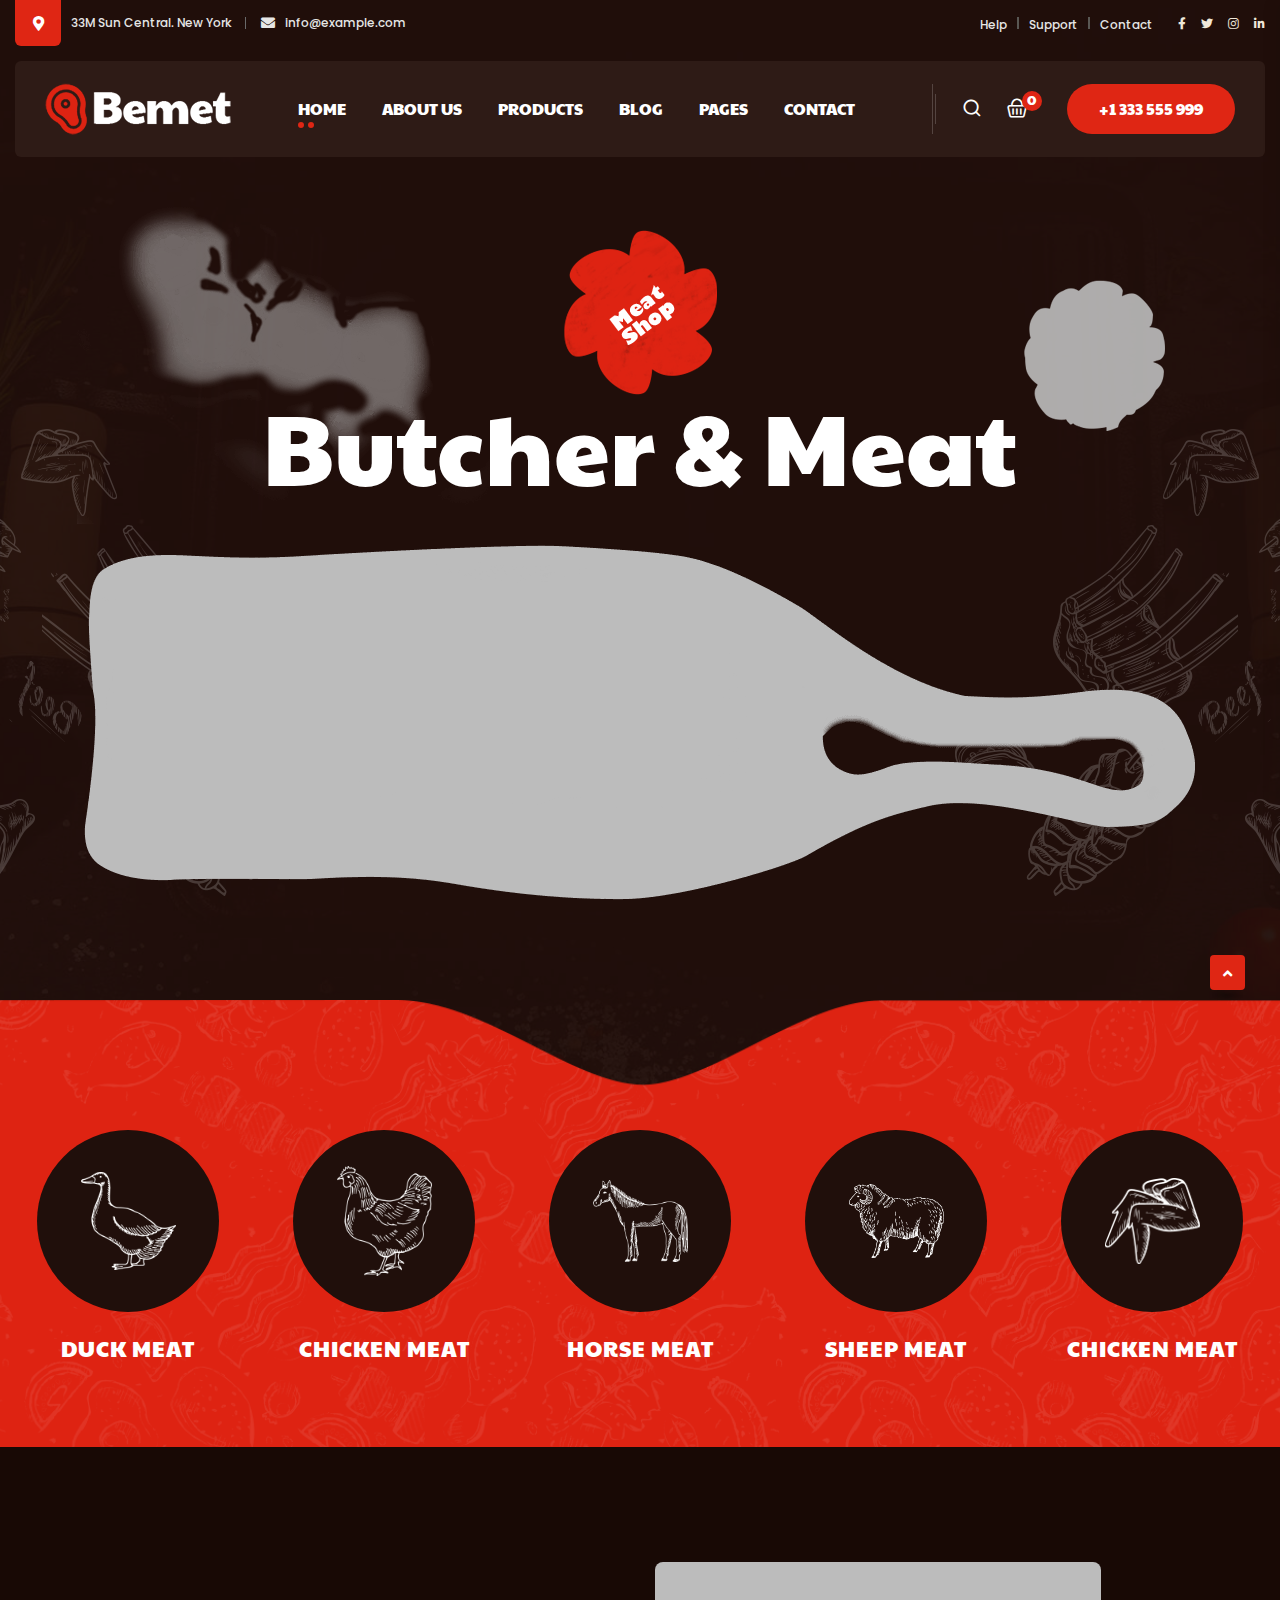
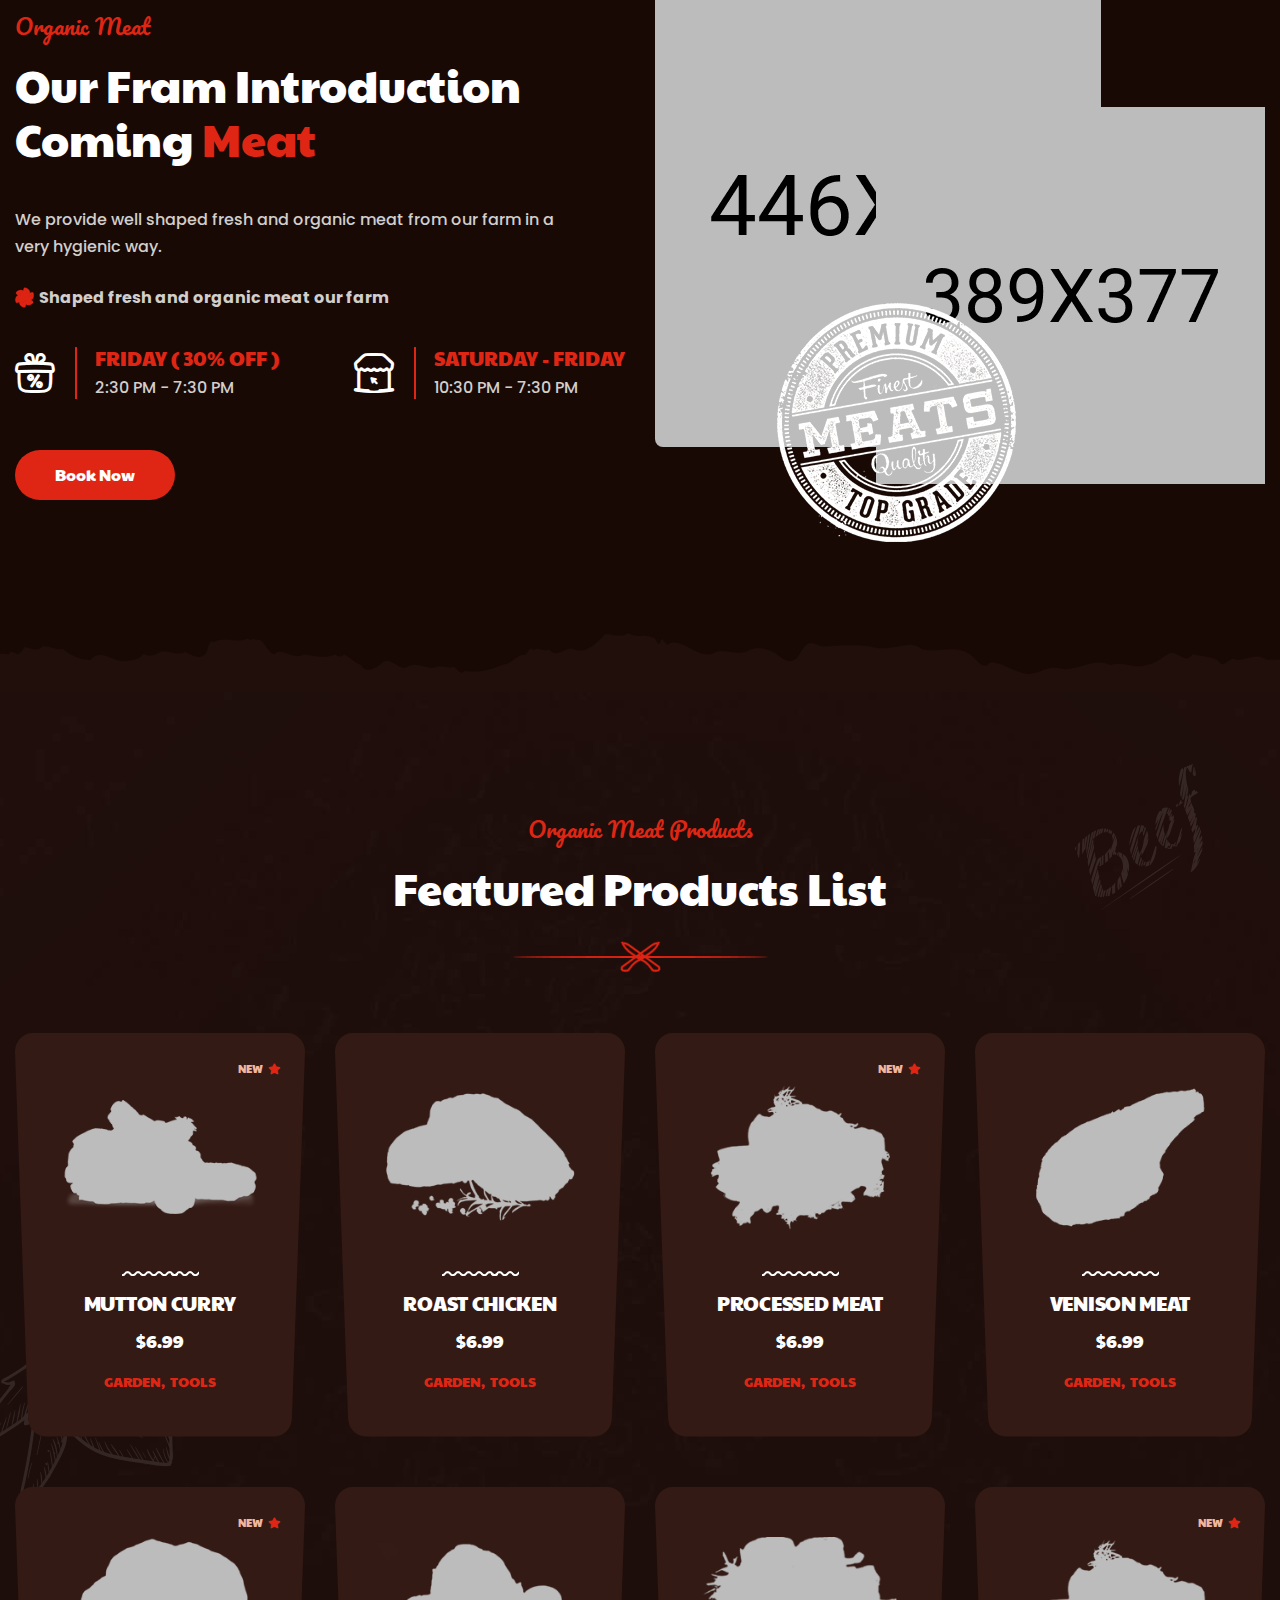
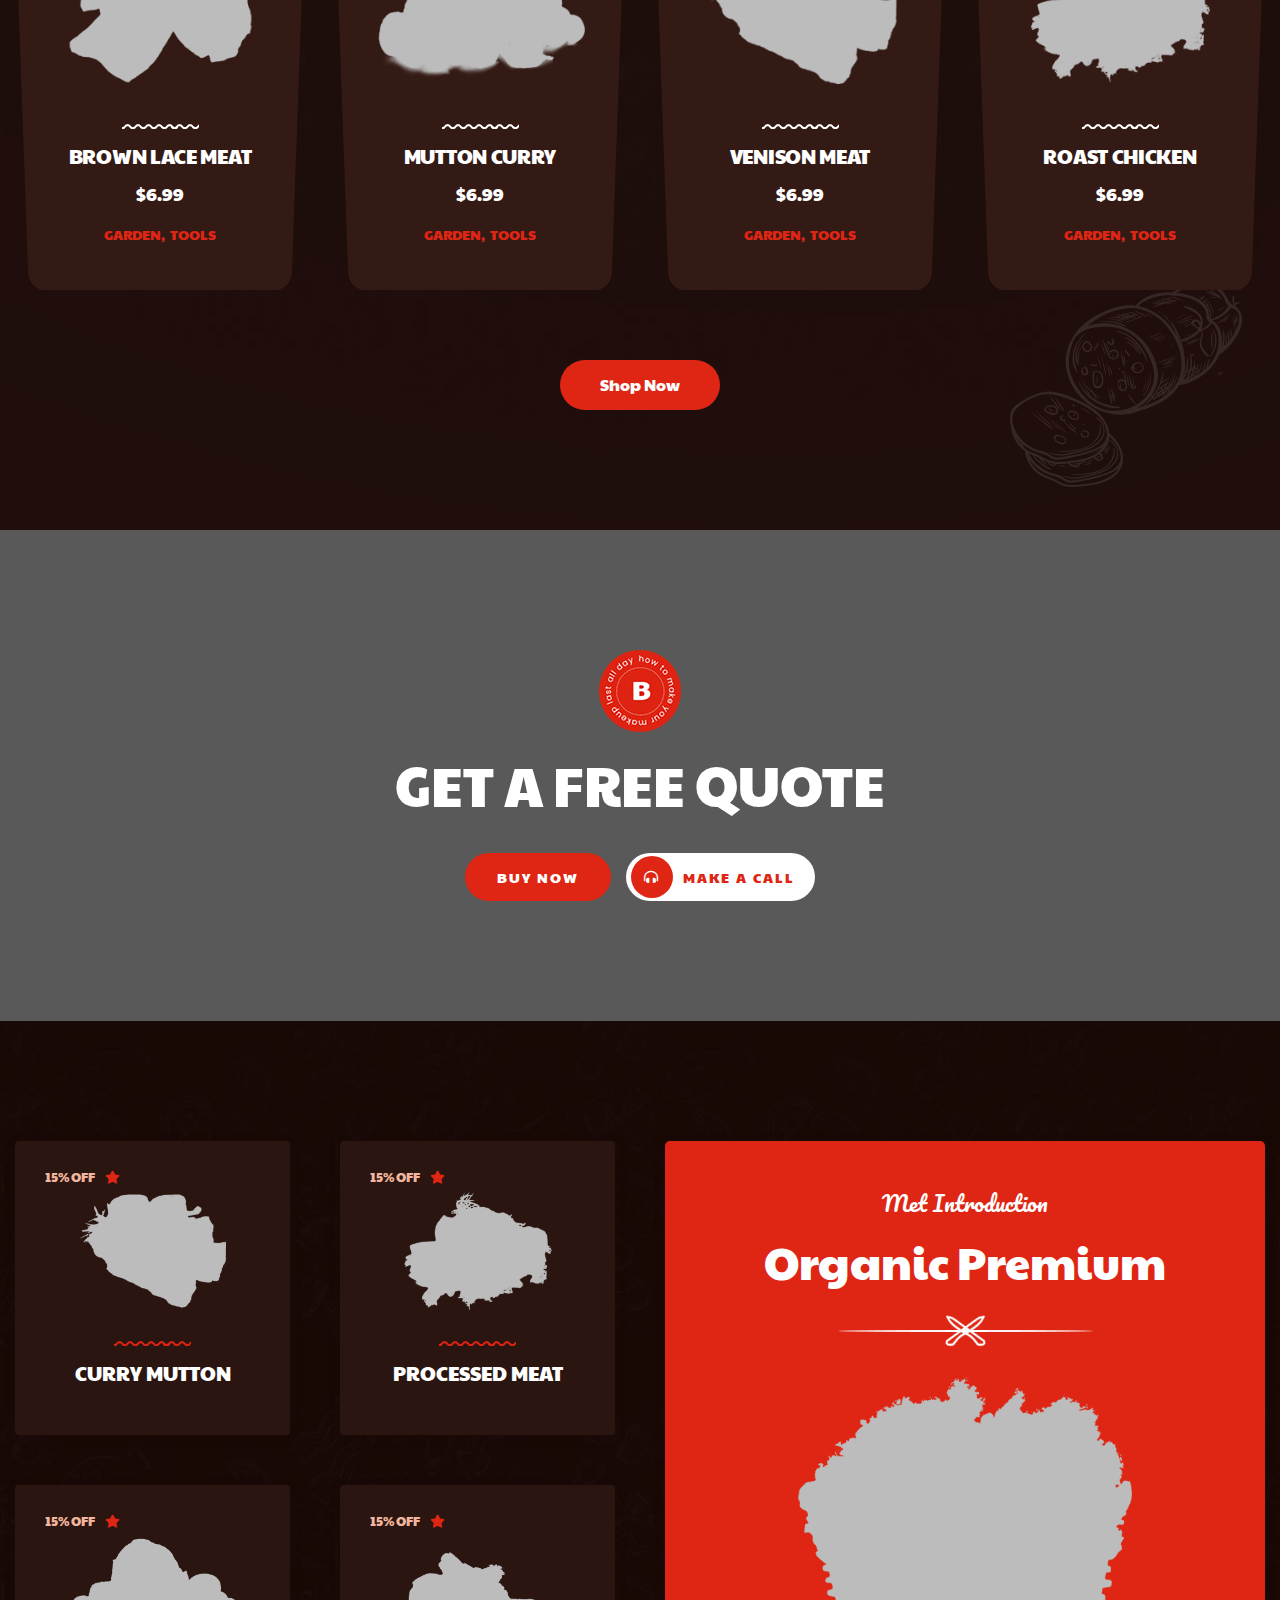
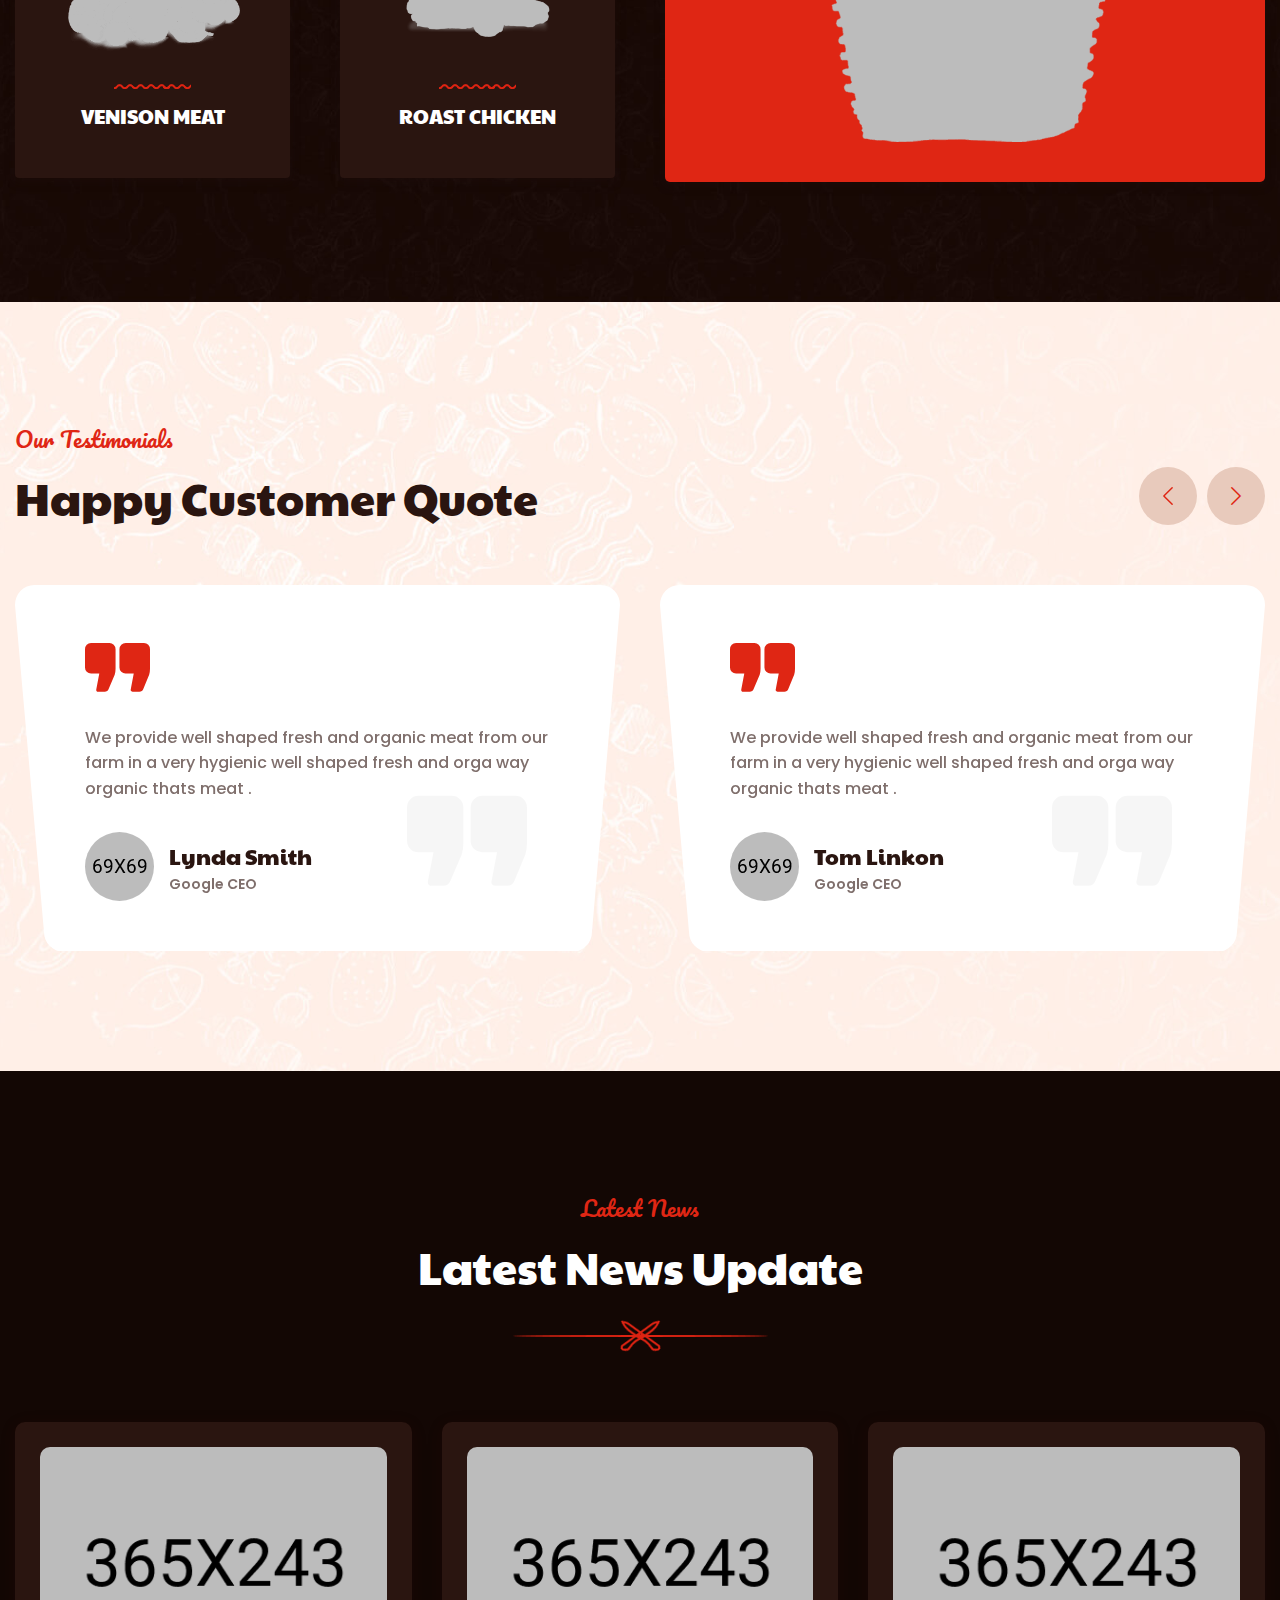
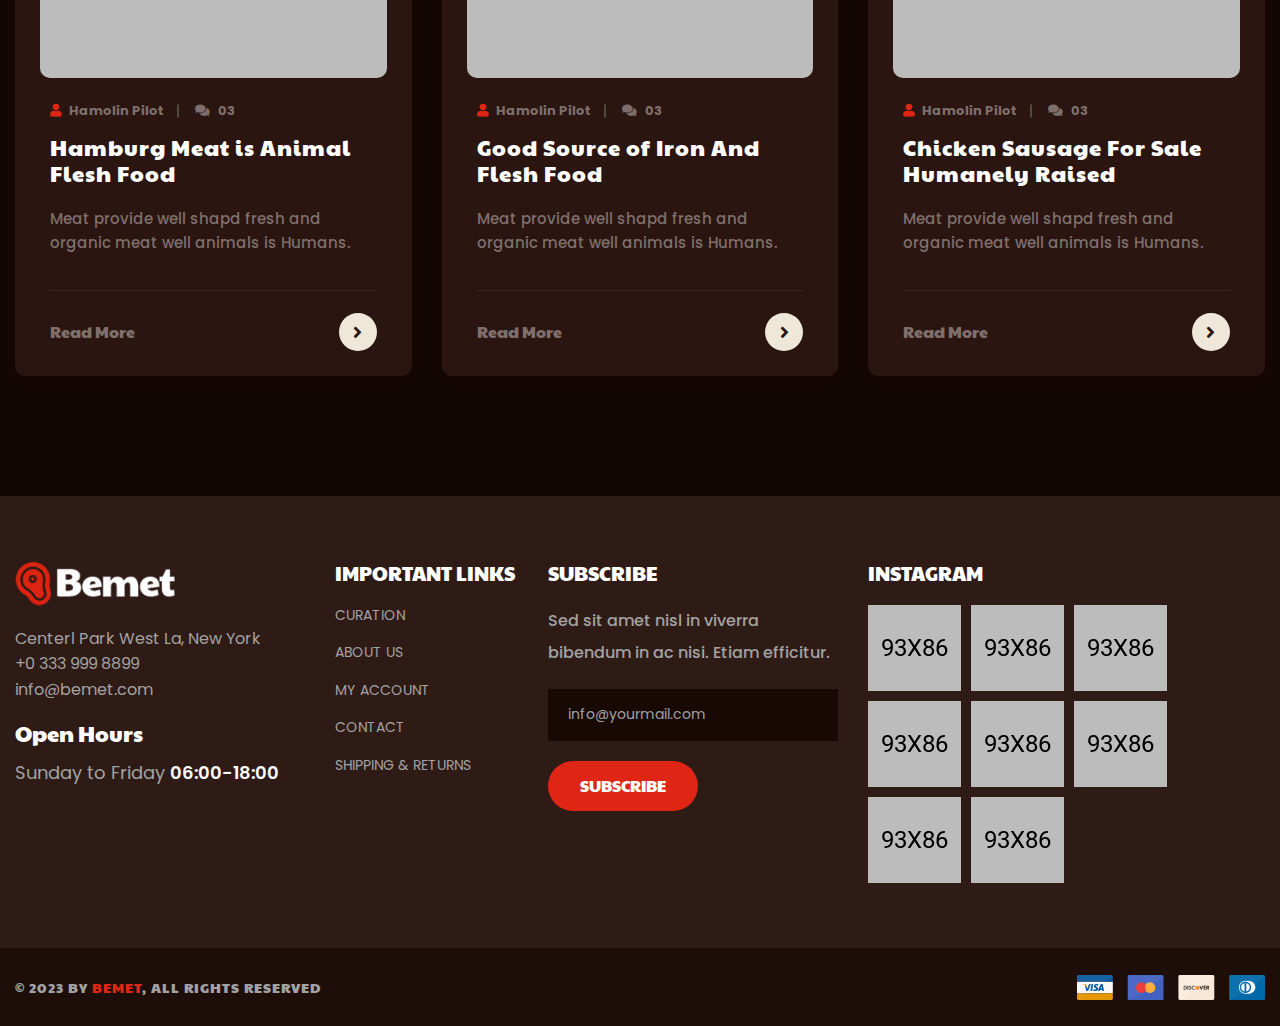
<file: index-3.html>
<!doctype html>
<html class="no-js" lang="en">
    <head>
        <meta charset="utf-8">
        <meta http-equiv="x-ua-compatible" content="ie=edge">
        <title>Bemet - Butcher & Meat Shop HTML Template</title>
        <meta name="description" content="Bemet - Butcher & Meat Shop HTML Template">
        <meta name="viewport" content="width=device-width, initial-scale=1">

		<link rel="shortcut icon" type="image/x-icon" href="assets/img/favicon.png">
        <!-- Place favicon.ico in the root directory -->

        <!-- CSS here -->
        <link rel="stylesheet" href="assets/css/bootstrap.min.css">
        <link rel="stylesheet" href="assets/css/animate.min.css">
        <link rel="stylesheet" href="assets/css/magnific-popup.css">
        <link rel="stylesheet" href="assets/css/fontawesome-all.min.css">
        <link rel="stylesheet" href="assets/css/flaticon.css">
        <link rel="stylesheet" href="assets/css/odometer.css">
        <link rel="stylesheet" href="assets/css/jquery-ui.css">
        <link rel="stylesheet" href="assets/css/slick.css">
        <link rel="stylesheet" href="assets/css/default.css">
        <link rel="stylesheet" href="assets/css/style.css">
        <link rel="stylesheet" href="assets/css/responsive.css">
    </head>
    <body>

        <!-- preloader -->
        <div id="preloader">
            <div id="loading-center">
                <div class="loader">
                    <div class="loader-outter"></div>
                    <div class="loader-inner"></div>
                </div>
            </div>
        </div>
        <!-- preloader-end -->

		<!-- Scroll-top -->
        <button class="scroll-top scroll-to-target" data-target="html">
            <i class="fas fa-angle-up"></i>
        </button>
        <!-- Scroll-top-end-->

        <!-- header-area -->
        <header class="transparent-header">
            <div class="header-top-wrap header-top-wrap-three">
                <div class="container custom-container">
                    <div class="row align-items-center">
                        <div class="col-lg-6 col-md-8">
                            <div class="header-top-left">
                                <ul class="list-wrap">
                                    <li class="header-location">
                                        <i class="fas fa-map-marker-alt"></i>
                                        33M Sun Central. New York
                                    </li>
                                    <li>
                                        <i class="fas fa-envelope"></i>
                                        <a href="mailto:info@example.com">info@example.com</a>
                                    </li>
                                </ul>
                            </div>
                        </div>
                        <div class="col-lg-6 col-md-4">
                            <div class="header-top-right">
                                <div class="header-top-menu">
                                    <ul class="list-wrap">
                                        <li><a href="contact.html">Help</a></li>
                                        <li><a href="contact.html">Support</a></li>
                                        <li><a href="contact.html">Contact</a></li>
                                    </ul>
                                </div>
                                <div class="header-top-social">
                                    <ul class="list-wrap">
                                        <li><a href="#"><i class="fab fa-facebook-f"></i></a></li>
                                        <li><a href="#"><i class="fab fa-twitter"></i></a></li>
                                        <li><a href="#"><i class="fab fa-instagram"></i></a></li>
                                        <li><a href="#"><i class="fab fa-linkedin-in"></i></a></li>
                                    </ul>
                                </div>
                            </div>
                        </div>
                    </div>
                </div>
            </div>
            <div id="sticky-header" class="menu-area menu-area-three">
                <div class="container custom-container">
                    <div class="row">
                        <div class="col-12">
                            <div class="menu-wrap">
                                <div class="mobile-nav-toggler"><i class="fas fa-bars"></i></div>
                                <nav class="menu-nav">
                                    <div class="logo">
                                        <a href="index.html"><img src="assets/img/logo/w_logo.png" alt="Logo"></a>
                                    </div>
                                    <div class="navbar-wrap main-menu d-none d-lg-flex">
                                        <ul class="navigation">
                                            <li class="active menu-item-has-children"><a href="#">Home</a>
                                                <ul class="sub-menu">
                                                    <li><a href="index.html">Home One</a></li>
                                                    <li><a href="index.html">Home Two</a></li>
                                                    <li class="active"><a href="index-3.html">Home Three</a></li>
                                                </ul>
                                            </li>
                                            <li><a href="about.html">ABOUT US</a></li>
                                            <li class="menu-item-has-children"><a href="#">PRODUCTS</a>
                                                <ul class="sub-menu">
                                                    <li><a href="shop.html">Shop One</a></li>
                                                    <li><a href="shop-2.html">Shop Two</a></li>
                                                    <li><a href="shop-details.html">Shop Details</a></li>
                                                </ul>
                                            </li>
                                            <li class="menu-item-has-children"><a href="#">BLOG</a>
                                                <ul class="sub-menu">
                                                    <li><a href="blog.html">Our Blog</a></li>
                                                    <li><a href="blog-details.html">Blog Details</a></li>
                                                </ul>
                                            </li>
                                            <li class="menu-item-has-children"><a href="#">PAGES</a>
                                                <ul class="sub-menu">
                                                    <li><a href="services.html">Services Page</a></li>
                                                    <li><a href="services-details.html">Services Details</a></li>
                                                    <li><a href="team-details.html">Team Details</a></li>
                                                </ul>
                                            </li>
                                            <li><a href="contact.html">Contact</a></li>
                                        </ul>
                                    </div>
                                    <div class="header-action d-none d-md-block">
                                        <ul class="list-wrap">
                                            <li class="header-search">
                                                <a href="#"><i class="flaticon-search"></i></a>
                                            </li>
                                            <li class="header-shop-cart">
                                                <a href="#">
                                                    <i class="flaticon-shopping-basket"></i>
                                                    <span>0</span>
                                                </a>
                                            </li>
                                            <li class="header-btn"><a href="tel:0123456789" class="btn">+1 333 555 999</a></li>
                                        </ul>
                                    </div>
                                </nav>
                            </div>

                            <!-- Mobile Menu  -->
                            <div class="mobile-menu">
                                <nav class="menu-box">
                                    <div class="close-btn"><i class="fas fa-times"></i></div>
                                    <div class="nav-logo">
                                        <a href="index.html"><img src="assets/img/logo/logo.png" alt="Logo"></a>
                                    </div>
                                    <div class="menu-outer">
                                        <!--Here Menu Will Come Automatically Via Javascript / Same Menu as in Header-->
                                    </div>
                                    <div class="social-links">
                                        <ul class="clearfix list-wrap">
                                            <li><a href="#"><i class="fab fa-facebook-f"></i></a></li>
                                            <li><a href="#"><i class="fab fa-twitter"></i></a></li>
                                            <li><a href="#"><i class="fab fa-instagram"></i></a></li>
                                            <li><a href="#"><i class="fab fa-linkedin-in"></i></a></li>
                                            <li><a href="#"><i class="fab fa-youtube"></i></a></li>
                                        </ul>
                                    </div>
                                </nav>
                            </div>
                            <div class="menu-backdrop"></div>
                            <!-- End Mobile Menu -->

                        </div>
                    </div>
                </div>
            </div>

            <!-- header-search -->
            <div class="search-popup-wrap" tabindex="-1" role="dialog" aria-hidden="true">
                <div class="search-wrap text-center">
                    <div class="container">
                        <div class="row">
                            <div class="col-12">
                                <div class="search-form">
                                    <form action="#">
                                        <input type="text" placeholder="Enter your keyword...">
                                        <button class="search-btn"><i class="flaticon-search"></i></button>
                                    </form>
                                </div>
                            </div>
                        </div>
                    </div>
                </div>
            </div>
            <div class="search-backdrop"></div>
            <!-- header-search-end -->

        </header>
        <!-- header-area-end -->


        <!-- main-area -->
        <main class="fix">

            <!-- banner-area -->
            <section class="banner-area-two tg-motion-effects banner-bg-two" data-background="assets/img/banner/h3_banner_bg.jpg">
                <div class="container">
                    <div class="row">
                        <div class="col-lg-12">
                            <div class="banner-content-two">
                                <div class="icon wow zoomIn" data-wow-delay=".2s">
                                    <img src="assets/img/banner/h3_banner_icon.png" alt="" class="rotateme">
                                </div>
                                <h1 class="title wow bounceInRight" data-wow-delay=".4s">Butcher & Meat</h1>
                            </div>
                            <div class="banner-img-two wow bounceInLeft" data-wow-delay=".6s">
                                <img src="assets/img/banner/h3_banner_img.png" alt="">
                            </div>
                        </div>
                    </div>
                </div>
                <div class="banner-shape-wrap-two">
                    <img src="assets/img/banner/h3_banner_shape01.png" alt="" class="tg-motion-effects4">
                    <img src="assets/img/banner/h3_banner_shape02.png" alt="" class="tg-motion-effects5">
                    <img src="assets/img/banner/h3_banner_shape03.png" alt="">
                    <img src="assets/img/banner/h3_banner_shape04.png" alt="">
                </div>
            </section>
            <!-- banner-area-end -->

            <!-- category-area -->
            <div class="category-area category-bg" data-background="assets/img/bg/category_bg.png">
                <div class="container">
                    <div class="row justify-content-center row-cols-1 row-cols-lg-5 row-cols-md-3 row-cols-sm-2">
                        <div class="col">
                            <div class="category-item">
                                <a href="shop.html">
                                    <div class="icon">
                                        <img src="assets/img/icons/cat_icon01.png" alt="">
                                    </div>
                                    Duck Meat
                                </a>
                            </div>
                        </div>
                        <div class="col">
                            <div class="category-item">
                                <a href="shop.html">
                                    <div class="icon">
                                        <img src="assets/img/icons/cat_icon02.png" alt="">
                                    </div>
                                    Chicken Meat
                                </a>
                            </div>
                        </div>
                        <div class="col">
                            <div class="category-item">
                                <a href="shop.html">
                                    <div class="icon">
                                        <img src="assets/img/icons/cat_icon03.png" alt="">
                                    </div>
                                    Horse Meat
                                </a>
                            </div>
                        </div>
                        <div class="col">
                            <div class="category-item">
                                <a href="shop.html">
                                    <div class="icon">
                                        <img src="assets/img/icons/cat_icon04.png" alt="">
                                    </div>
                                    Sheep Meat
                                </a>
                            </div>
                        </div>
                        <div class="col">
                            <div class="category-item">
                                <a href="shop.html">
                                    <div class="icon">
                                        <img src="assets/img/icons/cat_icon05.png" alt="">
                                    </div>
                                    Chicken Meat
                                </a>
                            </div>
                        </div>
                    </div>
                </div>
            </div>
            <!-- category-area-end -->

            <!-- about-area -->
            <section class="about-area-two">
                <div class="container">
                    <div class="row align-items-center justify-content-center">
                        <div class="col-lg-6 col-md-9 order-0 order-lg-2">
                            <div class="about-img-wrap">
                                <img src="assets/img/images/h3_about_img01.png" alt="">
                                <img src="assets/img/images/h3_about_img02.png" alt="">
                                <img src="assets/img/images/h3_about_img03.png" alt="">
                            </div>
                        </div>
                        <div class="col-lg-6">
                            <div class="about-content-two">
                                <div class="section-title mb-40">
                                    <span class="sub-title">Organic Meat</span>
                                    <h2 class="title">Our Fram Introduction Coming <span>Meat</span></h2>
                                </div>
                                <p>We provide well shaped fresh and organic meat from our farm in a <br> very hygienic way.</p>
                                <span><img src="assets/img/icons/about_icon.png" alt="">Shaped fresh and organic meat our farm</span>
                                <div class="about-info-wrap">
                                    <ul class="list-wrap">
                                        <li>
                                            <div class="icon">
                                                <i class="flaticon-gift-1"></i>
                                            </div>
                                            <div class="content">
                                                <h4 class="title">Friday ( 30% Off )</h4>
                                                <span>2:30 PM - 7:30 PM</span>
                                            </div>
                                        </li>
                                        <li>
                                            <div class="icon">
                                                <i class="flaticon-online-shop"></i>
                                            </div>
                                            <div class="content">
                                                <h4 class="title">Saturday - Friday</h4>
                                                <span>10:30 PM - 7:30 PM</span>
                                            </div>
                                        </li>
                                    </ul>
                                </div>
                                <a href="contact.html" class="btn btn-two">Book Now</a>
                            </div>
                        </div>
                    </div>
                </div>
            </section>
            <!-- about-area-end -->

            <!-- product-area -->
            <section class="product-area-four tg-motion-effects product-bg-four" data-background="assets/img/bg/h3_product_bg.jpg">
                <div class="product-bg-shape" data-background="assets/img/images/h3_product_bg_shape.png"></div>
                <div class="container">
                    <div class="row">
                        <div class="col-lg-12">
                            <div class="section-title title-style-two text-center mb-60">
                                <span class="sub-title">Organic Meat Products</span>
                                <h2 class="title">Featured Products List</h2>
                                <div class="title-shape" data-background="assets/img/images/title_shape.png"></div>
                            </div>
                        </div>
                    </div>
                    <div class="product-item-wrap-four">
                        <div class="row justify-content-center">
                            <div class="col-xl-3 col-lg-4 col-md-6 col-sm-8">
                                <div class="product-item-four">
                                    <div class="product-thumb-four">
                                        <a href="shop-details.html"><img src="assets/img/product/h3_product01.png" alt=""></a>
                                        <span class="batch">NEW<i class="fas fa-star"></i></span>
                                    </div>
                                    <div class="product-content-four">
                                        <div class="line" data-background="assets/img/images/line.png"></div>
                                        <h2 class="title"><a href="shop-details.html">Mutton Curry</a></h2>
                                        <h4 class="price">$6.99</h4>
                                        <div class="product-tag">
                                            <ul class="list-wrap">
                                                <li><a href="shop.html">Garden,</a></li>
                                                <li><a href="shop.html">Tools</a></li>
                                            </ul>
                                        </div>
                                    </div>
                                    <div class="product-shape-four">
                                        <svg xmlns="http://www.w3.org/2000/svg" viewBox="0 0 333 431" preserveAspectRatio="none">
                                            <path d="M258,2672H551a20,20,0,0,1,20,20l-15,391a20,20,0,0,1-20,20H273a20,20,0,0,1-20-20l-15-391A20,20,0,0,1,258,2672Z" transform="translate(-238 -2672)" />
                                        </svg>
                                    </div>
                                </div>
                            </div>
                            <div class="col-xl-3 col-lg-4 col-md-6 col-sm-8">
                                <div class="product-item-four">
                                    <div class="product-thumb-four">
                                        <a href="shop-details.html"><img src="assets/img/product/h3_product02.png" alt=""></a>
                                    </div>
                                    <div class="product-content-four">
                                        <div class="line" data-background="assets/img/images/line.png"></div>
                                        <h2 class="title"><a href="shop-details.html">roast chicken</a></h2>
                                        <h4 class="price">$6.99</h4>
                                        <div class="product-tag">
                                            <ul class="list-wrap">
                                                <li><a href="shop.html">Garden,</a></li>
                                                <li><a href="shop.html">Tools</a></li>
                                            </ul>
                                        </div>
                                    </div>
                                    <div class="product-shape-four">
                                        <svg xmlns="http://www.w3.org/2000/svg" viewBox="0 0 333 431" preserveAspectRatio="none">
                                            <path d="M258,2672H551a20,20,0,0,1,20,20l-15,391a20,20,0,0,1-20,20H273a20,20,0,0,1-20-20l-15-391A20,20,0,0,1,258,2672Z" transform="translate(-238 -2672)" />
                                        </svg>
                                    </div>
                                </div>
                            </div>
                            <div class="col-xl-3 col-lg-4 col-md-6 col-sm-8">
                                <div class="product-item-four">
                                    <div class="product-thumb-four">
                                        <a href="shop-details.html"><img src="assets/img/product/h3_product03.png" alt=""></a>
                                        <span class="batch">NEW<i class="fas fa-star"></i></span>
                                    </div>
                                    <div class="product-content-four">
                                        <div class="line" data-background="assets/img/images/line.png"></div>
                                        <h2 class="title"><a href="shop-details.html">processed meat</a></h2>
                                        <h4 class="price">$6.99</h4>
                                        <div class="product-tag">
                                            <ul class="list-wrap">
                                                <li><a href="shop.html">Garden,</a></li>
                                                <li><a href="shop.html">Tools</a></li>
                                            </ul>
                                        </div>
                                    </div>
                                    <div class="product-shape-four">
                                        <svg xmlns="http://www.w3.org/2000/svg" viewBox="0 0 333 431" preserveAspectRatio="none">
                                            <path d="M258,2672H551a20,20,0,0,1,20,20l-15,391a20,20,0,0,1-20,20H273a20,20,0,0,1-20-20l-15-391A20,20,0,0,1,258,2672Z" transform="translate(-238 -2672)" />
                                        </svg>
                                    </div>
                                </div>
                            </div>
                            <div class="col-xl-3 col-lg-4 col-md-6 col-sm-8">
                                <div class="product-item-four">
                                    <div class="product-thumb-four">
                                        <a href="shop-details.html"><img src="assets/img/product/h3_product04.png" alt=""></a>
                                    </div>
                                    <div class="product-content-four">
                                        <div class="line" data-background="assets/img/images/line.png"></div>
                                        <h2 class="title"><a href="shop-details.html">Venison meat</a></h2>
                                        <h4 class="price">$6.99</h4>
                                        <div class="product-tag">
                                            <ul class="list-wrap">
                                                <li><a href="shop.html">Garden,</a></li>
                                                <li><a href="shop.html">Tools</a></li>
                                            </ul>
                                        </div>
                                    </div>
                                    <div class="product-shape-four">
                                        <svg xmlns="http://www.w3.org/2000/svg" viewBox="0 0 333 431" preserveAspectRatio="none">
                                            <path d="M258,2672H551a20,20,0,0,1,20,20l-15,391a20,20,0,0,1-20,20H273a20,20,0,0,1-20-20l-15-391A20,20,0,0,1,258,2672Z" transform="translate(-238 -2672)" />
                                        </svg>
                                    </div>
                                </div>
                            </div>
                            <div class="col-xl-3 col-lg-4 col-md-6 col-sm-8">
                                <div class="product-item-four">
                                    <div class="product-thumb-four">
                                        <a href="shop-details.html"><img src="assets/img/product/h3_product05.png" alt=""></a>
                                        <span class="batch">NEW<i class="fas fa-star"></i></span>
                                    </div>
                                    <div class="product-content-four">
                                        <div class="line" data-background="assets/img/images/line.png"></div>
                                        <h2 class="title"><a href="shop-details.html">brown lace meat</a></h2>
                                        <h4 class="price">$6.99</h4>
                                        <div class="product-tag">
                                            <ul class="list-wrap">
                                                <li><a href="shop.html">Garden,</a></li>
                                                <li><a href="shop.html">Tools</a></li>
                                            </ul>
                                        </div>
                                    </div>
                                    <div class="product-shape-four">
                                        <svg xmlns="http://www.w3.org/2000/svg" viewBox="0 0 333 431" preserveAspectRatio="none">
                                            <path d="M258,2672H551a20,20,0,0,1,20,20l-15,391a20,20,0,0,1-20,20H273a20,20,0,0,1-20-20l-15-391A20,20,0,0,1,258,2672Z" transform="translate(-238 -2672)" />
                                        </svg>
                                    </div>
                                </div>
                            </div>
                            <div class="col-xl-3 col-lg-4 col-md-6 col-sm-8">
                                <div class="product-item-four">
                                    <div class="product-thumb-four">
                                        <a href="shop-details.html"><img src="assets/img/product/h3_product06.png" alt=""></a>
                                    </div>
                                    <div class="product-content-four">
                                        <div class="line" data-background="assets/img/images/line.png"></div>
                                        <h2 class="title"><a href="shop-details.html">Mutton Curry</a></h2>
                                        <h4 class="price">$6.99</h4>
                                        <div class="product-tag">
                                            <ul class="list-wrap">
                                                <li><a href="shop.html">Garden,</a></li>
                                                <li><a href="shop.html">Tools</a></li>
                                            </ul>
                                        </div>
                                    </div>
                                    <div class="product-shape-four">
                                        <svg xmlns="http://www.w3.org/2000/svg" viewBox="0 0 333 431" preserveAspectRatio="none">
                                            <path d="M258,2672H551a20,20,0,0,1,20,20l-15,391a20,20,0,0,1-20,20H273a20,20,0,0,1-20-20l-15-391A20,20,0,0,1,258,2672Z" transform="translate(-238 -2672)" />
                                        </svg>
                                    </div>
                                </div>
                            </div>
                            <div class="col-xl-3 col-lg-4 col-md-6 col-sm-8">
                                <div class="product-item-four">
                                    <div class="product-thumb-four">
                                        <a href="shop-details.html"><img src="assets/img/product/h3_product07.png" alt=""></a>
                                    </div>
                                    <div class="product-content-four">
                                        <div class="line" data-background="assets/img/images/line.png"></div>
                                        <h2 class="title"><a href="shop-details.html">Venison meat</a></h2>
                                        <h4 class="price">$6.99</h4>
                                        <div class="product-tag">
                                            <ul class="list-wrap">
                                                <li><a href="shop.html">Garden,</a></li>
                                                <li><a href="shop.html">Tools</a></li>
                                            </ul>
                                        </div>
                                    </div>
                                    <div class="product-shape-four">
                                        <svg xmlns="http://www.w3.org/2000/svg" viewBox="0 0 333 431" preserveAspectRatio="none">
                                            <path d="M258,2672H551a20,20,0,0,1,20,20l-15,391a20,20,0,0,1-20,20H273a20,20,0,0,1-20-20l-15-391A20,20,0,0,1,258,2672Z" transform="translate(-238 -2672)" />
                                        </svg>
                                    </div>
                                </div>
                            </div>
                            <div class="col-xl-3 col-lg-4 col-md-6 col-sm-8">
                                <div class="product-item-four">
                                    <div class="product-thumb-four">
                                        <a href="shop-details.html"><img src="assets/img/product/h3_product03.png" alt=""></a>
                                        <span class="batch">NEW<i class="fas fa-star"></i></span>
                                    </div>
                                    <div class="product-content-four">
                                        <div class="line" data-background="assets/img/images/line.png"></div>
                                        <h2 class="title"><a href="shop-details.html">roast chicken</a></h2>
                                        <h4 class="price">$6.99</h4>
                                        <div class="product-tag">
                                            <ul class="list-wrap">
                                                <li><a href="shop.html">Garden,</a></li>
                                                <li><a href="shop.html">Tools</a></li>
                                            </ul>
                                        </div>
                                    </div>
                                    <div class="product-shape-four">
                                        <svg xmlns="http://www.w3.org/2000/svg" viewBox="0 0 333 431" preserveAspectRatio="none">
                                            <path d="M258,2672H551a20,20,0,0,1,20,20l-15,391a20,20,0,0,1-20,20H273a20,20,0,0,1-20-20l-15-391A20,20,0,0,1,258,2672Z" transform="translate(-238 -2672)" />
                                        </svg>
                                    </div>
                                </div>
                            </div>
                        </div>
                        <div class="shop-now-btn text-center mt-20">
                            <a href="shop.html" class="btn btn-two">Shop Now</a>
                        </div>
                    </div>
                </div>
                <div class="product-shape-wrap">
                    <img src="assets/img/product/h3_product_shape_img01.png" alt="" class="tg-motion-effects4">
                    <img src="assets/img/product/h3_product_shape_img02.png" alt="" class="tg-motion-effects6">
                    <img src="assets/img/product/h3_product_shape_img03.png" alt="" class="tg-motion-effects5">
                </div>
            </section>
            <!-- product-area-end -->

            <!-- cta-area -->
            <section class="cta-area cta-area-two position-relative">
                <div class="cta-bg cta-bg-two" data-background="assets/img/bg/cta_bg.jpg"></div>
                <div class="container">
                    <div class="row justify-content-center">
                        <div class="col-lg-8">
                            <div class="cta-content">
                                <img src="assets/img/icons/cta_icon.png" alt="">
                                <h2 class="title">Get a Free Quote</h2>
                                <div class="cta-bottom">
                                    <a href="shop.html" class="btn">buy now</a>
                                    <a href="tel:0123456789" class="btn call-btn"><i class="fas fa-headphones-alt"></i>make a call</a>
                                </div>
                            </div>
                        </div>
                    </div>
                </div>
            </section>
            <!-- cta-area-end -->

            <!-- product-area -->
            <section class="product-area-five product-bg-five" data-background="assets/img/bg/h3_product_bg02.jpg">
                <div class="container custom-container-four">
                    <div class="row">
                        <div class="col-lg-6 order-0 order-lg-2">
                            <div class="premium-product-wrap">
                                <div class="section-title white-title text-center mb-30">
                                    <span class="sub-title">Met Introduction</span>
                                    <h2 class="title">Organic Premium</h2>
                                    <div class="title-shape" data-background="assets/img/images/title_shape.png"></div>
                                </div>
                                <div class="premium-product-img">
                                    <img src="assets/img/product/premium_product_img01.png" alt="">
                                    <img src="assets/img/product/premium_product_img02.png" alt="" class="wow shake">
                                </div>
                            </div>
                        </div>
                        <div class="col-lg-6">
                            <div class="product-item-wrap-five">
                                <div class="row">
                                    <div class="col-md-6">
                                        <div class="product-item-five">
                                            <div class="product-thumb-five">
                                                <a href="shop-details.html"><img src="assets/img/product/h3_organic_product01.png" alt=""></a>
                                                <span class="batch">15% OFF<i class="fas fa-star"></i></span>
                                            </div>
                                            <div class="product-content-five">
                                                <div class="line" data-background="assets/img/images/line.png"></div>
                                                <h2 class="title"><a href="shop-details.html">Curry Mutton</a></h2>
                                            </div>
                                        </div>
                                    </div>
                                    <div class="col-md-6">
                                        <div class="product-item-five">
                                            <div class="product-thumb-five">
                                                <a href="shop-details.html"><img src="assets/img/product/h3_organic_product02.png" alt=""></a>
                                                <span class="batch">15% OFF<i class="fas fa-star"></i></span>
                                            </div>
                                            <div class="product-content-five">
                                                <div class="line" data-background="assets/img/images/line.png"></div>
                                                <h2 class="title"><a href="shop-details.html">processed meat</a></h2>
                                            </div>
                                        </div>
                                    </div>
                                    <div class="col-md-6">
                                        <div class="product-item-five">
                                            <div class="product-thumb-five">
                                                <a href="shop-details.html"><img src="assets/img/product/h3_organic_product03.png" alt=""></a>
                                                <span class="batch">15% OFF<i class="fas fa-star"></i></span>
                                            </div>
                                            <div class="product-content-five">
                                                <div class="line" data-background="assets/img/images/line.png"></div>
                                                <h2 class="title"><a href="shop-details.html">Venison meat</a></h2>
                                            </div>
                                        </div>
                                    </div>
                                    <div class="col-md-6">
                                        <div class="product-item-five">
                                            <div class="product-thumb-five">
                                                <a href="shop-details.html"><img src="assets/img/product/h3_organic_product04.png" alt=""></a>
                                                <span class="batch">15% OFF<i class="fas fa-star"></i></span>
                                            </div>
                                            <div class="product-content-five">
                                                <div class="line" data-background="assets/img/images/line.png"></div>
                                                <h2 class="title"><a href="shop-details.html">roast chicken</a></h2>
                                            </div>
                                        </div>
                                    </div>
                                </div>
                            </div>
                        </div>
                    </div>
                </div>
            </section>
            <!-- product-area-end -->

            <!-- testimonial-area -->
            <section class="testimonial-area testimonial-bg" data-background="assets/img/bg/testimonial_bg.jpg">
                <div class="container">
                    <div class="row align-items-end">
                        <div class="col-md-8">
                            <div class="section-title mb-60">
                                <span class="sub-title">Our Testimonials</span>
                                <h2 class="title">Happy Customer Quote</h2>
                            </div>
                        </div>
                        <div class="col-md-4">
                            <div class="testimonial-nav"></div>
                        </div>
                    </div>
                    <div class="row testimonial-active">
                        <div class="col-lg-6">
                            <div class="testimonial-item">
                                <div class="testimonial-content">
                                    <div class="icon"><i class="flaticon-quotation"></i></div>
                                    <p>We provide well shaped fresh and organic meat from our farm in a very hygienic well shaped fresh and orga way organic thats meat .</p>
                                    <div class="testimonial-avatar">
                                        <div class="thumb">
                                            <img src="assets/img/images/testi_avatar.png" alt="">
                                        </div>
                                        <div class="content">
                                            <h4 class="title">Lynda Smith</h4>
                                            <span>Google CEO</span>
                                        </div>
                                    </div>
                                    <div class="overlay-icon">
                                        <i class="flaticon-quotation"></i>
                                    </div>
                                </div>
                                <div class="testimonial-shape">
                                    <svg xmlns="http://www.w3.org/2000/svg" viewBox="0 0 626 367" preserveAspectRatio="none">
                                        <path d="M331,5709H917a20,20,0,0,1,20,20l-29,327a20,20,0,0,1-20,20H361a20,20,0,0,1-20-20l-30-327A20,20,0,0,1,331,5709Z" transform="translate(-311 -5709)" />
                                    </svg>
                                </div>
                            </div>
                        </div>
                        <div class="col-lg-6">
                            <div class="testimonial-item">
                                <div class="testimonial-content">
                                    <div class="icon"><i class="flaticon-quotation"></i></div>
                                    <p>We provide well shaped fresh and organic meat from our farm in a very hygienic well shaped fresh and orga way organic thats meat .</p>
                                    <div class="testimonial-avatar">
                                        <div class="thumb">
                                            <img src="assets/img/images/testi_avatar.png" alt="">
                                        </div>
                                        <div class="content">
                                            <h4 class="title">Tom Linkon</h4>
                                            <span>Google CEO</span>
                                        </div>
                                    </div>
                                    <div class="overlay-icon">
                                        <i class="flaticon-quotation"></i>
                                    </div>
                                </div>
                                <div class="testimonial-shape">
                                    <svg xmlns="http://www.w3.org/2000/svg" viewBox="0 0 626 367" preserveAspectRatio="none">
                                        <path d="M331,5709H917a20,20,0,0,1,20,20l-29,327a20,20,0,0,1-20,20H361a20,20,0,0,1-20-20l-30-327A20,20,0,0,1,331,5709Z" transform="translate(-311 -5709)" />
                                    </svg>
                                </div>
                            </div>
                        </div>
                        <div class="col-lg-6">
                            <div class="testimonial-item">
                                <div class="testimonial-content">
                                    <div class="icon"><i class="flaticon-quotation"></i></div>
                                    <p>We provide well shaped fresh and organic meat from our farm in a very hygienic well shaped fresh and orga way organic thats meat .</p>
                                    <div class="testimonial-avatar">
                                        <div class="thumb">
                                            <img src="assets/img/images/testi_avatar.png" alt="">
                                        </div>
                                        <div class="content">
                                            <h4 class="title">Tom Linkon</h4>
                                            <span>Google CEO</span>
                                        </div>
                                    </div>
                                    <div class="overlay-icon">
                                        <i class="flaticon-quotation"></i>
                                    </div>
                                </div>
                                <div class="testimonial-shape">
                                    <svg xmlns="http://www.w3.org/2000/svg" viewBox="0 0 626 367" preserveAspectRatio="none">
                                        <path d="M331,5709H917a20,20,0,0,1,20,20l-29,327a20,20,0,0,1-20,20H361a20,20,0,0,1-20-20l-30-327A20,20,0,0,1,331,5709Z" transform="translate(-311 -5709)" />
                                    </svg>
                                </div>
                            </div>
                        </div>
                    </div>
                </div>
            </section>
            <!-- testimonial-area-end -->

            <!-- blog-post-area -->
            <section class="blog-post-area-two">
                <div class="container">
                    <div class="row">
                        <div class="col-lg-12">
                            <div class="section-title title-style-two text-center mb-70">
                                <span class="sub-title">Latest News</span>
                                <h2 class="title">Latest News Update</h2>
                                <div class="title-shape" data-background="assets/img/images/title_shape.png"></div>
                            </div>
                        </div>
                    </div>
                    <div class="row justify-content-center">
                        <div class="col-lg-4 col-md-6">
                            <div class="blog-post-item blog-post-item-two">
                                <div class="blog-post-thumb">
                                    <a href="blog-details.html"><img src="assets/img/blog/blog_post01.jpg" alt=""></a>
                                </div>
                                <div class="blog-post-content">
                                    <div class="blog-meta">
                                        <ul class="list-wrap">
                                            <li><a href="blog.html"><i class="fas fa-user"></i>Hamolin Pilot</a></li>
                                            <li><i class="fas fa-comments"></i>03</li>
                                        </ul>
                                    </div>
                                    <h4 class="title"><a href="blog-details.html">Hamburg Meat is Animal Flesh Food</a></h4>
                                    <p>Meat provide well shapd fresh and organic meat well animals is Humans.</p>
                                    <div class="blog-post-bottom">
                                        <a href="blog-details.html" class="link-btn">Read More</a>
                                        <a href="blog-details.html" class="link-arrow"><i class="fas fa-angle-right"></i></a>
                                    </div>
                                </div>
                            </div>
                        </div>
                        <div class="col-lg-4 col-md-6">
                            <div class="blog-post-item blog-post-item-two">
                                <div class="blog-post-thumb">
                                    <a href="blog-details.html"><img src="assets/img/blog/blog_post02.jpg" alt=""></a>
                                </div>
                                <div class="blog-post-content">
                                    <div class="blog-meta">
                                        <ul class="list-wrap">
                                            <li><a href="blog.html"><i class="fas fa-user"></i>Hamolin Pilot</a></li>
                                            <li><i class="fas fa-comments"></i>03</li>
                                        </ul>
                                    </div>
                                    <h4 class="title"><a href="blog-details.html">Good Source of Iron And Flesh Food</a></h4>
                                    <p>Meat provide well shapd fresh and organic meat well animals is Humans.</p>
                                    <div class="blog-post-bottom">
                                        <a href="blog-details.html" class="link-btn">Read More</a>
                                        <a href="blog-details.html" class="link-arrow"><i class="fas fa-angle-right"></i></a>
                                    </div>
                                </div>
                            </div>
                        </div>
                        <div class="col-lg-4 col-md-6">
                            <div class="blog-post-item blog-post-item-two">
                                <div class="blog-post-thumb">
                                    <a href="blog-details.html"><img src="assets/img/blog/blog_post03.jpg" alt=""></a>
                                </div>
                                <div class="blog-post-content">
                                    <div class="blog-meta">
                                        <ul class="list-wrap">
                                            <li><a href="blog.html"><i class="fas fa-user"></i>Hamolin Pilot</a></li>
                                            <li><i class="fas fa-comments"></i>03</li>
                                        </ul>
                                    </div>
                                    <h4 class="title"><a href="blog-details.html">Chicken Sausage For Sale Humanely Raised</a></h4>
                                    <p>Meat provide well shapd fresh and organic meat well animals is Humans.</p>
                                    <div class="blog-post-bottom">
                                        <a href="blog-details.html" class="link-btn">Read More</a>
                                        <a href="blog-details.html" class="link-arrow"><i class="fas fa-angle-right"></i></a>
                                    </div>
                                </div>
                            </div>
                        </div>
                    </div>
                </div>
            </section>
            <!-- blog-post-area-end -->

        </main>
        <!-- main-area-end -->

        <!-- footer-area -->
        <footer>
            <div class="footer-area footer-area-two">
                <div class="footer-top">
                    <div class="container custom-container">
                        <div class="row">
                            <div class="col-xl-3 col-lg-4 col-md-6 col-sm-6">
                                <div class="footer-widget">
                                    <div class="fw-logo">
                                        <a href="index.html"><img src="assets/img/logo/w_logo.png" alt=""></a>
                                    </div>
                                    <div class="footer-contact">
                                        <ul class="list-wrap">
                                            <li>Centerl Park West La, New York</li>
                                            <li><a href="tel:0123456789">+0 333 999 8899</a></li>
                                            <li><a href="mailto:info@bemet.com">info@bemet.com</a></li>
                                        </ul>
                                    </div>
                                    <div class="footer-content">
                                        <h4 class="title">Open Hours</h4>
                                        <p>Sunday to Friday <span>06:00-18:00</span></p>
                                    </div>
                                </div>
                            </div>
                            <div class="col-xl-2 col-lg-4 col-md-6 col-sm-6">
                                <div class="footer-widget">
                                    <h4 class="fw-title">Important Links</h4>
                                    <div class="footer-link">
                                        <ul class="list-wrap">
                                            <li><a href="contact.html">CURATION</a></li>
                                            <li><a href="about.html">ABOUT US</a></li>
                                            <li><a href="contact.html">MY ACCOUNT</a></li>
                                            <li><a href="contact.html">CONTACT</a></li>
                                            <li><a href="contact.html">SHIPPING & RETURNS</a></li>
                                        </ul>
                                    </div>
                                </div>
                            </div>
                            <div class="col-xl-3 col-lg-4 col-md-6">
                                <div class="footer-widget">
                                    <h4 class="fw-title">Subscribe</h4>
                                    <div class="footer-newsletter-two">
                                        <p>Sed sit amet nisl in viverra bibendum in ac nisi. Etiam efficitur.</p>
                                        <form action="#">
                                            <input type="email" placeholder="info@yourmail.com">
                                            <button class="btn" type="submit">subscribe</button>
                                        </form>
                                    </div>
                                </div>
                            </div>
                            <div class="col-xl-4 col-lg-4 col-md-6">
                                <div class="footer-widget">
                                    <h4 class="fw-title">instagram</h4>
                                    <div class="footer-instagram">
                                        <ul class="list-wrap">
                                            <li><a href="#"><img src="assets/img/images/footer_insta01.jpg" alt=""></a></li>
                                            <li><a href="#"><img src="assets/img/images/footer_insta02.jpg" alt=""></a></li>
                                            <li><a href="#"><img src="assets/img/images/footer_insta03.jpg" alt=""></a></li>
                                            <li><a href="#"><img src="assets/img/images/footer_insta04.jpg" alt=""></a></li>
                                            <li><a href="#"><img src="assets/img/images/footer_insta05.jpg" alt=""></a></li>
                                            <li><a href="#"><img src="assets/img/images/footer_insta06.jpg" alt=""></a></li>
                                            <li><a href="#"><img src="assets/img/images/footer_insta07.jpg" alt=""></a></li>
                                            <li><a href="#"><img src="assets/img/images/footer_insta08.jpg" alt=""></a></li>
                                        </ul>
                                    </div>
                                </div>
                            </div>
                        </div>
                    </div>
                </div>
                <div class="footer-bottom">
                    <div class="container custom-container">
                        <div class="row align-items-center">
                            <div class="col-lg-6 col-md-7">
                                <div class="copyright-text">
                                    <p>© 2023 By <a href="index.html">Bemet</a>, All Rights Reserved</p>
                                </div>
                            </div>
                            <div class="col-lg-6 col-md-5">
                                <div class="footer-card text-end">
                                    <img src="assets/img/images/card.png" alt="">
                                </div>
                            </div>
                        </div>
                    </div>
                </div>
            </div>
        </footer>
        <!-- footer-area-end -->

        <!-- JS here -->
        <script src="assets/js/vendor/jquery-3.6.0.min.js"></script>
        <script src="assets/js/bootstrap.min.js"></script>
        <script src="assets/js/imagesloaded.pkgd.min.js"></script>
        <script src="assets/js/jquery.countdown.min.js"></script>
        <script src="assets/js/jquery.magnific-popup.min.js"></script>
        <script src="assets/js/jquery.odometer.min.js"></script>
        <script src="assets/js/jquery.appear.js"></script>
        <script src="assets/js/tween-max.min.js"></script>
        <script src="assets/js/slick.min.js"></script>
        <script src="assets/js/slick-animation.min.js"></script>
        <script src="assets/js/jquery-ui.min.js"></script>
        <script src="assets/js/ajax-form.js"></script>
        <script src="assets/js/wow.min.js"></script>
        <script src="assets/js/main.js"></script>
    </body>
</html>
</file>
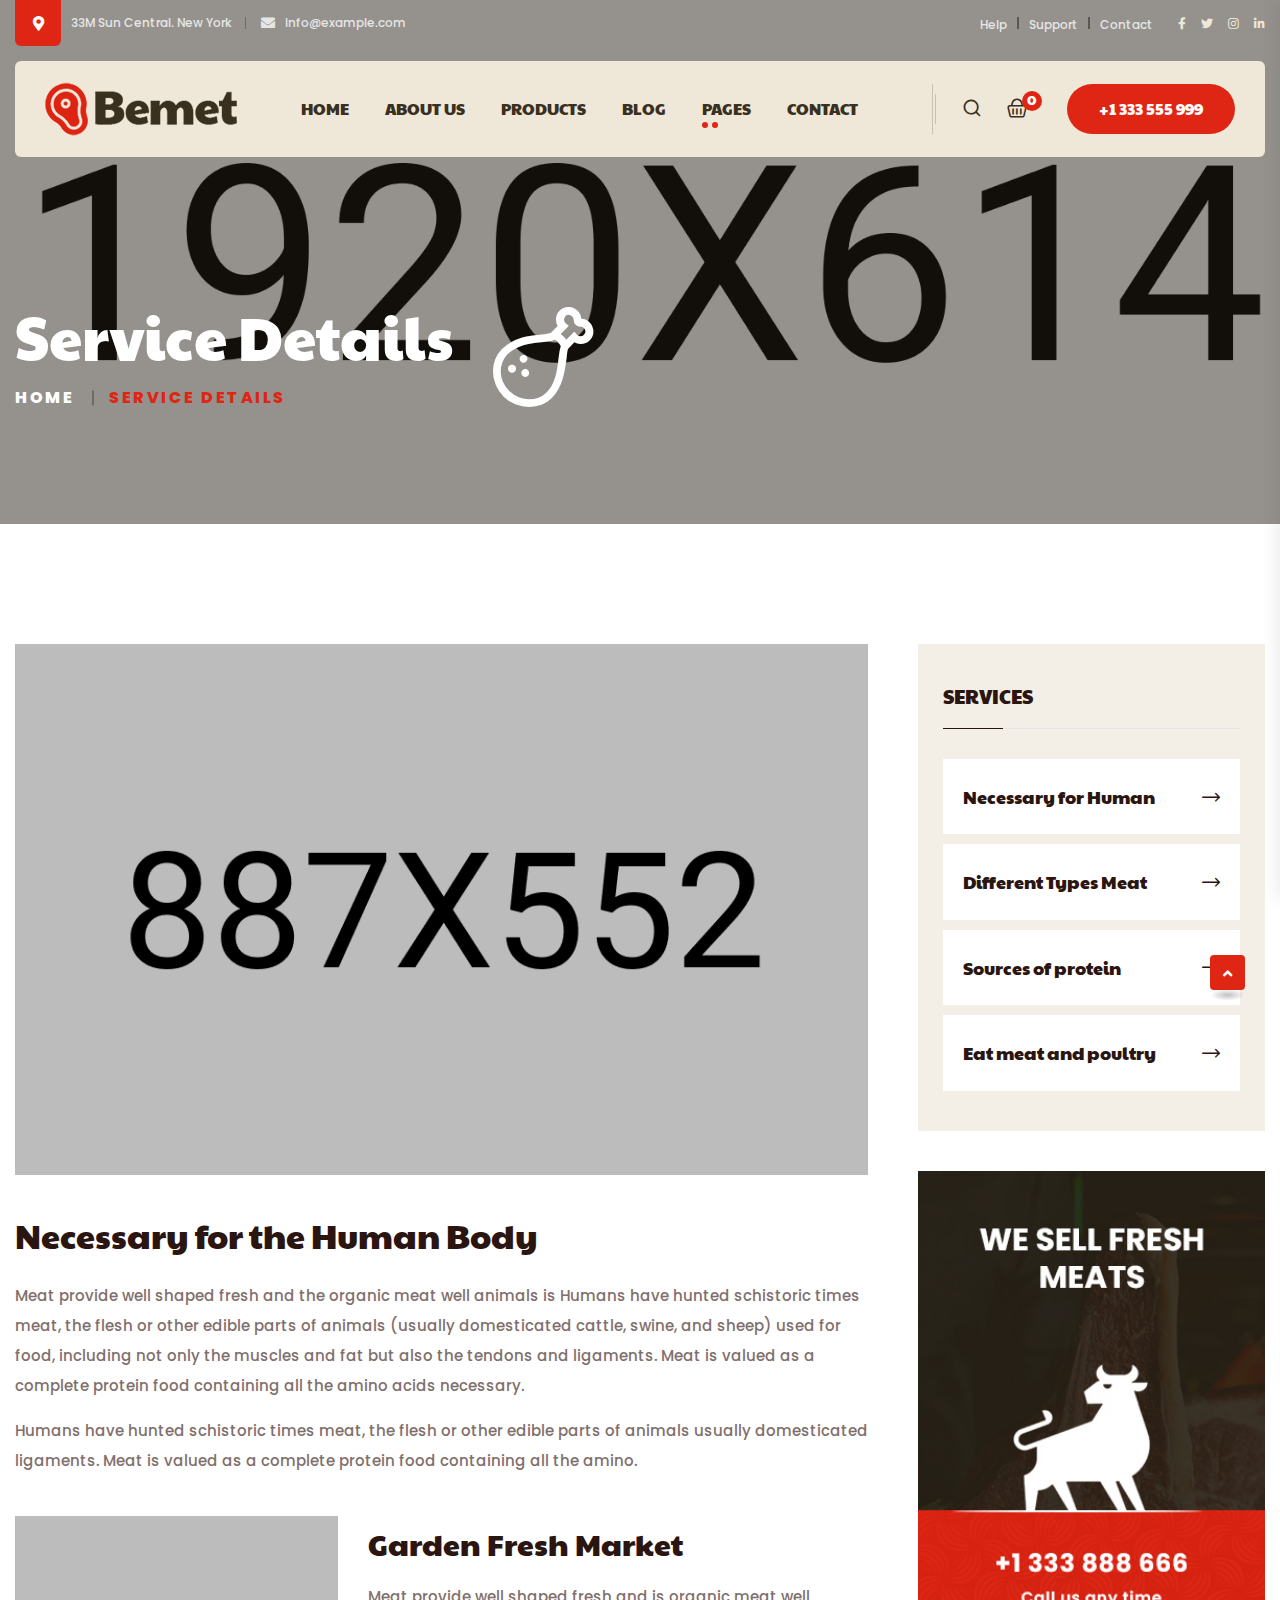
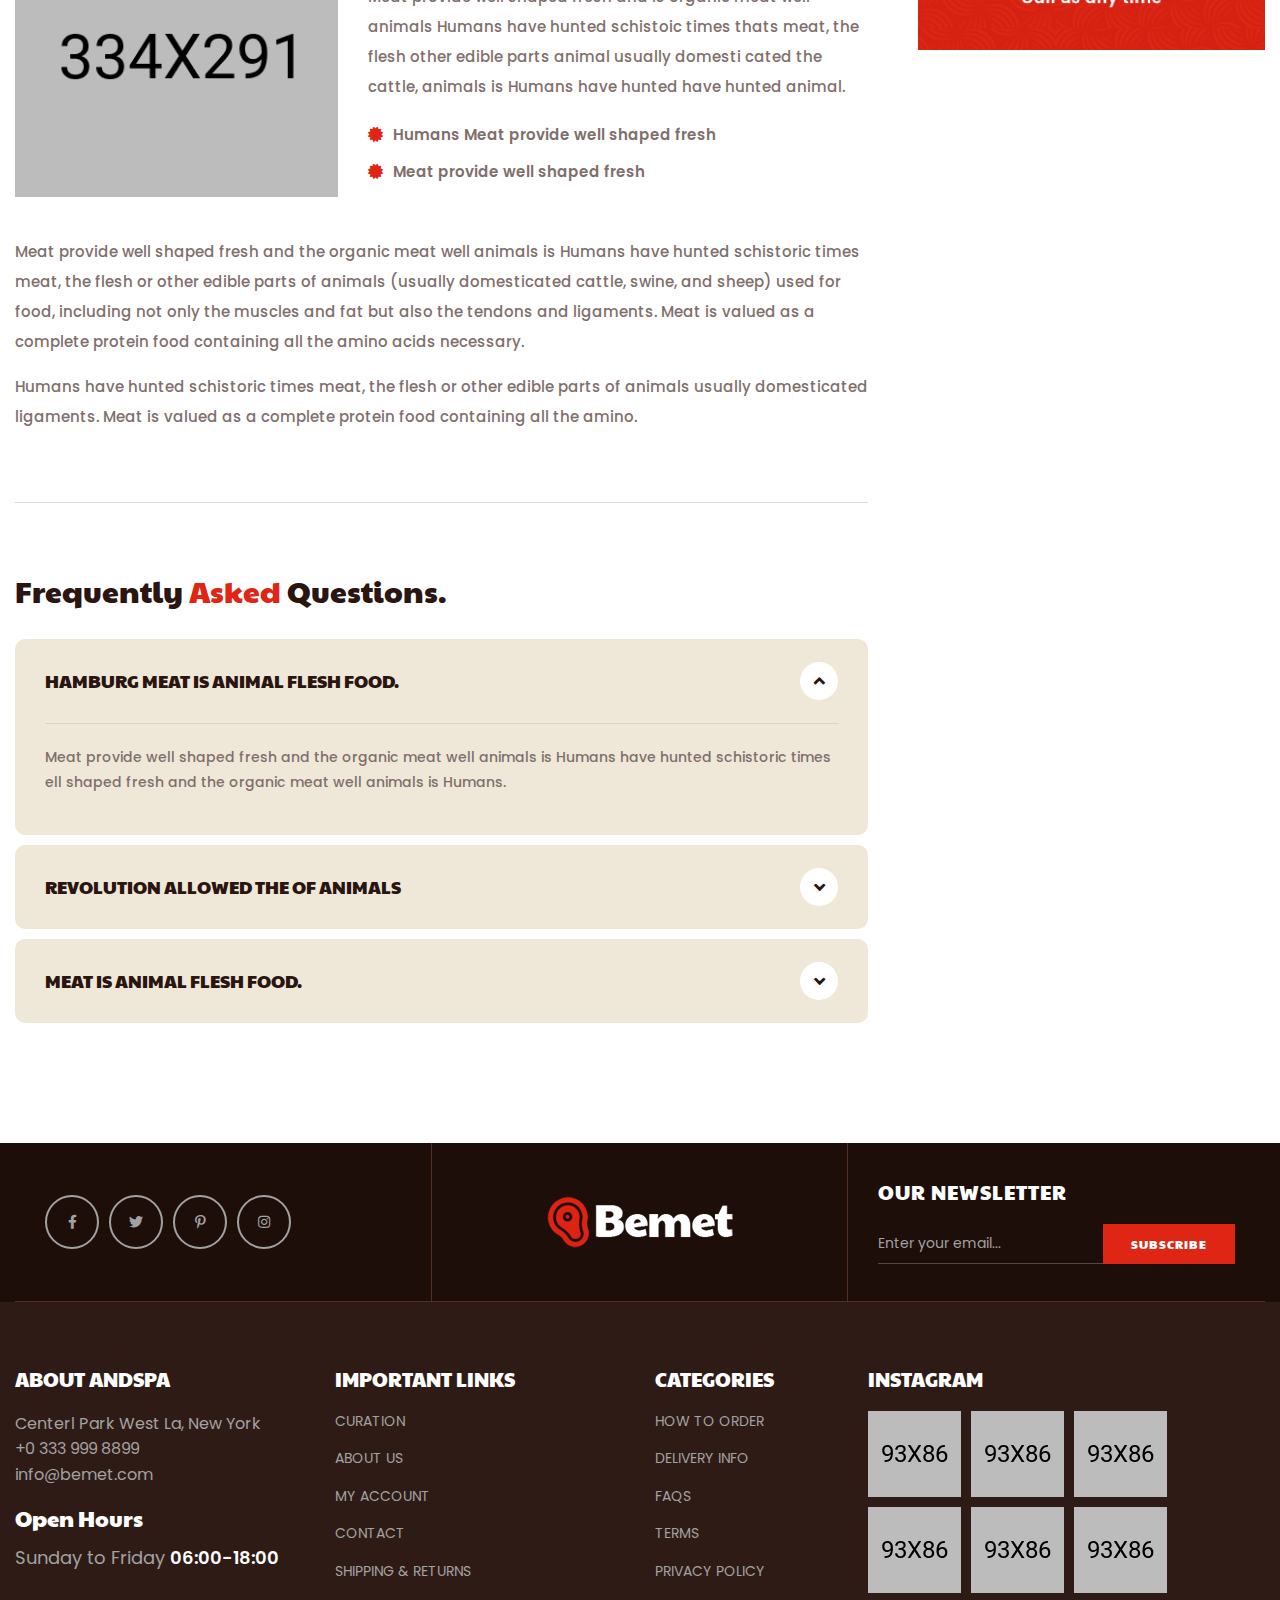
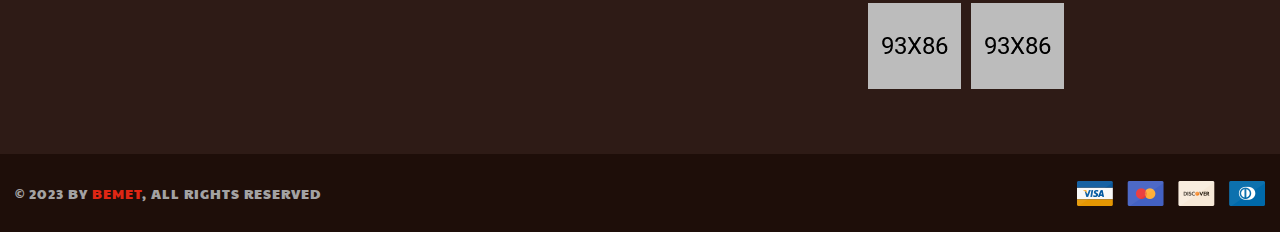
<file: services-details.html>
<!doctype html>
<html class="no-js" lang="en">
    <head>
        <meta charset="utf-8">
        <meta http-equiv="x-ua-compatible" content="ie=edge">
        <title>Bemet - Butcher & Meat Shop HTML Template</title>
        <meta name="description" content="Bemet - Butcher & Meat Shop HTML Template">
        <meta name="viewport" content="width=device-width, initial-scale=1">

		<link rel="shortcut icon" type="image/x-icon" href="assets/img/favicon.png">
        <!-- Place favicon.ico in the root directory -->

        <!-- CSS here -->
        <link rel="stylesheet" href="assets/css/bootstrap.min.css">
        <link rel="stylesheet" href="assets/css/animate.min.css">
        <link rel="stylesheet" href="assets/css/magnific-popup.css">
        <link rel="stylesheet" href="assets/css/fontawesome-all.min.css">
        <link rel="stylesheet" href="assets/css/flaticon.css">
        <link rel="stylesheet" href="assets/css/odometer.css">
        <link rel="stylesheet" href="assets/css/jquery-ui.css">
        <link rel="stylesheet" href="assets/css/slick.css">
        <link rel="stylesheet" href="assets/css/default.css">
        <link rel="stylesheet" href="assets/css/style.css">
        <link rel="stylesheet" href="assets/css/responsive.css">
    </head>
    <body>

        <!-- preloader -->
        <div id="preloader">
            <div id="loading-center">
                <div class="loader">
                    <div class="loader-outter"></div>
                    <div class="loader-inner"></div>
                </div>
            </div>
        </div>
        <!-- preloader-end -->

		<!-- Scroll-top -->
        <button class="scroll-top scroll-to-target" data-target="html">
            <i class="fas fa-angle-up"></i>
        </button>
        <!-- Scroll-top-end-->

        <!-- header-area -->
        <header class="transparent-header">
            <div class="header-top-wrap">
                <div class="container custom-container">
                    <div class="row align-items-center">
                        <div class="col-lg-6 col-md-8">
                            <div class="header-top-left">
                                <ul class="list-wrap">
                                    <li class="header-location">
                                        <i class="fas fa-map-marker-alt"></i>
                                        33M Sun Central. New York
                                    </li>
                                    <li>
                                        <i class="fas fa-envelope"></i>
                                        <a href="mailto:info@example.com">info@example.com</a>
                                    </li>
                                </ul>
                            </div>
                        </div>
                        <div class="col-lg-6 col-md-4">
                            <div class="header-top-right">
                                <div class="header-top-menu">
                                    <ul class="list-wrap">
                                        <li><a href="contact.html">Help</a></li>
                                        <li><a href="contact.html">Support</a></li>
                                        <li><a href="contact.html">Contact</a></li>
                                    </ul>
                                </div>
                                <div class="header-top-social">
                                    <ul class="list-wrap">
                                        <li><a href="#"><i class="fab fa-facebook-f"></i></a></li>
                                        <li><a href="#"><i class="fab fa-twitter"></i></a></li>
                                        <li><a href="#"><i class="fab fa-instagram"></i></a></li>
                                        <li><a href="#"><i class="fab fa-linkedin-in"></i></a></li>
                                    </ul>
                                </div>
                            </div>
                        </div>
                    </div>
                </div>
            </div>
            <div id="sticky-header" class="menu-area">
                <div class="container custom-container">
                    <div class="row">
                        <div class="col-12">
                            <div class="menu-wrap">
                                <div class="mobile-nav-toggler"><i class="fas fa-bars"></i></div>
                                <nav class="menu-nav">
                                    <div class="logo">
                                        <a href="index.html"><img src="assets/img/logo/logo.png" alt="Logo"></a>
                                    </div>
                                    <div class="navbar-wrap main-menu d-none d-lg-flex">
                                        <ul class="navigation">
                                            <li class="menu-item-has-children"><a href="#">Home</a>
                                                <ul class="sub-menu">
                                                    <li><a href="index.html">Home One</a></li>
                                                    <li><a href="index.html">Home Two</a></li>
                                                    <li><a href="index-3.html">Home Three</a></li>
                                                </ul>
                                            </li>
                                            <li><a href="about.html">ABOUT US</a></li>
                                            <li class="menu-item-has-children"><a href="#">PRODUCTS</a>
                                                <ul class="sub-menu">
                                                    <li><a href="shop.html">Shop One</a></li>
                                                    <li><a href="shop-2.html">Shop Two</a></li>
                                                    <li><a href="shop-details.html">Shop Details</a></li>
                                                </ul>
                                            </li>
                                            <li class="menu-item-has-children"><a href="#">BLOG</a>
                                                <ul class="sub-menu">
                                                    <li><a href="blog.html">Our Blog</a></li>
                                                    <li><a href="blog-details.html">Blog Details</a></li>
                                                </ul>
                                            </li>
                                            <li class="active menu-item-has-children"><a href="#">PAGES</a>
                                                <ul class="sub-menu">
                                                    <li><a href="services.html">Services Page</a></li>
                                                    <li class="active"><a href="services-details.html">Services Details</a></li>
                                                    <li><a href="team-details.html">Team Details</a></li>
                                                </ul>
                                            </li>
                                            <li><a href="contact.html">Contact</a></li>
                                        </ul>
                                    </div>
                                    <div class="header-action d-none d-md-block">
                                        <ul class="list-wrap">
                                            <li class="header-search">
                                                <a href="#"><i class="flaticon-search"></i></a>
                                            </li>
                                            <li class="header-shop-cart">
                                                <a href="#">
                                                    <i class="flaticon-shopping-basket"></i>
                                                    <span>0</span>
                                                </a>
                                            </li>
                                            <li class="header-btn"><a href="tel:0123456789" class="btn">+1 333 555 999</a></li>
                                        </ul>
                                    </div>
                                </nav>
                            </div>

                            <!-- Mobile Menu  -->
                            <div class="mobile-menu">
                                <nav class="menu-box">
                                    <div class="close-btn"><i class="fas fa-times"></i></div>
                                    <div class="nav-logo">
                                        <a href="index.html"><img src="assets/img/logo/logo.png" alt="Logo"></a>
                                    </div>
                                    <div class="menu-outer">
                                        <!--Here Menu Will Come Automatically Via Javascript / Same Menu as in Header-->
                                    </div>
                                    <div class="social-links">
                                        <ul class="clearfix list-wrap">
                                            <li><a href="#"><i class="fab fa-facebook-f"></i></a></li>
                                            <li><a href="#"><i class="fab fa-twitter"></i></a></li>
                                            <li><a href="#"><i class="fab fa-instagram"></i></a></li>
                                            <li><a href="#"><i class="fab fa-linkedin-in"></i></a></li>
                                            <li><a href="#"><i class="fab fa-youtube"></i></a></li>
                                        </ul>
                                    </div>
                                </nav>
                            </div>
                            <div class="menu-backdrop"></div>
                            <!-- End Mobile Menu -->

                        </div>
                    </div>
                </div>
            </div>

            <!-- header-search -->
            <div class="search-popup-wrap" tabindex="-1" role="dialog" aria-hidden="true">
                <div class="search-wrap text-center">
                    <div class="container">
                        <div class="row">
                            <div class="col-12">
                                <div class="search-form">
                                    <form action="#">
                                        <input type="text" placeholder="Enter your keyword...">
                                        <button class="search-btn"><i class="flaticon-search"></i></button>
                                    </form>
                                </div>
                            </div>
                        </div>
                    </div>
                </div>
            </div>
            <div class="search-backdrop"></div>
            <!-- header-search-end -->

        </header>
        <!-- header-area-end -->


        <!-- main-area -->
        <main>

            <!-- breadcrumb-area -->
            <section class="breadcrumb-area tg-motion-effects breadcrumb-bg" data-background="assets/img/bg/breadcrumb_bg.jpg">
                <div class="container">
                    <div class="row">
                        <div class="col-lg-12">
                            <div class="breadcrumb-content">
                                <h2 class="title">Service Details</h2>
                                <nav aria-label="breadcrumb">
                                    <ol class="breadcrumb">
                                        <li class="breadcrumb-item"><a href="index.html">Home</a></li>
                                        <li class="breadcrumb-item active" aria-current="page">Service Details</li>
                                    </ol>
                                </nav>
                            </div>
                        </div>
                    </div>
                </div>
            </section>
            <!-- breadcrumb-area-end -->

            <!-- services-details-area -->
            <section class="services-details-area pt-120 pb-120">
                <div class="container">
                    <div class="services-details-wrap">
                        <div class="row justify-content-center">
                            <div class="col-69">
                                <div class="services-details-thumb">
                                    <img src="assets/img/images/sd_img.jpg" alt="">
                                </div>
                                <div class="services-details-content">
                                    <h2 class="title">Necessary for the Human Body</h2>
                                    <p>Meat provide well shaped fresh and the organic meat well animals is Humans have hunted schistoric times meat, the flesh or other edible parts of animals (usually domesticated cattle, swine, and sheep) used for food, including not only the muscles and fat but also the tendons and ligaments. Meat is valued as a complete protein food containing all the amino acids necessary.</p>
                                    <p>Humans have hunted schistoric times meat, the flesh or other edible parts of animals usually domesticated ligaments. Meat is valued as a complete protein food containing all the amino.</p>
                                    <div class="sd-inner-wrap">
                                        <div class="row align-items-center">
                                            <div class="col-40">
                                                <div class="sd-inner-thumb">
                                                    <img src="assets/img/images/sd_img02.jpg" alt="">
                                                </div>
                                            </div>
                                            <div class="col-60">
                                                <div class="sd-inner-content">
                                                    <h4 class="title-two">Garden Fresh Market</h4>
                                                    <p>Meat provide well shaped fresh and is organic meat well animals Humans have hunted schistoic times thats meat, the flesh other edible parts  animal usually domesti cated the cattle, animals is Humans have hunted have hunted animal.</p>
                                                    <ul class="list-wrap">
                                                        <li><i class="fas fa-certificate"></i>Humans Meat provide well shaped fresh</li>
                                                        <li><i class="fas fa-certificate"></i>Meat provide well shaped fresh</li>
                                                    </ul>
                                                </div>
                                            </div>
                                        </div>
                                    </div>
                                    <p>Meat provide well shaped fresh and the organic meat well animals is Humans have hunted schistoric times meat, the flesh or other edible parts of animals (usually domesticated cattle, swine, and sheep) used for food, including not only the muscles and fat but also the tendons and ligaments. Meat is valued as a complete protein food containing all the amino acids necessary.</p>
                                    <p>Humans have hunted schistoric times meat, the flesh or other edible parts of animals usually domesticated ligaments. Meat is valued as a complete protein food containing all the amino.</p>
                                </div>
                                <div class="services-faq-wrap">
                                    <h4 class="title">Frequently <span>Asked</span> Questions.</h4>
                                    <div class="faq-wrap">
                                        <div class="accordion" id="accordionExample">
                                            <div class="accordion-item">
                                                <h2 class="accordion-header">
                                                    <button class="accordion-button" type="button" data-bs-toggle="collapse" data-bs-target="#collapseOne" aria-expanded="true" aria-controls="collapseOne">
                                                        hamburg Meat is animal flesh food.
                                                    </button>
                                                </h2>
                                                <div id="collapseOne" class="accordion-collapse collapse show" data-bs-parent="#accordionExample">
                                                    <div class="accordion-body">
                                                        <p>Meat provide well shaped fresh and the organic meat well animals is Humans have hunted schistoric times ell shaped fresh and the organic meat well animals is Humans.</p>
                                                    </div>
                                                </div>
                                            </div>
                                            <div class="accordion-item">
                                                <h2 class="accordion-header">
                                                    <button class="accordion-button collapsed" type="button" data-bs-toggle="collapse" data-bs-target="#collapseTwo" aria-expanded="false" aria-controls="collapseTwo">
                                                        Revolution allowed the of animals
                                                    </button>
                                                </h2>
                                                <div id="collapseTwo" class="accordion-collapse collapse" data-bs-parent="#accordionExample">
                                                    <div class="accordion-body">
                                                        <p>Meat provide well shaped fresh and the organic meat well animals is Humans have hunted schistoric times ell shaped fresh and the organic meat well animals is Humans.</p>
                                                    </div>
                                                </div>
                                            </div>
                                            <div class="accordion-item">
                                                <h2 class="accordion-header">
                                                    <button class="accordion-button collapsed" type="button" data-bs-toggle="collapse" data-bs-target="#collapseThree" aria-expanded="false" aria-controls="collapseThree">
                                                        Meat is animal flesh food.
                                                    </button>
                                                </h2>
                                                <div id="collapseThree" class="accordion-collapse collapse" data-bs-parent="#accordionExample">
                                                    <div class="accordion-body">
                                                        <p>Meat provide well shaped fresh and the organic meat well animals is Humans have hunted schistoric times ell shaped fresh and the organic meat well animals is Humans.</p>
                                                    </div>
                                                </div>
                                            </div>
                                        </div>
                                    </div>
                                </div>
                            </div>
                            <div class="col-31">
                                <aside class="services-sidebar">
                                    <div class="services-widget">
                                        <h4 class="sw-title">Services</h4>
                                        <div class="services-sidebar-list">
                                            <ul class="list-wrap">
                                                <li>
                                                    <a href="#">Necessary for Human <i class="flaticon-right-arrow"></i></a>
                                                </li>
                                                <li>
                                                    <a href="#">Different Types Meat <i class="flaticon-right-arrow"></i></a>
                                                </li>
                                                <li>
                                                    <a href="#">Sources of protein <i class="flaticon-right-arrow"></i></a>
                                                </li>
                                                <li>
                                                    <a href="#">Eat meat and poultry <i class="flaticon-right-arrow"></i></a>
                                                </li>
                                            </ul>
                                        </div>
                                    </div>
                                    <div class="services-widget add-banner">
                                        <div class="services-add-banner">
                                            <a href="#"><img src="assets/img/blog/add_banner.jpg" alt=""></a>
                                        </div>
                                    </div>
                                </aside>
                            </div>
                        </div>
                    </div>
                </div>
            </section>
            <!-- services-details-area-end -->

        </main>
        <!-- main-area-end -->

        <!-- footer-area -->
        <footer>
            <div class="footer-area">
                <div class="footer-logo-area">
                    <div class="container">
                        <div class="footer-logo-wrap">
                            <ul class="list-wrap">
                                <li class="order-0 order-lg-2">
                                    <div class="footer-logo">
                                        <a href="index.html"><img src="assets/img/logo/w_logo.png" alt=""></a>
                                    </div>
                                </li>
                                <li>
                                    <div class="footer-social">
                                        <ul class="list-wrap">
                                            <li><a href="#"><i class="fab fa-facebook-f"></i></a></li>
                                            <li><a href="#"><i class="fab fa-twitter"></i></a></li>
                                            <li><a href="#"><i class="fab fa-pinterest-p"></i></a></li>
                                            <li><a href="#"><i class="fab fa-instagram"></i></a></li>
                                        </ul>
                                    </div>
                                </li>
                                <li class="order-lg-3">
                                    <div class="footer-newsletter">
                                        <h4 class="title">Our Newsletter</h4>
                                        <form action="#">
                                            <input type="email" placeholder="Enter your email...">
                                            <button type="submit">subscribe</button>
                                        </form>
                                    </div>
                                </li>
                            </ul>
                        </div>
                    </div>
                </div>
                <div class="footer-top">
                    <div class="container">
                        <div class="row">
                            <div class="col-lg-3 col-md-6 col-sm-6">
                                <div class="footer-widget">
                                    <h4 class="fw-title">about andspa</h4>
                                    <div class="footer-contact">
                                        <ul class="list-wrap">
                                            <li>Centerl Park West La, New York</li>
                                            <li><a href="tel:0123456789">+0 333 999 8899</a></li>
                                            <li><a href="mailto:info@bemet.com">info@bemet.com</a></li>
                                        </ul>
                                    </div>
                                    <div class="footer-content">
                                        <h4 class="title">Open Hours</h4>
                                        <p>Sunday to Friday <span>06:00-18:00</span></p>
                                    </div>
                                </div>
                            </div>
                            <div class="col-lg-3 col-md-6 col-sm-6">
                                <div class="footer-widget">
                                    <h4 class="fw-title">Important Links</h4>
                                    <div class="footer-link">
                                        <ul class="list-wrap">
                                            <li><a href="contact.html">CURATION</a></li>
                                            <li><a href="about.html">ABOUT US</a></li>
                                            <li><a href="contact.html">MY ACCOUNT</a></li>
                                            <li><a href="contact.html">CONTACT</a></li>
                                            <li><a href="contact.html">SHIPPING & RETURNS</a></li>
                                        </ul>
                                    </div>
                                </div>
                            </div>
                            <div class="col-lg-2 col-md-6 col-sm-4">
                                <div class="footer-widget">
                                    <h4 class="fw-title">CATEGORIES</h4>
                                    <div class="footer-link">
                                        <ul class="list-wrap">
                                            <li><a href="contact.html">How to Order</a></li>
                                            <li><a href="contact.html">Delivery Info</a></li>
                                            <li><a href="contact.html">FAQs</a></li>
                                            <li><a href="contact.html">Terms</a></li>
                                            <li><a href="contact.html">Privacy Policy</a></li>
                                        </ul>
                                    </div>
                                </div>
                            </div>
                            <div class="col-lg-4 col-md-6 col-sm-8">
                                <div class="footer-widget">
                                    <h4 class="fw-title">instagram</h4>
                                    <div class="footer-instagram">
                                        <ul class="list-wrap">
                                            <li><a href="#"><img src="assets/img/images/footer_insta01.jpg" alt=""></a></li>
                                            <li><a href="#"><img src="assets/img/images/footer_insta02.jpg" alt=""></a></li>
                                            <li><a href="#"><img src="assets/img/images/footer_insta03.jpg" alt=""></a></li>
                                            <li><a href="#"><img src="assets/img/images/footer_insta04.jpg" alt=""></a></li>
                                            <li><a href="#"><img src="assets/img/images/footer_insta05.jpg" alt=""></a></li>
                                            <li><a href="#"><img src="assets/img/images/footer_insta06.jpg" alt=""></a></li>
                                            <li><a href="#"><img src="assets/img/images/footer_insta07.jpg" alt=""></a></li>
                                            <li><a href="#"><img src="assets/img/images/footer_insta08.jpg" alt=""></a></li>
                                        </ul>
                                    </div>
                                </div>
                            </div>
                        </div>
                    </div>
                </div>
                <div class="footer-bottom">
                    <div class="container">
                        <div class="row align-items-center">
                            <div class="col-lg-6 col-md-7">
                                <div class="copyright-text">
                                    <p>© 2023 By <a href="index.html">Bemet</a>, All Rights Reserved</p>
                                </div>
                            </div>
                            <div class="col-lg-6 col-md-5">
                                <div class="footer-card text-end">
                                    <img src="assets/img/images/card.png" alt="">
                                </div>
                            </div>
                        </div>
                    </div>
                </div>
            </div>
        </footer>
        <!-- footer-area-end -->

        <!-- JS here -->
        <script src="assets/js/vendor/jquery-3.6.0.min.js"></script>
        <script src="assets/js/bootstrap.min.js"></script>
        <script src="assets/js/imagesloaded.pkgd.min.js"></script>
        <script src="assets/js/jquery.countdown.min.js"></script>
        <script src="assets/js/jquery.magnific-popup.min.js"></script>
        <script src="assets/js/jquery.odometer.min.js"></script>
        <script src="assets/js/jquery.appear.js"></script>
        <script src="assets/js/tween-max.min.js"></script>
        <script src="assets/js/slick.min.js"></script>
        <script src="assets/js/slick-animation.min.js"></script>
        <script src="assets/js/jquery-ui.min.js"></script>
        <script src="assets/js/ajax-form.js"></script>
        <script src="assets/js/wow.min.js"></script>
        <script src="assets/js/main.js"></script>
    </body>
</html>
</file>
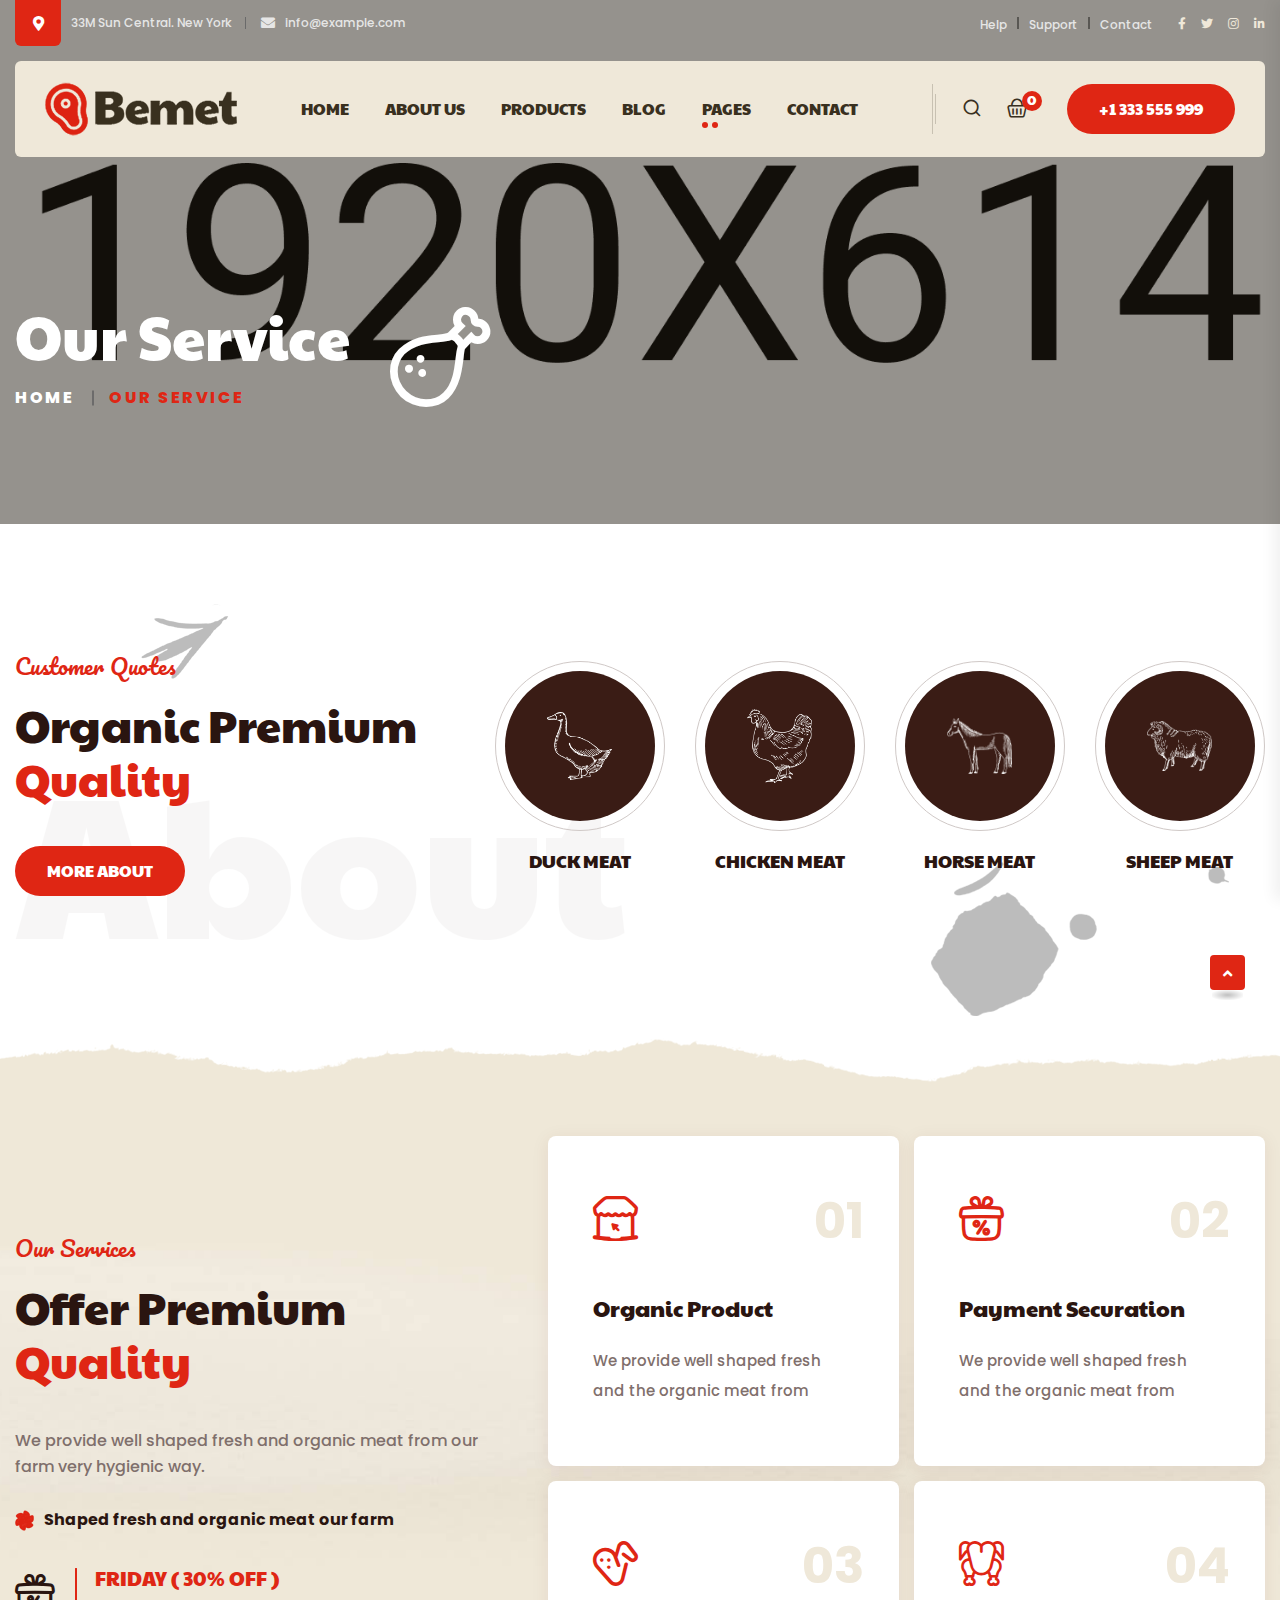
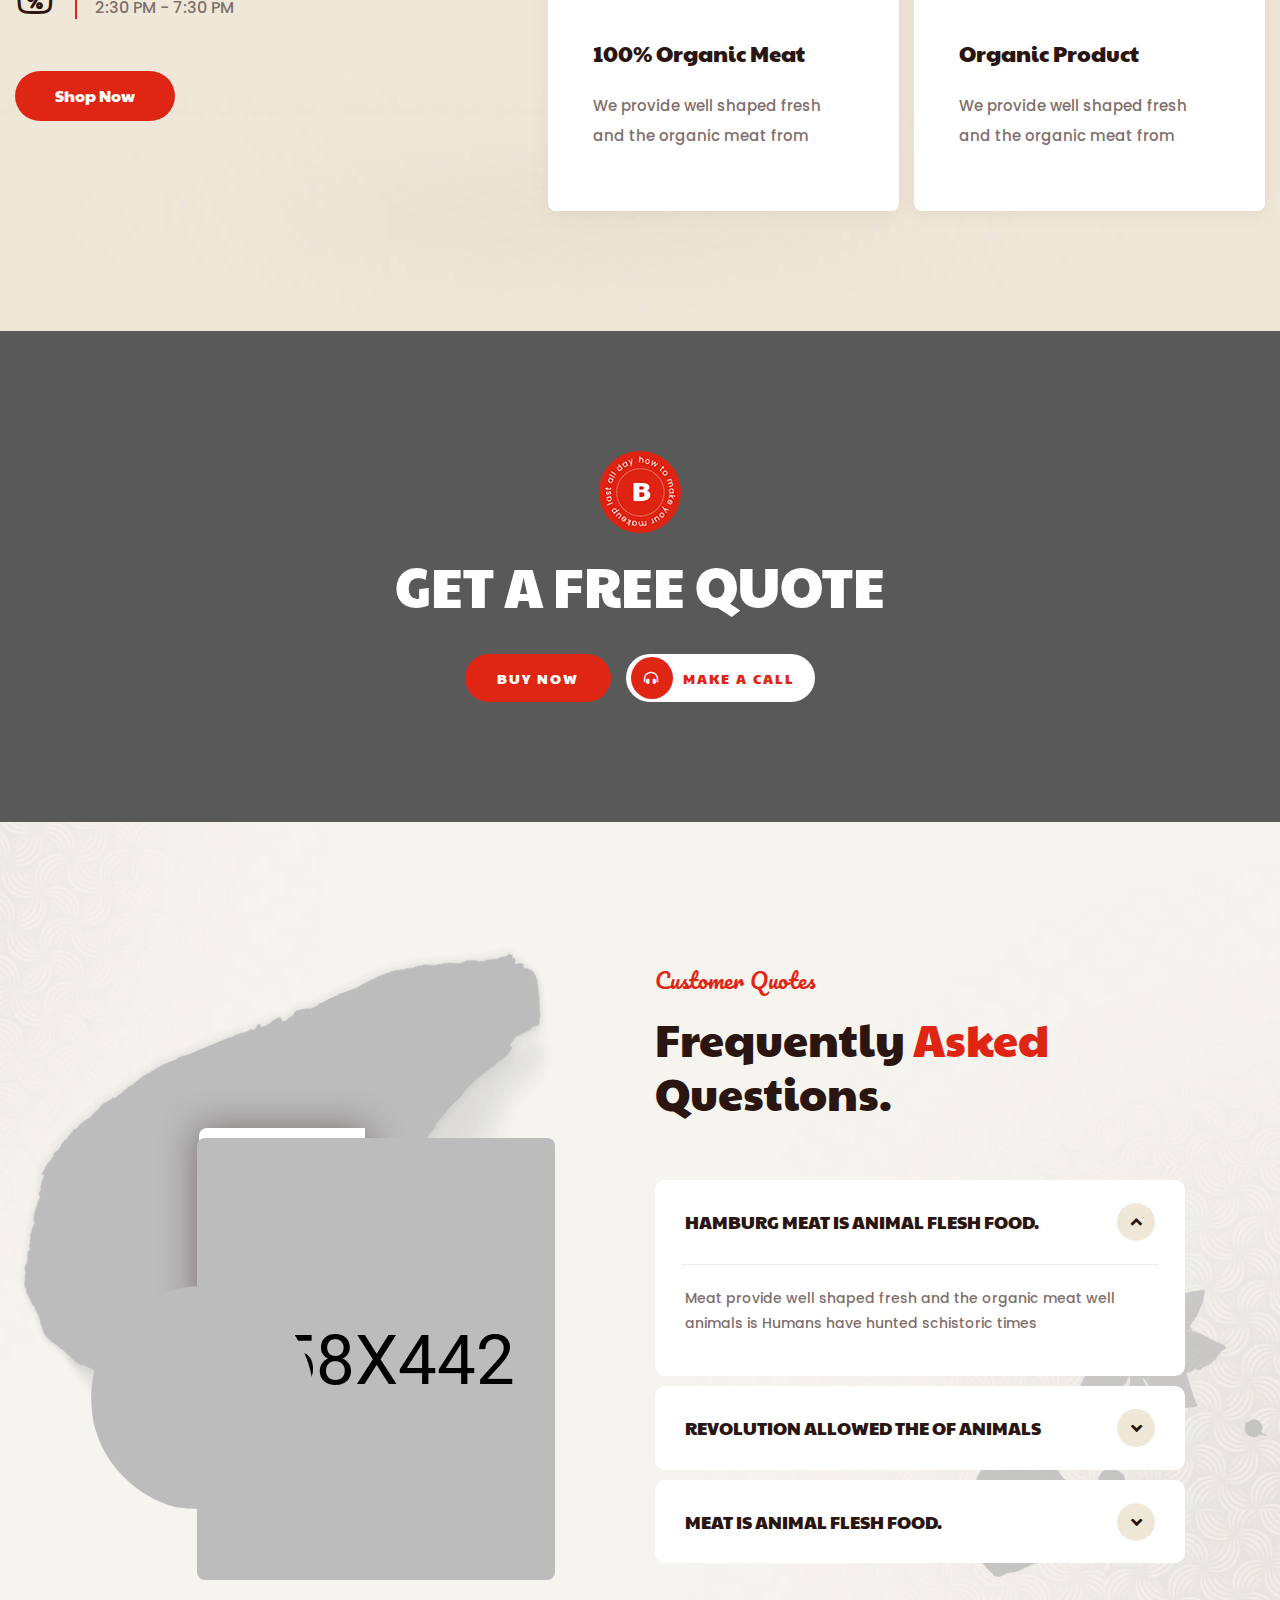
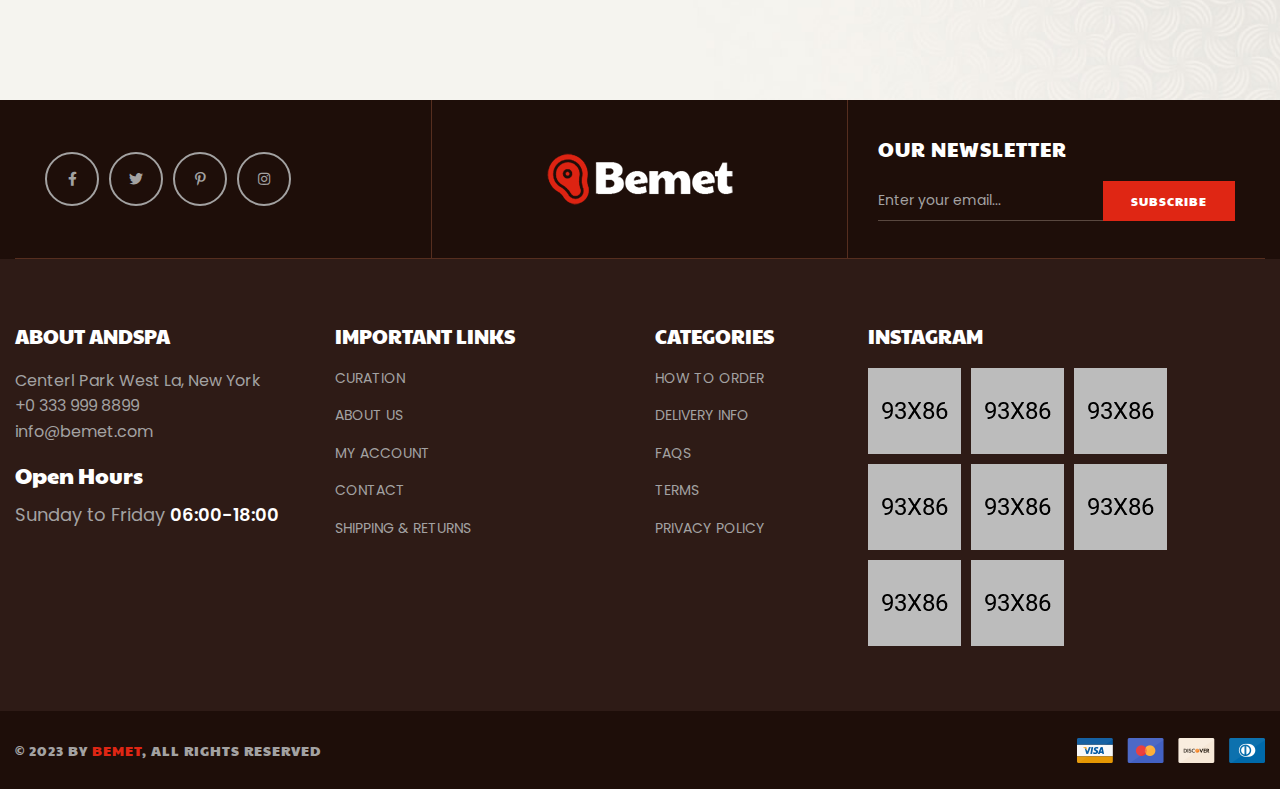
<file: services.html>
<!doctype html>
<html class="no-js" lang="en">
    <head>
        <meta charset="utf-8">
        <meta http-equiv="x-ua-compatible" content="ie=edge">
        <title>Bemet - Butcher & Meat Shop HTML Template</title>
        <meta name="description" content="Bemet - Butcher & Meat Shop HTML Template">
        <meta name="viewport" content="width=device-width, initial-scale=1">

		<link rel="shortcut icon" type="image/x-icon" href="assets/img/favicon.png">
        <!-- Place favicon.ico in the root directory -->

        <!-- CSS here -->
        <link rel="stylesheet" href="assets/css/bootstrap.min.css">
        <link rel="stylesheet" href="assets/css/animate.min.css">
        <link rel="stylesheet" href="assets/css/magnific-popup.css">
        <link rel="stylesheet" href="assets/css/fontawesome-all.min.css">
        <link rel="stylesheet" href="assets/css/flaticon.css">
        <link rel="stylesheet" href="assets/css/odometer.css">
        <link rel="stylesheet" href="assets/css/jquery-ui.css">
        <link rel="stylesheet" href="assets/css/slick.css">
        <link rel="stylesheet" href="assets/css/default.css">
        <link rel="stylesheet" href="assets/css/style.css">
        <link rel="stylesheet" href="assets/css/responsive.css">
    </head>
    <body>

        <!-- preloader -->
        <div id="preloader">
            <div id="loading-center">
                <div class="loader">
                    <div class="loader-outter"></div>
                    <div class="loader-inner"></div>
                </div>
            </div>
        </div>
        <!-- preloader-end -->

		<!-- Scroll-top -->
        <button class="scroll-top scroll-to-target" data-target="html">
            <i class="fas fa-angle-up"></i>
        </button>
        <!-- Scroll-top-end-->

        <!-- header-area -->
        <header class="transparent-header">
            <div class="header-top-wrap">
                <div class="container custom-container">
                    <div class="row align-items-center">
                        <div class="col-lg-6 col-md-8">
                            <div class="header-top-left">
                                <ul class="list-wrap">
                                    <li class="header-location">
                                        <i class="fas fa-map-marker-alt"></i>
                                        33M Sun Central. New York
                                    </li>
                                    <li>
                                        <i class="fas fa-envelope"></i>
                                        <a href="mailto:info@example.com">info@example.com</a>
                                    </li>
                                </ul>
                            </div>
                        </div>
                        <div class="col-lg-6 col-md-4">
                            <div class="header-top-right">
                                <div class="header-top-menu">
                                    <ul class="list-wrap">
                                        <li><a href="contact.html">Help</a></li>
                                        <li><a href="contact.html">Support</a></li>
                                        <li><a href="contact.html">Contact</a></li>
                                    </ul>
                                </div>
                                <div class="header-top-social">
                                    <ul class="list-wrap">
                                        <li><a href="#"><i class="fab fa-facebook-f"></i></a></li>
                                        <li><a href="#"><i class="fab fa-twitter"></i></a></li>
                                        <li><a href="#"><i class="fab fa-instagram"></i></a></li>
                                        <li><a href="#"><i class="fab fa-linkedin-in"></i></a></li>
                                    </ul>
                                </div>
                            </div>
                        </div>
                    </div>
                </div>
            </div>
            <div id="sticky-header" class="menu-area">
                <div class="container custom-container">
                    <div class="row">
                        <div class="col-12">
                            <div class="menu-wrap">
                                <div class="mobile-nav-toggler"><i class="fas fa-bars"></i></div>
                                <nav class="menu-nav">
                                    <div class="logo">
                                        <a href="index.html"><img src="assets/img/logo/logo.png" alt="Logo"></a>
                                    </div>
                                    <div class="navbar-wrap main-menu d-none d-lg-flex">
                                        <ul class="navigation">
                                            <li class="menu-item-has-children"><a href="#">Home</a>
                                                <ul class="sub-menu">
                                                    <li><a href="index.html">Home One</a></li>
                                                    <li><a href="index.html">Home Two</a></li>
                                                    <li><a href="index-3.html">Home Three</a></li>
                                                </ul>
                                            </li>
                                            <li><a href="about.html">ABOUT US</a></li>
                                            <li class="menu-item-has-children"><a href="#">PRODUCTS</a>
                                                <ul class="sub-menu">
                                                    <li><a href="shop.html">Shop One</a></li>
                                                    <li><a href="shop-2.html">Shop Two</a></li>
                                                    <li><a href="shop-details.html">Shop Details</a></li>
                                                </ul>
                                            </li>
                                            <li class="menu-item-has-children"><a href="#">BLOG</a>
                                                <ul class="sub-menu">
                                                    <li><a href="blog.html">Our Blog</a></li>
                                                    <li><a href="blog-details.html">Blog Details</a></li>
                                                </ul>
                                            </li>
                                            <li class="active menu-item-has-children"><a href="#">PAGES</a>
                                                <ul class="sub-menu">
                                                    <li class="active"><a href="services.html">Services Page</a></li>
                                                    <li><a href="services-details.html">Services Details</a></li>
                                                    <li><a href="team-details.html">Team Details</a></li>
                                                </ul>
                                            </li>
                                            <li><a href="contact.html">Contact</a></li>
                                        </ul>
                                    </div>
                                    <div class="header-action d-none d-md-block">
                                        <ul class="list-wrap">
                                            <li class="header-search">
                                                <a href="#"><i class="flaticon-search"></i></a>
                                            </li>
                                            <li class="header-shop-cart">
                                                <a href="#">
                                                    <i class="flaticon-shopping-basket"></i>
                                                    <span>0</span>
                                                </a>
                                            </li>
                                            <li class="header-btn"><a href="tel:0123456789" class="btn">+1 333 555 999</a></li>
                                        </ul>
                                    </div>
                                </nav>
                            </div>

                            <!-- Mobile Menu  -->
                            <div class="mobile-menu">
                                <nav class="menu-box">
                                    <div class="close-btn"><i class="fas fa-times"></i></div>
                                    <div class="nav-logo">
                                        <a href="index.html"><img src="assets/img/logo/logo.png" alt="Logo"></a>
                                    </div>
                                    <div class="menu-outer">
                                        <!--Here Menu Will Come Automatically Via Javascript / Same Menu as in Header-->
                                    </div>
                                    <div class="social-links">
                                        <ul class="clearfix list-wrap">
                                            <li><a href="#"><i class="fab fa-facebook-f"></i></a></li>
                                            <li><a href="#"><i class="fab fa-twitter"></i></a></li>
                                            <li><a href="#"><i class="fab fa-instagram"></i></a></li>
                                            <li><a href="#"><i class="fab fa-linkedin-in"></i></a></li>
                                            <li><a href="#"><i class="fab fa-youtube"></i></a></li>
                                        </ul>
                                    </div>
                                </nav>
                            </div>
                            <div class="menu-backdrop"></div>
                            <!-- End Mobile Menu -->

                        </div>
                    </div>
                </div>
            </div>

            <!-- header-search -->
            <div class="search-popup-wrap" tabindex="-1" role="dialog" aria-hidden="true">
                <div class="search-wrap text-center">
                    <div class="container">
                        <div class="row">
                            <div class="col-12">
                                <div class="search-form">
                                    <form action="#">
                                        <input type="text" placeholder="Enter your keyword...">
                                        <button class="search-btn"><i class="flaticon-search"></i></button>
                                    </form>
                                </div>
                            </div>
                        </div>
                    </div>
                </div>
            </div>
            <div class="search-backdrop"></div>
            <!-- header-search-end -->

        </header>
        <!-- header-area-end -->


        <!-- main-area -->
        <main>

            <!-- breadcrumb-area -->
            <section class="breadcrumb-area tg-motion-effects breadcrumb-bg" data-background="assets/img/bg/breadcrumb_bg.jpg">
                <div class="container">
                    <div class="row">
                        <div class="col-lg-12">
                            <div class="breadcrumb-content">
                                <h2 class="title">Our Service</h2>
                                <nav aria-label="breadcrumb">
                                    <ol class="breadcrumb">
                                        <li class="breadcrumb-item"><a href="index.html">Home</a></li>
                                        <li class="breadcrumb-item active" aria-current="page">Our Service</li>
                                    </ol>
                                </nav>
                            </div>
                        </div>
                    </div>
                </div>
            </section>
            <!-- breadcrumb-area-end -->

            <!-- about-area -->
            <section class="about-area tg-motion-effects">
                <div class="container">
                    <div class="about-inner-wrap">
                        <div class="row align-items-center">
                            <div class="col-36">
                                <div class="about-content">
                                    <div class="section-title mb-40">
                                        <span class="sub-title">Customer Quotes</span>
                                        <h2 class="title">Organic Premium <span>Quality</span></h2>
                                    </div>
                                    <a href="about.html" class="btn">More About</a>
                                    <div class="overly-content">
                                        <h2 class="title">About</h2>
                                    </div>
                                </div>
                            </div>
                            <div class="col-64">
                                <div class="about-cat-list">
                                    <ul class="list-wrap">
                                        <li>
                                            <a href="shop.html">
                                                <div class="icon">
                                                    <img src="assets/img/icons/cat_icon01.png" alt="">
                                                </div>
                                                duck meat
                                            </a>
                                        </li>
                                        <li>
                                            <a href="shop.html">
                                                <div class="icon">
                                                    <img src="assets/img/icons/cat_icon02.png" alt="">
                                                </div>
                                                chicken meat
                                            </a>
                                        </li>
                                        <li>
                                            <a href="shop.html">
                                                <div class="icon">
                                                    <img src="assets/img/icons/cat_icon03.png" alt="">
                                                </div>
                                                horse meat
                                            </a>
                                        </li>
                                        <li>
                                            <a href="shop.html">
                                                <div class="icon">
                                                    <img src="assets/img/icons/cat_icon04.png" alt="">
                                                </div>
                                                sheep meat
                                            </a>
                                        </li>
                                    </ul>
                                </div>
                            </div>
                        </div>
                    </div>
                </div>
                <div class="about-shape-wrap">
                    <img src="assets/img/images/about_shape01.png" alt="" class="tg-motion-effects1">
                    <img src="assets/img/images/about_shape02.png" alt="" class="tg-motion-effects3">
                </div>
            </section>
            <!-- about-area-end -->

            <!-- services-area -->
            <section class="services-area services-bg" data-background="assets/img/bg/services_bg.jpg">
                <div class="choose-bg-shape services-shape" data-background="assets/img/images/choose_bg_shape.png"></div>
                <div class="container">
                    <div class="row align-items-center">
                        <div class="col-lg-7 order-0 order-lg-2">
                            <div class="services-item-wrap">
                                <ul class="list-wrap">
                                    <li>
                                        <div class="services-item">
                                            <div class="icon">
                                                <i class="flaticon-online-shop"></i>
                                            </div>
                                            <div class="content">
                                                <h4 class="title"><a href="services-details.html">Organic Product</a></h4>
                                                <p>We provide well shaped fresh and the organic meat from</p>
                                                <span class="number">01</span>
                                            </div>
                                        </div>
                                    </li>
                                    <li>
                                        <div class="services-item">
                                            <div class="icon">
                                                <i class="flaticon-gift-1"></i>
                                            </div>
                                            <div class="content">
                                                <h4 class="title"><a href="services-details.html">Payment Securation</a></h4>
                                                <p>We provide well shaped fresh and the organic meat from</p>
                                                <span class="number">02</span>
                                            </div>
                                        </div>
                                    </li>
                                    <li>
                                        <div class="services-item">
                                            <div class="icon">
                                                <i class="flaticon-chicken-wings"></i>
                                            </div>
                                            <div class="content">
                                                <h4 class="title"><a href="services-details.html">100% Organic Meat</a></h4>
                                                <p>We provide well shaped fresh and the organic meat from</p>
                                                <span class="number">03</span>
                                            </div>
                                        </div>
                                    </li>
                                    <li>
                                        <div class="services-item">
                                            <div class="icon">
                                                <i class="flaticon-chicken"></i>
                                            </div>
                                            <div class="content">
                                                <h4 class="title"><a href="services-details.html">Organic Product</a></h4>
                                                <p>We provide well shaped fresh and the organic meat from</p>
                                                <span class="number">04</span>
                                            </div>
                                        </div>
                                    </li>
                                </ul>
                            </div>
                        </div>
                        <div class="col-lg-5">
                            <div class="services-content">
                                <div class="section-title mb-40">
                                    <span class="sub-title">Our Services</span>
                                    <h2 class="title">Offer Premium <span>Quality</span></h2>
                                </div>
                                <p>We provide well shaped fresh and organic meat from our farm very hygienic way.</p>
                                <span><img src="assets/img/icons/about_icon.png" alt="">Shaped fresh and organic meat our farm</span>
                                <div class="services-info">
                                    <div class="icon">
                                        <i class="flaticon-gift-1"></i>
                                    </div>
                                    <div class="content">
                                        <h4 class="title">Friday ( 30% Off )</h4>
                                        <span>2:30 PM - 7:30 PM</span>
                                    </div>
                                </div>
                                <a href="shop.html" class="btn btn-two">Shop Now</a>
                            </div>
                        </div>
                    </div>
                </div>
            </section>
            <!-- services-area-end -->

            <!-- cta-area -->
            <section class="cta-area position-relative">
                <div class="cta-bg" data-background="assets/img/bg/cta_bg.jpg"></div>
                <div class="container">
                    <div class="row justify-content-center">
                        <div class="col-lg-8">
                            <div class="cta-content">
                                <img src="assets/img/icons/cta_icon.png" alt="">
                                <h2 class="title">Get a Free Quote</h2>
                                <div class="cta-bottom">
                                    <a href="shop.html" class="btn">buy now</a>
                                    <a href="tel:0123456789" class="btn call-btn"><i class="fas fa-headphones-alt"></i>make a call</a>
                                </div>
                            </div>
                        </div>
                    </div>
                </div>
            </section>
            <!-- cta-area-end -->

            <!-- faq-area -->
            <section class="faq-area tg-motion-effects faq-bg" data-background="assets/img/bg/faq_bg.jpg">
                <div class="container">
                    <div class="row align-items-center justify-content-center">
                        <div class="col-lg-6 col-md-10">
                            <div class="faq-img-wrap">
                                <img src="assets/img/images/faq_img01.png" alt="">
                                <img src="assets/img/images/faq_img02.png" alt="">
                                <img src="assets/img/images/faq_img03.png" alt="">
                            </div>
                        </div>
                        <div class="col-lg-6">
                            <div class="faq-content">
                                <div class="section-title mb-60">
                                    <span class="sub-title">Customer Quotes</span>
                                    <h2 class="title">Frequently <span>Asked</span> Questions.</h2>
                                </div>
                                <div class="faq-wrap">
                                    <div class="accordion" id="accordionExample">
                                        <div class="accordion-item">
                                            <h2 class="accordion-header">
                                                <button class="accordion-button" type="button" data-bs-toggle="collapse" data-bs-target="#collapseOne" aria-expanded="true" aria-controls="collapseOne">
                                                    hamburg Meat is animal flesh food.
                                                </button>
                                            </h2>
                                            <div id="collapseOne" class="accordion-collapse collapse show" data-bs-parent="#accordionExample">
                                                <div class="accordion-body">
                                                    <p>Meat provide well shaped fresh and the organic meat well animals is Humans have hunted schistoric times</p>
                                                </div>
                                            </div>
                                        </div>
                                        <div class="accordion-item">
                                            <h2 class="accordion-header">
                                                <button class="accordion-button collapsed" type="button" data-bs-toggle="collapse" data-bs-target="#collapseTwo" aria-expanded="false" aria-controls="collapseTwo">
                                                    Revolution allowed the of animals
                                                </button>
                                            </h2>
                                            <div id="collapseTwo" class="accordion-collapse collapse" data-bs-parent="#accordionExample">
                                                <div class="accordion-body">
                                                    <p>Meat provide well shaped fresh and the organic meat well animals is Humans have hunted schistoric times</p>
                                                </div>
                                            </div>
                                        </div>
                                        <div class="accordion-item">
                                            <h2 class="accordion-header">
                                                <button class="accordion-button collapsed" type="button" data-bs-toggle="collapse" data-bs-target="#collapseThree" aria-expanded="false" aria-controls="collapseThree">
                                                    Meat is animal flesh food.
                                                </button>
                                            </h2>
                                            <div id="collapseThree" class="accordion-collapse collapse" data-bs-parent="#accordionExample">
                                                <div class="accordion-body">
                                                    <p>Meat provide well shaped fresh and the organic meat well animals is Humans have hunted schistoric times</p>
                                                </div>
                                            </div>
                                        </div>
                                    </div>
                                </div>
                            </div>
                        </div>
                    </div>
                </div>
                <div class="faq-shape-wrap">
                    <img src="assets/img/images/faq_shape01.png" alt="" class="tg-motion-effects3">
                    <img src="assets/img/images/faq_shape02.png" alt="" class="tg-motion-effects2">
                </div>
            </section>
            <!-- faq-area-end -->

        </main>
        <!-- main-area-end -->

        <!-- footer-area -->
        <footer>
            <div class="footer-area">
                <div class="footer-logo-area">
                    <div class="container">
                        <div class="footer-logo-wrap">
                            <ul class="list-wrap">
                                <li class="order-0 order-lg-2">
                                    <div class="footer-logo">
                                        <a href="index.html"><img src="assets/img/logo/w_logo.png" alt=""></a>
                                    </div>
                                </li>
                                <li>
                                    <div class="footer-social">
                                        <ul class="list-wrap">
                                            <li><a href="#"><i class="fab fa-facebook-f"></i></a></li>
                                            <li><a href="#"><i class="fab fa-twitter"></i></a></li>
                                            <li><a href="#"><i class="fab fa-pinterest-p"></i></a></li>
                                            <li><a href="#"><i class="fab fa-instagram"></i></a></li>
                                        </ul>
                                    </div>
                                </li>
                                <li class="order-lg-3">
                                    <div class="footer-newsletter">
                                        <h4 class="title">Our Newsletter</h4>
                                        <form action="#">
                                            <input type="email" placeholder="Enter your email...">
                                            <button type="submit">subscribe</button>
                                        </form>
                                    </div>
                                </li>
                            </ul>
                        </div>
                    </div>
                </div>
                <div class="footer-top">
                    <div class="container">
                        <div class="row">
                            <div class="col-lg-3 col-md-6 col-sm-6">
                                <div class="footer-widget">
                                    <h4 class="fw-title">about andspa</h4>
                                    <div class="footer-contact">
                                        <ul class="list-wrap">
                                            <li>Centerl Park West La, New York</li>
                                            <li><a href="tel:0123456789">+0 333 999 8899</a></li>
                                            <li><a href="mailto:info@bemet.com">info@bemet.com</a></li>
                                        </ul>
                                    </div>
                                    <div class="footer-content">
                                        <h4 class="title">Open Hours</h4>
                                        <p>Sunday to Friday <span>06:00-18:00</span></p>
                                    </div>
                                </div>
                            </div>
                            <div class="col-lg-3 col-md-6 col-sm-6">
                                <div class="footer-widget">
                                    <h4 class="fw-title">Important Links</h4>
                                    <div class="footer-link">
                                        <ul class="list-wrap">
                                            <li><a href="contact.html">CURATION</a></li>
                                            <li><a href="about.html">ABOUT US</a></li>
                                            <li><a href="contact.html">MY ACCOUNT</a></li>
                                            <li><a href="contact.html">CONTACT</a></li>
                                            <li><a href="contact.html">SHIPPING & RETURNS</a></li>
                                        </ul>
                                    </div>
                                </div>
                            </div>
                            <div class="col-lg-2 col-md-6 col-sm-4">
                                <div class="footer-widget">
                                    <h4 class="fw-title">CATEGORIES</h4>
                                    <div class="footer-link">
                                        <ul class="list-wrap">
                                            <li><a href="contact.html">How to Order</a></li>
                                            <li><a href="contact.html">Delivery Info</a></li>
                                            <li><a href="contact.html">FAQs</a></li>
                                            <li><a href="contact.html">Terms</a></li>
                                            <li><a href="contact.html">Privacy Policy</a></li>
                                        </ul>
                                    </div>
                                </div>
                            </div>
                            <div class="col-lg-4 col-md-6 col-sm-8">
                                <div class="footer-widget">
                                    <h4 class="fw-title">instagram</h4>
                                    <div class="footer-instagram">
                                        <ul class="list-wrap">
                                            <li><a href="#"><img src="assets/img/images/footer_insta01.jpg" alt=""></a></li>
                                            <li><a href="#"><img src="assets/img/images/footer_insta02.jpg" alt=""></a></li>
                                            <li><a href="#"><img src="assets/img/images/footer_insta03.jpg" alt=""></a></li>
                                            <li><a href="#"><img src="assets/img/images/footer_insta04.jpg" alt=""></a></li>
                                            <li><a href="#"><img src="assets/img/images/footer_insta05.jpg" alt=""></a></li>
                                            <li><a href="#"><img src="assets/img/images/footer_insta06.jpg" alt=""></a></li>
                                            <li><a href="#"><img src="assets/img/images/footer_insta07.jpg" alt=""></a></li>
                                            <li><a href="#"><img src="assets/img/images/footer_insta08.jpg" alt=""></a></li>
                                        </ul>
                                    </div>
                                </div>
                            </div>
                        </div>
                    </div>
                </div>
                <div class="footer-bottom">
                    <div class="container">
                        <div class="row align-items-center">
                            <div class="col-lg-6 col-md-7">
                                <div class="copyright-text">
                                    <p>© 2023 By <a href="index.html">Bemet</a>, All Rights Reserved</p>
                                </div>
                            </div>
                            <div class="col-lg-6 col-md-5">
                                <div class="footer-card text-end">
                                    <img src="assets/img/images/card.png" alt="">
                                </div>
                            </div>
                        </div>
                    </div>
                </div>
            </div>
        </footer>
        <!-- footer-area-end -->

        <!-- JS here -->
        <script src="assets/js/vendor/jquery-3.6.0.min.js"></script>
        <script src="assets/js/bootstrap.min.js"></script>
        <script src="assets/js/imagesloaded.pkgd.min.js"></script>
        <script src="assets/js/jquery.countdown.min.js"></script>
        <script src="assets/js/jquery.magnific-popup.min.js"></script>
        <script src="assets/js/jquery.odometer.min.js"></script>
        <script src="assets/js/jquery.appear.js"></script>
        <script src="assets/js/tween-max.min.js"></script>
        <script src="assets/js/slick.min.js"></script>
        <script src="assets/js/slick-animation.min.js"></script>
        <script src="assets/js/jquery-ui.min.js"></script>
        <script src="assets/js/ajax-form.js"></script>
        <script src="assets/js/wow.min.js"></script>
        <script src="assets/js/main.js"></script>
    </body>
</html>
</file>
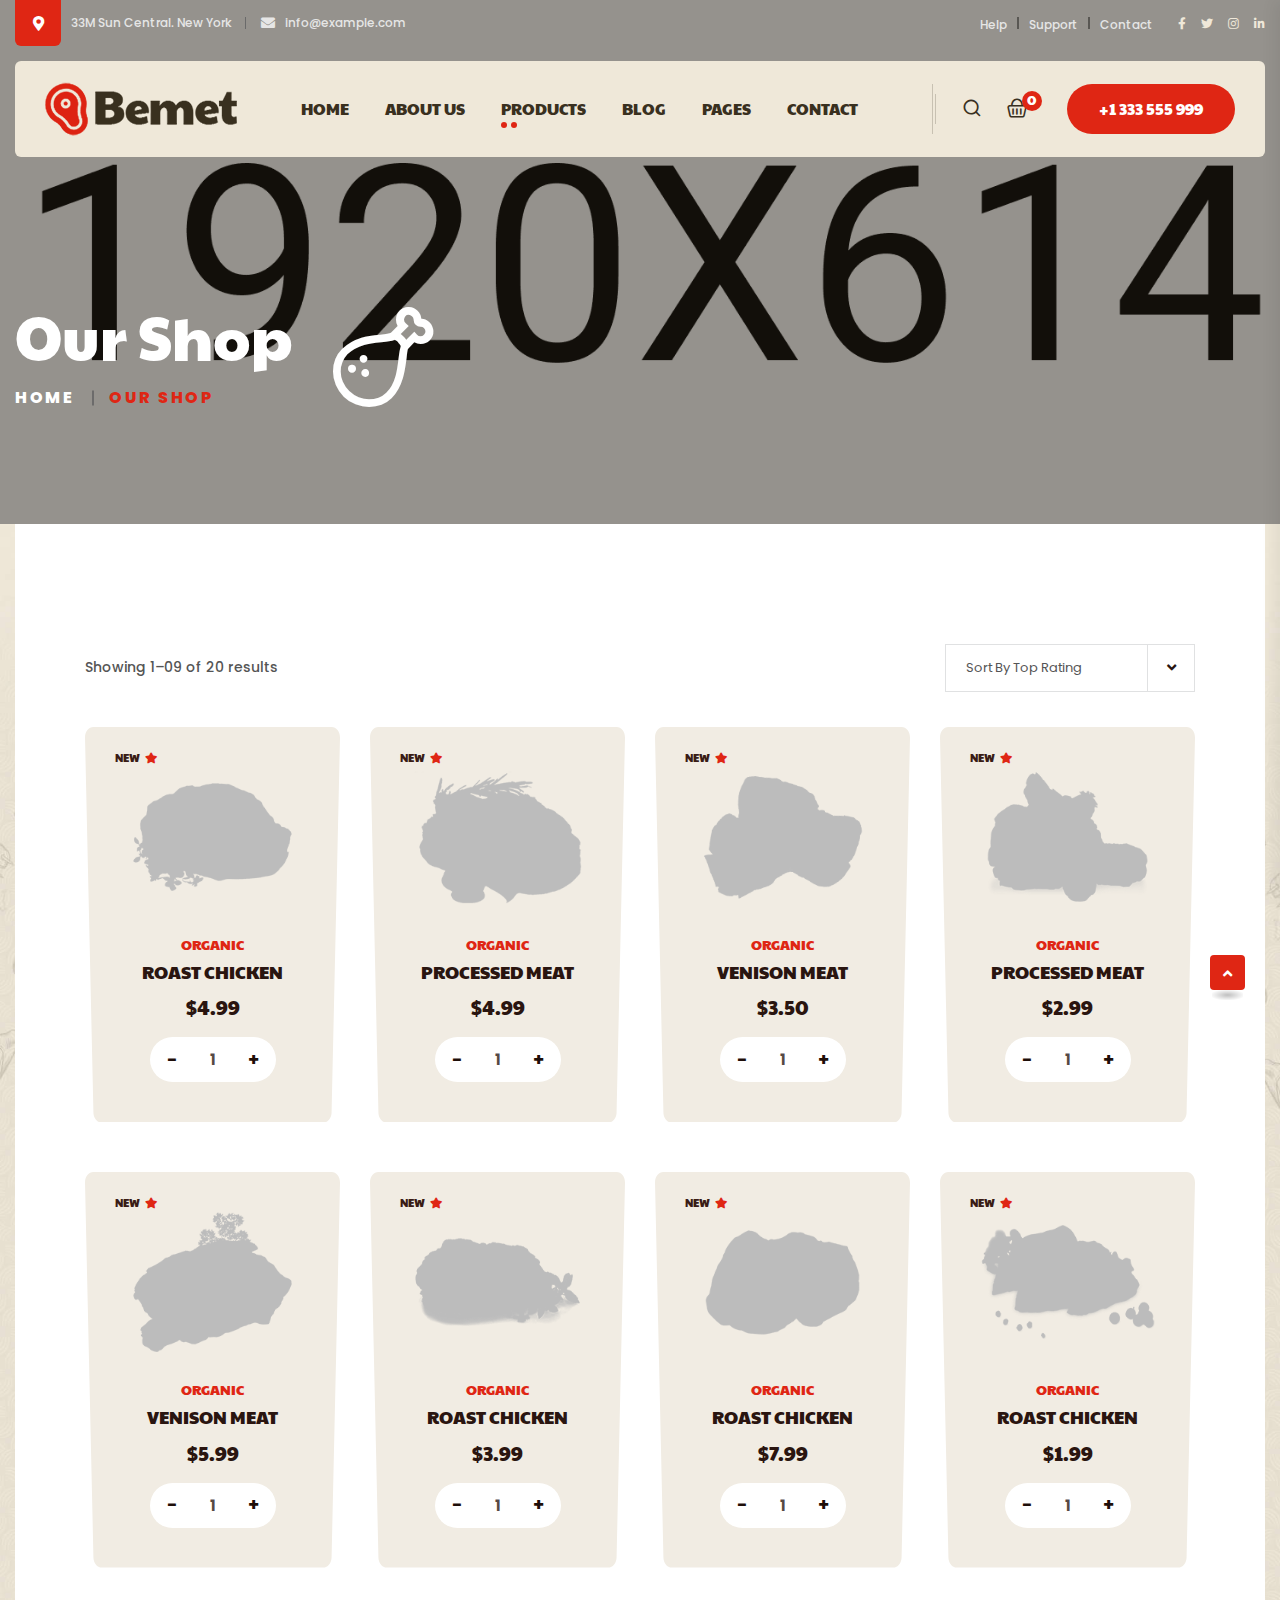
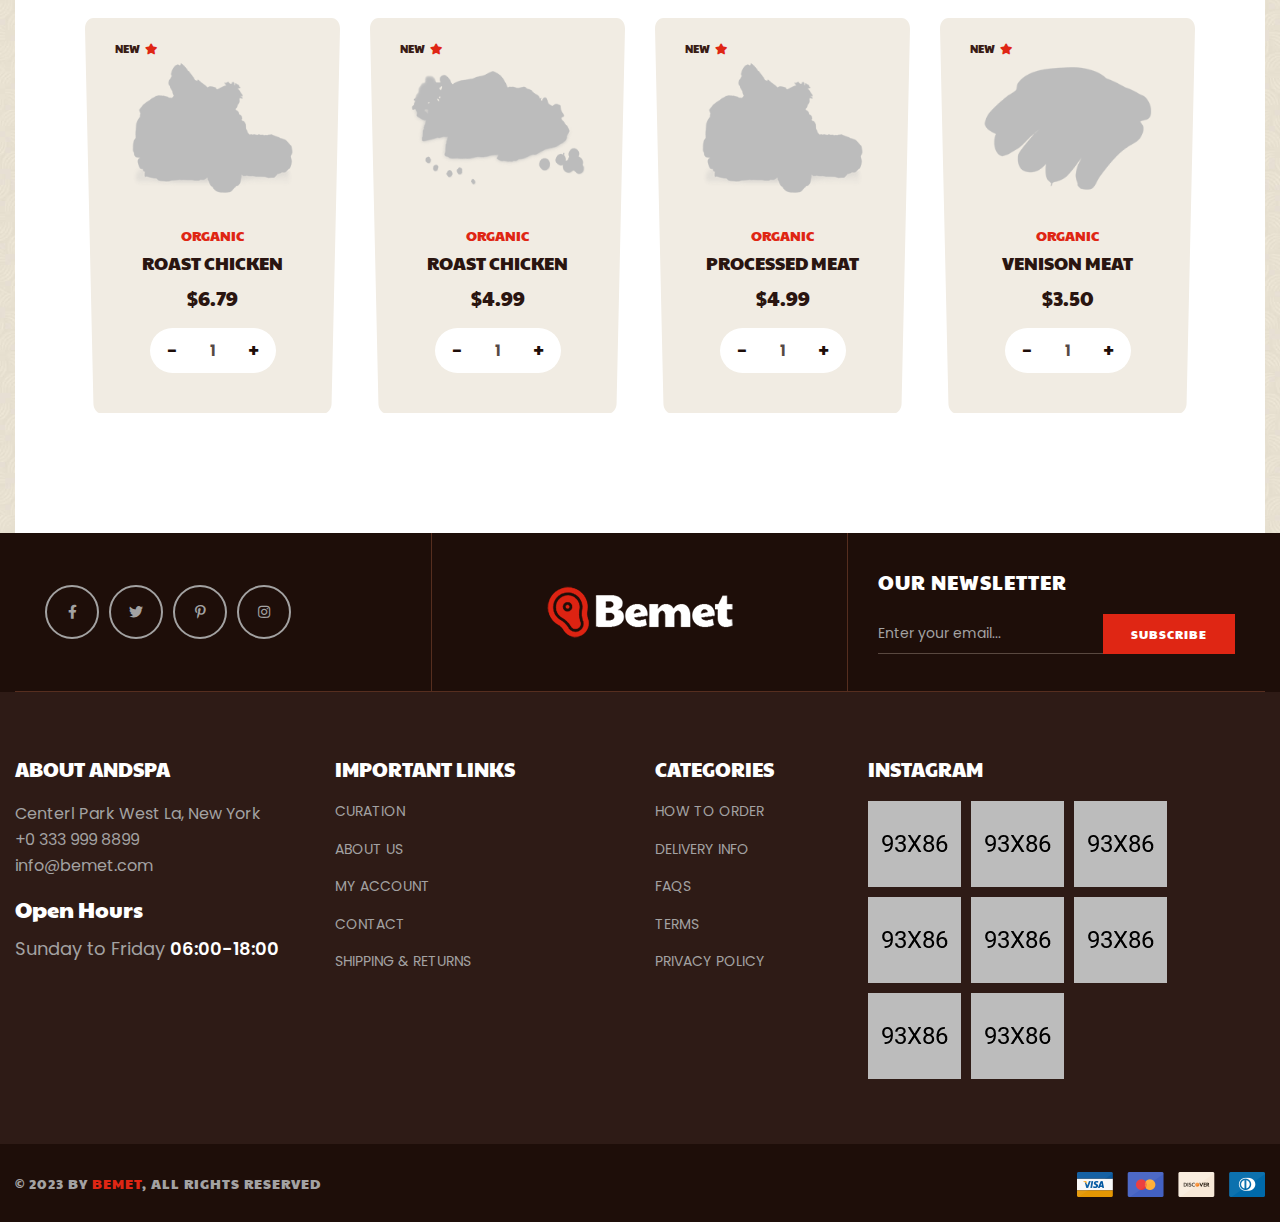
<file: shop-2.html>
<!doctype html>
<html class="no-js" lang="en">
    <head>
        <meta charset="utf-8">
        <meta http-equiv="x-ua-compatible" content="ie=edge">
        <title>Bemet - Butcher & Meat Shop HTML Template</title>
        <meta name="description" content="Bemet - Butcher & Meat Shop HTML Template">
        <meta name="viewport" content="width=device-width, initial-scale=1">

		<link rel="shortcut icon" type="image/x-icon" href="assets/img/favicon.png">
        <!-- Place favicon.ico in the root directory -->

        <!-- CSS here -->
        <link rel="stylesheet" href="assets/css/bootstrap.min.css">
        <link rel="stylesheet" href="assets/css/animate.min.css">
        <link rel="stylesheet" href="assets/css/magnific-popup.css">
        <link rel="stylesheet" href="assets/css/fontawesome-all.min.css">
        <link rel="stylesheet" href="assets/css/flaticon.css">
        <link rel="stylesheet" href="assets/css/odometer.css">
        <link rel="stylesheet" href="assets/css/jquery-ui.css">
        <link rel="stylesheet" href="assets/css/slick.css">
        <link rel="stylesheet" href="assets/css/default.css">
        <link rel="stylesheet" href="assets/css/style.css">
        <link rel="stylesheet" href="assets/css/responsive.css">
    </head>
    <body>

        <!-- preloader -->
        <div id="preloader">
            <div id="loading-center">
                <div class="loader">
                    <div class="loader-outter"></div>
                    <div class="loader-inner"></div>
                </div>
            </div>
        </div>
        <!-- preloader-end -->

		<!-- Scroll-top -->
        <button class="scroll-top scroll-to-target" data-target="html">
            <i class="fas fa-angle-up"></i>
        </button>
        <!-- Scroll-top-end-->

        <!-- header-area -->
        <header class="transparent-header">
            <div class="header-top-wrap">
                <div class="container custom-container">
                    <div class="row align-items-center">
                        <div class="col-lg-6 col-md-8">
                            <div class="header-top-left">
                                <ul class="list-wrap">
                                    <li class="header-location">
                                        <i class="fas fa-map-marker-alt"></i>
                                        33M Sun Central. New York
                                    </li>
                                    <li>
                                        <i class="fas fa-envelope"></i>
                                        <a href="mailto:info@example.com">info@example.com</a>
                                    </li>
                                </ul>
                            </div>
                        </div>
                        <div class="col-lg-6 col-md-4">
                            <div class="header-top-right">
                                <div class="header-top-menu">
                                    <ul class="list-wrap">
                                        <li><a href="contact.html">Help</a></li>
                                        <li><a href="contact.html">Support</a></li>
                                        <li><a href="contact.html">Contact</a></li>
                                    </ul>
                                </div>
                                <div class="header-top-social">
                                    <ul class="list-wrap">
                                        <li><a href="#"><i class="fab fa-facebook-f"></i></a></li>
                                        <li><a href="#"><i class="fab fa-twitter"></i></a></li>
                                        <li><a href="#"><i class="fab fa-instagram"></i></a></li>
                                        <li><a href="#"><i class="fab fa-linkedin-in"></i></a></li>
                                    </ul>
                                </div>
                            </div>
                        </div>
                    </div>
                </div>
            </div>
            <div id="sticky-header" class="menu-area">
                <div class="container custom-container">
                    <div class="row">
                        <div class="col-12">
                            <div class="menu-wrap">
                                <div class="mobile-nav-toggler"><i class="fas fa-bars"></i></div>
                                <nav class="menu-nav">
                                    <div class="logo">
                                        <a href="index.html"><img src="assets/img/logo/logo.png" alt="Logo"></a>
                                    </div>
                                    <div class="navbar-wrap main-menu d-none d-lg-flex">
                                        <ul class="navigation">
                                            <li class="menu-item-has-children"><a href="#">Home</a>
                                                <ul class="sub-menu">
                                                    <li><a href="index.html">Home One</a></li>
                                                    <li><a href="index.html">Home Two</a></li>
                                                    <li><a href="index-3.html">Home Three</a></li>
                                                </ul>
                                            </li>
                                            <li><a href="about.html">ABOUT US</a></li>
                                            <li class="active menu-item-has-children"><a href="#">PRODUCTS</a>
                                                <ul class="sub-menu">
                                                    <li><a href="shop.html">Shop One</a></li>
                                                    <li class="active"><a href="shop-2.html">Shop Two</a></li>
                                                    <li><a href="shop-details.html">Shop Details</a></li>
                                                </ul>
                                            </li>
                                            <li class="menu-item-has-children"><a href="#">BLOG</a>
                                                <ul class="sub-menu">
                                                    <li><a href="blog.html">Our Blog</a></li>
                                                    <li><a href="blog-details.html">Blog Details</a></li>
                                                </ul>
                                            </li>
                                            <li class="menu-item-has-children"><a href="#">PAGES</a>
                                                <ul class="sub-menu">
                                                    <li><a href="services.html">Services Page</a></li>
                                                    <li><a href="services-details.html">Services Details</a></li>
                                                    <li><a href="team-details.html">Team Details</a></li>
                                                </ul>
                                            </li>
                                            <li><a href="contact.html">Contact</a></li>
                                        </ul>
                                    </div>
                                    <div class="header-action d-none d-md-block">
                                        <ul class="list-wrap">
                                            <li class="header-search">
                                                <a href="#"><i class="flaticon-search"></i></a>
                                            </li>
                                            <li class="header-shop-cart">
                                                <a href="#">
                                                    <i class="flaticon-shopping-basket"></i>
                                                    <span>0</span>
                                                </a>
                                            </li>
                                            <li class="header-btn"><a href="tel:0123456789" class="btn">+1 333 555 999</a></li>
                                        </ul>
                                    </div>
                                </nav>
                            </div>

                            <!-- Mobile Menu  -->
                            <div class="mobile-menu">
                                <nav class="menu-box">
                                    <div class="close-btn"><i class="fas fa-times"></i></div>
                                    <div class="nav-logo">
                                        <a href="index.html"><img src="assets/img/logo/logo.png" alt="Logo"></a>
                                    </div>
                                    <div class="menu-outer">
                                        <!--Here Menu Will Come Automatically Via Javascript / Same Menu as in Header-->
                                    </div>
                                    <div class="social-links">
                                        <ul class="clearfix list-wrap">
                                            <li><a href="#"><i class="fab fa-facebook-f"></i></a></li>
                                            <li><a href="#"><i class="fab fa-twitter"></i></a></li>
                                            <li><a href="#"><i class="fab fa-instagram"></i></a></li>
                                            <li><a href="#"><i class="fab fa-linkedin-in"></i></a></li>
                                            <li><a href="#"><i class="fab fa-youtube"></i></a></li>
                                        </ul>
                                    </div>
                                </nav>
                            </div>
                            <div class="menu-backdrop"></div>
                            <!-- End Mobile Menu -->

                        </div>
                    </div>
                </div>
            </div>

            <!-- header-search -->
            <div class="search-popup-wrap" tabindex="-1" role="dialog" aria-hidden="true">
                <div class="search-wrap text-center">
                    <div class="container">
                        <div class="row">
                            <div class="col-12">
                                <div class="search-form">
                                    <form action="#">
                                        <input type="text" placeholder="Enter your keyword...">
                                        <button class="search-btn"><i class="flaticon-search"></i></button>
                                    </form>
                                </div>
                            </div>
                        </div>
                    </div>
                </div>
            </div>
            <div class="search-backdrop"></div>
            <!-- header-search-end -->

        </header>
        <!-- header-area-end -->


        <!-- main-area -->
        <main>

            <!-- breadcrumb-area -->
            <section class="breadcrumb-area tg-motion-effects breadcrumb-bg" data-background="assets/img/bg/breadcrumb_bg.jpg">
                <div class="container">
                    <div class="row">
                        <div class="col-lg-12">
                            <div class="breadcrumb-content">
                                <h2 class="title">Our Shop</h2>
                                <nav aria-label="breadcrumb">
                                    <ol class="breadcrumb">
                                        <li class="breadcrumb-item"><a href="index.html">Home</a></li>
                                        <li class="breadcrumb-item active" aria-current="page">Our Shop</li>
                                    </ol>
                                </nav>
                            </div>
                        </div>
                    </div>
                </div>
            </section>
            <!-- breadcrumb-area-end -->

            <!-- shop-area -->
            <section class="shop-area shop-bg" data-background="assets/img/bg/shop_bg.jpg">
                <div class="container custom-container-five">
                    <div class="shop-inner-wrap">
                        <div class="row">
                            <div class="col-lg-12">
                                <div class="shop-top-wrap">
                                    <div class="row align-items-center">
                                        <div class="col-md-6">
                                            <div class="shop-showing-result">
                                                <p>Showing 1–09 of 20 results</p>
                                            </div>
                                        </div>
                                        <div class="col-md-6">
                                            <div class="shop-ordering">
                                                <select name="orderby" class="orderby">
                                                    <option value="Default sorting">Sort by Top Rating</option>
                                                    <option value="Sort by popularity">Sort by popularity</option>
                                                    <option value="Sort by average rating">Sort by average rating</option>
                                                    <option value="Sort by latest">Sort by latest</option>
                                                    <option value="Sort by latest">Sort by latest</option>
                                                </select>
                                            </div>
                                        </div>
                                    </div>
                                </div>
                                <div class="shop-item-wrap">
                                    <div class="row justify-content-center">
                                        <div class="col-xl-3 col-lg-4 col-md-6">
                                            <div class="product-item-three inner-product-item">
                                                <div class="product-thumb-three">
                                                    <a href="shop-details.html"><img src="assets/img/product/inner_product01.png" alt=""></a>
                                                    <span class="batch">New<i class="fas fa-star"></i></span>
                                                </div>
                                                <div class="product-content-three">
                                                    <a href="shop.html" class="tag">organic</a>
                                                    <h2 class="title"><a href="shop-details.html">roast chicken</a></h2>
                                                    <h2 class="price">$4.99</h2>
                                                    <div class="product-cart-wrap">
                                                        <form action="#">
                                                            <div class="cart-plus-minus">
                                                                <input type="text" value="1">
                                                            </div>
                                                        </form>
                                                    </div>
                                                </div>
                                                <div class="product-shape-two">
                                                    <svg xmlns="http://www.w3.org/2000/svg" viewBox="0 0 303 445" preserveAspectRatio="none">
                                                        <path d="M319,3802H602c5.523,0,10,5.24,10,11.71l-10,421.58c0,6.47-4.477,11.71-10,11.71H329c-5.523,0-10-5.24-10-11.71l-10-421.58C309,3807.24,313.477,3802,319,3802Z" transform="translate(-309 -3802)" />
                                                    </svg>
                                                </div>
                                            </div>
                                        </div>
                                        <div class="col-xl-3 col-lg-4 col-md-6">
                                            <div class="product-item-three inner-product-item">
                                                <div class="product-thumb-three">
                                                    <a href="shop-details.html"><img src="assets/img/product/inner_product02.png" alt=""></a>
                                                    <span class="batch">New<i class="fas fa-star"></i></span>
                                                </div>
                                                <div class="product-content-three">
                                                    <a href="shop.html" class="tag">organic</a>
                                                    <h2 class="title"><a href="shop-details.html">processed meat</a></h2>
                                                    <h2 class="price">$4.99</h2>
                                                    <div class="product-cart-wrap">
                                                        <form action="#">
                                                            <div class="cart-plus-minus">
                                                                <input type="text" value="1">
                                                            </div>
                                                        </form>
                                                    </div>
                                                </div>
                                                <div class="product-shape-two">
                                                    <svg xmlns="http://www.w3.org/2000/svg" viewBox="0 0 303 445" preserveAspectRatio="none">
                                                        <path d="M319,3802H602c5.523,0,10,5.24,10,11.71l-10,421.58c0,6.47-4.477,11.71-10,11.71H329c-5.523,0-10-5.24-10-11.71l-10-421.58C309,3807.24,313.477,3802,319,3802Z" transform="translate(-309 -3802)" />
                                                    </svg>
                                                </div>
                                            </div>
                                        </div>
                                        <div class="col-xl-3 col-lg-4 col-md-6">
                                            <div class="product-item-three inner-product-item">
                                                <div class="product-thumb-three">
                                                    <a href="shop-details.html"><img src="assets/img/product/inner_product03.png" alt=""></a>
                                                    <span class="batch">New<i class="fas fa-star"></i></span>
                                                </div>
                                                <div class="product-content-three">
                                                    <a href="shop.html" class="tag">organic</a>
                                                    <h2 class="title"><a href="shop-details.html">Venison meat</a></h2>
                                                    <h2 class="price">$3.50</h2>
                                                    <div class="product-cart-wrap">
                                                        <form action="#">
                                                            <div class="cart-plus-minus">
                                                                <input type="text" value="1">
                                                            </div>
                                                        </form>
                                                    </div>
                                                </div>
                                                <div class="product-shape-two">
                                                    <svg xmlns="http://www.w3.org/2000/svg" viewBox="0 0 303 445" preserveAspectRatio="none">
                                                        <path d="M319,3802H602c5.523,0,10,5.24,10,11.71l-10,421.58c0,6.47-4.477,11.71-10,11.71H329c-5.523,0-10-5.24-10-11.71l-10-421.58C309,3807.24,313.477,3802,319,3802Z" transform="translate(-309 -3802)" />
                                                    </svg>
                                                </div>
                                            </div>
                                        </div>
                                        <div class="col-xl-3 col-lg-4 col-md-6">
                                            <div class="product-item-three inner-product-item">
                                                <div class="product-thumb-three">
                                                    <a href="shop-details.html"><img src="assets/img/product/inner_product04.png" alt=""></a>
                                                    <span class="batch">New<i class="fas fa-star"></i></span>
                                                </div>
                                                <div class="product-content-three">
                                                    <a href="shop.html" class="tag">organic</a>
                                                    <h2 class="title"><a href="shop-details.html">processed meat</a></h2>
                                                    <h2 class="price">$2.99</h2>
                                                    <div class="product-cart-wrap">
                                                        <form action="#">
                                                            <div class="cart-plus-minus">
                                                                <input type="text" value="1">
                                                            </div>
                                                        </form>
                                                    </div>
                                                </div>
                                                <div class="product-shape-two">
                                                    <svg xmlns="http://www.w3.org/2000/svg" viewBox="0 0 303 445" preserveAspectRatio="none">
                                                        <path d="M319,3802H602c5.523,0,10,5.24,10,11.71l-10,421.58c0,6.47-4.477,11.71-10,11.71H329c-5.523,0-10-5.24-10-11.71l-10-421.58C309,3807.24,313.477,3802,319,3802Z" transform="translate(-309 -3802)" />
                                                    </svg>
                                                </div>
                                            </div>
                                        </div>
                                        <div class="col-xl-3 col-lg-4 col-md-6">
                                            <div class="product-item-three inner-product-item">
                                                <div class="product-thumb-three">
                                                    <a href="shop-details.html"><img src="assets/img/product/inner_product05.png" alt=""></a>
                                                    <span class="batch">New<i class="fas fa-star"></i></span>
                                                </div>
                                                <div class="product-content-three">
                                                    <a href="shop.html" class="tag">organic</a>
                                                    <h2 class="title"><a href="shop-details.html">Venison meat</a></h2>
                                                    <h2 class="price">$5.99</h2>
                                                    <div class="product-cart-wrap">
                                                        <form action="#">
                                                            <div class="cart-plus-minus">
                                                                <input type="text" value="1">
                                                            </div>
                                                        </form>
                                                    </div>
                                                </div>
                                                <div class="product-shape-two">
                                                    <svg xmlns="http://www.w3.org/2000/svg" viewBox="0 0 303 445" preserveAspectRatio="none">
                                                        <path d="M319,3802H602c5.523,0,10,5.24,10,11.71l-10,421.58c0,6.47-4.477,11.71-10,11.71H329c-5.523,0-10-5.24-10-11.71l-10-421.58C309,3807.24,313.477,3802,319,3802Z" transform="translate(-309 -3802)" />
                                                    </svg>
                                                </div>
                                            </div>
                                        </div>
                                        <div class="col-xl-3 col-lg-4 col-md-6">
                                            <div class="product-item-three inner-product-item">
                                                <div class="product-thumb-three">
                                                    <a href="shop-details.html"><img src="assets/img/product/inner_product06.png" alt=""></a>
                                                    <span class="batch">New<i class="fas fa-star"></i></span>
                                                </div>
                                                <div class="product-content-three">
                                                    <a href="shop.html" class="tag">organic</a>
                                                    <h2 class="title"><a href="shop-details.html">roast chicken</a></h2>
                                                    <h2 class="price">$3.99</h2>
                                                    <div class="product-cart-wrap">
                                                        <form action="#">
                                                            <div class="cart-plus-minus">
                                                                <input type="text" value="1">
                                                            </div>
                                                        </form>
                                                    </div>
                                                </div>
                                                <div class="product-shape-two">
                                                    <svg xmlns="http://www.w3.org/2000/svg" viewBox="0 0 303 445" preserveAspectRatio="none">
                                                        <path d="M319,3802H602c5.523,0,10,5.24,10,11.71l-10,421.58c0,6.47-4.477,11.71-10,11.71H329c-5.523,0-10-5.24-10-11.71l-10-421.58C309,3807.24,313.477,3802,319,3802Z" transform="translate(-309 -3802)" />
                                                    </svg>
                                                </div>
                                            </div>
                                        </div>
                                        <div class="col-xl-3 col-lg-4 col-md-6">
                                            <div class="product-item-three inner-product-item">
                                                <div class="product-thumb-three">
                                                    <a href="shop-details.html"><img src="assets/img/product/inner_product07.png" alt=""></a>
                                                    <span class="batch">New<i class="fas fa-star"></i></span>
                                                </div>
                                                <div class="product-content-three">
                                                    <a href="shop.html" class="tag">organic</a>
                                                    <h2 class="title"><a href="shop-details.html">roast chicken</a></h2>
                                                    <h2 class="price">$7.99</h2>
                                                    <div class="product-cart-wrap">
                                                        <form action="#">
                                                            <div class="cart-plus-minus">
                                                                <input type="text" value="1">
                                                            </div>
                                                        </form>
                                                    </div>
                                                </div>
                                                <div class="product-shape-two">
                                                    <svg xmlns="http://www.w3.org/2000/svg" viewBox="0 0 303 445" preserveAspectRatio="none">
                                                        <path d="M319,3802H602c5.523,0,10,5.24,10,11.71l-10,421.58c0,6.47-4.477,11.71-10,11.71H329c-5.523,0-10-5.24-10-11.71l-10-421.58C309,3807.24,313.477,3802,319,3802Z" transform="translate(-309 -3802)" />
                                                    </svg>
                                                </div>
                                            </div>
                                        </div>
                                        <div class="col-xl-3 col-lg-4 col-md-6">
                                            <div class="product-item-three inner-product-item">
                                                <div class="product-thumb-three">
                                                    <a href="shop-details.html"><img src="assets/img/product/inner_product08.png" alt=""></a>
                                                    <span class="batch">New<i class="fas fa-star"></i></span>
                                                </div>
                                                <div class="product-content-three">
                                                    <a href="shop.html" class="tag">organic</a>
                                                    <h2 class="title"><a href="shop-details.html">roast chicken</a></h2>
                                                    <h2 class="price">$1.99</h2>
                                                    <div class="product-cart-wrap">
                                                        <form action="#">
                                                            <div class="cart-plus-minus">
                                                                <input type="text" value="1">
                                                            </div>
                                                        </form>
                                                    </div>
                                                </div>
                                                <div class="product-shape-two">
                                                    <svg xmlns="http://www.w3.org/2000/svg" viewBox="0 0 303 445" preserveAspectRatio="none">
                                                        <path d="M319,3802H602c5.523,0,10,5.24,10,11.71l-10,421.58c0,6.47-4.477,11.71-10,11.71H329c-5.523,0-10-5.24-10-11.71l-10-421.58C309,3807.24,313.477,3802,319,3802Z" transform="translate(-309 -3802)" />
                                                    </svg>
                                                </div>
                                            </div>
                                        </div>
                                        <div class="col-xl-3 col-lg-4 col-md-6">
                                            <div class="product-item-three inner-product-item">
                                                <div class="product-thumb-three">
                                                    <a href="shop-details.html"><img src="assets/img/product/inner_product09.png" alt=""></a>
                                                    <span class="batch">New<i class="fas fa-star"></i></span>
                                                </div>
                                                <div class="product-content-three">
                                                    <a href="shop.html" class="tag">organic</a>
                                                    <h2 class="title"><a href="shop-details.html">roast chicken</a></h2>
                                                    <h2 class="price">$6.79</h2>
                                                    <div class="product-cart-wrap">
                                                        <form action="#">
                                                            <div class="cart-plus-minus">
                                                                <input type="text" value="1">
                                                            </div>
                                                        </form>
                                                    </div>
                                                </div>
                                                <div class="product-shape-two">
                                                    <svg xmlns="http://www.w3.org/2000/svg" viewBox="0 0 303 445" preserveAspectRatio="none">
                                                        <path d="M319,3802H602c5.523,0,10,5.24,10,11.71l-10,421.58c0,6.47-4.477,11.71-10,11.71H329c-5.523,0-10-5.24-10-11.71l-10-421.58C309,3807.24,313.477,3802,319,3802Z" transform="translate(-309 -3802)" />
                                                    </svg>
                                                </div>
                                            </div>
                                        </div>
                                        <div class="col-xl-3 col-lg-4 col-md-6">
                                            <div class="product-item-three inner-product-item">
                                                <div class="product-thumb-three">
                                                    <a href="shop-details.html"><img src="assets/img/product/inner_product10.png" alt=""></a>
                                                    <span class="batch">New<i class="fas fa-star"></i></span>
                                                </div>
                                                <div class="product-content-three">
                                                    <a href="shop.html" class="tag">organic</a>
                                                    <h2 class="title"><a href="shop-details.html">roast chicken</a></h2>
                                                    <h2 class="price">$4.99</h2>
                                                    <div class="product-cart-wrap">
                                                        <form action="#">
                                                            <div class="cart-plus-minus">
                                                                <input type="text" value="1">
                                                            </div>
                                                        </form>
                                                    </div>
                                                </div>
                                                <div class="product-shape-two">
                                                    <svg xmlns="http://www.w3.org/2000/svg" viewBox="0 0 303 445" preserveAspectRatio="none">
                                                        <path d="M319,3802H602c5.523,0,10,5.24,10,11.71l-10,421.58c0,6.47-4.477,11.71-10,11.71H329c-5.523,0-10-5.24-10-11.71l-10-421.58C309,3807.24,313.477,3802,319,3802Z" transform="translate(-309 -3802)" />
                                                    </svg>
                                                </div>
                                            </div>
                                        </div>
                                        <div class="col-xl-3 col-lg-4 col-md-6">
                                            <div class="product-item-three inner-product-item">
                                                <div class="product-thumb-three">
                                                    <a href="shop-details.html"><img src="assets/img/product/inner_product11.png" alt=""></a>
                                                    <span class="batch">New<i class="fas fa-star"></i></span>
                                                </div>
                                                <div class="product-content-three">
                                                    <a href="shop.html" class="tag">organic</a>
                                                    <h2 class="title"><a href="shop-details.html">processed meat</a></h2>
                                                    <h2 class="price">$4.99</h2>
                                                    <div class="product-cart-wrap">
                                                        <form action="#">
                                                            <div class="cart-plus-minus">
                                                                <input type="text" value="1">
                                                            </div>
                                                        </form>
                                                    </div>
                                                </div>
                                                <div class="product-shape-two">
                                                    <svg xmlns="http://www.w3.org/2000/svg" viewBox="0 0 303 445" preserveAspectRatio="none">
                                                        <path d="M319,3802H602c5.523,0,10,5.24,10,11.71l-10,421.58c0,6.47-4.477,11.71-10,11.71H329c-5.523,0-10-5.24-10-11.71l-10-421.58C309,3807.24,313.477,3802,319,3802Z" transform="translate(-309 -3802)" />
                                                    </svg>
                                                </div>
                                            </div>
                                        </div>
                                        <div class="col-xl-3 col-lg-4 col-md-6">
                                            <div class="product-item-three inner-product-item">
                                                <div class="product-thumb-three">
                                                    <a href="shop-details.html"><img src="assets/img/product/inner_product12.png" alt=""></a>
                                                    <span class="batch">New<i class="fas fa-star"></i></span>
                                                </div>
                                                <div class="product-content-three">
                                                    <a href="shop.html" class="tag">organic</a>
                                                    <h2 class="title"><a href="shop-details.html">Venison meat</a></h2>
                                                    <h2 class="price">$3.50</h2>
                                                    <div class="product-cart-wrap">
                                                        <form action="#">
                                                            <div class="cart-plus-minus">
                                                                <input type="text" value="1">
                                                            </div>
                                                        </form>
                                                    </div>
                                                </div>
                                                <div class="product-shape-two">
                                                    <svg xmlns="http://www.w3.org/2000/svg" viewBox="0 0 303 445" preserveAspectRatio="none">
                                                        <path d="M319,3802H602c5.523,0,10,5.24,10,11.71l-10,421.58c0,6.47-4.477,11.71-10,11.71H329c-5.523,0-10-5.24-10-11.71l-10-421.58C309,3807.24,313.477,3802,319,3802Z" transform="translate(-309 -3802)" />
                                                    </svg>
                                                </div>
                                            </div>
                                        </div>
                                    </div>
                                </div>
                            </div>
                        </div>
                    </div>
                </div>
            </section>
            <!-- shop-area-end -->

        </main>
        <!-- main-area-end -->

        <!-- footer-area -->
        <footer>
            <div class="footer-area">
                <div class="footer-logo-area">
                    <div class="container">
                        <div class="footer-logo-wrap">
                            <ul class="list-wrap">
                                <li class="order-0 order-lg-2">
                                    <div class="footer-logo">
                                        <a href="index.html"><img src="assets/img/logo/w_logo.png" alt=""></a>
                                    </div>
                                </li>
                                <li>
                                    <div class="footer-social">
                                        <ul class="list-wrap">
                                            <li><a href="#"><i class="fab fa-facebook-f"></i></a></li>
                                            <li><a href="#"><i class="fab fa-twitter"></i></a></li>
                                            <li><a href="#"><i class="fab fa-pinterest-p"></i></a></li>
                                            <li><a href="#"><i class="fab fa-instagram"></i></a></li>
                                        </ul>
                                    </div>
                                </li>
                                <li class="order-lg-3">
                                    <div class="footer-newsletter">
                                        <h4 class="title">Our Newsletter</h4>
                                        <form action="#">
                                            <input type="email" placeholder="Enter your email...">
                                            <button type="submit">subscribe</button>
                                        </form>
                                    </div>
                                </li>
                            </ul>
                        </div>
                    </div>
                </div>
                <div class="footer-top">
                    <div class="container">
                        <div class="row">
                            <div class="col-lg-3 col-md-6 col-sm-6">
                                <div class="footer-widget">
                                    <h4 class="fw-title">about andspa</h4>
                                    <div class="footer-contact">
                                        <ul class="list-wrap">
                                            <li>Centerl Park West La, New York</li>
                                            <li><a href="tel:0123456789">+0 333 999 8899</a></li>
                                            <li><a href="mailto:info@bemet.com">info@bemet.com</a></li>
                                        </ul>
                                    </div>
                                    <div class="footer-content">
                                        <h4 class="title">Open Hours</h4>
                                        <p>Sunday to Friday <span>06:00-18:00</span></p>
                                    </div>
                                </div>
                            </div>
                            <div class="col-lg-3 col-md-6 col-sm-6">
                                <div class="footer-widget">
                                    <h4 class="fw-title">Important Links</h4>
                                    <div class="footer-link">
                                        <ul class="list-wrap">
                                            <li><a href="contact.html">CURATION</a></li>
                                            <li><a href="about.html">ABOUT US</a></li>
                                            <li><a href="contact.html">MY ACCOUNT</a></li>
                                            <li><a href="contact.html">CONTACT</a></li>
                                            <li><a href="contact.html">SHIPPING & RETURNS</a></li>
                                        </ul>
                                    </div>
                                </div>
                            </div>
                            <div class="col-lg-2 col-md-6 col-sm-4">
                                <div class="footer-widget">
                                    <h4 class="fw-title">CATEGORIES</h4>
                                    <div class="footer-link">
                                        <ul class="list-wrap">
                                            <li><a href="contact.html">How to Order</a></li>
                                            <li><a href="contact.html">Delivery Info</a></li>
                                            <li><a href="contact.html">FAQs</a></li>
                                            <li><a href="contact.html">Terms</a></li>
                                            <li><a href="contact.html">Privacy Policy</a></li>
                                        </ul>
                                    </div>
                                </div>
                            </div>
                            <div class="col-lg-4 col-md-6 col-sm-8">
                                <div class="footer-widget">
                                    <h4 class="fw-title">instagram</h4>
                                    <div class="footer-instagram">
                                        <ul class="list-wrap">
                                            <li><a href="#"><img src="assets/img/images/footer_insta01.jpg" alt=""></a></li>
                                            <li><a href="#"><img src="assets/img/images/footer_insta02.jpg" alt=""></a></li>
                                            <li><a href="#"><img src="assets/img/images/footer_insta03.jpg" alt=""></a></li>
                                            <li><a href="#"><img src="assets/img/images/footer_insta04.jpg" alt=""></a></li>
                                            <li><a href="#"><img src="assets/img/images/footer_insta05.jpg" alt=""></a></li>
                                            <li><a href="#"><img src="assets/img/images/footer_insta06.jpg" alt=""></a></li>
                                            <li><a href="#"><img src="assets/img/images/footer_insta07.jpg" alt=""></a></li>
                                            <li><a href="#"><img src="assets/img/images/footer_insta08.jpg" alt=""></a></li>
                                        </ul>
                                    </div>
                                </div>
                            </div>
                        </div>
                    </div>
                </div>
                <div class="footer-bottom">
                    <div class="container">
                        <div class="row align-items-center">
                            <div class="col-lg-6 col-md-7">
                                <div class="copyright-text">
                                    <p>© 2023 By <a href="index.html">Bemet</a>, All Rights Reserved</p>
                                </div>
                            </div>
                            <div class="col-lg-6 col-md-5">
                                <div class="footer-card text-end">
                                    <img src="assets/img/images/card.png" alt="">
                                </div>
                            </div>
                        </div>
                    </div>
                </div>
            </div>
        </footer>
        <!-- footer-area-end -->

        <!-- JS here -->
        <script src="assets/js/vendor/jquery-3.6.0.min.js"></script>
        <script src="assets/js/bootstrap.min.js"></script>
        <script src="assets/js/imagesloaded.pkgd.min.js"></script>
        <script src="assets/js/jquery.countdown.min.js"></script>
        <script src="assets/js/jquery.magnific-popup.min.js"></script>
        <script src="assets/js/jquery.odometer.min.js"></script>
        <script src="assets/js/jquery.appear.js"></script>
        <script src="assets/js/tween-max.min.js"></script>
        <script src="assets/js/slick.min.js"></script>
        <script src="assets/js/slick-animation.min.js"></script>
        <script src="assets/js/jquery-ui.min.js"></script>
        <script src="assets/js/ajax-form.js"></script>
        <script src="assets/js/wow.min.js"></script>
        <script src="assets/js/main.js"></script>
    </body>
</html>
</file>
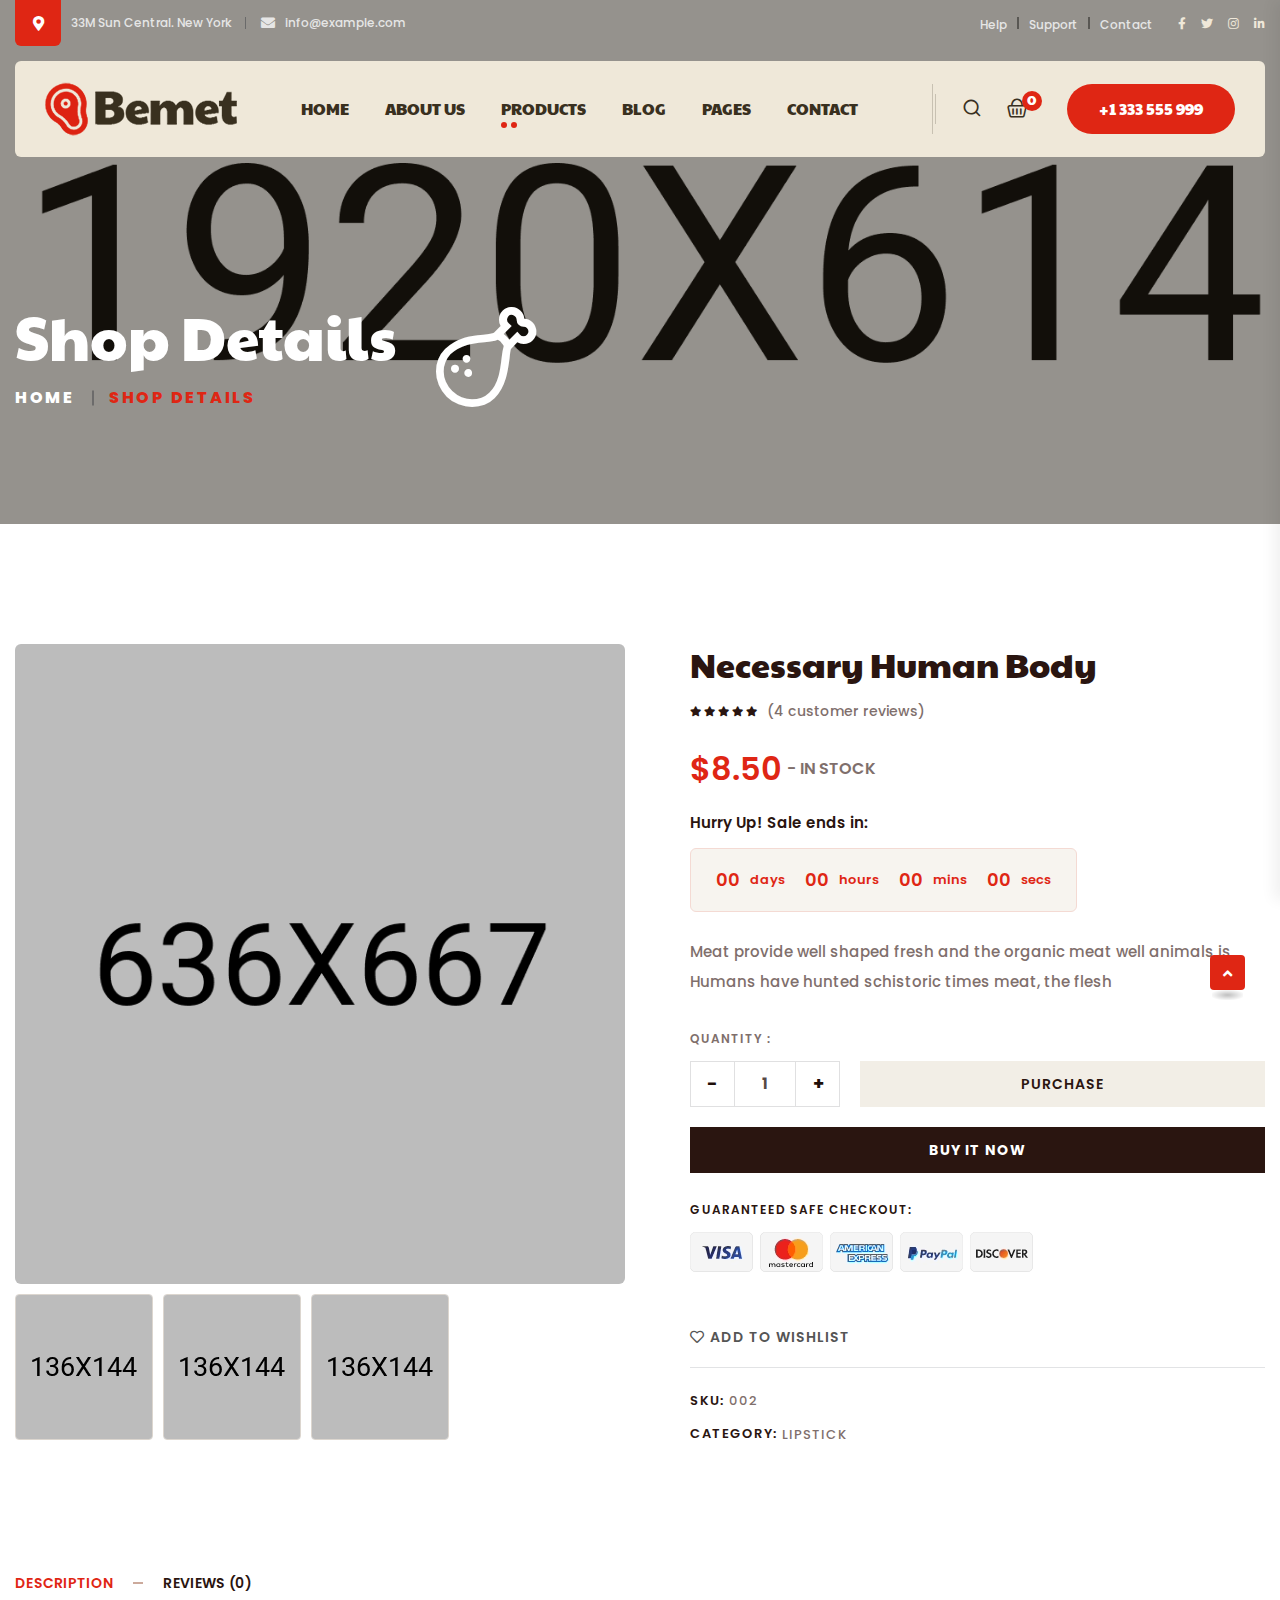
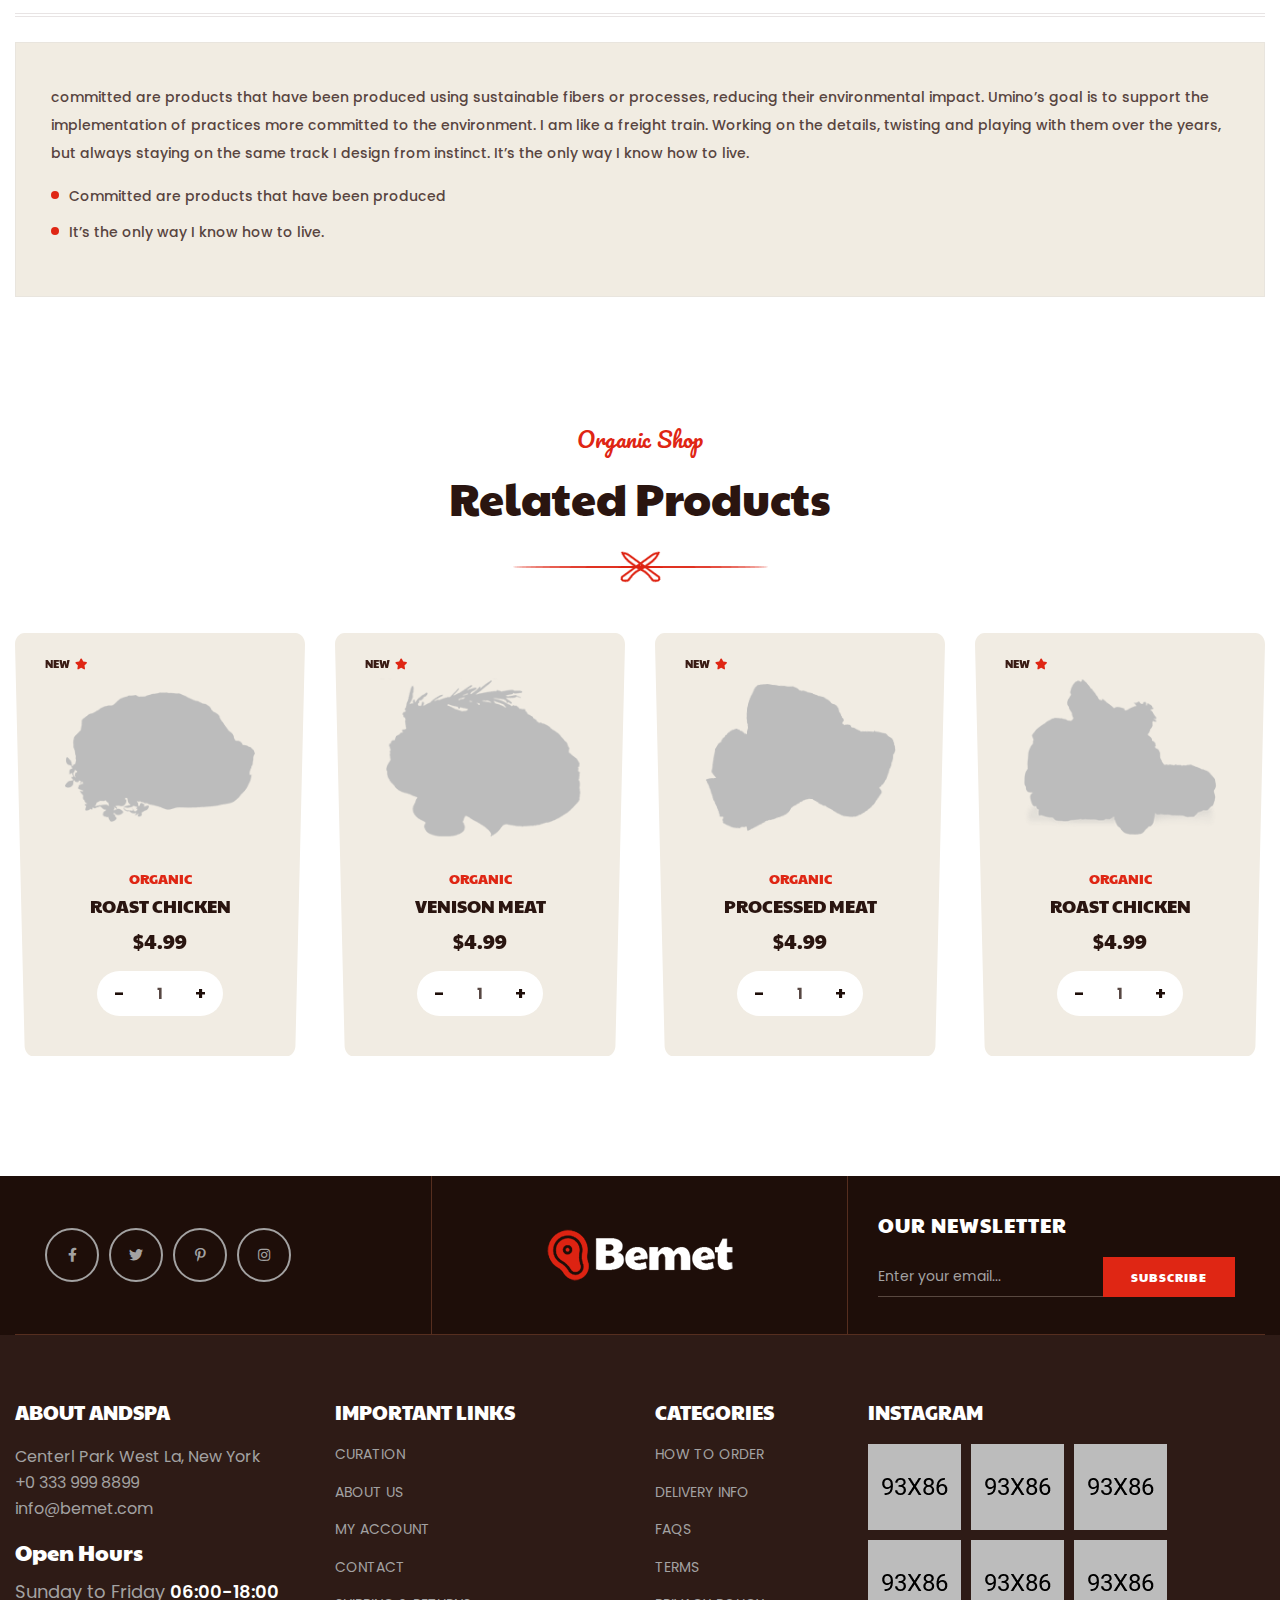
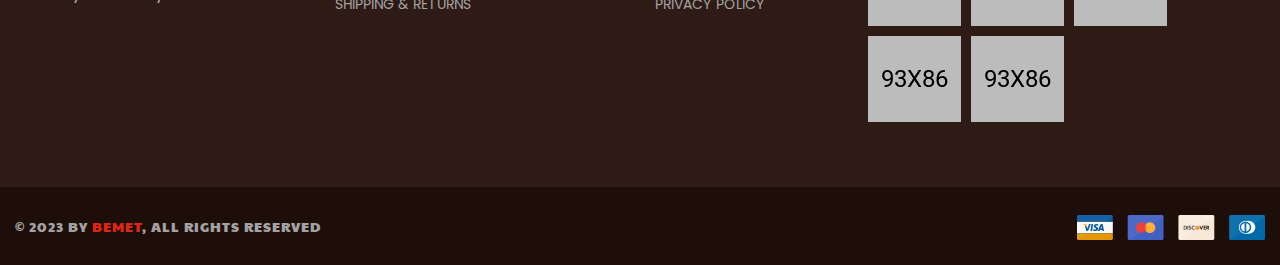
<file: shop-details.html>
<!doctype html>
<html class="no-js" lang="en">
    <head>
        <meta charset="utf-8">
        <meta http-equiv="x-ua-compatible" content="ie=edge">
        <title>Bemet - Butcher & Meat Shop HTML Template</title>
        <meta name="description" content="Bemet - Butcher & Meat Shop HTML Template">
        <meta name="viewport" content="width=device-width, initial-scale=1">

		<link rel="shortcut icon" type="image/x-icon" href="assets/img/favicon.png">
        <!-- Place favicon.ico in the root directory -->

        <!-- CSS here -->
        <link rel="stylesheet" href="assets/css/bootstrap.min.css">
        <link rel="stylesheet" href="assets/css/animate.min.css">
        <link rel="stylesheet" href="assets/css/magnific-popup.css">
        <link rel="stylesheet" href="assets/css/fontawesome-all.min.css">
        <link rel="stylesheet" href="assets/css/flaticon.css">
        <link rel="stylesheet" href="assets/css/odometer.css">
        <link rel="stylesheet" href="assets/css/jquery-ui.css">
        <link rel="stylesheet" href="assets/css/slick.css">
        <link rel="stylesheet" href="assets/css/default.css">
        <link rel="stylesheet" href="assets/css/style.css">
        <link rel="stylesheet" href="assets/css/responsive.css">
    </head>
    <body>

        <!-- preloader -->
        <div id="preloader">
            <div id="loading-center">
                <div class="loader">
                    <div class="loader-outter"></div>
                    <div class="loader-inner"></div>
                </div>
            </div>
        </div>
        <!-- preloader-end -->

		<!-- Scroll-top -->
        <button class="scroll-top scroll-to-target" data-target="html">
            <i class="fas fa-angle-up"></i>
        </button>
        <!-- Scroll-top-end-->

        <!-- header-area -->
        <header class="transparent-header">
            <div class="header-top-wrap">
                <div class="container custom-container">
                    <div class="row align-items-center">
                        <div class="col-lg-6 col-md-8">
                            <div class="header-top-left">
                                <ul class="list-wrap">
                                    <li class="header-location">
                                        <i class="fas fa-map-marker-alt"></i>
                                        33M Sun Central. New York
                                    </li>
                                    <li>
                                        <i class="fas fa-envelope"></i>
                                        <a href="mailto:info@example.com">info@example.com</a>
                                    </li>
                                </ul>
                            </div>
                        </div>
                        <div class="col-lg-6 col-md-4">
                            <div class="header-top-right">
                                <div class="header-top-menu">
                                    <ul class="list-wrap">
                                        <li><a href="contact.html">Help</a></li>
                                        <li><a href="contact.html">Support</a></li>
                                        <li><a href="contact.html">Contact</a></li>
                                    </ul>
                                </div>
                                <div class="header-top-social">
                                    <ul class="list-wrap">
                                        <li><a href="#"><i class="fab fa-facebook-f"></i></a></li>
                                        <li><a href="#"><i class="fab fa-twitter"></i></a></li>
                                        <li><a href="#"><i class="fab fa-instagram"></i></a></li>
                                        <li><a href="#"><i class="fab fa-linkedin-in"></i></a></li>
                                    </ul>
                                </div>
                            </div>
                        </div>
                    </div>
                </div>
            </div>
            <div id="sticky-header" class="menu-area">
                <div class="container custom-container">
                    <div class="row">
                        <div class="col-12">
                            <div class="menu-wrap">
                                <div class="mobile-nav-toggler"><i class="fas fa-bars"></i></div>
                                <nav class="menu-nav">
                                    <div class="logo">
                                        <a href="index.html"><img src="assets/img/logo/logo.png" alt="Logo"></a>
                                    </div>
                                    <div class="navbar-wrap main-menu d-none d-lg-flex">
                                        <ul class="navigation">
                                            <li class="menu-item-has-children"><a href="#">Home</a>
                                                <ul class="sub-menu">
                                                    <li><a href="index.html">Home One</a></li>
                                                    <li><a href="index.html">Home Two</a></li>
                                                    <li><a href="index-3.html">Home Three</a></li>
                                                </ul>
                                            </li>
                                            <li><a href="about.html">ABOUT US</a></li>
                                            <li class="active menu-item-has-children"><a href="#">PRODUCTS</a>
                                                <ul class="sub-menu">
                                                    <li><a href="shop.html">Shop One</a></li>
                                                    <li><a href="shop-2.html">Shop Two</a></li>
                                                    <li class="active"><a href="shop-details.html">Shop Details</a></li>
                                                </ul>
                                            </li>
                                            <li class="menu-item-has-children"><a href="#">BLOG</a>
                                                <ul class="sub-menu">
                                                    <li><a href="blog.html">Our Blog</a></li>
                                                    <li><a href="blog-details.html">Blog Details</a></li>
                                                </ul>
                                            </li>
                                            <li class="menu-item-has-children"><a href="#">PAGES</a>
                                                <ul class="sub-menu">
                                                    <li><a href="services.html">Services Page</a></li>
                                                    <li><a href="services-details.html">Services Details</a></li>
                                                    <li><a href="team-details.html">Team Details</a></li>
                                                </ul>
                                            </li>
                                            <li><a href="contact.html">Contact</a></li>
                                        </ul>
                                    </div>
                                    <div class="header-action d-none d-md-block">
                                        <ul class="list-wrap">
                                            <li class="header-search">
                                                <a href="#"><i class="flaticon-search"></i></a>
                                            </li>
                                            <li class="header-shop-cart">
                                                <a href="#">
                                                    <i class="flaticon-shopping-basket"></i>
                                                    <span>0</span>
                                                </a>
                                            </li>
                                            <li class="header-btn"><a href="tel:0123456789" class="btn">+1 333 555 999</a></li>
                                        </ul>
                                    </div>
                                </nav>
                            </div>

                            <!-- Mobile Menu  -->
                            <div class="mobile-menu">
                                <nav class="menu-box">
                                    <div class="close-btn"><i class="fas fa-times"></i></div>
                                    <div class="nav-logo">
                                        <a href="index.html"><img src="assets/img/logo/logo.png" alt="Logo"></a>
                                    </div>
                                    <div class="menu-outer">
                                        <!--Here Menu Will Come Automatically Via Javascript / Same Menu as in Header-->
                                    </div>
                                    <div class="social-links">
                                        <ul class="clearfix list-wrap">
                                            <li><a href="#"><i class="fab fa-facebook-f"></i></a></li>
                                            <li><a href="#"><i class="fab fa-twitter"></i></a></li>
                                            <li><a href="#"><i class="fab fa-instagram"></i></a></li>
                                            <li><a href="#"><i class="fab fa-linkedin-in"></i></a></li>
                                            <li><a href="#"><i class="fab fa-youtube"></i></a></li>
                                        </ul>
                                    </div>
                                </nav>
                            </div>
                            <div class="menu-backdrop"></div>
                            <!-- End Mobile Menu -->

                        </div>
                    </div>
                </div>
            </div>

            <!-- header-search -->
            <div class="search-popup-wrap" tabindex="-1" role="dialog" aria-hidden="true">
                <div class="search-wrap text-center">
                    <div class="container">
                        <div class="row">
                            <div class="col-12">
                                <div class="search-form">
                                    <form action="#">
                                        <input type="text" placeholder="Enter your keyword...">
                                        <button class="search-btn"><i class="flaticon-search"></i></button>
                                    </form>
                                </div>
                            </div>
                        </div>
                    </div>
                </div>
            </div>
            <div class="search-backdrop"></div>
            <!-- header-search-end -->

        </header>
        <!-- header-area-end -->


        <!-- main-area -->
        <main>

            <!-- breadcrumb-area -->
            <section class="breadcrumb-area tg-motion-effects breadcrumb-bg" data-background="assets/img/bg/breadcrumb_bg.jpg">
                <div class="container">
                    <div class="row">
                        <div class="col-lg-12">
                            <div class="breadcrumb-content">
                                <h2 class="title">Shop Details</h2>
                                <nav aria-label="breadcrumb">
                                    <ol class="breadcrumb">
                                        <li class="breadcrumb-item"><a href="index.html">Home</a></li>
                                        <li class="breadcrumb-item active" aria-current="page">Shop Details</li>
                                    </ol>
                                </nav>
                            </div>
                        </div>
                    </div>
                </div>
            </section>
            <!-- breadcrumb-area-end -->

            <!-- shop-details-area -->
            <section class="shop-details-area">
                <div class="container">
                    <div class="row">
                        <div class="col-lg-6">
                            <div class="shop-details-images-wrap">
                                <div class="tab-content" id="myTabContent">
                                    <div class="tab-pane show active" id="itemOne-tab-pane" role="tabpanel" aria-labelledby="itemOne-tab" tabindex="0">
                                        <a href="assets/img/product/shop_details01.jpg" class="popup-image">
                                            <img src="assets/img/product/shop_details01.jpg" alt="">
                                        </a>
                                    </div>
                                    <div class="tab-pane" id="itemTwo-tab-pane" role="tabpanel" aria-labelledby="itemTwo-tab" tabindex="0">
                                        <a href="assets/img/product/shop_details02.jpg" class="popup-image">
                                            <img src="assets/img/product/shop_details02.jpg" alt="">
                                        </a>
                                    </div>
                                    <div class="tab-pane" id="itemThree-tab-pane" role="tabpanel" aria-labelledby="itemThree-tab" tabindex="0">
                                        <a href="assets/img/product/shop_details03.jpg" class="popup-image">
                                            <img src="assets/img/product/shop_details03.jpg" alt="">
                                        </a>
                                    </div>
                                </div>
                                <ul class="nav nav-tabs" id="myTab" role="tablist">
                                    <li class="nav-item" role="presentation">
                                        <button class="nav-link active" id="itemOne-tab" data-bs-toggle="tab" data-bs-target="#itemOne-tab-pane" type="button" role="tab" aria-controls="itemOne-tab-pane" aria-selected="true">
                                            <img src="assets/img/product/shop_nav_img01.jpg" alt="">
                                        </button>
                                    </li>
                                    <li class="nav-item" role="presentation">
                                        <button class="nav-link" id="itemTwo-tab" data-bs-toggle="tab" data-bs-target="#itemTwo-tab-pane" type="button" role="tab" aria-controls="itemTwo-tab-pane" aria-selected="false">
                                            <img src="assets/img/product/shop_nav_img02.jpg" alt="">
                                        </button>
                                    </li>
                                    <li class="nav-item" role="presentation">
                                        <button class="nav-link" id="itemThree-tab" data-bs-toggle="tab" data-bs-target="#itemThree-tab-pane" type="button" role="tab" aria-controls="itemThree-tab-pane" aria-selected="false">
                                            <img src="assets/img/product/shop_nav_img03.jpg" alt="">
                                        </button>
                                    </li>
                                </ul>
                            </div>
                        </div>
                        <div class="col-lg-6">
                            <div class="shop-details-content">
                                <h2 class="title">Necessary Human Body</h2>
                                <div class="review-wrap">
                                    <div class="rating">
                                        <i class="fas fa-star"></i>
                                        <i class="fas fa-star"></i>
                                        <i class="fas fa-star"></i>
                                        <i class="fas fa-star"></i>
                                        <i class="fas fa-star"></i>
                                    </div>
                                    <span>(4 customer reviews)</span>
                                </div>
                                <h3 class="price">$8.50 <span>- In stock</span></h3>
                                <div class="product-count-wrap">
                                    <span class="title">Hurry Up! Sale ends in:</span>
                                    <div class="coming-time" data-countdown="2024/7/6"></div>
                                </div>
                                <p>Meat provide well shaped fresh and the organic meat well animals is Humans have hunted schistoric times meat, the flesh</p>
                                <div class="shop-details-qty">
                                    <span class="title">Quantity :</span>
                                    <div class="shop-details-qty-inner">
                                        <form action="#">
                                            <div class="cart-plus-minus">
                                                <input type="text" value="1">
                                            </div>
                                        </form>
                                        <button class="purchase-btn">PURCHASE</button>
                                    </div>
                                </div>
                                <a href="#" class="buy-btn">Buy it now</a>
                                <div class="payment-method-wrap">
                                    <span class="title">GUARANTEED SAFE CHECKOUT:</span>
                                    <img src="assets/img/product/payment_method.png" alt="">
                                </div>
                                <div class="shop-add-Wishlist">
                                    <a href="#"><i class="far fa-heart"></i>Add to Wishlist</a>
                                </div>
                                <div class="sd-sku">
                                    <span class="title">SKU:</span>
                                    <a href="#">002</a>
                                </div>
                                <div class="sd-category">
                                    <span class="title">CATEGORY:</span>
                                    <ul class="list-wrap">
                                        <li><a href="#">lipstick</a></li>
                                    </ul>
                                </div>
                            </div>
                        </div>
                    </div>
                    <div class="row">
                        <div class="col-12">
                            <div class="product-desc-wrap">
                                <ul class="nav nav-tabs" id="descriptionTab" role="tablist">
                                    <li class="nav-item" role="presentation">
                                        <button class="nav-link active" id="description-tab" data-bs-toggle="tab" data-bs-target="#description-tab-pane" type="button" role="tab" aria-controls="description-tab-pane" aria-selected="true">Description</button>
                                    </li>
                                    <li class="nav-item" role="presentation">
                                        <button class="nav-link" id="reviews-tab" data-bs-toggle="tab" data-bs-target="#reviews-tab-pane" type="button" role="tab" aria-controls="reviews-tab-pane" aria-selected="false">Reviews (0)</button>
                                    </li>
                                </ul>
                                <div class="tab-content" id="descriptionTabContent">
                                    <div class="tab-pane fade show active" id="description-tab-pane" role="tabpanel" aria-labelledby="description-tab" tabindex="0">
                                        <div class="product-description-content">
                                            <p>committed are products that have been produced using sustainable fibers or processes, reducing their environmental impact. Umino’s goal is to support the implementation of practices more committed to the environment. I am like a freight train. Working on the details, twisting and playing with them over the years, but always staying on the same track I design from instinct. It’s the only way I know how to live.</p>
                                            <ul class="list-wrap">
                                                <li>Committed are products that have been produced</li>
                                                <li>It’s the only way I know how to live.</li>
                                            </ul>
                                        </div>
                                    </div>
                                    <div class="tab-pane fade" id="reviews-tab-pane" role="tabpanel" aria-labelledby="reviews-tab" tabindex="0">
                                        <div class="product-desc-review">
                                            <div class="product-desc-review-title mb-15">
                                                <h5 class="title">Customer Reviews (0)</h5>
                                            </div>
                                            <div class="left-rc">
                                                <p>No reviews yet</p>
                                            </div>
                                            <div class="right-rc">
                                                <a href="#">Write a review</a>
                                            </div>
                                        </div>
                                    </div>
                                </div>
                            </div>
                        </div>
                    </div>
                </div>
            </section>
            <!-- shop-details-area-end -->

            <!-- product-area -->
            <section class="related-product-area pb-70">
                <div class="container">
                    <div class="row">
                        <div class="col-lg-12">
                            <div class="section-title text-center mb-50">
                                <span class="sub-title">Organic Shop</span>
                                <h2 class="title">Related Products</h2>
                                <div class="title-shape" data-background="assets/img/images/title_shape.png"></div>
                            </div>
                        </div>
                    </div>
                    <div class="product-item-wrap-three">
                        <div class="row justify-content-center rp-active">
                            <div class="col-xl-3">
                                <div class="product-item-three inner-product-item">
                                    <div class="product-thumb-three">
                                        <a href="shop-details.html"><img src="assets/img/product/inner_product01.png" alt=""></a>
                                        <span class="batch">New<i class="fas fa-star"></i></span>
                                    </div>
                                    <div class="product-content-three">
                                        <a href="shop.html" class="tag">organic</a>
                                        <h2 class="title"><a href="shop-details.html">roast chicken</a></h2>
                                        <h2 class="price">$4.99</h2>
                                        <div class="product-cart-wrap">
                                            <form action="#">
                                                <div class="cart-plus-minus">
                                                    <input type="text" value="1">
                                                </div>
                                            </form>
                                        </div>
                                    </div>
                                    <div class="product-shape-two">
                                        <svg xmlns="http://www.w3.org/2000/svg" viewBox="0 0 303 445" preserveAspectRatio="none">
                                            <path d="M319,3802H602c5.523,0,10,5.24,10,11.71l-10,421.58c0,6.47-4.477,11.71-10,11.71H329c-5.523,0-10-5.24-10-11.71l-10-421.58C309,3807.24,313.477,3802,319,3802Z" transform="translate(-309 -3802)" />
                                        </svg>
                                    </div>
                                </div>
                            </div>
                            <div class="col-xl-3">
                                <div class="product-item-three inner-product-item">
                                    <div class="product-thumb-three">
                                        <a href="shop-details.html"><img src="assets/img/product/inner_product02.png" alt=""></a>
                                        <span class="batch">New<i class="fas fa-star"></i></span>
                                    </div>
                                    <div class="product-content-three">
                                        <a href="shop.html" class="tag">organic</a>
                                        <h2 class="title"><a href="shop-details.html">Venison meat</a></h2>
                                        <h2 class="price">$4.99</h2>
                                        <div class="product-cart-wrap">
                                            <form action="#">
                                                <div class="cart-plus-minus">
                                                    <input type="text" value="1">
                                                </div>
                                            </form>
                                        </div>
                                    </div>
                                    <div class="product-shape-two">
                                        <svg xmlns="http://www.w3.org/2000/svg" viewBox="0 0 303 445" preserveAspectRatio="none">
                                            <path d="M319,3802H602c5.523,0,10,5.24,10,11.71l-10,421.58c0,6.47-4.477,11.71-10,11.71H329c-5.523,0-10-5.24-10-11.71l-10-421.58C309,3807.24,313.477,3802,319,3802Z" transform="translate(-309 -3802)" />
                                        </svg>
                                    </div>
                                </div>
                            </div>
                            <div class="col-xl-3">
                                <div class="product-item-three inner-product-item">
                                    <div class="product-thumb-three">
                                        <a href="shop-details.html"><img src="assets/img/product/inner_product03.png" alt=""></a>
                                        <span class="batch">New<i class="fas fa-star"></i></span>
                                    </div>
                                    <div class="product-content-three">
                                        <a href="shop.html" class="tag">organic</a>
                                        <h2 class="title"><a href="shop-details.html">processed meat</a></h2>
                                        <h2 class="price">$4.99</h2>
                                        <div class="product-cart-wrap">
                                            <form action="#">
                                                <div class="cart-plus-minus">
                                                    <input type="text" value="1">
                                                </div>
                                            </form>
                                        </div>
                                    </div>
                                    <div class="product-shape-two">
                                        <svg xmlns="http://www.w3.org/2000/svg" viewBox="0 0 303 445" preserveAspectRatio="none">
                                            <path d="M319,3802H602c5.523,0,10,5.24,10,11.71l-10,421.58c0,6.47-4.477,11.71-10,11.71H329c-5.523,0-10-5.24-10-11.71l-10-421.58C309,3807.24,313.477,3802,319,3802Z" transform="translate(-309 -3802)" />
                                        </svg>
                                    </div>
                                </div>
                            </div>
                            <div class="col-xl-3">
                                <div class="product-item-three inner-product-item">
                                    <div class="product-thumb-three">
                                        <a href="shop-details.html"><img src="assets/img/product/inner_product04.png" alt=""></a>
                                        <span class="batch">New<i class="fas fa-star"></i></span>
                                    </div>
                                    <div class="product-content-three">
                                        <a href="shop.html" class="tag">organic</a>
                                        <h2 class="title"><a href="shop-details.html">roast chicken</a></h2>
                                        <h2 class="price">$4.99</h2>
                                        <div class="product-cart-wrap">
                                            <form action="#">
                                                <div class="cart-plus-minus">
                                                    <input type="text" value="1">
                                                </div>
                                            </form>
                                        </div>
                                    </div>
                                    <div class="product-shape-two">
                                        <svg xmlns="http://www.w3.org/2000/svg" viewBox="0 0 303 445" preserveAspectRatio="none">
                                            <path d="M319,3802H602c5.523,0,10,5.24,10,11.71l-10,421.58c0,6.47-4.477,11.71-10,11.71H329c-5.523,0-10-5.24-10-11.71l-10-421.58C309,3807.24,313.477,3802,319,3802Z" transform="translate(-309 -3802)" />
                                        </svg>
                                    </div>
                                </div>
                            </div>
                            <div class="col-xl-3">
                                <div class="product-item-three inner-product-item">
                                    <div class="product-thumb-three">
                                        <a href="shop-details.html"><img src="assets/img/product/inner_product05.png" alt=""></a>
                                        <span class="batch">New<i class="fas fa-star"></i></span>
                                    </div>
                                    <div class="product-content-three">
                                        <a href="shop.html" class="tag">organic</a>
                                        <h2 class="title"><a href="shop-details.html">Venison meat</a></h2>
                                        <h2 class="price">$4.99</h2>
                                        <div class="product-cart-wrap">
                                            <form action="#">
                                                <div class="cart-plus-minus">
                                                    <input type="text" value="1">
                                                </div>
                                            </form>
                                        </div>
                                    </div>
                                    <div class="product-shape-two">
                                        <svg xmlns="http://www.w3.org/2000/svg" viewBox="0 0 303 445" preserveAspectRatio="none">
                                            <path d="M319,3802H602c5.523,0,10,5.24,10,11.71l-10,421.58c0,6.47-4.477,11.71-10,11.71H329c-5.523,0-10-5.24-10-11.71l-10-421.58C309,3807.24,313.477,3802,319,3802Z" transform="translate(-309 -3802)" />
                                        </svg>
                                    </div>
                                </div>
                            </div>
                        </div>
                    </div>
                </div>
            </section>
            <!-- product-area-end -->

        </main>
        <!-- main-area-end -->

        <!-- footer-area -->
        <footer>
            <div class="footer-area">
                <div class="footer-logo-area">
                    <div class="container">
                        <div class="footer-logo-wrap">
                            <ul class="list-wrap">
                                <li class="order-0 order-lg-2">
                                    <div class="footer-logo">
                                        <a href="index.html"><img src="assets/img/logo/w_logo.png" alt=""></a>
                                    </div>
                                </li>
                                <li>
                                    <div class="footer-social">
                                        <ul class="list-wrap">
                                            <li><a href="#"><i class="fab fa-facebook-f"></i></a></li>
                                            <li><a href="#"><i class="fab fa-twitter"></i></a></li>
                                            <li><a href="#"><i class="fab fa-pinterest-p"></i></a></li>
                                            <li><a href="#"><i class="fab fa-instagram"></i></a></li>
                                        </ul>
                                    </div>
                                </li>
                                <li class="order-lg-3">
                                    <div class="footer-newsletter">
                                        <h4 class="title">Our Newsletter</h4>
                                        <form action="#">
                                            <input type="email" placeholder="Enter your email...">
                                            <button type="submit">subscribe</button>
                                        </form>
                                    </div>
                                </li>
                            </ul>
                        </div>
                    </div>
                </div>
                <div class="footer-top">
                    <div class="container">
                        <div class="row">
                            <div class="col-lg-3 col-md-6 col-sm-6">
                                <div class="footer-widget">
                                    <h4 class="fw-title">about andspa</h4>
                                    <div class="footer-contact">
                                        <ul class="list-wrap">
                                            <li>Centerl Park West La, New York</li>
                                            <li><a href="tel:0123456789">+0 333 999 8899</a></li>
                                            <li><a href="mailto:info@bemet.com">info@bemet.com</a></li>
                                        </ul>
                                    </div>
                                    <div class="footer-content">
                                        <h4 class="title">Open Hours</h4>
                                        <p>Sunday to Friday <span>06:00-18:00</span></p>
                                    </div>
                                </div>
                            </div>
                            <div class="col-lg-3 col-md-6 col-sm-6">
                                <div class="footer-widget">
                                    <h4 class="fw-title">Important Links</h4>
                                    <div class="footer-link">
                                        <ul class="list-wrap">
                                            <li><a href="contact.html">CURATION</a></li>
                                            <li><a href="about.html">ABOUT US</a></li>
                                            <li><a href="contact.html">MY ACCOUNT</a></li>
                                            <li><a href="contact.html">CONTACT</a></li>
                                            <li><a href="contact.html">SHIPPING & RETURNS</a></li>
                                        </ul>
                                    </div>
                                </div>
                            </div>
                            <div class="col-lg-2 col-md-6 col-sm-4">
                                <div class="footer-widget">
                                    <h4 class="fw-title">CATEGORIES</h4>
                                    <div class="footer-link">
                                        <ul class="list-wrap">
                                            <li><a href="contact.html">How to Order</a></li>
                                            <li><a href="contact.html">Delivery Info</a></li>
                                            <li><a href="contact.html">FAQs</a></li>
                                            <li><a href="contact.html">Terms</a></li>
                                            <li><a href="contact.html">Privacy Policy</a></li>
                                        </ul>
                                    </div>
                                </div>
                            </div>
                            <div class="col-lg-4 col-md-6 col-sm-8">
                                <div class="footer-widget">
                                    <h4 class="fw-title">instagram</h4>
                                    <div class="footer-instagram">
                                        <ul class="list-wrap">
                                            <li><a href="#"><img src="assets/img/images/footer_insta01.jpg" alt=""></a></li>
                                            <li><a href="#"><img src="assets/img/images/footer_insta02.jpg" alt=""></a></li>
                                            <li><a href="#"><img src="assets/img/images/footer_insta03.jpg" alt=""></a></li>
                                            <li><a href="#"><img src="assets/img/images/footer_insta04.jpg" alt=""></a></li>
                                            <li><a href="#"><img src="assets/img/images/footer_insta05.jpg" alt=""></a></li>
                                            <li><a href="#"><img src="assets/img/images/footer_insta06.jpg" alt=""></a></li>
                                            <li><a href="#"><img src="assets/img/images/footer_insta07.jpg" alt=""></a></li>
                                            <li><a href="#"><img src="assets/img/images/footer_insta08.jpg" alt=""></a></li>
                                        </ul>
                                    </div>
                                </div>
                            </div>
                        </div>
                    </div>
                </div>
                <div class="footer-bottom">
                    <div class="container">
                        <div class="row align-items-center">
                            <div class="col-lg-6 col-md-7">
                                <div class="copyright-text">
                                    <p>© 2023 By <a href="index.html">Bemet</a>, All Rights Reserved</p>
                                </div>
                            </div>
                            <div class="col-lg-6 col-md-5">
                                <div class="footer-card text-end">
                                    <img src="assets/img/images/card.png" alt="">
                                </div>
                            </div>
                        </div>
                    </div>
                </div>
            </div>
        </footer>
        <!-- footer-area-end -->

        <!-- JS here -->
        <script src="assets/js/vendor/jquery-3.6.0.min.js"></script>
        <script src="assets/js/bootstrap.min.js"></script>
        <script src="assets/js/imagesloaded.pkgd.min.js"></script>
        <script src="assets/js/jquery.countdown.min.js"></script>
        <script src="assets/js/jquery.magnific-popup.min.js"></script>
        <script src="assets/js/jquery.odometer.min.js"></script>
        <script src="assets/js/jquery.appear.js"></script>
        <script src="assets/js/tween-max.min.js"></script>
        <script src="assets/js/slick.min.js"></script>
        <script src="assets/js/slick-animation.min.js"></script>
        <script src="assets/js/jquery-ui.min.js"></script>
        <script src="assets/js/ajax-form.js"></script>
        <script src="assets/js/wow.min.js"></script>
        <script src="assets/js/main.js"></script>
    </body>
</html>
</file>
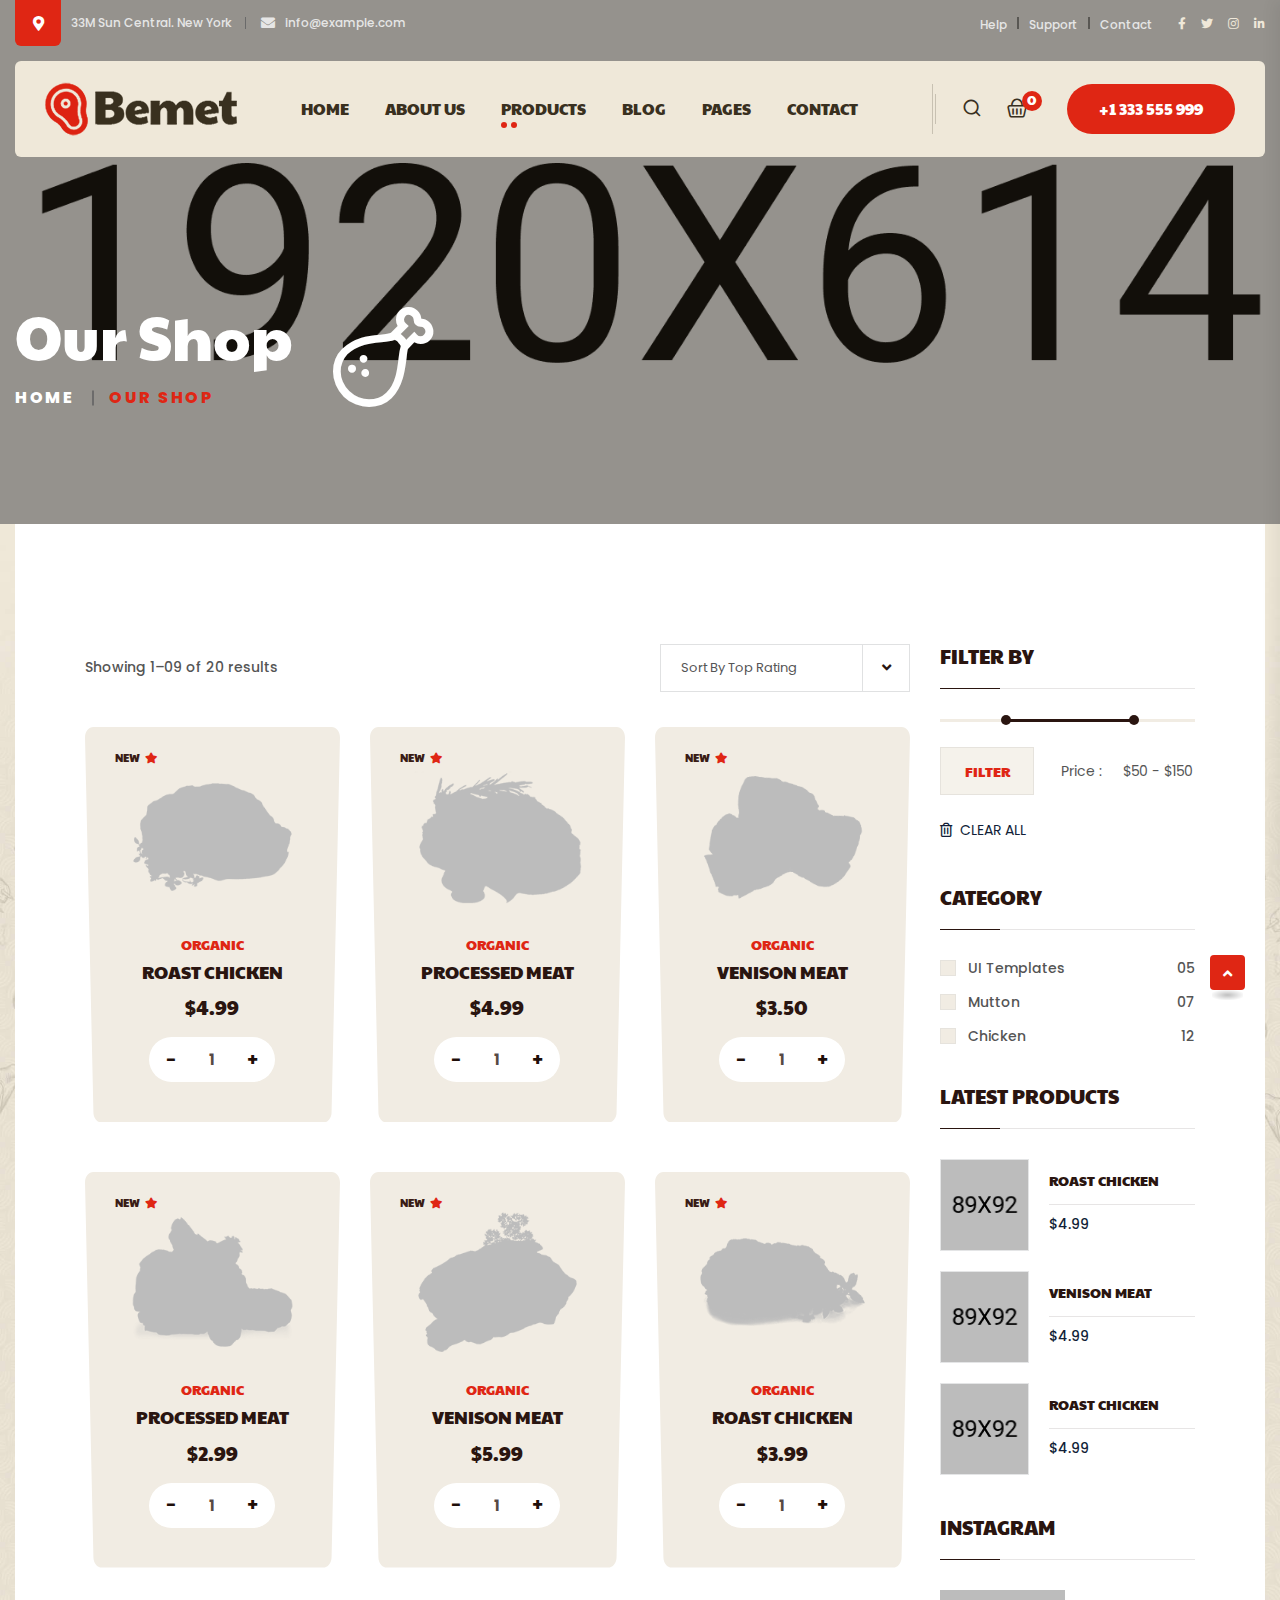
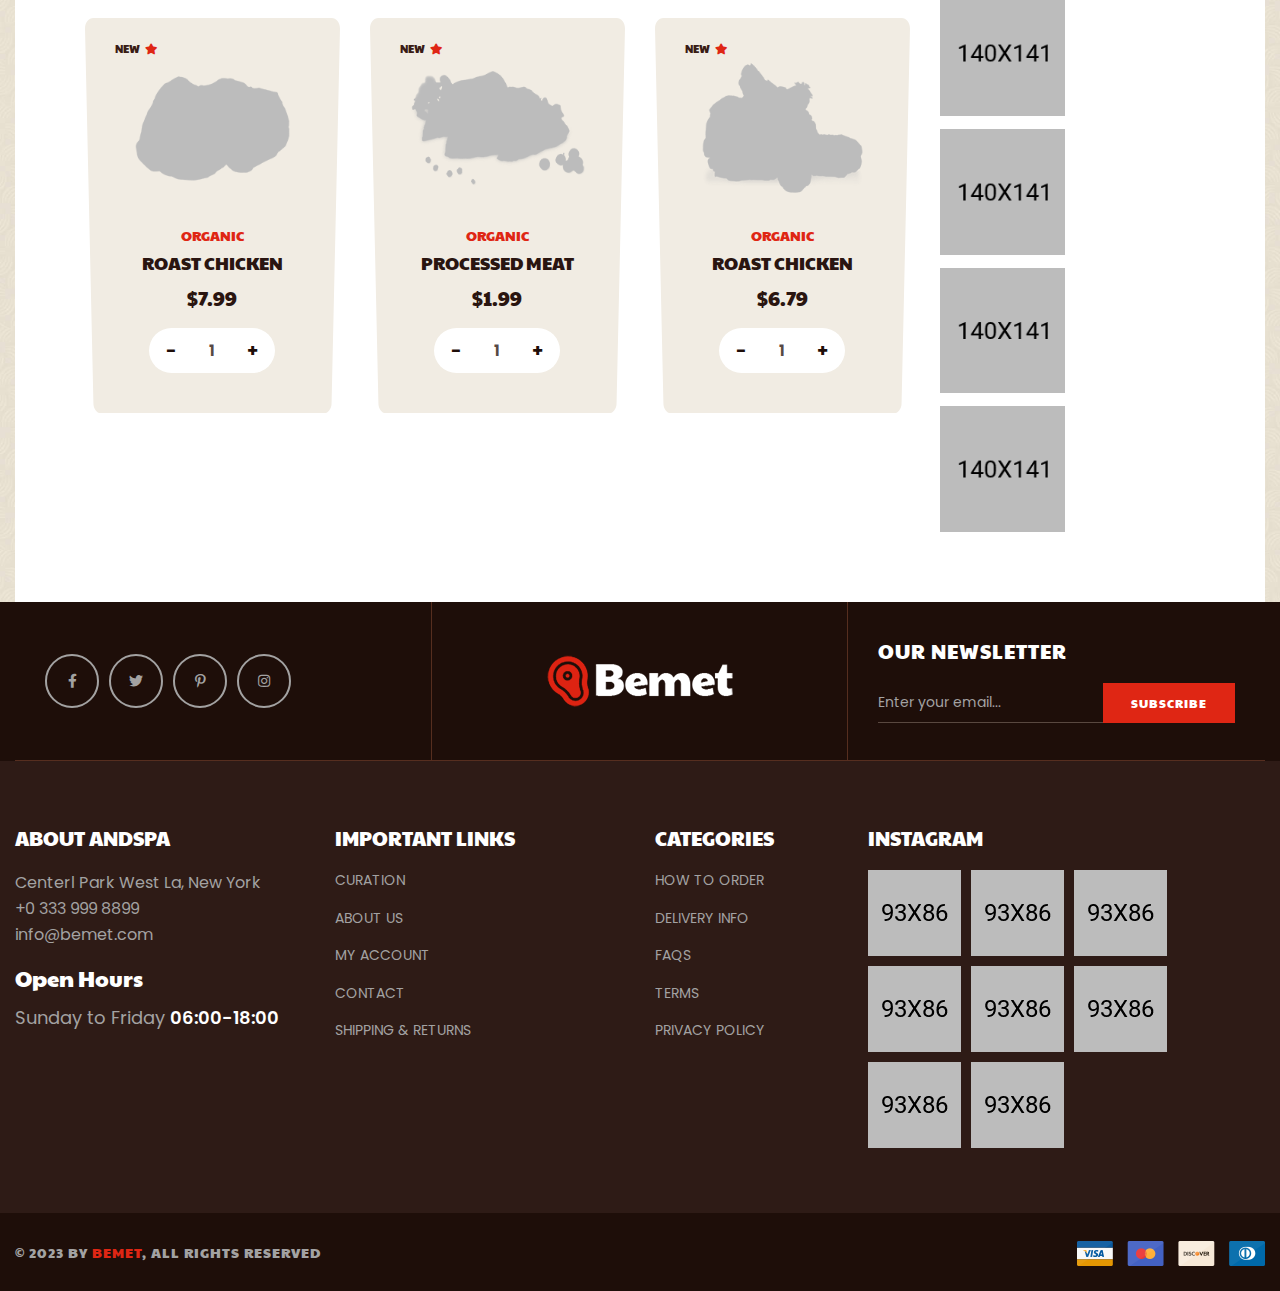
<file: shop.html>
<!doctype html>
<html class="no-js" lang="en">
    <head>
        <meta charset="utf-8">
        <meta http-equiv="x-ua-compatible" content="ie=edge">
        <title>Bemet - Butcher & Meat Shop HTML Template</title>
        <meta name="description" content="Bemet - Butcher & Meat Shop HTML Template">
        <meta name="viewport" content="width=device-width, initial-scale=1">

		<link rel="shortcut icon" type="image/x-icon" href="assets/img/favicon.png">
        <!-- Place favicon.ico in the root directory -->

        <!-- CSS here -->
        <link rel="stylesheet" href="assets/css/bootstrap.min.css">
        <link rel="stylesheet" href="assets/css/animate.min.css">
        <link rel="stylesheet" href="assets/css/magnific-popup.css">
        <link rel="stylesheet" href="assets/css/fontawesome-all.min.css">
        <link rel="stylesheet" href="assets/css/flaticon.css">
        <link rel="stylesheet" href="assets/css/odometer.css">
        <link rel="stylesheet" href="assets/css/jquery-ui.css">
        <link rel="stylesheet" href="assets/css/slick.css">
        <link rel="stylesheet" href="assets/css/default.css">
        <link rel="stylesheet" href="assets/css/style.css">
        <link rel="stylesheet" href="assets/css/responsive.css">
    </head>
    <body>

        <!-- preloader -->
        <div id="preloader">
            <div id="loading-center">
                <div class="loader">
                    <div class="loader-outter"></div>
                    <div class="loader-inner"></div>
                </div>
            </div>
        </div>
        <!-- preloader-end -->

		<!-- Scroll-top -->
        <button class="scroll-top scroll-to-target" data-target="html">
            <i class="fas fa-angle-up"></i>
        </button>
        <!-- Scroll-top-end-->

        <!-- header-area -->
        <header class="transparent-header">
            <div class="header-top-wrap">
                <div class="container custom-container">
                    <div class="row align-items-center">
                        <div class="col-lg-6 col-md-8">
                            <div class="header-top-left">
                                <ul class="list-wrap">
                                    <li class="header-location">
                                        <i class="fas fa-map-marker-alt"></i>
                                        33M Sun Central. New York
                                    </li>
                                    <li>
                                        <i class="fas fa-envelope"></i>
                                        <a href="mailto:info@example.com">info@example.com</a>
                                    </li>
                                </ul>
                            </div>
                        </div>
                        <div class="col-lg-6 col-md-4">
                            <div class="header-top-right">
                                <div class="header-top-menu">
                                    <ul class="list-wrap">
                                        <li><a href="contact.html">Help</a></li>
                                        <li><a href="contact.html">Support</a></li>
                                        <li><a href="contact.html">Contact</a></li>
                                    </ul>
                                </div>
                                <div class="header-top-social">
                                    <ul class="list-wrap">
                                        <li><a href="#"><i class="fab fa-facebook-f"></i></a></li>
                                        <li><a href="#"><i class="fab fa-twitter"></i></a></li>
                                        <li><a href="#"><i class="fab fa-instagram"></i></a></li>
                                        <li><a href="#"><i class="fab fa-linkedin-in"></i></a></li>
                                    </ul>
                                </div>
                            </div>
                        </div>
                    </div>
                </div>
            </div>
            <div id="sticky-header" class="menu-area">
                <div class="container custom-container">
                    <div class="row">
                        <div class="col-12">
                            <div class="menu-wrap">
                                <div class="mobile-nav-toggler"><i class="fas fa-bars"></i></div>
                                <nav class="menu-nav">
                                    <div class="logo">
                                        <a href="index.html"><img src="assets/img/logo/logo.png" alt="Logo"></a>
                                    </div>
                                    <div class="navbar-wrap main-menu d-none d-lg-flex">
                                        <ul class="navigation">
                                            <li class="menu-item-has-children"><a href="#">Home</a>
                                                <ul class="sub-menu">
                                                    <li><a href="index.html">Home One</a></li>
                                                    <li><a href="index.html">Home Two</a></li>
                                                    <li><a href="index-3.html">Home Three</a></li>
                                                </ul>
                                            </li>
                                            <li><a href="about.html">ABOUT US</a></li>
                                            <li class="active menu-item-has-children"><a href="#">PRODUCTS</a>
                                                <ul class="sub-menu">
                                                    <li class="active"><a href="shop.html">Shop One</a></li>
                                                    <li><a href="shop-2.html">Shop Two</a></li>
                                                    <li><a href="shop-details.html">Shop Details</a></li>
                                                </ul>
                                            </li>
                                            <li class="menu-item-has-children"><a href="#">BLOG</a>
                                                <ul class="sub-menu">
                                                    <li><a href="blog.html">Our Blog</a></li>
                                                    <li><a href="blog-details.html">Blog Details</a></li>
                                                </ul>
                                            </li>
                                            <li class="menu-item-has-children"><a href="#">PAGES</a>
                                                <ul class="sub-menu">
                                                    <li><a href="services.html">Services Page</a></li>
                                                    <li><a href="services-details.html">Services Details</a></li>
                                                    <li><a href="team-details.html">Team Details</a></li>
                                                </ul>
                                            </li>
                                            <li><a href="contact.html">Contact</a></li>
                                        </ul>
                                    </div>
                                    <div class="header-action d-none d-md-block">
                                        <ul class="list-wrap">
                                            <li class="header-search">
                                                <a href="#"><i class="flaticon-search"></i></a>
                                            </li>
                                            <li class="header-shop-cart">
                                                <a href="#">
                                                    <i class="flaticon-shopping-basket"></i>
                                                    <span>0</span>
                                                </a>
                                            </li>
                                            <li class="header-btn"><a href="tel:0123456789" class="btn">+1 333 555 999</a></li>
                                        </ul>
                                    </div>
                                </nav>
                            </div>

                            <!-- Mobile Menu  -->
                            <div class="mobile-menu">
                                <nav class="menu-box">
                                    <div class="close-btn"><i class="fas fa-times"></i></div>
                                    <div class="nav-logo">
                                        <a href="index.html"><img src="assets/img/logo/logo.png" alt="Logo"></a>
                                    </div>
                                    <div class="menu-outer">
                                        <!--Here Menu Will Come Automatically Via Javascript / Same Menu as in Header-->
                                    </div>
                                    <div class="social-links">
                                        <ul class="clearfix list-wrap">
                                            <li><a href="#"><i class="fab fa-facebook-f"></i></a></li>
                                            <li><a href="#"><i class="fab fa-twitter"></i></a></li>
                                            <li><a href="#"><i class="fab fa-instagram"></i></a></li>
                                            <li><a href="#"><i class="fab fa-linkedin-in"></i></a></li>
                                            <li><a href="#"><i class="fab fa-youtube"></i></a></li>
                                        </ul>
                                    </div>
                                </nav>
                            </div>
                            <div class="menu-backdrop"></div>
                            <!-- End Mobile Menu -->

                        </div>
                    </div>
                </div>
            </div>

            <!-- header-search -->
            <div class="search-popup-wrap" tabindex="-1" role="dialog" aria-hidden="true">
                <div class="search-wrap text-center">
                    <div class="container">
                        <div class="row">
                            <div class="col-12">
                                <div class="search-form">
                                    <form action="#">
                                        <input type="text" placeholder="Enter your keyword...">
                                        <button class="search-btn"><i class="flaticon-search"></i></button>
                                    </form>
                                </div>
                            </div>
                        </div>
                    </div>
                </div>
            </div>
            <div class="search-backdrop"></div>
            <!-- header-search-end -->

        </header>
        <!-- header-area-end -->


        <!-- main-area -->
        <main>

            <!-- breadcrumb-area -->
            <section class="breadcrumb-area tg-motion-effects breadcrumb-bg" data-background="assets/img/bg/breadcrumb_bg.jpg">
                <div class="container">
                    <div class="row">
                        <div class="col-lg-12">
                            <div class="breadcrumb-content">
                                <h2 class="title">Our Shop</h2>
                                <nav aria-label="breadcrumb">
                                    <ol class="breadcrumb">
                                        <li class="breadcrumb-item"><a href="index.html">Home</a></li>
                                        <li class="breadcrumb-item active" aria-current="page">Our Shop</li>
                                    </ol>
                                </nav>
                            </div>
                        </div>
                    </div>
                </div>
            </section>
            <!-- breadcrumb-area-end -->

            <!-- shop-area -->
            <section class="shop-area shop-bg" data-background="assets/img/bg/shop_bg.jpg">
                <div class="container custom-container-five">
                    <div class="shop-inner-wrap">
                        <div class="row">
                            <div class="col-xl-9 col-lg-8">
                                <div class="shop-top-wrap">
                                    <div class="row align-items-center">
                                        <div class="col-md-6">
                                            <div class="shop-showing-result">
                                                <p>Showing 1–09 of 20 results</p>
                                            </div>
                                        </div>
                                        <div class="col-md-6">
                                            <div class="shop-ordering">
                                                <select name="orderby" class="orderby">
                                                    <option value="Default sorting">Sort by Top Rating</option>
                                                    <option value="Sort by popularity">Sort by popularity</option>
                                                    <option value="Sort by average rating">Sort by average rating</option>
                                                    <option value="Sort by latest">Sort by latest</option>
                                                    <option value="Sort by latest">Sort by latest</option>
                                                </select>
                                            </div>
                                        </div>
                                    </div>
                                </div>
                                <div class="shop-item-wrap">
                                    <div class="row">
                                        <div class="col-xl-4 col-md-6">
                                            <div class="product-item-three inner-product-item">
                                                <div class="product-thumb-three">
                                                    <a href="shop-details.html"><img src="assets/img/product/inner_product01.png" alt=""></a>
                                                    <span class="batch">New<i class="fas fa-star"></i></span>
                                                </div>
                                                <div class="product-content-three">
                                                    <a href="shop.html" class="tag">organic</a>
                                                    <h2 class="title"><a href="shop-details.html">roast chicken</a></h2>
                                                    <h2 class="price">$4.99</h2>
                                                    <div class="product-cart-wrap">
                                                        <form action="#">
                                                            <div class="cart-plus-minus">
                                                                <input type="text" value="1">
                                                            </div>
                                                        </form>
                                                    </div>
                                                </div>
                                                <div class="product-shape-two">
                                                    <svg xmlns="http://www.w3.org/2000/svg" viewBox="0 0 303 445" preserveAspectRatio="none">
                                                        <path d="M319,3802H602c5.523,0,10,5.24,10,11.71l-10,421.58c0,6.47-4.477,11.71-10,11.71H329c-5.523,0-10-5.24-10-11.71l-10-421.58C309,3807.24,313.477,3802,319,3802Z" transform="translate(-309 -3802)" />
                                                    </svg>
                                                </div>
                                            </div>
                                        </div>
                                        <div class="col-xl-4 col-md-6">
                                            <div class="product-item-three inner-product-item">
                                                <div class="product-thumb-three">
                                                    <a href="shop-details.html"><img src="assets/img/product/inner_product02.png" alt=""></a>
                                                    <span class="batch">New<i class="fas fa-star"></i></span>
                                                </div>
                                                <div class="product-content-three">
                                                    <a href="shop.html" class="tag">organic</a>
                                                    <h2 class="title"><a href="shop-details.html">processed meat</a></h2>
                                                    <h2 class="price">$4.99</h2>
                                                    <div class="product-cart-wrap">
                                                        <form action="#">
                                                            <div class="cart-plus-minus">
                                                                <input type="text" value="1">
                                                            </div>
                                                        </form>
                                                    </div>
                                                </div>
                                                <div class="product-shape-two">
                                                    <svg xmlns="http://www.w3.org/2000/svg" viewBox="0 0 303 445" preserveAspectRatio="none">
                                                        <path d="M319,3802H602c5.523,0,10,5.24,10,11.71l-10,421.58c0,6.47-4.477,11.71-10,11.71H329c-5.523,0-10-5.24-10-11.71l-10-421.58C309,3807.24,313.477,3802,319,3802Z" transform="translate(-309 -3802)" />
                                                    </svg>
                                                </div>
                                            </div>
                                        </div>
                                        <div class="col-xl-4 col-md-6">
                                            <div class="product-item-three inner-product-item">
                                                <div class="product-thumb-three">
                                                    <a href="shop-details.html"><img src="assets/img/product/inner_product03.png" alt=""></a>
                                                    <span class="batch">New<i class="fas fa-star"></i></span>
                                                </div>
                                                <div class="product-content-three">
                                                    <a href="shop.html" class="tag">organic</a>
                                                    <h2 class="title"><a href="shop-details.html">Venison meat</a></h2>
                                                    <h2 class="price">$3.50</h2>
                                                    <div class="product-cart-wrap">
                                                        <form action="#">
                                                            <div class="cart-plus-minus">
                                                                <input type="text" value="1">
                                                            </div>
                                                        </form>
                                                    </div>
                                                </div>
                                                <div class="product-shape-two">
                                                    <svg xmlns="http://www.w3.org/2000/svg" viewBox="0 0 303 445" preserveAspectRatio="none">
                                                        <path d="M319,3802H602c5.523,0,10,5.24,10,11.71l-10,421.58c0,6.47-4.477,11.71-10,11.71H329c-5.523,0-10-5.24-10-11.71l-10-421.58C309,3807.24,313.477,3802,319,3802Z" transform="translate(-309 -3802)" />
                                                    </svg>
                                                </div>
                                            </div>
                                        </div>
                                        <div class="col-xl-4 col-md-6">
                                            <div class="product-item-three inner-product-item">
                                                <div class="product-thumb-three">
                                                    <a href="shop-details.html"><img src="assets/img/product/inner_product04.png" alt=""></a>
                                                    <span class="batch">New<i class="fas fa-star"></i></span>
                                                </div>
                                                <div class="product-content-three">
                                                    <a href="shop.html" class="tag">organic</a>
                                                    <h2 class="title"><a href="shop-details.html">processed meat</a></h2>
                                                    <h2 class="price">$2.99</h2>
                                                    <div class="product-cart-wrap">
                                                        <form action="#">
                                                            <div class="cart-plus-minus">
                                                                <input type="text" value="1">
                                                            </div>
                                                        </form>
                                                    </div>
                                                </div>
                                                <div class="product-shape-two">
                                                    <svg xmlns="http://www.w3.org/2000/svg" viewBox="0 0 303 445" preserveAspectRatio="none">
                                                        <path d="M319,3802H602c5.523,0,10,5.24,10,11.71l-10,421.58c0,6.47-4.477,11.71-10,11.71H329c-5.523,0-10-5.24-10-11.71l-10-421.58C309,3807.24,313.477,3802,319,3802Z" transform="translate(-309 -3802)" />
                                                    </svg>
                                                </div>
                                            </div>
                                        </div>
                                        <div class="col-xl-4 col-md-6">
                                            <div class="product-item-three inner-product-item">
                                                <div class="product-thumb-three">
                                                    <a href="shop-details.html"><img src="assets/img/product/inner_product05.png" alt=""></a>
                                                    <span class="batch">New<i class="fas fa-star"></i></span>
                                                </div>
                                                <div class="product-content-three">
                                                    <a href="shop.html" class="tag">organic</a>
                                                    <h2 class="title"><a href="shop-details.html">Venison meat</a></h2>
                                                    <h2 class="price">$5.99</h2>
                                                    <div class="product-cart-wrap">
                                                        <form action="#">
                                                            <div class="cart-plus-minus">
                                                                <input type="text" value="1">
                                                            </div>
                                                        </form>
                                                    </div>
                                                </div>
                                                <div class="product-shape-two">
                                                    <svg xmlns="http://www.w3.org/2000/svg" viewBox="0 0 303 445" preserveAspectRatio="none">
                                                        <path d="M319,3802H602c5.523,0,10,5.24,10,11.71l-10,421.58c0,6.47-4.477,11.71-10,11.71H329c-5.523,0-10-5.24-10-11.71l-10-421.58C309,3807.24,313.477,3802,319,3802Z" transform="translate(-309 -3802)" />
                                                    </svg>
                                                </div>
                                            </div>
                                        </div>
                                        <div class="col-xl-4 col-md-6">
                                            <div class="product-item-three inner-product-item">
                                                <div class="product-thumb-three">
                                                    <a href="shop-details.html"><img src="assets/img/product/inner_product06.png" alt=""></a>
                                                    <span class="batch">New<i class="fas fa-star"></i></span>
                                                </div>
                                                <div class="product-content-three">
                                                    <a href="shop.html" class="tag">organic</a>
                                                    <h2 class="title"><a href="shop-details.html">roast chicken</a></h2>
                                                    <h2 class="price">$3.99</h2>
                                                    <div class="product-cart-wrap">
                                                        <form action="#">
                                                            <div class="cart-plus-minus">
                                                                <input type="text" value="1">
                                                            </div>
                                                        </form>
                                                    </div>
                                                </div>
                                                <div class="product-shape-two">
                                                    <svg xmlns="http://www.w3.org/2000/svg" viewBox="0 0 303 445" preserveAspectRatio="none">
                                                        <path d="M319,3802H602c5.523,0,10,5.24,10,11.71l-10,421.58c0,6.47-4.477,11.71-10,11.71H329c-5.523,0-10-5.24-10-11.71l-10-421.58C309,3807.24,313.477,3802,319,3802Z" transform="translate(-309 -3802)" />
                                                    </svg>
                                                </div>
                                            </div>
                                        </div>
                                        <div class="col-xl-4 col-md-6">
                                            <div class="product-item-three inner-product-item">
                                                <div class="product-thumb-three">
                                                    <a href="shop-details.html"><img src="assets/img/product/inner_product07.png" alt=""></a>
                                                    <span class="batch">New<i class="fas fa-star"></i></span>
                                                </div>
                                                <div class="product-content-three">
                                                    <a href="shop.html" class="tag">organic</a>
                                                    <h2 class="title"><a href="shop-details.html">roast chicken</a></h2>
                                                    <h2 class="price">$7.99</h2>
                                                    <div class="product-cart-wrap">
                                                        <form action="#">
                                                            <div class="cart-plus-minus">
                                                                <input type="text" value="1">
                                                            </div>
                                                        </form>
                                                    </div>
                                                </div>
                                                <div class="product-shape-two">
                                                    <svg xmlns="http://www.w3.org/2000/svg" viewBox="0 0 303 445" preserveAspectRatio="none">
                                                        <path d="M319,3802H602c5.523,0,10,5.24,10,11.71l-10,421.58c0,6.47-4.477,11.71-10,11.71H329c-5.523,0-10-5.24-10-11.71l-10-421.58C309,3807.24,313.477,3802,319,3802Z" transform="translate(-309 -3802)" />
                                                    </svg>
                                                </div>
                                            </div>
                                        </div>
                                        <div class="col-xl-4 col-md-6">
                                            <div class="product-item-three inner-product-item">
                                                <div class="product-thumb-three">
                                                    <a href="shop-details.html"><img src="assets/img/product/inner_product08.png" alt=""></a>
                                                    <span class="batch">New<i class="fas fa-star"></i></span>
                                                </div>
                                                <div class="product-content-three">
                                                    <a href="shop.html" class="tag">organic</a>
                                                    <h2 class="title"><a href="shop-details.html">processed meat</a></h2>
                                                    <h2 class="price">$1.99</h2>
                                                    <div class="product-cart-wrap">
                                                        <form action="#">
                                                            <div class="cart-plus-minus">
                                                                <input type="text" value="1">
                                                            </div>
                                                        </form>
                                                    </div>
                                                </div>
                                                <div class="product-shape-two">
                                                    <svg xmlns="http://www.w3.org/2000/svg" viewBox="0 0 303 445" preserveAspectRatio="none">
                                                        <path d="M319,3802H602c5.523,0,10,5.24,10,11.71l-10,421.58c0,6.47-4.477,11.71-10,11.71H329c-5.523,0-10-5.24-10-11.71l-10-421.58C309,3807.24,313.477,3802,319,3802Z" transform="translate(-309 -3802)" />
                                                    </svg>
                                                </div>
                                            </div>
                                        </div>
                                        <div class="col-xl-4 col-md-6">
                                            <div class="product-item-three inner-product-item">
                                                <div class="product-thumb-three">
                                                    <a href="shop-details.html"><img src="assets/img/product/inner_product09.png" alt=""></a>
                                                    <span class="batch">New<i class="fas fa-star"></i></span>
                                                </div>
                                                <div class="product-content-three">
                                                    <a href="shop.html" class="tag">organic</a>
                                                    <h2 class="title"><a href="shop-details.html">roast chicken</a></h2>
                                                    <h2 class="price">$6.79</h2>
                                                    <div class="product-cart-wrap">
                                                        <form action="#">
                                                            <div class="cart-plus-minus">
                                                                <input type="text" value="1">
                                                            </div>
                                                        </form>
                                                    </div>
                                                </div>
                                                <div class="product-shape-two">
                                                    <svg xmlns="http://www.w3.org/2000/svg" viewBox="0 0 303 445" preserveAspectRatio="none">
                                                        <path d="M319,3802H602c5.523,0,10,5.24,10,11.71l-10,421.58c0,6.47-4.477,11.71-10,11.71H329c-5.523,0-10-5.24-10-11.71l-10-421.58C309,3807.24,313.477,3802,319,3802Z" transform="translate(-309 -3802)" />
                                                    </svg>
                                                </div>
                                            </div>
                                        </div>
                                    </div>
                                </div>
                            </div>
                            <div class="col-xl-3 col-lg-4">
                                <div class="shop-sidebar">
                                    <div class="shop-widget">
                                        <h4 class="sw-title">FILTER BY</h4>
                                        <div class="price_filter">
                                            <div id="slider-range"></div>
                                            <div class="price_slider_amount">
                                                <input type="submit" class="btn" value="Filter">
                                                <span>Price :</span>
                                                <input type="text" id="amount" name="price" placeholder="Add Your Price"/>
                                            </div>
                                            <div class="clear-btn">
                                                <button type="reset"><i class="far fa-trash-alt"></i>Clear all</button>
                                            </div>
                                        </div>
                                    </div>
                                    <div class="shop-widget">
                                        <h4 class="sw-title">Category</h4>
                                        <div class="shop-cat-list">
                                            <ul class="list-wrap">
                                                <li>
                                                    <div class="shop-cat-item">
                                                        <input class="form-check-input" type="checkbox" value="" id="catOne">
                                                        <label class="form-check-label" for="catOne">UI Templates <span>05</span></label>
                                                    </div>
                                                </li>
                                                <li>
                                                    <div class="shop-cat-item">
                                                        <input class="form-check-input" type="checkbox" value="" id="catTwo">
                                                        <label class="form-check-label" for="catTwo">Mutton <span>07</span></label>
                                                    </div>
                                                </li>
                                                <li>
                                                    <div class="shop-cat-item">
                                                        <input class="form-check-input" type="checkbox" value="" id="catThree">
                                                        <label class="form-check-label" for="catThree">Chicken <span>12</span></label>
                                                    </div>
                                                </li>
                                            </ul>
                                        </div>
                                    </div>
                                    <div class="shop-widget">
                                        <h4 class="sw-title">Latest Products</h4>
                                        <div class="latest-products-wrap">
                                            <div class="lp-item">
                                                <div class="lp-thumb">
                                                    <a href="shop-details.html"><img src="assets/img/product/lp_img01.jpg" alt=""></a>
                                                </div>
                                                <div class="lp-content">
                                                    <h4 class="title"><a href="shop-details.html">roast chicken</a></h4>
                                                    <span class="price">$4.99</span>
                                                </div>
                                            </div>
                                            <div class="lp-item">
                                                <div class="lp-thumb">
                                                    <a href="shop-details.html"><img src="assets/img/product/lp_img02.jpg" alt=""></a>
                                                </div>
                                                <div class="lp-content">
                                                    <h4 class="title"><a href="shop-details.html">Venison meat</a></h4>
                                                    <span class="price">$4.99</span>
                                                </div>
                                            </div>
                                            <div class="lp-item">
                                                <div class="lp-thumb">
                                                    <a href="shop-details.html"><img src="assets/img/product/lp_img03.jpg" alt=""></a>
                                                </div>
                                                <div class="lp-content">
                                                    <h4 class="title"><a href="shop-details.html">roast chicken</a></h4>
                                                    <span class="price">$4.99</span>
                                                </div>
                                            </div>
                                        </div>
                                    </div>
                                    <div class="shop-widget">
                                        <h4 class="sw-title">instagram</h4>
                                        <div class="sidebar-instagram">
                                            <ul class="list-wrap">
                                                <li>
                                                    <a href="#"><img src="assets/img/product/s_insta_img01.jpg" alt=""></a>
                                                </li>
                                                <li>
                                                    <a href="#"><img src="assets/img/product/s_insta_img02.jpg" alt=""></a>
                                                </li>
                                                <li>
                                                    <a href="#"><img src="assets/img/product/s_insta_img03.jpg" alt=""></a>
                                                </li>
                                                <li>
                                                    <a href="#"><img src="assets/img/product/s_insta_img04.jpg" alt=""></a>
                                                </li>
                                            </ul>
                                        </div>
                                    </div>
                                </div>
                            </div>
                        </div>
                    </div>
                </div>
            </section>
            <!-- shop-area-end -->

        </main>
        <!-- main-area-end -->

        <!-- footer-area -->
        <footer>
            <div class="footer-area">
                <div class="footer-logo-area">
                    <div class="container">
                        <div class="footer-logo-wrap">
                            <ul class="list-wrap">
                                <li class="order-0 order-lg-2">
                                    <div class="footer-logo">
                                        <a href="index.html"><img src="assets/img/logo/w_logo.png" alt=""></a>
                                    </div>
                                </li>
                                <li>
                                    <div class="footer-social">
                                        <ul class="list-wrap">
                                            <li><a href="#"><i class="fab fa-facebook-f"></i></a></li>
                                            <li><a href="#"><i class="fab fa-twitter"></i></a></li>
                                            <li><a href="#"><i class="fab fa-pinterest-p"></i></a></li>
                                            <li><a href="#"><i class="fab fa-instagram"></i></a></li>
                                        </ul>
                                    </div>
                                </li>
                                <li class="order-lg-3">
                                    <div class="footer-newsletter">
                                        <h4 class="title">Our Newsletter</h4>
                                        <form action="#">
                                            <input type="email" placeholder="Enter your email...">
                                            <button type="submit">subscribe</button>
                                        </form>
                                    </div>
                                </li>
                            </ul>
                        </div>
                    </div>
                </div>
                <div class="footer-top">
                    <div class="container">
                        <div class="row">
                            <div class="col-lg-3 col-md-6 col-sm-6">
                                <div class="footer-widget">
                                    <h4 class="fw-title">about andspa</h4>
                                    <div class="footer-contact">
                                        <ul class="list-wrap">
                                            <li>Centerl Park West La, New York</li>
                                            <li><a href="tel:0123456789">+0 333 999 8899</a></li>
                                            <li><a href="mailto:info@bemet.com">info@bemet.com</a></li>
                                        </ul>
                                    </div>
                                    <div class="footer-content">
                                        <h4 class="title">Open Hours</h4>
                                        <p>Sunday to Friday <span>06:00-18:00</span></p>
                                    </div>
                                </div>
                            </div>
                            <div class="col-lg-3 col-md-6 col-sm-6">
                                <div class="footer-widget">
                                    <h4 class="fw-title">Important Links</h4>
                                    <div class="footer-link">
                                        <ul class="list-wrap">
                                            <li><a href="contact.html">CURATION</a></li>
                                            <li><a href="about.html">ABOUT US</a></li>
                                            <li><a href="contact.html">MY ACCOUNT</a></li>
                                            <li><a href="contact.html">CONTACT</a></li>
                                            <li><a href="contact.html">SHIPPING & RETURNS</a></li>
                                        </ul>
                                    </div>
                                </div>
                            </div>
                            <div class="col-lg-2 col-md-6 col-sm-4">
                                <div class="footer-widget">
                                    <h4 class="fw-title">CATEGORIES</h4>
                                    <div class="footer-link">
                                        <ul class="list-wrap">
                                            <li><a href="contact.html">How to Order</a></li>
                                            <li><a href="contact.html">Delivery Info</a></li>
                                            <li><a href="contact.html">FAQs</a></li>
                                            <li><a href="contact.html">Terms</a></li>
                                            <li><a href="contact.html">Privacy Policy</a></li>
                                        </ul>
                                    </div>
                                </div>
                            </div>
                            <div class="col-lg-4 col-md-6 col-sm-8">
                                <div class="footer-widget">
                                    <h4 class="fw-title">instagram</h4>
                                    <div class="footer-instagram">
                                        <ul class="list-wrap">
                                            <li><a href="#"><img src="assets/img/images/footer_insta01.jpg" alt=""></a></li>
                                            <li><a href="#"><img src="assets/img/images/footer_insta02.jpg" alt=""></a></li>
                                            <li><a href="#"><img src="assets/img/images/footer_insta03.jpg" alt=""></a></li>
                                            <li><a href="#"><img src="assets/img/images/footer_insta04.jpg" alt=""></a></li>
                                            <li><a href="#"><img src="assets/img/images/footer_insta05.jpg" alt=""></a></li>
                                            <li><a href="#"><img src="assets/img/images/footer_insta06.jpg" alt=""></a></li>
                                            <li><a href="#"><img src="assets/img/images/footer_insta07.jpg" alt=""></a></li>
                                            <li><a href="#"><img src="assets/img/images/footer_insta08.jpg" alt=""></a></li>
                                        </ul>
                                    </div>
                                </div>
                            </div>
                        </div>
                    </div>
                </div>
                <div class="footer-bottom">
                    <div class="container">
                        <div class="row align-items-center">
                            <div class="col-lg-6 col-md-7">
                                <div class="copyright-text">
                                    <p>© 2023 By <a href="index.html">Bemet</a>, All Rights Reserved</p>
                                </div>
                            </div>
                            <div class="col-lg-6 col-md-5">
                                <div class="footer-card text-end">
                                    <img src="assets/img/images/card.png" alt="">
                                </div>
                            </div>
                        </div>
                    </div>
                </div>
            </div>
        </footer>
        <!-- footer-area-end -->

        <!-- JS here -->
        <script src="assets/js/vendor/jquery-3.6.0.min.js"></script>
        <script src="assets/js/bootstrap.min.js"></script>
        <script src="assets/js/imagesloaded.pkgd.min.js"></script>
        <script src="assets/js/jquery.countdown.min.js"></script>
        <script src="assets/js/jquery.magnific-popup.min.js"></script>
        <script src="assets/js/jquery.odometer.min.js"></script>
        <script src="assets/js/jquery.appear.js"></script>
        <script src="assets/js/tween-max.min.js"></script>
        <script src="assets/js/slick.min.js"></script>
        <script src="assets/js/slick-animation.min.js"></script>
        <script src="assets/js/jquery-ui.min.js"></script>
        <script src="assets/js/ajax-form.js"></script>
        <script src="assets/js/wow.min.js"></script>
        <script src="assets/js/main.js"></script>
    </body>
</html>
</file>
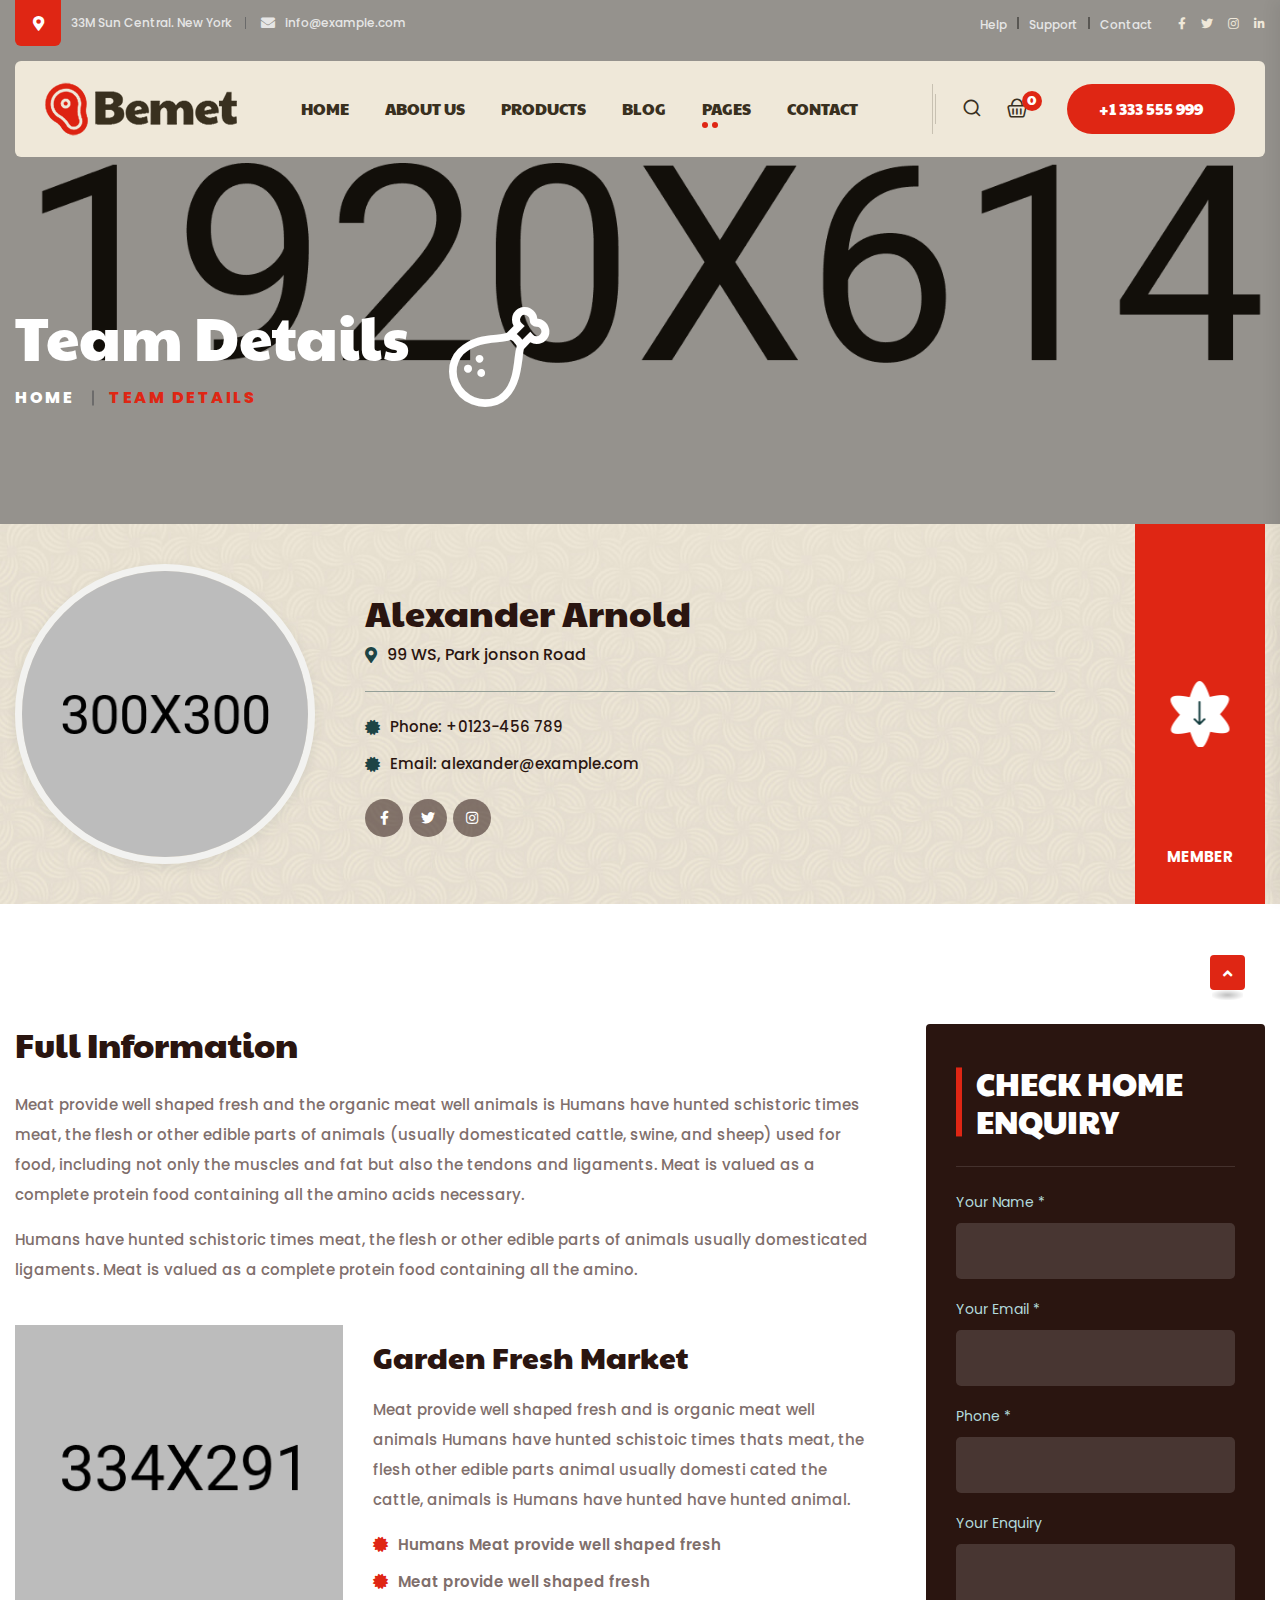
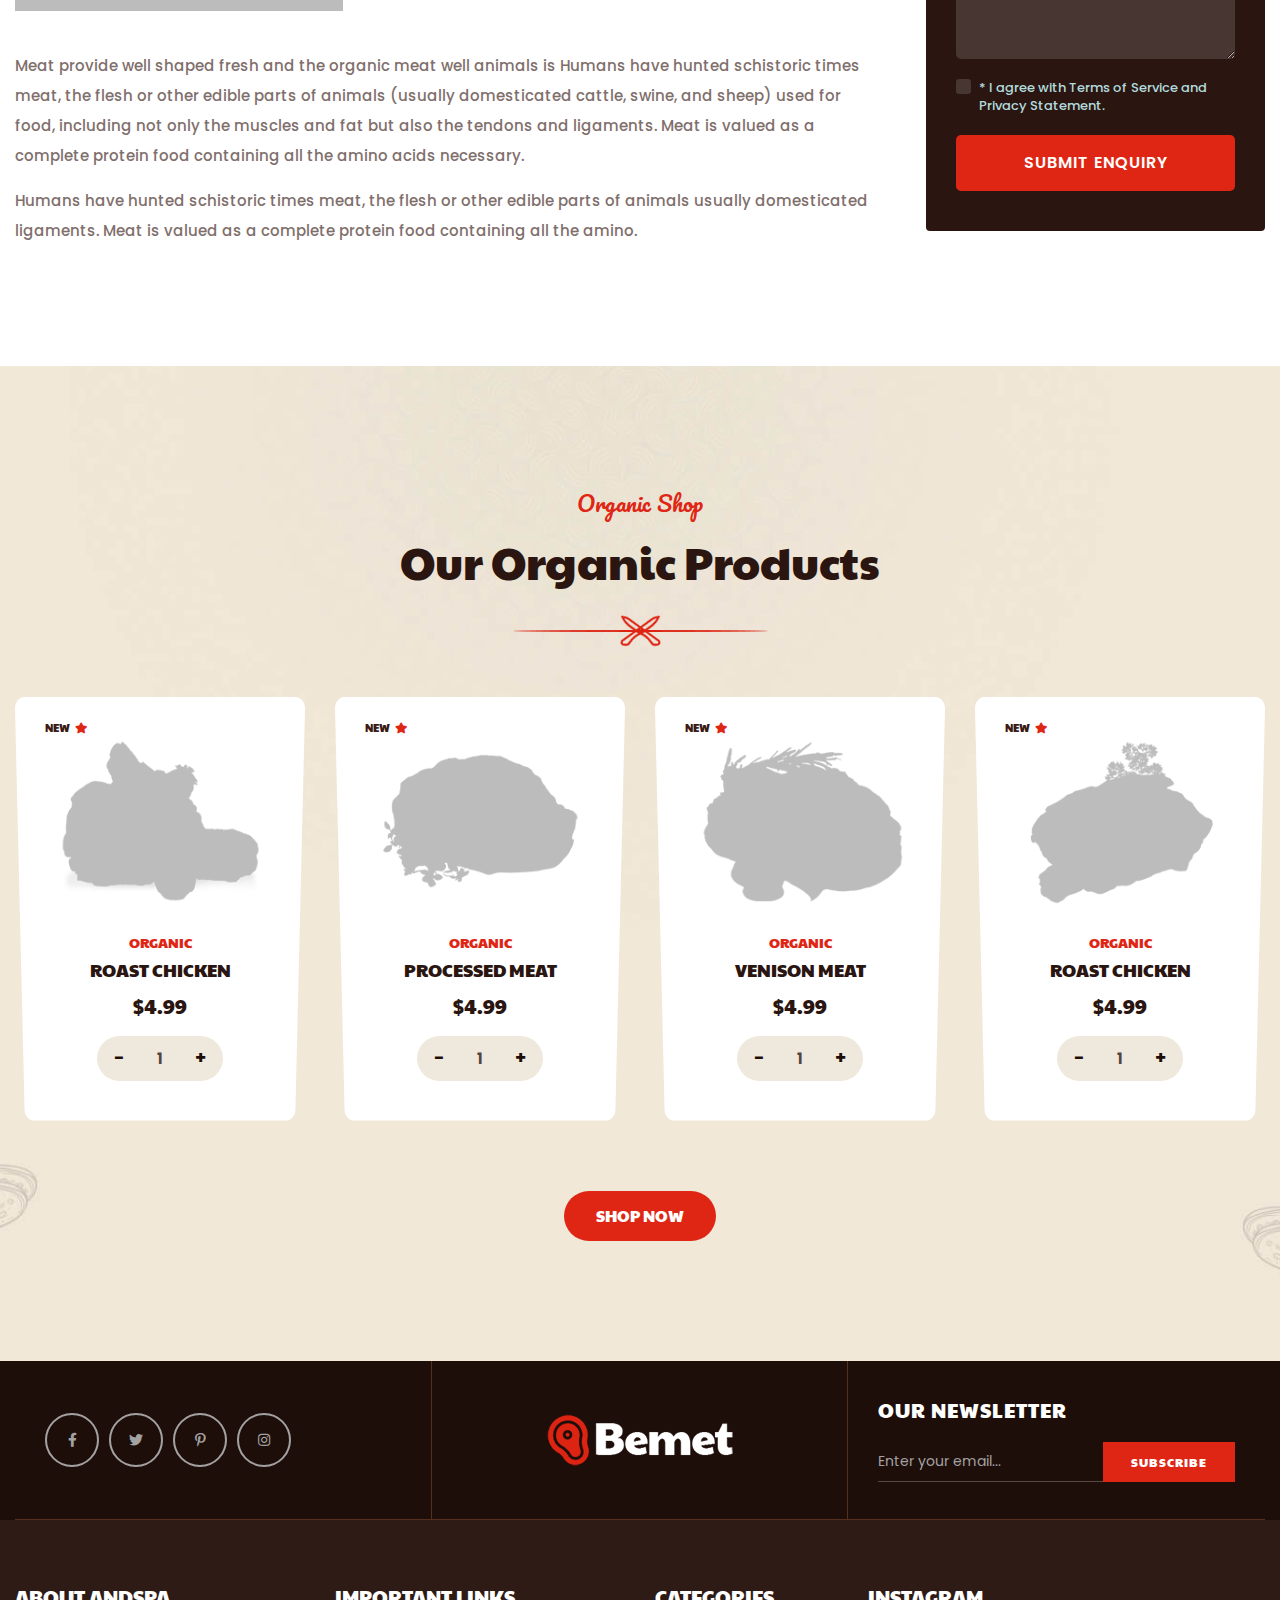
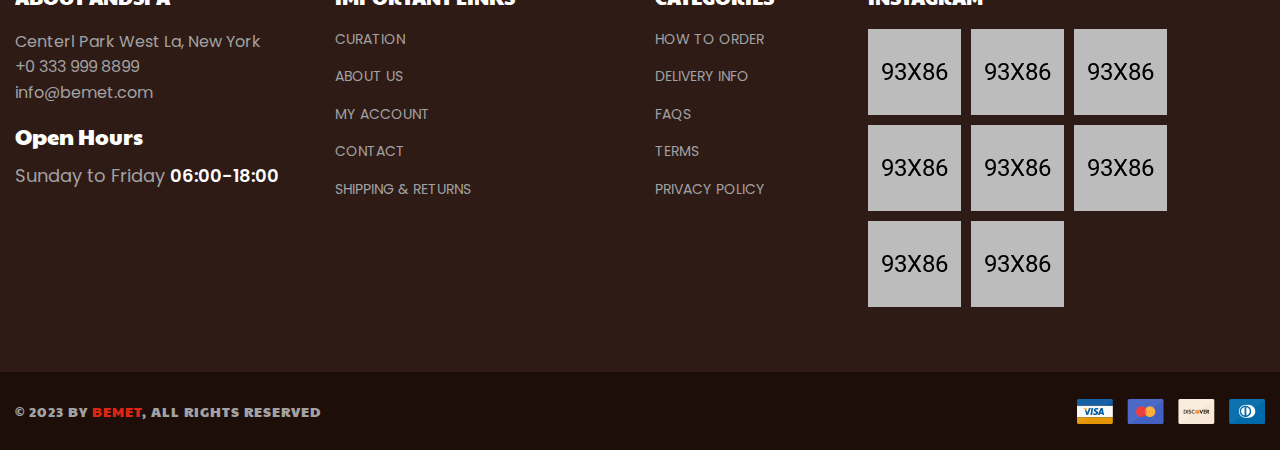
<file: team-details.html>
<!doctype html>
<html class="no-js" lang="en">
    <head>
        <meta charset="utf-8">
        <meta http-equiv="x-ua-compatible" content="ie=edge">
        <title>Bemet - Butcher & Meat Shop HTML Template</title>
        <meta name="description" content="Bemet - Butcher & Meat Shop HTML Template">
        <meta name="viewport" content="width=device-width, initial-scale=1">

		<link rel="shortcut icon" type="image/x-icon" href="assets/img/favicon.png">
        <!-- Place favicon.ico in the root directory -->

        <!-- CSS here -->
        <link rel="stylesheet" href="assets/css/bootstrap.min.css">
        <link rel="stylesheet" href="assets/css/animate.min.css">
        <link rel="stylesheet" href="assets/css/magnific-popup.css">
        <link rel="stylesheet" href="assets/css/fontawesome-all.min.css">
        <link rel="stylesheet" href="assets/css/flaticon.css">
        <link rel="stylesheet" href="assets/css/odometer.css">
        <link rel="stylesheet" href="assets/css/jquery-ui.css">
        <link rel="stylesheet" href="assets/css/slick.css">
        <link rel="stylesheet" href="assets/css/default.css">
        <link rel="stylesheet" href="assets/css/style.css">
        <link rel="stylesheet" href="assets/css/responsive.css">
    </head>
    <body>

        <!-- preloader -->
        <div id="preloader">
            <div id="loading-center">
                <div class="loader">
                    <div class="loader-outter"></div>
                    <div class="loader-inner"></div>
                </div>
            </div>
        </div>
        <!-- preloader-end -->

		<!-- Scroll-top -->
        <button class="scroll-top scroll-to-target" data-target="html">
            <i class="fas fa-angle-up"></i>
        </button>
        <!-- Scroll-top-end-->

        <!-- header-area -->
        <header class="transparent-header">
            <div class="header-top-wrap">
                <div class="container custom-container">
                    <div class="row align-items-center">
                        <div class="col-lg-6 col-md-8">
                            <div class="header-top-left">
                                <ul class="list-wrap">
                                    <li class="header-location">
                                        <i class="fas fa-map-marker-alt"></i>
                                        33M Sun Central. New York
                                    </li>
                                    <li>
                                        <i class="fas fa-envelope"></i>
                                        <a href="mailto:info@example.com">info@example.com</a>
                                    </li>
                                </ul>
                            </div>
                        </div>
                        <div class="col-lg-6 col-md-4">
                            <div class="header-top-right">
                                <div class="header-top-menu">
                                    <ul class="list-wrap">
                                        <li><a href="contact.html">Help</a></li>
                                        <li><a href="contact.html">Support</a></li>
                                        <li><a href="contact.html">Contact</a></li>
                                    </ul>
                                </div>
                                <div class="header-top-social">
                                    <ul class="list-wrap">
                                        <li><a href="#"><i class="fab fa-facebook-f"></i></a></li>
                                        <li><a href="#"><i class="fab fa-twitter"></i></a></li>
                                        <li><a href="#"><i class="fab fa-instagram"></i></a></li>
                                        <li><a href="#"><i class="fab fa-linkedin-in"></i></a></li>
                                    </ul>
                                </div>
                            </div>
                        </div>
                    </div>
                </div>
            </div>
            <div id="sticky-header" class="menu-area">
                <div class="container custom-container">
                    <div class="row">
                        <div class="col-12">
                            <div class="menu-wrap">
                                <div class="mobile-nav-toggler"><i class="fas fa-bars"></i></div>
                                <nav class="menu-nav">
                                    <div class="logo">
                                        <a href="index.html"><img src="assets/img/logo/logo.png" alt="Logo"></a>
                                    </div>
                                    <div class="navbar-wrap main-menu d-none d-lg-flex">
                                        <ul class="navigation">
                                            <li class="menu-item-has-children"><a href="#">Home</a>
                                                <ul class="sub-menu">
                                                    <li><a href="index.html">Home One</a></li>
                                                    <li><a href="index.html">Home Two</a></li>
                                                    <li><a href="index-3.html">Home Three</a></li>
                                                </ul>
                                            </li>
                                            <li><a href="about.html">ABOUT US</a></li>
                                            <li class="menu-item-has-children"><a href="#">PRODUCTS</a>
                                                <ul class="sub-menu">
                                                    <li><a href="shop.html">Shop One</a></li>
                                                    <li><a href="shop-2.html">Shop Two</a></li>
                                                    <li><a href="shop-details.html">Shop Details</a></li>
                                                </ul>
                                            </li>
                                            <li class="menu-item-has-children"><a href="#">BLOG</a>
                                                <ul class="sub-menu">
                                                    <li><a href="blog.html">Our Blog</a></li>
                                                    <li><a href="blog-details.html">Blog Details</a></li>
                                                </ul>
                                            </li>
                                            <li class="active menu-item-has-children"><a href="#">PAGES</a>
                                                <ul class="sub-menu">
                                                    <li><a href="services.html">Services Page</a></li>
                                                    <li><a href="services-details.html">Services Details</a></li>
                                                    <li class="active"><a href="team-details.html">Team Details</a></li>
                                                </ul>
                                            </li>
                                            <li><a href="contact.html">Contact</a></li>
                                        </ul>
                                    </div>
                                    <div class="header-action d-none d-md-block">
                                        <ul class="list-wrap">
                                            <li class="header-search">
                                                <a href="#"><i class="flaticon-search"></i></a>
                                            </li>
                                            <li class="header-shop-cart">
                                                <a href="#">
                                                    <i class="flaticon-shopping-basket"></i>
                                                    <span>0</span>
                                                </a>
                                            </li>
                                            <li class="header-btn"><a href="tel:0123456789" class="btn">+1 333 555 999</a></li>
                                        </ul>
                                    </div>
                                </nav>
                            </div>

                            <!-- Mobile Menu  -->
                            <div class="mobile-menu">
                                <nav class="menu-box">
                                    <div class="close-btn"><i class="fas fa-times"></i></div>
                                    <div class="nav-logo">
                                        <a href="index.html"><img src="assets/img/logo/logo.png" alt="Logo"></a>
                                    </div>
                                    <div class="menu-outer">
                                        <!--Here Menu Will Come Automatically Via Javascript / Same Menu as in Header-->
                                    </div>
                                    <div class="social-links">
                                        <ul class="clearfix list-wrap">
                                            <li><a href="#"><i class="fab fa-facebook-f"></i></a></li>
                                            <li><a href="#"><i class="fab fa-twitter"></i></a></li>
                                            <li><a href="#"><i class="fab fa-instagram"></i></a></li>
                                            <li><a href="#"><i class="fab fa-linkedin-in"></i></a></li>
                                            <li><a href="#"><i class="fab fa-youtube"></i></a></li>
                                        </ul>
                                    </div>
                                </nav>
                            </div>
                            <div class="menu-backdrop"></div>
                            <!-- End Mobile Menu -->

                        </div>
                    </div>
                </div>
            </div>

            <!-- header-search -->
            <div class="search-popup-wrap" tabindex="-1" role="dialog" aria-hidden="true">
                <div class="search-wrap text-center">
                    <div class="container">
                        <div class="row">
                            <div class="col-12">
                                <div class="search-form">
                                    <form action="#">
                                        <input type="text" placeholder="Enter your keyword...">
                                        <button class="search-btn"><i class="flaticon-search"></i></button>
                                    </form>
                                </div>
                            </div>
                        </div>
                    </div>
                </div>
            </div>
            <div class="search-backdrop"></div>
            <!-- header-search-end -->

        </header>
        <!-- header-area-end -->


        <!-- main-area -->
        <main>

            <!-- breadcrumb-area -->
            <section class="breadcrumb-area tg-motion-effects breadcrumb-bg" data-background="assets/img/bg/breadcrumb_bg.jpg">
                <div class="container">
                    <div class="row">
                        <div class="col-lg-12">
                            <div class="breadcrumb-content">
                                <h2 class="title">Team Details</h2>
                                <nav aria-label="breadcrumb">
                                    <ol class="breadcrumb">
                                        <li class="breadcrumb-item"><a href="index.html">Home</a></li>
                                        <li class="breadcrumb-item active" aria-current="page">Team Details</li>
                                    </ol>
                                </nav>
                            </div>
                        </div>
                    </div>
                </div>
            </section>
            <!-- breadcrumb-area-end -->

            <!-- team-details-area -->
            <section class="team-details-area">
                <div class="team-info-wrap team-info-bg" data-background="assets/img/bg/team_info_bg.jpg">
                    <div class="container">
                        <div class="team-info-inner-wrap">
                            <div class="team-info-thumb">
                                <img src="assets/img/team/team_info_thumb.png" alt="">
                            </div>
                            <div class="team-info-content">
                                <h2 class="title">Alexander Arnold</h2>
                                <span><i class="fas fa-map-marker-alt"></i>99 WS, Park jonson Road</span>
                                <div class="team-contact-list">
                                    <ul class="list-wrap">
                                        <li><i class="fas fa-certificate"></i>Phone: +0123-456 789</li>
                                        <li><i class="fas fa-certificate"></i>Email: alexander@example.com</li>
                                    </ul>
                                </div>
                                <div class="team-social-wrap">
                                    <ul class="list-wrap">
                                        <li><a href="#"><i class="fab fa-facebook-f"></i></a></li>
                                        <li><a href="#"><i class="fab fa-twitter"></i></a></li>
                                        <li><a href="#"><i class="fab fa-instagram"></i></a></li>
                                    </ul>
                                </div>
                            </div>
                            <div class="member-wrap">
                                <img src="assets/img/icons/member_icon.png" alt="">
                                <span>Member</span>
                            </div>
                        </div>
                    </div>
                </div>
                <div class="team-details-wrap">
                    <div class="container">
                        <div class="row justify-content-center">
                            <div class="col-70">
                                <div class="team-details-content">
                                    <h2 class="title">Full Information</h2>
                                    <p>Meat provide well shaped fresh and the organic meat well animals is Humans have hunted schistoric times meat, the flesh or other edible parts of animals (usually domesticated cattle, swine, and sheep) used for food, including not only the muscles and fat but also the tendons and ligaments. Meat is valued as a complete protein food containing all the amino acids necessary.</p>
                                    <p>Humans have hunted schistoric times meat, the flesh or other edible parts of animals usually domesticated ligaments. Meat is valued as a complete protein food containing all the amino.</p>
                                    <div class="sd-inner-wrap">
                                        <div class="row align-items-center">
                                            <div class="col-40">
                                                <div class="sd-inner-thumb">
                                                    <img src="assets/img/images/sd_img02.jpg" alt="">
                                                </div>
                                            </div>
                                            <div class="col-60">
                                                <div class="sd-inner-content">
                                                    <h4 class="title-two">Garden Fresh Market</h4>
                                                    <p>Meat provide well shaped fresh and is organic meat well animals Humans have hunted schistoic times thats meat, the flesh other edible parts  animal usually domesti cated the cattle, animals is Humans have hunted have hunted animal.</p>
                                                    <ul class="list-wrap">
                                                        <li><i class="fas fa-certificate"></i>Humans Meat provide well shaped fresh</li>
                                                        <li><i class="fas fa-certificate"></i>Meat provide well shaped fresh</li>
                                                    </ul>
                                                </div>
                                            </div>
                                        </div>
                                    </div>
                                    <p>Meat provide well shaped fresh and the organic meat well animals is Humans have hunted schistoric times meat, the flesh or other edible parts of animals (usually domesticated cattle, swine, and sheep) used for food, including not only the muscles and fat but also the tendons and ligaments. Meat is valued as a complete protein food containing all the amino acids necessary.</p>
                                    <p>Humans have hunted schistoric times meat, the flesh or other edible parts of animals usually domesticated ligaments. Meat is valued as a complete protein food containing all the amino.</p>
                                </div>
                            </div>
                            <div class="col-30">
                                <aside class="team-sidebar">
                                    <div class="team-sidebar-form">
                                        <h2 class="title">CHECK Home Enquiry</h2>
                                        <form action="#">
                                            <div class="form-grp">
                                                <label for="name">Your Name *</label>
                                                <input type="text" id="name">
                                            </div>
                                            <div class="form-grp">
                                                <label for="email">Your Email *</label>
                                                <input type="email" id="email">
                                            </div>
                                            <div class="form-grp">
                                                <label for="phone">Phone *</label>
                                                <input type="number" id="phone">
                                            </div>
                                            <div class="form-grp">
                                                <label for="comment">Your Enquiry</label>
                                                <textarea id="comment"></textarea>
                                            </div>
                                            <div class="form-grp checkbox-grp">
                                                <input type="checkbox" class="form-check-input" id="checkbox">
                                                <label for="checkbox">* I agree with Terms of Service and Privacy Statement.</label>
                                            </div>
                                            <button type="submit">Submit Enquiry</button>
                                        </form>
                                    </div>
                                </aside>
                            </div>
                        </div>
                    </div>
                </div>
            </section>
            <!-- team-details-area-end -->

            <!-- product-area -->
            <section class="product-area-three product-bg-three" data-background="assets/img/bg/h2_product_bg.jpg">
                <div class="container">
                    <div class="row">
                        <div class="col-lg-12">
                            <div class="section-title text-center mb-50">
                                <span class="sub-title">Organic Shop</span>
                                <h2 class="title">Our Organic Products</h2>
                                <div class="title-shape" data-background="assets/img/images/title_shape.png"></div>
                            </div>
                        </div>
                    </div>
                    <div class="product-item-wrap-three">
                        <div class="row justify-content-center">
                            <div class="col-xl-3 col-lg-4 col-md-6 col-sm-10">
                                <div class="product-item-three">
                                    <div class="product-thumb-three">
                                        <a href="shop-details.html"><img src="assets/img/product/h2_product01.png" alt=""></a>
                                        <span class="batch">New<i class="fas fa-star"></i></span>
                                    </div>
                                    <div class="product-content-three">
                                        <a href="shop.html" class="tag">organic</a>
                                        <h2 class="title"><a href="shop-details.html">roast chicken</a></h2>
                                        <h2 class="price">$4.99</h2>
                                        <div class="product-cart-wrap">
                                            <form action="#">
                                                <div class="cart-plus-minus">
                                                    <input type="text" value="1">
                                                </div>
                                            </form>
                                        </div>
                                    </div>
                                    <div class="product-shape-two">
                                        <svg xmlns="http://www.w3.org/2000/svg" viewBox="0 0 303 445" preserveAspectRatio="none">
                                            <path
                                                d="M319,3802H602c5.523,0,10,5.24,10,11.71l-10,421.58c0,6.47-4.477,11.71-10,11.71H329c-5.523,0-10-5.24-10-11.71l-10-421.58C309,3807.24,313.477,3802,319,3802Z"
                                                transform="translate(-309 -3802)" />
                                        </svg>
                                    </div>
                                </div>
                            </div>
                            <div class="col-xl-3 col-lg-4 col-md-6 col-sm-10">
                                <div class="product-item-three">
                                    <div class="product-thumb-three">
                                        <a href="shop-details.html"><img src="assets/img/product/h2_product02.png" alt=""></a>
                                        <span class="batch">New<i class="fas fa-star"></i></span>
                                    </div>
                                    <div class="product-content-three">
                                        <a href="shop.html" class="tag">organic</a>
                                        <h2 class="title"><a href="shop-details.html">processed meat</a></h2>
                                        <h2 class="price">$4.99</h2>
                                        <div class="product-cart-wrap">
                                            <form action="#">
                                                <div class="cart-plus-minus">
                                                    <input type="text" value="1">
                                                </div>
                                            </form>
                                        </div>
                                    </div>
                                    <div class="product-shape-two">
                                        <svg xmlns="http://www.w3.org/2000/svg" viewBox="0 0 303 445" preserveAspectRatio="none">
                                            <path
                                                d="M319,3802H602c5.523,0,10,5.24,10,11.71l-10,421.58c0,6.47-4.477,11.71-10,11.71H329c-5.523,0-10-5.24-10-11.71l-10-421.58C309,3807.24,313.477,3802,319,3802Z"
                                                transform="translate(-309 -3802)" />
                                        </svg>
                                    </div>
                                </div>
                            </div>
                            <div class="col-xl-3 col-lg-4 col-md-6 col-sm-10">
                                <div class="product-item-three">
                                    <div class="product-thumb-three">
                                        <a href="shop-details.html"><img src="assets/img/product/h2_product03.png" alt=""></a>
                                        <span class="batch">New<i class="fas fa-star"></i></span>
                                    </div>
                                    <div class="product-content-three">
                                        <a href="shop.html" class="tag">organic</a>
                                        <h2 class="title"><a href="shop-details.html">Venison meat</a></h2>
                                        <h2 class="price">$4.99</h2>
                                        <div class="product-cart-wrap">
                                            <form action="#">
                                                <div class="cart-plus-minus">
                                                    <input type="text" value="1">
                                                </div>
                                            </form>
                                        </div>
                                    </div>
                                    <div class="product-shape-two">
                                        <svg xmlns="http://www.w3.org/2000/svg" viewBox="0 0 303 445" preserveAspectRatio="none">
                                            <path
                                                d="M319,3802H602c5.523,0,10,5.24,10,11.71l-10,421.58c0,6.47-4.477,11.71-10,11.71H329c-5.523,0-10-5.24-10-11.71l-10-421.58C309,3807.24,313.477,3802,319,3802Z"
                                                transform="translate(-309 -3802)" />
                                        </svg>
                                    </div>
                                </div>
                            </div>
                            <div class="col-xl-3 col-lg-4 col-md-6 col-sm-10">
                                <div class="product-item-three">
                                    <div class="product-thumb-three">
                                        <a href="shop-details.html"><img src="assets/img/product/h2_product04.png" alt=""></a>
                                        <span class="batch">New<i class="fas fa-star"></i></span>
                                    </div>
                                    <div class="product-content-three">
                                        <a href="shop.html" class="tag">organic</a>
                                        <h2 class="title"><a href="shop-details.html">roast chicken</a></h2>
                                        <h2 class="price">$4.99</h2>
                                        <div class="product-cart-wrap">
                                            <form action="#">
                                                <div class="cart-plus-minus">
                                                    <input type="text" value="1">
                                                </div>
                                            </form>
                                        </div>
                                    </div>
                                    <div class="product-shape-two">
                                        <svg xmlns="http://www.w3.org/2000/svg" viewBox="0 0 303 445" preserveAspectRatio="none">
                                            <path
                                                d="M319,3802H602c5.523,0,10,5.24,10,11.71l-10,421.58c0,6.47-4.477,11.71-10,11.71H329c-5.523,0-10-5.24-10-11.71l-10-421.58C309,3807.24,313.477,3802,319,3802Z"
                                                transform="translate(-309 -3802)" />
                                        </svg>
                                    </div>
                                </div>
                            </div>
                        </div>
                        <div class="shop-now-btn text-center mt-40">
                            <a href="shop.html" class="btn">Shop Now</a>
                        </div>
                    </div>
                </div>
            </section>
            <!-- product-area-end -->

        </main>
        <!-- main-area-end -->

        <!-- footer-area -->
        <footer>
            <div class="footer-area">
                <div class="footer-logo-area">
                    <div class="container">
                        <div class="footer-logo-wrap">
                            <ul class="list-wrap">
                                <li class="order-0 order-lg-2">
                                    <div class="footer-logo">
                                        <a href="index.html"><img src="assets/img/logo/w_logo.png" alt=""></a>
                                    </div>
                                </li>
                                <li>
                                    <div class="footer-social">
                                        <ul class="list-wrap">
                                            <li><a href="#"><i class="fab fa-facebook-f"></i></a></li>
                                            <li><a href="#"><i class="fab fa-twitter"></i></a></li>
                                            <li><a href="#"><i class="fab fa-pinterest-p"></i></a></li>
                                            <li><a href="#"><i class="fab fa-instagram"></i></a></li>
                                        </ul>
                                    </div>
                                </li>
                                <li class="order-lg-3">
                                    <div class="footer-newsletter">
                                        <h4 class="title">Our Newsletter</h4>
                                        <form action="#">
                                            <input type="email" placeholder="Enter your email...">
                                            <button type="submit">subscribe</button>
                                        </form>
                                    </div>
                                </li>
                            </ul>
                        </div>
                    </div>
                </div>
                <div class="footer-top">
                    <div class="container">
                        <div class="row">
                            <div class="col-lg-3 col-md-6 col-sm-6">
                                <div class="footer-widget">
                                    <h4 class="fw-title">about andspa</h4>
                                    <div class="footer-contact">
                                        <ul class="list-wrap">
                                            <li>Centerl Park West La, New York</li>
                                            <li><a href="tel:0123456789">+0 333 999 8899</a></li>
                                            <li><a href="mailto:info@bemet.com">info@bemet.com</a></li>
                                        </ul>
                                    </div>
                                    <div class="footer-content">
                                        <h4 class="title">Open Hours</h4>
                                        <p>Sunday to Friday <span>06:00-18:00</span></p>
                                    </div>
                                </div>
                            </div>
                            <div class="col-lg-3 col-md-6 col-sm-6">
                                <div class="footer-widget">
                                    <h4 class="fw-title">Important Links</h4>
                                    <div class="footer-link">
                                        <ul class="list-wrap">
                                            <li><a href="contact.html">CURATION</a></li>
                                            <li><a href="about.html">ABOUT US</a></li>
                                            <li><a href="contact.html">MY ACCOUNT</a></li>
                                            <li><a href="contact.html">CONTACT</a></li>
                                            <li><a href="contact.html">SHIPPING & RETURNS</a></li>
                                        </ul>
                                    </div>
                                </div>
                            </div>
                            <div class="col-lg-2 col-md-6 col-sm-4">
                                <div class="footer-widget">
                                    <h4 class="fw-title">CATEGORIES</h4>
                                    <div class="footer-link">
                                        <ul class="list-wrap">
                                            <li><a href="contact.html">How to Order</a></li>
                                            <li><a href="contact.html">Delivery Info</a></li>
                                            <li><a href="contact.html">FAQs</a></li>
                                            <li><a href="contact.html">Terms</a></li>
                                            <li><a href="contact.html">Privacy Policy</a></li>
                                        </ul>
                                    </div>
                                </div>
                            </div>
                            <div class="col-lg-4 col-md-6 col-sm-8">
                                <div class="footer-widget">
                                    <h4 class="fw-title">instagram</h4>
                                    <div class="footer-instagram">
                                        <ul class="list-wrap">
                                            <li><a href="#"><img src="assets/img/images/footer_insta01.jpg" alt=""></a></li>
                                            <li><a href="#"><img src="assets/img/images/footer_insta02.jpg" alt=""></a></li>
                                            <li><a href="#"><img src="assets/img/images/footer_insta03.jpg" alt=""></a></li>
                                            <li><a href="#"><img src="assets/img/images/footer_insta04.jpg" alt=""></a></li>
                                            <li><a href="#"><img src="assets/img/images/footer_insta05.jpg" alt=""></a></li>
                                            <li><a href="#"><img src="assets/img/images/footer_insta06.jpg" alt=""></a></li>
                                            <li><a href="#"><img src="assets/img/images/footer_insta07.jpg" alt=""></a></li>
                                            <li><a href="#"><img src="assets/img/images/footer_insta08.jpg" alt=""></a></li>
                                        </ul>
                                    </div>
                                </div>
                            </div>
                        </div>
                    </div>
                </div>
                <div class="footer-bottom">
                    <div class="container">
                        <div class="row align-items-center">
                            <div class="col-lg-6 col-md-7">
                                <div class="copyright-text">
                                    <p>© 2023 By <a href="index.html">Bemet</a>, All Rights Reserved</p>
                                </div>
                            </div>
                            <div class="col-lg-6 col-md-5">
                                <div class="footer-card text-end">
                                    <img src="assets/img/images/card.png" alt="">
                                </div>
                            </div>
                        </div>
                    </div>
                </div>
            </div>
        </footer>
        <!-- footer-area-end -->

        <!-- JS here -->
        <script src="assets/js/vendor/jquery-3.6.0.min.js"></script>
        <script src="assets/js/bootstrap.min.js"></script>
        <script src="assets/js/imagesloaded.pkgd.min.js"></script>
        <script src="assets/js/jquery.countdown.min.js"></script>
        <script src="assets/js/jquery.magnific-popup.min.js"></script>
        <script src="assets/js/jquery.odometer.min.js"></script>
        <script src="assets/js/jquery.appear.js"></script>
        <script src="assets/js/tween-max.min.js"></script>
        <script src="assets/js/slick.min.js"></script>
        <script src="assets/js/slick-animation.min.js"></script>
        <script src="assets/js/jquery-ui.min.js"></script>
        <script src="assets/js/ajax-form.js"></script>
        <script src="assets/js/wow.min.js"></script>
        <script src="assets/js/main.js"></script>
    </body>
</html>
</file>
<file: assets/css/flaticon.css>
@font-face {
    font-family: "flaticon";
    src: url("../fonts/flaticon.eot");
    src: url("../fonts/flaticon.eot?#iefix") format("embedded-opentype"),
        url("../fonts/flaticon.woff2") format("woff2"),
        url("../fonts/flaticon.woff") format("woff"),
        url("../fonts/flaticon.ttf") format("truetype"),
        url("../fonts/flaticon.svg#Flaticon") format("svg");
}
i[class^="flaticon-"]:before, i[class*=" flaticon-"]:before {
    font-family: flaticon !important;
    font-style: normal;
    font-weight: normal !important;
    font-variant: normal;
    text-transform: none;
    line-height: 1;
    -webkit-font-smoothing: antialiased;
    -moz-osx-font-smoothing: grayscale;
}

.flaticon-gift-1:before {
    content: "\f101";
}
.flaticon-online-shop:before {
    content: "\f102";
}
.flaticon-quotation:before {
    content: "\f103";
}
.flaticon-next:before {
    content: "\f104";
}
.flaticon-shopping-basket:before {
    content: "\f105";
}
.flaticon-search:before {
    content: "\f106";
}
.flaticon-avatar:before {
    content: "\f107";
}
.flaticon-account:before {
    content: "\f108";
}
.flaticon-meat:before {
    content: "\f109";
}
.flaticon-meat-1:before {
    content: "\f10a";
}
.flaticon-food:before {
    content: "\f10b";
}
.flaticon-hamburguer:before {
    content: "\f10c";
}
.flaticon-chicken:before {
    content: "\f10d";
}
.flaticon-chicken-1:before {
    content: "\f10e";
}
.flaticon-turkey-leg:before {
    content: "\f10f";
}
.flaticon-chicken-wings:before {
    content: "\f110";
}
.flaticon-right-arrow:before {
    content: "\f111";
}
.flaticon-heart:before {
    content: "\f112";
}
.flaticon-meat-2:before {
    content: "\f113";
}
.flaticon-call:before {
    content: "\f114";
}
.flaticon-email:before {
    content: "\f115";
}
.flaticon-location:before {
    content: "\f116";
}
.flaticon-location-1:before {
    content: "\f117";
}
</file>
<file: assets/css/odometer.css>
.odometer.odometer-auto-theme, .odometer.odometer-theme-default {
  display: inline-block;
  vertical-align: middle;
  *vertical-align: auto;
  *zoom: 1;
  *display: inline;
  position: relative;
}
.odometer.odometer-auto-theme .odometer-digit, .odometer.odometer-theme-default .odometer-digit {
  display: inline-block;
  vertical-align: middle;
  *vertical-align: auto;
  *zoom: 1;
  *display: inline;
  position: relative;
}
.odometer.odometer-auto-theme .odometer-digit .odometer-digit-spacer, .odometer.odometer-theme-default .odometer-digit .odometer-digit-spacer {
  display: inline-block;
  vertical-align: middle;
  *vertical-align: auto;
  *zoom: 1;
  *display: inline;
  visibility: hidden;
}
.odometer.odometer-auto-theme .odometer-digit .odometer-digit-inner, .odometer.odometer-theme-default .odometer-digit .odometer-digit-inner {
  text-align: left;
  display: block;
  position: absolute;
  top: 0;
  left: 0;
  right: 0;
  bottom: 0;
  overflow: hidden;
}
.odometer.odometer-auto-theme .odometer-digit .odometer-ribbon, .odometer.odometer-theme-default .odometer-digit .odometer-ribbon {
  display: block;
}
.odometer.odometer-auto-theme .odometer-digit .odometer-ribbon-inner, .odometer.odometer-theme-default .odometer-digit .odometer-ribbon-inner {
  display: block;
  -webkit-backface-visibility: hidden;
  backface-visibility: hidden;
}
.odometer.odometer-auto-theme .odometer-digit .odometer-value, .odometer.odometer-theme-default .odometer-digit .odometer-value {
  display: block;
  -webkit-transform: translateZ(0);
  transform: translateZ(0);
}
.odometer.odometer-auto-theme .odometer-digit .odometer-value.odometer-last-value, .odometer.odometer-theme-default .odometer-digit .odometer-value.odometer-last-value {
  position: absolute;
}
.odometer.odometer-auto-theme.odometer-animating-up .odometer-ribbon-inner, .odometer.odometer-theme-default.odometer-animating-up .odometer-ribbon-inner {
  -webkit-transition: -webkit-transform 2s;
  -moz-transition: -moz-transform 2s;
  -ms-transition: -ms-transform 2s;
  -o-transition: -o-transform 2s;
  transition: transform 2s;
}
.odometer.odometer-auto-theme.odometer-animating-up.odometer-animating .odometer-ribbon-inner, .odometer.odometer-theme-default.odometer-animating-up.odometer-animating .odometer-ribbon-inner {
  -webkit-transform: translateY(-100%);
  -moz-transform: translateY(-100%);
  -ms-transform: translateY(-100%);
  -o-transform: translateY(-100%);
  transform: translateY(-100%);
}
.odometer.odometer-auto-theme.odometer-animating-down .odometer-ribbon-inner, .odometer.odometer-theme-default.odometer-animating-down .odometer-ribbon-inner {
  -webkit-transform: translateY(-100%);
  -moz-transform: translateY(-100%);
  -ms-transform: translateY(-100%);
  -o-transform: translateY(-100%);
  transform: translateY(-100%);
}
.odometer.odometer-auto-theme.odometer-animating-down.odometer-animating .odometer-ribbon-inner, .odometer.odometer-theme-default.odometer-animating-down.odometer-animating .odometer-ribbon-inner {
  -webkit-transition: -webkit-transform 2s;
  -moz-transition: -moz-transform 2s;
  -ms-transition: -ms-transform 2s;
  -o-transition: -o-transform 2s;
  transition: transform 2s;
  -webkit-transform: translateY(0);
  -moz-transform: translateY(0);
  -ms-transform: translateY(0);
  -o-transform: translateY(0);
  transform: translateY(0);
}
.odometer.odometer-auto-theme .odometer-value, .odometer.odometer-theme-default .odometer-value {
  text-align: center;
}
.odometer-formatting-mark {
  display: none;
}
</file>
<file: assets/css/default.css>
/* Deafult Margin & Padding */
/*-- Margin Top --*/
.mt-5 {
	margin-top: 5px;
}
.mt-10 {
	margin-top: 10px;
}
.mt-15 {
	margin-top: 15px;
}
.mt-20 {
	margin-top: 20px;
}
.mt-25 {
	margin-top: 25px;
}
.mt-30 {
	margin-top: 30px;
}
.mt-35 {
	margin-top: 35px;
}
.mt-40 {
	margin-top: 40px;
}
.mt-45 {
	margin-top: 45px;
}
.mt-50 {
	margin-top: 50px;
}
.mt-55 {
	margin-top: 55px;
}
.mt-60 {
	margin-top: 60px;
}
.mt-65 {
	margin-top: 65px;
}
.mt-70 {
	margin-top: 70px;
}
.mt-75 {
	margin-top: 75px;
}
.mt-80 {
	margin-top: 80px;
}
.mt-85 {
	margin-top: 85px;
}
.mt-90 {
	margin-top: 90px;
}
.mt-95 {
	margin-top: 95px;
}
.mt-100 {
	margin-top: 100px;
}
.mt-105 {
	margin-top: 105px;
}
.mt-110 {
	margin-top: 110px;
}
.mt-115 {
	margin-top: 115px;
}
.mt-120 {
	margin-top: 120px;
}
.mt-125 {
	margin-top: 125px;
}
.mt-130 {
	margin-top: 130px;
}
.mt-135 {
	margin-top: 135px;
}
.mt-140 {
	margin-top: 140px;
}
.mt-145 {
	margin-top: 145px;
}
.mt-150 {
	margin-top: 150px;
}
.mt-155 {
	margin-top: 155px;
}
.mt-160 {
	margin-top: 160px;
}
.mt-165 {
	margin-top: 165px;
}
.mt-170 {
	margin-top: 170px;
}
.mt-175 {
	margin-top: 175px;
}
.mt-180 {
	margin-top: 180px;
}
.mt-185 {
	margin-top: 185px;
}
.mt-190 {
	margin-top: 190px;
}
.mt-195 {
	margin-top: 195px;
}
.mt-200 {
	margin-top: 200px;
}
/*-- Margin Bottom --*/

.mb-5 {
	margin-bottom: 5px;
}
.mb-10 {
	margin-bottom: 10px;
}
.mb-15 {
	margin-bottom: 15px;
}
.mb-20 {
	margin-bottom: 20px;
}
.mb-25 {
	margin-bottom: 25px;
}
.mb-30 {
	margin-bottom: 30px;
}
.mb-35 {
	margin-bottom: 35px;
}
.mb-40 {
	margin-bottom: 40px;
}
.mb-45 {
	margin-bottom: 45px;
}
.mb-50 {
	margin-bottom: 50px;
}
.mb-55 {
	margin-bottom: 55px;
}
.mb-60 {
	margin-bottom: 60px;
}
.mb-65 {
	margin-bottom: 65px;
}
.mb-70 {
	margin-bottom: 70px;
}
.mb-75 {
	margin-bottom: 75px;
}
.mb-80 {
	margin-bottom: 80px;
}
.mb-85 {
	margin-bottom: 85px;
}
.mb-90 {
	margin-bottom: 90px;
}
.mb-95 {
	margin-bottom: 95px;
}
.mb-100 {
	margin-bottom: 100px;
}
.mb-105 {
	margin-bottom: 105px;
}
.mb-110 {
	margin-bottom: 110px;
}
.mb-115 {
	margin-bottom: 115px;
}
.mb-120 {
	margin-bottom: 120px;
}
.mb-125 {
	margin-bottom: 125px;
}
.mb-130 {
	margin-bottom: 130px;
}
.mb-135 {
	margin-bottom: 135px;
}
.mb-140 {
	margin-bottom: 140px;
}
.mb-145 {
	margin-bottom: 145px;
}
.mb-150 {
	margin-bottom: 150px;
}
.mb-155 {
	margin-bottom: 155px;
}
.mb-160 {
	margin-bottom: 160px;
}
.mb-165 {
	margin-bottom: 165px;
}
.mb-170 {
	margin-bottom: 170px;
}
.mb-175 {
	margin-bottom: 175px;
}
.mb-180 {
	margin-bottom: 180px;
}
.mb-185 {
	margin-bottom: 185px;
}
.mb-190 {
	margin-bottom: 190px;
}
.mb-195 {
	margin-bottom: 195px;
}
.mb-200 {
	margin-bottom: 200px;
}
/*-- Padding Top --*/

.pt-5 {
	padding-top: 5px;
}
.pt-10 {
	padding-top: 10px;
}
.pt-15 {
	padding-top: 15px;
}
.pt-20 {
	padding-top: 20px;
}
.pt-25 {
	padding-top: 25px;
}
.pt-30 {
	padding-top: 30px;
}
.pt-35 {
	padding-top: 35px;
}
.pt-40 {
	padding-top: 40px;
}
.pt-45 {
	padding-top: 45px;
}
.pt-50 {
	padding-top: 50px;
}
.pt-55 {
	padding-top: 55px;
}
.pt-60 {
	padding-top: 60px;
}
.pt-65 {
	padding-top: 65px;
}
.pt-70 {
	padding-top: 70px;
}
.pt-75 {
	padding-top: 75px;
}
.pt-80 {
	padding-top: 80px;
}
.pt-85 {
	padding-top: 85px;
}
.pt-90 {
	padding-top: 90px;
}
.pt-95 {
	padding-top: 95px;
}
.pt-100 {
	padding-top: 100px;
}
.pt-105 {
	padding-top: 105px;
}
.pt-110 {
	padding-top: 110px;
}
.pt-115 {
	padding-top: 115px;
}
.pt-120 {
	padding-top: 120px;
}
.pt-125 {
	padding-top: 125px;
}
.pt-130 {
	padding-top: 130px;
}
.pt-135 {
	padding-top: 135px;
}
.pt-140 {
	padding-top: 140px;
}
.pt-145 {
	padding-top: 145px;
}
.pt-150 {
	padding-top: 150px;
}
.pt-155 {
	padding-top: 155px;
}
.pt-160 {
	padding-top: 160px;
}
.pt-165 {
	padding-top: 165px;
}
.pt-170 {
	padding-top: 170px;
}
.pt-175 {
	padding-top: 175px;
}
.pt-180 {
	padding-top: 180px;
}
.pt-185 {
	padding-top: 185px;
}
.pt-190 {
	padding-top: 190px;
}
.pt-195 {
	padding-top: 195px;
}
.pt-200 {
	padding-top: 200px;
}
/*-- Padding Bottom --*/

.pb-5 {
	padding-bottom: 5px;
}
.pb-10 {
	padding-bottom: 10px;
}
.pb-15 {
	padding-bottom: 15px;
}
.pb-20 {
	padding-bottom: 20px;
}
.pb-25 {
	padding-bottom: 25px;
}
.pb-30 {
	padding-bottom: 30px;
}
.pb-35 {
	padding-bottom: 35px;
}
.pb-40 {
	padding-bottom: 40px;
}
.pb-45 {
	padding-bottom: 45px;
}
.pb-50 {
	padding-bottom: 50px;
}
.pb-55 {
	padding-bottom: 55px;
}
.pb-60 {
	padding-bottom: 60px;
}
.pb-65 {
	padding-bottom: 65px;
}
.pb-70 {
	padding-bottom: 70px;
}
.pb-75 {
	padding-bottom: 75px;
}
.pb-80 {
	padding-bottom: 80px;
}
.pb-85 {
	padding-bottom: 85px;
}
.pb-90 {
	padding-bottom: 90px;
}
.pb-95 {
	padding-bottom: 95px;
}
.pb-100 {
	padding-bottom: 100px;
}
.pb-105 {
	padding-bottom: 105px;
}
.pb-110 {
	padding-bottom: 110px;
}
.pb-115 {
	padding-bottom: 115px;
}
.pb-120 {
	padding-bottom: 120px;
}
.pb-125 {
	padding-bottom: 125px;
}
.pb-130 {
	padding-bottom: 130px;
}
.pb-135 {
	padding-bottom: 135px;
}
.pb-140 {
	padding-bottom: 140px;
}
.pb-145 {
	padding-bottom: 145px;
}
.pb-150 {
	padding-bottom: 150px;
}
.pb-155 {
	padding-bottom: 155px;
}
.pb-160 {
	padding-bottom: 160px;
}
.pb-165 {
	padding-bottom: 165px;
}
.pb-170 {
	padding-bottom: 170px;
}
.pb-175 {
	padding-bottom: 175px;
}
.pb-180 {
	padding-bottom: 180px;
}
.pb-185 {
	padding-bottom: 185px;
}
.pb-190 {
	padding-bottom: 190px;
}
.pb-195 {
	padding-bottom: 195px;
}
.pb-200 {
	padding-bottom: 200px;
}



/*-- Padding Left --*/
.pl-0 {
	padding-left: 0px;
}
.pl-5 {
	padding-left: 5px;
}
.pl-10 {
	padding-left: 10px;
}
.pl-15 {
	padding-left: 15px;
}
.pl-20{
	padding-left: 20px;
}
.pl-25 {
	padding-left: 35px;
}
.pl-30 {
	padding-left: 30px;
}
.pl-35 {
	padding-left: 35px;
}

.pl-35 {
	padding-left: 35px;
}

.pl-40 {
	padding-left: 40px;
}

.pl-45 {
	padding-left: 45px;
}

.pl-50 {
	padding-left: 50px;
}

.pl-55 {
	padding-left: 55px;
}

.pl-60 {
	padding-left: 60px;
}
.pl-65 {
	padding-left: 65px;
}
.pl-70 {
	padding-left: 70px;
}
.pl-75 {
	padding-left: 75px;
}
.pl-80 {
	padding-left: 80px;
}
.pl-85 {
	padding-left: 80px;
}
.pl-90 {
	padding-left: 90px;
}
.pl-95 {
	padding-left: 95px;
}
.pl-100 {
	padding-left: 100px;
}


/*-- Padding Right --*/
.pr-0 {
	padding-right: 0px;
}
.pr-5 {
	padding-right: 5px;
}
.pr-10 {
	padding-right: 10px;
}
.pr-15 {
	padding-right: 15px;
}
.pr-20{
	padding-right: 20px;
}
.pr-25 {
	padding-right: 35px;
}
.pr-30 {
	padding-right: 30px;
}
.pr-35 {
	padding-right: 35px;
}

.pr-35 {
	padding-right: 35px;
}

.pr-40 {
	padding-right: 40px;
}

.pr-45 {
	padding-right: 45px;
}

.pr-50 {
	padding-right: 50px;
}

.pr-55 {
	padding-right: 55px;
}

.pr-60 {
	padding-right: 60px;
}
.pr-65 {
	padding-right: 65px;
}
.pr-70 {
	padding-right: 70px;
}
.pr-75 {
	padding-right: 75px;
}
.pr-80 {
	padding-right: 80px;
}
.pr-85 {
	padding-right: 80px;
}
.pr-90 {
	padding-right: 90px;
}
.pr-95 {
	padding-right: 95px;
}
.pr-100 {
	padding-right: 100px;
}

/* font weight */
.f-700{font-weight: 700;}
.f-600{font-weight: 600;}
.f-500{font-weight: 500;}
.f-400{font-weight: 400;}
.f-300{font-weight: 300;}

/* Background Color */

.gray-bg {
	background: #f7f7fd;
}
.white-bg {
	background: #fff;
}
.black-bg {
	background: #222;
}
.theme-bg {
	background: #222;
}
.primary-bg {
	background: #222;
}
/* Color */

.white-color {
	color: #fff;
}
.black-color {
	color: #222;
}
.theme-color {
	color: #222;
}
.primary-color {
	color: #222;
}
/* black overlay */

[data-overlay] {
	position: relative;
}
[data-overlay]::before {
	background: #000 none repeat scroll 0 0;
	content: "";
	height: 100%;
	left: 0;
	position: absolute;
	top: 0;
	width: 100%;
	z-index: 1;
}
[data-overlay="3"]::before {
	opacity: 0.3;
}
[data-overlay="4"]::before {
	opacity: 0.4;
}
[data-overlay="5"]::before {
	opacity: 0.5;
}
[data-overlay="6"]::before {
	opacity: 0.6;
}
[data-overlay="7"]::before {
	opacity: 0.7;
}
[data-overlay="8"]::before {
	opacity: 0.8;
}
[data-overlay="9"]::before {
	opacity: 0.9;
}
</file>
<file: assets/css/style.css>
/*
  Theme Name: Bemet - Butcher & Meat Shop HTML Template
  Support: themegenix@gmail.com
  Description: Bemet - Butcher & Meat Shop HTML Template.
  Version: 1.0
*/

/* CSS Index
============================
01. Variable CSS
02. Header
03. Mobile Menu
04. Search
05. Banner
06. Slider
07. Breadcrumb
08. About
09. Services
10. Features
11. Choose
12. Category
13. Product
14. Gallery
15. Team
16. Faq
17. Cta
18. Testimonial
19. Blog
20. Contact
21. Footer
22. Preloader
============================
*/



/*=============================
	1. Google Fonts
===============================*/
@import url('https://fonts.googleapis.com/css2?family=Pacifico&family=Paytone+One&family=Poppins:ital,wght@0,300;0,400;0,500;0,600;0,700;0,800;1,300;1,400;1,500;1,600;1,700;1,800&display=swap');

/*=============================
	01. Variable CSS
===============================*/
:root {
    --tg-body-font-family: 'Poppins', sans-serif;
    --tg-heading-font-family: 'Paytone One', sans-serif;
    --tg-pacifico-font-family: 'Pacifico', cursive;
    --tg-primary-color: #df2614;
    --tg-secondary-color: #1e0e09;
    --tg-body-font-color: #7f6f6c;
    --tg-heading-font-color: #2a1510;
    --tg-paragraph-color: #7f6f6c;
    --tg-menu-color: #39301f;
    --tg-body-font-size: 15px;
    --tg-body-font-weight: 500;
    --tg-heading-font-weight: 400;
    --tg-body-line-height: 2;
    --tg-heading-line-height: 1.2;
    --tg-blue: #0d6efd;
    --tg-indigo: #6610f2;
    --tg-purple: #6f42c1;
    --tg-pink: #d63384;
    --tg-red: #e41414;
    --tg-brown: #2e1b16;
    --tg-brown-two: #3a1c15;
    --tg-brown-three: #200f0b;
    --tg-orange: #fd7e14;
    --tg-yellow: #ffc107;
    --tg-green: #198754;
    --tg-teal: #20c997;
    --tg-cyan: #0dcaf0;
    --tg-white: #ffffff;
    --tg-gray: #e6e6e6;
    --tg-gray-two: #efe8d9;
    --tg-gray-three: #a3a2a2;
    --tg-gray-four: #d2cecc;
    --facebook: #3b5998;
    --twitter: #00acee;
    --linkedin: #1976d2;
    --pinterest: #3b5998;
    --youtube: #c4302b;
    --skype: #00aff0;
}
body {
	font-family: var(--tg-body-font-family);
	font-weight: var(--tg-body-font-weight);
	font-size: var(--tg-body-font-size);
	line-height: var(--tg-body-line-height);
	color: var(--tg-body-font-color);
	font-style: normal;
}
img,
.img {
	max-width: 100%;
	transition: all 0.3s ease-out 0s;
}
.f-left {
	float: left
}
.f-right {
	float: right
}
.fix {
	overflow: hidden
}
a,
button {
	-webkit-transition: all 0.3s ease-out 0s;
	-moz-transition: all 0.3s ease-out 0s;
	-ms-transition: all 0.3s ease-out 0s;
	-o-transition: all 0.3s ease-out 0s;
	transition: all 0.3s ease-out 0s;
	text-decoration: none;
}
a:focus,
.btn:focus,
button:focus {
	text-decoration: none;
	outline: none;
	box-shadow: none;
}

a:hover,
.portfolio-cat a:hover,
.footer -menu li a:hover {
	color: var(--tg-primary-color);
	text-decoration: none;
}
a,
button {
	color: var(--tg-primary-color);
	outline: medium none;
	text-decoration: none;
}
.btn:focus,
button:focus,
input:focus,
input:focus,
textarea,
textarea:focus {
	outline: 0
}
.uppercase {
	text-transform: uppercase;
}
.capitalize {
	text-transform: capitalize;
}
h1,
h2,
h3,
h4,
h5,
h6 {
	font-family: var(--tg-heading-font-family);
	color: var(--tg-heading-font-color);
	margin-top: 0px;
	margin-bottom: .7rem;
	font-style: normal;
	line-height: var(--tg-heading-line-height);
	font-weight: var(--tg-heading-font-weight);
	text-transform: inherit;
}
h1 a,
h2 a,
h3 a,
h4 a,
h5 a,
h6 a {
	color: inherit;
}
h1 {
	font-size: 2.5rem;
}
h2 {
	font-size: 2rem;
}
h3 {
	font-size: 1.75rem;
}
h4 {
	font-size: 1.5rem;
}
h5 {
	font-size: 1.25rem;
}
h6 {
	font-size: 1rem;
}
.list-wrap {
	margin: 0px;
	padding: 0px;
}
.list-wrap li {
	list-style: none
}
p {
	font-size: var(--tg-body-font-size);
	font-weight: var(--tg-body-font-weight);
	line-height: var(--tg-body-line-height);
	color: var(--tg-paragraph-color);
	margin-bottom: 15px;
}
hr {
	border-bottom: 1px solid var(--tg-primary-color);
	border-top: 0 none;
	margin: 30px 0;
	padding: 0;
}
label {
	color: var(--tg-body-font-color);
	cursor: pointer;
	font-size: 16px;
	font-weight: 400;
}
*::-moz-selection {
	background: var(--tg-primary-color);
	color: var(--tg-white);
	text-shadow: none;
}
::-moz-selection {
	background: var(--tg-primary-color);
	color: var(--tg-white);
	text-shadow: none;
}
::selection {
	background: var(--tg-primary-color);
	color: var(--tg-white);
	text-shadow: none;
}
*::-moz-placeholder {
	color: var(--tg-body-font-color);
	font-size: var(--tg-body-font-size);
	opacity: 1;
}
*::placeholder {
	color: var(--tg-body-font-color);
	font-size: var(--tg-body-font-size);
	opacity: 1;
}
.theme-overlay {
	position: relative
}
.theme-overlay::before {
	background: var(--tg-primary-color) none repeat scroll 0 0;
	content: "";
	height: 100%;
	left: 0;
	opacity: 0.6;
	position: absolute;
	top: 0;
	width: 100%;
}
.separator {
	border-top: 1px solid var(--tg-primary-color);
}

/* Bootstrap 5 */
.container {
    padding-left: 15px;
    padding-right: 15px;
}
.row {
    --bs-gutter-x: 30px;
}
.row.g-0 {
	--bs-gutter-x: 0;
}
.gutter-y-30 {
  	--bs-gutter-y: 30px;
}

/*=============================
	1. Button style
===============================*/
.btn {
    user-select: none;
    -moz-user-select: none;
    background: var(--tg-primary-color) none repeat scroll 0 0;
    border: medium none;
    border-radius: 25px;
    color: var(--tg-white);
    cursor: pointer;
    display: inline-flex;
    align-items: center;
    font-size: 16px;
    font-weight: 400;
    font-family: var(--tg-heading-font-family);
    letter-spacing: 0;
    line-height: 1;
    margin-bottom: 0;
    padding: 17px 32px;
    text-align: center;
    text-transform: uppercase;
    touch-action: manipulation;
    transition: all 0.3s ease 0s;
    vertical-align: middle;
    white-space: nowrap;
}
.btn:hover {
    background: var(--tg-secondary-color);
    color: var(--tg-white);
}
.btn.btn-two {
    text-transform: capitalize;
    padding: 17px 40px;
}
.btn.btn-two:hover {
    background: var(--tg-white);
    color: var(--tg-primary-color);
}
.breadcrumb > .active {
	color: var(--tg-primary-color);
}

/* scrollUp */
.scroll-top {
    width: 35px;
    height: 35px;
    line-height: 35px;
    position: fixed;
    bottom: -10%;
    right: 35px;
    font-size: var(--tg-body-font-size);
    border-radius: 4px;
    z-index: 99;
    color: var(--tg-white);
    text-align: center;
    cursor: pointer;
    background: var(--tg-primary-color);
    transition: all 1s ease 0s;
    border: none;
}
.scroll-top.open {
	bottom: 30px;
}
.scroll-top::after {
	position: absolute;
	z-index: -1;
	content: '';
	top: 100%;
	left: 5%;
	height: 10px;
	width: 90%;
	opacity: 1;
	background: radial-gradient(ellipse at center, rgba(0, 0, 0, 0.25) 0%, rgba(0, 0, 0, 0) 80%);
}
.scroll-top:hover {
	background: var(--tg-secondary-color);
}


/*=============================
	02. Header
===============================*/
.custom-container {
    max-width: 1580px;
}
.custom-container-two {
    max-width: 1650px;
}
.custom-container-three {
    max-width: 1430px;
}
.custom-container-four {
    max-width: 1830px;
}
.custom-container-five {
    max-width: 1520px;
}
.transparent-header {
	position: absolute;
	left: 0;
	top: 0px;
	width: 100%;
	z-index: 9;
	height: auto;
}

/* header-top */
.header-top-wrap {
    margin-bottom: 15px;
}
.header-top-left .list-wrap {
    display: flex;
    align-items: center;
    gap: 30px;
}
.header-top-left .list-wrap li {
    position: relative;
    display: flex;
    align-items: center;
    font-size: 12px;
    color: var(--tg-gray);
}
.header-top-left .list-wrap li::before {
    content: "";
    position: absolute;
    right: -15px;
    top: 50%;
    transform: translateY(-50%);
    width: 1px;
    height: 12px;
    background: #6a6a6a;
}
.header-top-left .list-wrap li:last-child::before {
    display: none;
}
.header-top-left .list-wrap li a {
    color: var(--tg-gray);
}
.header-top-left .list-wrap li a:hover {
    color: var(--tg-primary-color);
}
.header-top-left .list-wrap li i {
    font-size: 14px;
    margin-right: 10px;
}
.header-top-left .list-wrap li.header-location i {
    width: 46px;
    height: 46px;
    display: flex;
    align-items: center;
    justify-content: center;
    background: var(--tg-primary-color);
    border-radius: 0 0 6px 6px;
    font-size: 15px;
    color: var(--tg-white);
}
.header-top-right {
    display: flex;
    align-items: center;
    justify-content: flex-end;
    flex-wrap: wrap;
    gap: 25px;
}
.header-top-menu .list-wrap {
    display: flex;
    align-items: center;
    gap: 22px;
}
.header-top-menu .list-wrap li {
    position: relative;
    line-height: 1;
}
.header-top-menu .list-wrap li::before {
    content: "";
    position: absolute;
    width: 2px;
    height: 12px;
    background: #595753;
    right: -12px;
    top: 50%;
    transform: translateY(-50%);
}
.header-top-menu .list-wrap li:last-child::before {
    display: none;
}
.header-top-menu .list-wrap li a {
    font-size: 12px;
    color: var(--tg-gray);
}
.header-top-menu .list-wrap li a:hover {
    color: var(--tg-primary-color);
}
.header-top-social .list-wrap {
    display: flex;
    align-items: center;
    gap: 15px;
}
.header-top-social .list-wrap li a {
    color: var(--tg-gray-two);
    font-size: 12px;
}
.header-top-social .list-wrap li a:hover {
    color: var(--tg-primary-color);
}


/* menu */
.menu-wrap {
    background: var(--tg-gray-two);
    padding: 0 30px;
    border-radius: 6px;
}
.menu-nav {
	display: flex;
	align-items: center;
	flex-wrap: wrap;
	justify-content: flex-start;
}
.navbar-wrap {
	display: flex;
	flex-grow: 1;
}
.navbar-wrap ul {
    display: flex;
    flex-direction: row;
    flex-wrap: wrap;
    padding: 0 0;
    margin: 0 auto;
}
.navbar-wrap > ul > li {
    list-style: none;
	display: block;
	position: relative;
    margin-right: 36px;
}
.navbar-wrap ul li:last-child {
    margin-right: 0;
}
.navbar-wrap ul li a {
    font-size: 16px;
    font-weight: 400;
    text-transform: uppercase;
    color: var(--tg-menu-color);
    padding: 50px 0;
    display: block;
    line-height: 1;
    position: relative;
    z-index: 1;
    font-family: var(--tg-heading-font-family);
}
.navbar-wrap > ul > li > a::after,
.navbar-wrap > ul > li > a::before {
    content: "";
    position: absolute;
    left: 0;
    bottom: 30%;
    width: 6px;
    height: 6px;
    border-radius: 50%;
    background: var(--tg-primary-color);
    transition: .3s ease-in-out;
    opacity: 0;
    margin-left: 20px;
}
.navbar-wrap > ul > li > a::after {
    left: 10px;
    margin-left: 10px;
}
.navbar-wrap > ul > li.active > a::after,
.navbar-wrap > ul > li.active > a::before,
.navbar-wrap > ul > li:hover > a::after,
.navbar-wrap > ul > li:hover > a::before {
    opacity: 1;
    margin-left: 0;
}
.main-menu .navigation li.menu-item-has-children .dropdown-btn {
    display: none;
}
.header-action > ul {
    display: flex;
    align-items: center;
    margin-left: 10px;
    position: relative;
    padding-left: 30px;
}
.header-action > ul::after,
.header-action > ul::before {
    content: "";
    position: absolute;
    left: 0;
    top: 50%;
    transform: translateY(-50%);
    width: 1px;
    height: 50px;
    background: #c8c1b2;
}
.header-action > ul::after {
    height: 30px;
    left: 3px;
}
.header-action > ul li {
	position: relative;
	margin-left: 25px;
}
.header-action ul li:first-child {
	margin-left: 0;
}
.header-action ul li a {
	color: var(--tg-menu-color);
	font-size: 20px;
}
.header-action .header-search {
    line-height: 1;
}
.header-action .header-search a {
    line-height: 0;
}
.header-action .header-search a:hover {
    color: var(--tg-primary-color);
}
.header-action .header-shop-cart {
    line-height: 1;
}
.header-action .header-shop-cart a {
    position: relative;
    display: block;
    padding: 0 15px 0 0;
}
.header-action .header-shop-cart a span {
    font-size: 14px;
    font-weight: 400;
    font-family: var(--tg-heading-font-family);
    background: var(--tg-primary-color);
    padding: 2px 2px 5px;
    line-height: 0.9;
    border-radius: 50%;
    position: absolute;
    top: -7px;
    right: 0;
    min-width: 20px;
    min-height: 20px;
    display: flex;
    align-items: center;
    justify-content: center;
    text-align: center;
    color: var(--tg-white);
}
.header-action .header-btn a {
    color: var(--tg-white);
    font-size: 16px;
}
.header-action .header-btn a:hover {
    background-color: var(--tg-menu-color);
    color: var(--tg-primary-color);
}
.logo img {
    max-height: 54px;
}
.navbar-wrap ul li .sub-menu {
    position: absolute;
    left: 0;
    right: 0;
    top: 100%;
    min-width: 230px;
    border: 1px solid #d9d9d9;
    background: var(--tg-gray-two);
    margin: 0 0;
    transform: scale(1, 0);
    transform-origin: 0 0;
    -webkit-transition: all 0.3s ease-in-out;
    -moz-transition: all 0.3s ease-in-out;
    -ms-transition: all 0.3s ease-in-out;
    -o-transition: all 0.3s ease-in-out;
    transition: all 0.3s ease-in-out;
    -webkit-box-shadow: 0px 30px 70px 0px rgba(137, 139, 142, 0.15);
    -moz-box-shadow: 0px 30px 70px 0px rgba(137, 139, 142, 0.15);
    box-shadow: 0px 30px 70px 0px rgba(137, 139, 142, 0.15);
    border-radius: 0;
    padding: 18px 0;
    display: block;
    visibility: hidden;
    opacity: 0;
    z-index: 9;
    border-radius: 0 0 5px 5px;
}
.navbar-wrap ul li .sub-menu .sub-menu {
	right: auto;
	left: 100%;
	top: 0;
}
.navbar-wrap ul li .sub-menu li {
	margin-left: 0;
	text-align: left;
	display: block;
}
.navbar-wrap ul li .sub-menu li a {
	padding: 9px 15px 9px 25px;
	line-height: 1.4;
	font-weight: 400;
	color: var(--tg-menu-color);
	text-transform: uppercase;
	-webkit-transition: all 0.3s ease-in-out;
	-moz-transition: all 0.3s ease-in-out;
	-ms-transition: all 0.3s ease-in-out;
	-o-transition: all 0.3s ease-in-out;
	transition: all 0.3s ease-in-out;
    display: flex;
    align-items: center;
}
.navbar-wrap ul li .sub-menu li a::before {
    content: "";
    display: block;
    width: 0;
    height: 7px;
    border-radius: 50%;
    background: var(--tg-primary-color);
    transition: .3s ease-in-out;
}
.navbar-wrap ul li .sub-menu > li.active > a::before,
.navbar-wrap ul li .sub-menu li a:hover::before {
    width: 7px;
    margin-right: 8px;
}
.navbar-wrap ul li:hover > .sub-menu {
	opacity: 1;
	visibility: visible;
	transform: scale(1);
}
.sticky-menu {
	position: fixed;
	left: 0;
	margin: auto;
	top: 0;
	width: 100%;
	z-index: 99;
	background: var(--tg-gray-two);
	-webkit-animation: 1000ms ease-in-out 0s normal none 1 running fadeInDown;
	animation: 1000ms ease-in-out 0s normal none 1 running fadeInDown;
	-webkit-box-shadow: 0 10px 15px rgba(25, 25, 25, 0.1);
	box-shadow: 0 10px 15px rgba(25, 25, 25, 0.1);
	border-radius: 0;
}
.sticky-menu .menu-wrap {
    padding: 0 0;
}

/* header-two */
.header-top-wrap-two .header-top-wrap-inner {
    padding-bottom: 20px;
    border-bottom: 1.5px solid rgba(255 255 255 / 7%);
}
.header-top-left-two {
    display: flex;
    align-items: center;
    gap: 40px;
}
.header-lang .dropdown > button {
    border: none;
    background: transparent;
    padding: 0;
    color: var(--tg-white);
    font-weight: 500;
    font-size: 13px;
    position: relative;
}
.header-lang .dropdown-toggle::after {
    margin-left: .255em;
    vertical-align: middle;
    content: "\f107";
    border: none !important;
    font-family: "Font Awesome 5 Free";
    font-weight: 700;
}
.header-lang .dropdown-toggle::before {
    content: "\f0ac";
    font-family: "Font Awesome 5 Free";
    font-weight: 700;
    color: var(--tg-primary-color);
    font-size: 12px;
    margin-right: 5px;
}
.header-lang .dropdown-menu {
    font-size: 13px;
    color: var(--tg-white);
    background: var(--tg-brown-two);
}
.header-lang .dropdown-item {
    color: var(--tg-white);
}
.header-lang .dropdown-item:hover {
    color: var(--tg-white);
    background: var(--tg-secondary-color);
}
.header-top-left-two .header-top-social {
    position: relative;
}
.header-top-left-two .header-top-social::before {
    content: "";
    position: absolute;
    left: -20px;
    top: 50%;
    transform: translateY(-50%);
    width: 2px;
    height: 13px;
    background: #464242;
}
.header-top-left-two .header-top-social .list-wrap li a {
    color: var(--tg-white);
    font-size: 13px;
}
.header-top-left-two .header-top-social .list-wrap li a:hover {
    color: var(--tg-primary-color);
}
.logo.logo-two a {
    position: relative;
    display: inline-block;
    padding: 30px;
    width: 288px;
    height: 120px;
    display: flex;
    align-items: center;
    justify-content: center;
    margin: 0 auto;
}
.logo.logo-two a img {
    max-width: 186px;
}
.logo-shape {
    position: absolute;
    left: 0;
    top: 0;
    width: 100%;
    height: 100%;
    z-index: -1;
}
.logo-shape svg {
    display: block;
    position: absolute;
    width: 100%;
    height: 100%;
    overflow: visible;
    fill: var(--tg-brown-two);
}
.header-top-right-two .header-action > ul {
    justify-content: flex-end;
    padding-left: 0;
}
.header-top-right-two .header-action > ul::after,
.header-top-right-two .header-action > ul::before {
    display: none;
}
.header-top-right-two .header-action ul li {
    line-height: 1;
}
.header-top-right-two .header-action ul li a {
    color: var(--tg-white);
    font-size: 20px;
}
.header-top-right-two .header-action ul li a:hover {
    color: var(--tg-primary-color);
}
.header-top-right-two .header-action .header-btn a {
    font-size: 16px;
}
.menu-area-two .menu-wrap {
    background: transparent;
    padding: 0;
    border-radius: 0;
}
.menu-area-two .navbar-wrap > ul > li a {
    color: var(--tg-white);
    padding: 35px 0;
}
.menu-area-two:not(.sticky-menu) .navbar-wrap ul li .sub-menu {
    border-radius: 5px;
}
.menu-area-two .navbar-wrap > ul > li {
    margin-right: 55px;
}
.menu-area-two .navbar-wrap > ul > li:last-child {
    margin-right: 0;
}
.menu-area-two .navbar-wrap > ul > li > a::after,
.menu-area-two .navbar-wrap > ul > li > a::before {
    bottom: 26%;
}
.menu-area-two.sticky-menu .navbar-wrap ul li a {
    color: var(--tg-secondary-color);
}

/* header-three */
.menu-area-three .menu-wrap {
    background: var(--tg-brown);
}
.menu-area-three .navbar-wrap ul li a {
    color: var(--tg-white);
}
.menu-area-three .header-action > ul::after,
.menu-area-three .header-action > ul::before {
    background: #544440;
}
.menu-area-three .header-action ul li a {
    color: var(--tg-white);
}
.menu-area-three.sticky-menu {
    background: var(--tg-brown);
}
.menu-area-three .navbar-wrap ul li .sub-menu {
    border: 1px solid #2c2523;
    background: var(--tg-brown);
    box-shadow: rgba(36 38 42 / 15%) 0px 30px 70px 0px;
}
.menu-area-three .navbar-wrap ul li .sub-menu li a {
    color: var(--tg-white);
}

/*=============================
	03. Mobile Menu
===============================*/
.nav-outer .mobile-nav-toggler {
	position: relative;
	float: right;
	font-size: 40px;
	line-height: 50px;
	cursor: pointer;
	display: none;
	color: var(--tg-white);
	margin-right: 30px;
	top: 15px;
}
.nav-logo img {
	width: 150px;
}
.mobile-menu {
	position: fixed;
	right: 0;
	top: 0;
	width: 300px;
	padding-right: 30px;
	max-width: 100%;
	height: 100%;
	z-index: 99;
	border-radius: 0px;
	transition: all 0.3s cubic-bezier(0.785, 0.135, 0.15, 0.86);
	-moz-transition: all 0.3s cubic-bezier(0.785, 0.135, 0.15, 0.86);
	-webkit-transition: all 0.3s cubic-bezier(0.785, 0.135, 0.15, 0.86);
	-ms-transition: all 0.3s cubic-bezier(0.785, 0.135, 0.15, 0.86)e;
	-o-transition: all 0.3s cubic-bezier(0.785, 0.135, 0.15, 0.86);
	-webkit-transform: translateX(101%);
	-ms-transform: translateX(101%);
	transform: translateX(101%);
}
.mobile-menu .navbar-collapse {
	display: block !important;
}
.mobile-menu .nav-logo {
	position: relative;
	padding: 30px 25px;
	text-align: left;
}
.mobile-menu-visible {
	overflow: hidden;
}
.mobile-menu-visible .mobile-menu {
	-webkit-transform: translateX(0%);
    -ms-transform: translateX(0%);
    transform: translateX(0%);
}
.mobile-menu .navigation li.current>a:before {
	height: 100%;
}
.menu-backdrop {
	position: fixed;
	right: 0;
	top: 0;
	width: 100%;
	height: 100%;
	z-index: 2;
	transition: all 700ms ease;
	-moz-transition: all 700ms ease;
	-webkit-transition: all 700ms ease;
	-ms-transition: all 700ms ease;
	-o-transition: all 700ms ease;
	opacity: 0;
	visibility: hidden;
	background: rgba(0, 0, 0, 0.5);
}
.mobile-menu-visible .menu-backdrop {
	opacity: 1;
	visibility: visible;
}
.mobile-menu .menu-box {
	position: absolute;
	left: 0px;
	top: 0px;
	width: 100%;
	height: 100%;
	max-height: 100%;
	overflow-y: auto;
	overflow-x: hidden;
	background: var(--tg-white);
	padding: 0px 0px;
	z-index: 5;
	box-shadow: -9px 0 14px 0px rgb(0 0 0 / 6%);
}
.mobile-menu-visible .mobile-menu .menu-box {
	opacity: 1;
	visibility: visible;
}
.mobile-menu .close-btn {
    position: absolute;
    right: 15px;
    top: 28px;
    line-height: 30px;
    width: 35px;
    text-align: center;
    font-size: 20px;
    color: #292b37;
    cursor: pointer;
    z-index: 10;
    -webkit-transition: all 0.9s ease;
    -o-transition: all 0.9s ease;
    transition: all 0.9s ease;
}
.mobile-menu-visible .mobile-menu .close-btn {
	-webkit-transform: rotate(360deg);
	-ms-transform: rotate(360deg);
	transform: rotate(360deg);
}
.mobile-menu .navigation {
	position: relative;
	display: block;
	width: 100%;
	float: none;
	margin: 0;
	padding: 0;
}
.mobile-menu .navigation ul {
	padding: 0;
	margin: 0;
}
.mobile-menu .navigation li {
	position: relative;
	display: block;
	border-top: 1px solid rgb(0 0 0 / 10%);
}
.mobile-menu .navigation:last-child {
	border-bottom: 1px solid rgb(0 0 0 / 10%);
}
.mobile-menu .navigation li>ul>li:first-child {
	border-top: 1px solid rgb(0 0 0 / 10%);
}
.mobile-menu .navigation li > a {
    position: relative;
    display: block;
    line-height: 24px;
    padding: 10px 60px 10px 25px;
    font-size: 16px;
    font-weight: 400;
    color: var(--tg-menu-color);
    text-transform: uppercase;
    -webkit-transition: all 500ms ease;
    -o-transition: all 500ms ease;
    transition: all 500ms ease;
    border: none;
    font-family: var(--tg-heading-font-family);
}
.mobile-menu .navigation li ul li > a {
	font-size: 16px;
	margin-left: 20px;
	text-transform: uppercase;
}
.mobile-menu .navigation li ul li ul li a {
    margin-left: 40px;
}
.mobile-menu .navigation li ul li ul li ul li a {
    margin-left: 60px;
}
.mobile-menu .navigation li > a:before {
	content: '';
	position: absolute;
	left: 0;
	top: 0;
	height: 0;
	-webkit-transition: all 500ms ease;
	-o-transition: all 500ms ease;
	transition: all 500ms ease;
}
.mobile-menu .navigation li.menu-item-has-children .dropdown-btn {
	position: absolute;
	right: 15px;
	top: 6px;
	width: 32px;
	height: 32px;
	text-align: center;
	font-size: 16px;
	line-height: 32px;
	color: #292b37;
	background: var(--tg-gray);
	cursor: pointer;
	border-radius: 2px;
	-webkit-transition: all 500ms ease;
	-o-transition: all 500ms ease;
	transition: all 500ms ease;
	z-index: 5;
}
.mobile-menu .navigation li.menu-item-has-children .dropdown-btn i {
	-webkit-transition: all 500ms ease;
	-o-transition: all 500ms ease;
	transition: all 500ms ease;
}
.mobile-menu .navigation li.menu-item-has-children .dropdown-btn.open i {
	-webkit-transform: rotate(45deg);
	-ms-transform: rotate(45deg);
	transform: rotate(45deg);
	color: var(--tg-primary-color);
}
.mobile-menu .navigation li > ul,
.mobile-menu .navigation li > ul > li > ul {
	display: none;
}
.mobile-menu .social-links ul {
    display: flex;
    position: relative;
    text-align: center;
    padding: 30px 20px 20px;
    align-items: center;
    justify-content: center;
    flex-wrap: wrap;
}
.mobile-menu .social-links li {
    position: relative;
    display: inline-block;
    margin: 0px 6px 10px;
}
.mobile-menu .social-links li a {
	display: flex;
	align-items: center;
	justify-content: center;
	width: 40px;
	height: 40px;
	position: relative;
	line-height: 32px;
	font-size: 16px;
	color: var(--tg-heading-font-color);
	-webkit-transition: all 500ms ease;
	-o-transition: all 500ms ease;
	transition: all 500ms ease;
	border: 1px solid var(--tg-gray);
	border-radius: 3px;
	-webkit-border-radius: 3px;
	-moz-border-radius: 3px;
	-ms-border-radius: 3px;
	-o-border-radius: 3px;
}
.mobile-menu .social-links li a:hover {
	border-color: var(--tg-primary-color);
	background: var(--tg-primary-color);
	color: var(--tg-white);
}
.menu-area .mobile-nav-toggler {
    position: relative;
    float: right;
    font-size: 30px;
    cursor: pointer;
    line-height: 1;
    color: var(--tg-primary-color);
    display: none;
    margin-top: 10px;
}

/*=============================
	04. Search
===============================*/
.search-popup-wrap {
	position: fixed;
	top: 0;
	left: 0;
	background: var(--tg-gray-two);
	height: auto;
	width: 100%;
	z-index: 99;
	padding: 40px 0 50px;
	display: none;
	z-index: 999;
}
.search-form {
	position: relative;
}
.search-form input {
	width: 100%;
	border: none;
	border-bottom: 1px solid var(--tg-primary-color);
	padding: 10px 50px 20px;
	text-align: center;
	font-weight: 500;
	font-size: 30px;
	background: transparent;
    color: var(--tg-heading-font-color);
}
.search-form input::placeholder {
	font-size: 30px;
    color: #222;
	opacity: .5;
}
.search-btn {
	position: absolute;
	right: 20px;
	background: transparent;
	border: 0;
	font-size: 25px;
	color: var(--tg-primary-color);
	top: 50%;
	transform: translateY(-50%);
}
.search-close {
	position: absolute;
	top: 5%;
	right: 5%;
	font-size: 30px;
	color: var(--tg-primary-color);
	cursor: pointer;
}
body.search-visible {
	overflow: hidden;
}
.search-backdrop {
	background: var(--tg-secondary-color);
	cursor: url(../img/icons/cross-out.png), pointer;
	z-index: 99;
	visibility: hidden;
    position: fixed;
    right: 0;
    top: 0;
    width: 100%;
    height: 100%;
    z-index: 4;
    transition: all .3s linear;
    -moz-transition: all .3s linear;
    -webkit-transition: all .3s linear;
    -ms-transition: all .3s linear;
    -o-transition: all .3s linear;
    opacity: 0;
    visibility: hidden;
}
.search-visible .search-backdrop {
    opacity: .55;
	visibility: visible;
}


/*=============================
	05. Banner
===============================*/
.area-bg {
    background-size: cover;
    background-position: center;
}
.banner-bg {
    position: relative;
    background-size: cover;
    background-position: center;
    width: 100%;
    height: 890px;
    padding: 300px 0 0;
    z-index: 1;
}
.banner-content {
    text-align: center;
    margin-bottom: 15px;
}
.banner-content .title {
    font-size: 120px;
    color: var(--tg-white);
    margin-bottom: 20px;
    line-height: .9;
}
.banner-content .sub-title {
    display: block;
    font-size: 24px;
    text-transform: uppercase;
    font-weight: 800;
    line-height: 1;
    color: var(--tg-primary-color);
    letter-spacing: 5px;
    margin-bottom: 35px;
}
.banner-shape-wrap img {
    position: absolute;
    z-index: -1;
}
.banner-shape-wrap img:nth-child(1) {
    bottom: 17%;
    left: 9%;
}
.banner-shape-wrap img:nth-child(2) {
    left: 24%;
    bottom: 7%;
}
.banner-shape-wrap img:nth-child(3) {
    right: 11%;
    bottom: 3%;
}
.banner-shape-wrap img:nth-child(4) {
    right: 3%;
    bottom: 26%;
}


/* banner-two */
.banner-bg-two {
    background-size: cover;
    background-position: center;
    padding: 260px 0 300px;
    position: relative;
    z-index: 1;
}
.banner-bg-two::before {
    content: "";
    position: absolute;
    left: 0;
    top: 0;
    width: 100%;
    height: 100%;
    background: #200f0b;
    opacity: .83;
    z-index: -1;
}
.banner-content-two {
    text-align: center;
}
.banner-content-two .icon {
    margin-bottom: 10px;
}
.banner-content-two .title {
    margin-bottom: 60px;
    color: var(--tg-white);
    font-size: 120px;
    line-height: .8;
}
.banner-img-two {
    text-align: center;
}
.banner-shape-wrap-two img {
    position: absolute;
    z-index: -1;
}
.banner-shape-wrap-two img:nth-child(1) {
    left: 6%;
    top: 11%;
}
.banner-shape-wrap-two img:nth-child(2) {
    right: 9%;
    top: 25%;
}
.banner-shape-wrap-two img:nth-child(3) {
    left: 0;
    bottom: 20%;
    opacity: 30%;
}
.banner-shape-wrap-two img:nth-child(4) {
    right: 0;
    bottom: 20%;
    opacity: 30%;
}
.slider-active .slick-arrow {
    position: absolute;
    top: 55%;
    left: 0;
    transform: translateY(-50%);
    background: rgba(255, 255, 255, 0.08);
    border: none;
    color: var(--tg-white);
    padding: 0;
    cursor: pointer;
    z-index: 1;
    transition: .4s ease-in-out;
    opacity: 0;
    width: 60px;
    height: 60px;
    border-radius: 50%;
}
.slider-active .slick-arrow:hover {
	border-color: var(--tg-primary-color);;
	background: var(--tg-primary-color);
	color: var(--tg-white);
}
.slider-active:hover .slick-arrow {
	opacity: 1;
	left: 2%;
}
.slider-active .slick-next {
	right: 0;
	left: auto;
}
.slider-active:hover .slick-next {
	right: 2%;
	left: auto;
}


@keyframes rotateme {
  from {
    -webkit-transform: rotate(0deg);
     transform: rotate(0deg);
  }
  to {
    -webkit-transform: rotate(360deg);
    transform: rotate(360deg);
  }
}
@-webkit-keyframes rotateme {
  from {
    -webkit-transform: rotate(0deg);
  }
  to {
    -webkit-transform: rotate(360deg);
  }
}
.rotateme {
	-webkit-animation-name: rotateme;
	animation-name: rotateme;
	-webkit-animation-duration: 8s;
	animation-duration: 8s;
	-webkit-animation-iteration-count: infinite;
	animation-iteration-count: infinite;
	-webkit-animation-timing-function: linear;
	animation-timing-function: linear;
}

/*=============================
	06. Slider
===============================*/
.slider-bg {
    background-size: cover;
    background-position: center;
    min-height: 952px;
    padding: 270px 0 120px;
    display: flex !important;
    align-items: center;
    position: relative;
    z-index: 1;
}
.slider-bg::before {
    content: "";
    position: absolute;
    left: 0;
    top: 0;
    width: 100%;
    height: 100%;
    background: linear-gradient(180deg, rgba(25, 12, 9, 1) 0%, rgba(25, 12, 9, 0) 100%);
    z-index: -1;
    opacity: .60;
}
.slider-content {
    text-align: center;
    margin-top: -30px;
}
.slider-icon {
    margin-bottom: 25px;
}
.slider-icon img {
    display: inline-block !important;
}
.slider-content .title {
    margin-bottom: 30px;
    color: var(--tg-white);
    font-size: 120px;
    line-height: .9;
}
.slider-content span {
    display: block;
    font-size: 24px;
    text-transform: uppercase;
    color: var(--tg-primary-color);
    font-weight: 800;
    letter-spacing: 4px;
    line-height: 1;
    margin-bottom: 30px;
}

/*=============================
	07. Breadcrumb
===============================*/
.breadcrumb-bg {
    background-size: cover;
    background-position: center;
    padding: 370px 0 140px;
    position: relative;
    z-index: 1;
}
.breadcrumb-bg::before {
    content: "";
    position: absolute;
    left: 0;
    top: 0;
    width: 100%;
    height: 100%;
    background: #3b3220;
    opacity: .3;
    z-index: -1;
}
.breadcrumb-content {
    position: relative;
    display: inline-block;
    padding-right: 140px;
}
.breadcrumb-content::before {
    content: "\f10e";
    position: absolute;
    right: 0;
    top: 50%;
    transform: translateY(-50%);
    font-family: flaticon;
    font-size: 100px;
    line-height: 1;
    color: var(--tg-white);
}
.breadcrumb-content .title {
    margin-bottom: 10px;
    font-size: 60px;
    color: var(--tg-white);
}
.breadcrumb-content .breadcrumb {
    margin-bottom: 0;
    gap: 35px;
}
.breadcrumb-content .breadcrumb-item {
    font-size: 16px;
    font-weight: 800;
    text-transform: uppercase;
    letter-spacing: 2.5px;
    color: var(--tg-primary-color);
    position: relative;
}
.breadcrumb-content .breadcrumb-item a {
    color: var(--tg-white);
}
.breadcrumb-content .breadcrumb-item a:hover {
    color: var(--tg-primary-color);
}
.breadcrumb-content .breadcrumb-item+.breadcrumb-item::before {
    content: "";
    position: absolute;
    left: -17px;
    top: 50%;
    transform: translateY(-50%);
    width: 2px;
    height: 15px;
    padding: 0;
    background: #6c6b6b;
}
.breadcrumb-content .breadcrumb-item+.breadcrumb-item {
    padding-left: 0;
}



/*=============================
	08. About
===============================*/
.about-area {
    position: relative;
    padding: 120px 0;
}
.about-inner-wrap .row .col-36 {
    width: 36%;
    flex: 0 0 auto;
}
.about-inner-wrap .row .col-64 {
    width: 64%;
    flex: 0 0 auto;
}
.about-content {
    position: relative;
}
.overly-content .title {
    margin-bottom: 0;
    font-size: 200px;
    line-height: .8;
    opacity: .03;
    position: absolute;
    left: 0;
    bottom: -40px;
    z-index: -1;
}
.about-cat-list .list-wrap {
    display: flex;
    align-items: center;
    gap: 30px;
    justify-content: flex-end;
}
.about-cat-list .list-wrap li a {
    font-size: 18px;
    font-weight: 400;
    font-family: var(--tg-heading-font-family);
    text-transform: uppercase;
    color: var(--tg-heading-font-color);
    text-align: center;
    display: block;
}
.about-cat-list .list-wrap li a .icon {
    width: 170px;
    height: 170px;
    display: flex;
    align-items: center;
    justify-content: center;
    border-radius: 50%;
    background: transparent;
    border: 1px solid #d0c9c7;
    position: relative;
    z-index: 1;
    margin: 0 auto 12px;
}
.about-cat-list .list-wrap li a .icon::before {
    content: "";
    position: absolute;
    left: 50%;
    top: 50%;
    transform: translate(-50%, -50%);
    width: 150px;
    height: 150px;
    background: var(--tg-brown-two);
    border-radius: 50%;
    z-index: -1;
    transition: .3s linear;
}
.about-cat-list .list-wrap li a:hover .icon::before {
    background: var(--tg-primary-color);
}
.about-cat-list .list-wrap li a .icon img {
    width: 65px;
}
.about-shape-wrap img {
    position: absolute;
    z-index: -1;
}
.about-shape-wrap img:nth-child(1) {
    left: 11%;
    top: 16%;
}
.about-shape-wrap img:nth-child(2) {
    right: 4%;
    bottom: 0;
}

/* about-two */
.about-area-two {
    background: #180905;
    padding: 115px 0 150px;
}
.about-content-two .section-title .title {
    color: var(--tg-white);
}
.about-content-two p {
    line-height: 1.7;
    margin-bottom: 25px;
    color: var(--tg-gray-four);
    font-size: 16px;
}
.about-content-two > span {
    display: flex;
    align-items: center;
    font-size: 16px;
    font-weight: 700;
    line-height: 1.6;
    color: var(--tg-gray-four);
    margin-bottom: 35px;
}
.about-content-two > span img {
    margin-right: 5px;
}
.about-info-wrap .list-wrap {
    display: flex;
    align-items: center;
    flex-wrap: wrap;
    justify-content: space-between;
    gap: 30px;
    margin-bottom: 50px;
}
.about-info-wrap .list-wrap li {
    display: flex;
    align-items: center;
    gap: 40px;
}
.about-info-wrap .list-wrap li .icon {
    font-size: 40px;
    line-height: 0;
    color: var(--tg-white);
}
.about-info-wrap .list-wrap li .content {
    position: relative;
}
.about-info-wrap .list-wrap li .content::before {
    content: "";
    position: absolute;
    left: -20px;
    top: 50%;
    transform: translateY(-50%);
    width: 2px;
    height: 95%;
    background: var(--tg-primary-color);
}
.about-info-wrap .list-wrap li .content .title {
    font-size: 20px;
    color: var(--tg-primary-color);
    margin-bottom: 5px;
    text-transform: uppercase;
}
.about-info-wrap .list-wrap li .content span {
    display: block;
    color: var(--tg-gray-four);
    font-size: 16px;
    line-height: 1.6;
}
.about-img-wrap {
    position: relative;
    padding-bottom: 95px;
}
.about-img-wrap img:nth-child(1) {
    border-radius: 8px;
}
.about-img-wrap img:not(:nth-child(1)) {
    position: absolute;
}
.about-img-wrap img:nth-child(2) {
    right: 0;
    bottom: 10%;
}
.about-img-wrap img:nth-child(3) {
    left: 20%;
    bottom: 0;
}


/*=============================
	09. Services
===============================*/
.services-bg {
    background-size: cover;
    background-position: center;
    padding: 120px 0 120px;
    position: relative;
}
.services-content p {
    margin-bottom: 25px;
    font-size: 16px;
    line-height: 1.6;
}
.services-content > span {
    display: flex;
    align-items: center;
    font-size: 16px;
    font-weight: 700;
    color: var(--tg-heading-font-color);
    margin-bottom: 30px;
}
.services-content span img {
    margin-right: 10px;
}
.services-content .services-info {
    display: flex;
    align-items: center;
    gap: 40px;
    margin-bottom: 50px;
}
.services-content .services-info .icon {
    font-size: 40px;
    line-height: 0;
    color: var(--tg-heading-font-color);
}
.services-content .services-info .content {
    position: relative;
}
.services-content .services-info .content .title {
    font-size: 20px;
    color: var(--tg-primary-color);
    margin-bottom: 5px;
    text-transform: uppercase;
}
.services-content .services-info .content span {
    display: block;
    font-size: 16px;
    line-height: 1.6;
}
.services-content .services-info .content::before {
    content: "";
    position: absolute;
    left: -20px;
    top: 50%;
    transform: translateY(-50%);
    width: 2px;
    height: 95%;
    background: var(--tg-primary-color);
}
.services-item-wrap .list-wrap {
    display: flex;
    align-items: center;
    flex-wrap: wrap;
    gap: 15px 0;
    margin: 0 -7.5px;
}
.services-item-wrap .list-wrap li {
    width: 50%;
    flex: 0 0 auto;
    padding: 0 7.5px;
}
.services-item {
    border-radius: 8px;
    background: var(--tg-white);
    box-shadow: 0px 3px 16.74px 1.26px rgba(102, 18, 26, 0.06);
    padding: 60px 45px;
    min-height: 330px;
    display: flex;
    flex-direction: column;
    justify-content: space-between;
    position: relative;
}
.services-item .icon {
    font-size: 45px;
    line-height: 0;
    color: var(--tg-primary-color);
    margin-bottom: 30px;
}
.services-item .content .title {
    font-size: 22px;
    margin-bottom: 25px;
}
.services-item .content p {
    margin-bottom: 0;
}
.services-item .content .number {
    position: absolute;
    font-size: 50px;
    color: #efe8d9;
    line-height: 1;
    font-weight: 700;
    right: 35px;
    top: 60px;
}

/* services-details */
.services-details-wrap .row .col-69 {
    width: 69%;
    flex: 0 0 auto;
}
.services-details-wrap .row .col-31 {
    width: 31%;
    flex: 0 0 auto;
}
.services-details-thumb {
    margin-bottom: 40px;
}
.services-details-content .title {
    margin-bottom: 25px;
    font-size: 34px;
}
.services-details-content > p {
    margin-bottom: 15px;
}
.sd-inner-wrap {
    margin-top: 40px;
    margin-bottom: 40px;
}
.sd-inner-wrap .row .col-40 {
    width: 40%;
    flex: 0 0 auto;
}
.sd-inner-wrap .row .col-60 {
    width: 60%;
    flex: 0 0 auto;
}
.sd-inner-thumb img {
    width: 100%;
}
.sd-inner-content .title-two {
    margin-bottom: 20px;
    font-size: 30px;
}
.sd-inner-content p {
    margin-bottom: 18px;
}
.sd-inner-content .list-wrap li {
    display: flex;
    align-items: baseline;
    font-weight: 600;
    margin-bottom: 7px;
}
.sd-inner-content .list-wrap li:last-child {
    margin-bottom: 0;
}
.sd-inner-content .list-wrap li i {
    color: var(--tg-primary-color);
    margin-right: 10px;
}
.services-faq-wrap .title {
    margin-bottom: 30px;
    font-size: 30px;
}
.services-faq-wrap .title span {
    color: var(--tg-primary-color);
}
.services-faq-wrap .faq-wrap .accordion-item {
    background-color: var(--tg-gray-two);
}
.services-faq-wrap .faq-wrap .accordion-body::before {
    background: #dbd4cc;
    width: 93%;
}
.services-faq-wrap .faq-wrap .accordion-button::before {
    background: var(--tg-white);
}
.services-faq-wrap {
    border-top: 1px solid #dbd8d7;
    padding-top: 70px;
    margin-top: 70px;
}
.services-sidebar {
    margin-left: 30px;
}
.services-widget {
    background: #f3eee6;
    padding: 40px 25px;
    margin-bottom: 40px;
}
.services-widget:last-child {
    margin-bottom: 0;
}
.services-sidebar-list .list-wrap li {
    margin-bottom: 10px;
}
.services-sidebar-list .list-wrap li:last-child {
    margin-bottom: 0;
}
.services-sidebar-list .list-wrap li a {
    display: flex;
    align-items: center;
    background: var(--tg-white);
    font-family: var(--tg-heading-font-family);
    padding: 26px 20px;
    font-size: 18px;
    color: var(--tg-heading-font-color);
    line-height: 1.3;
    justify-content: space-between;
}
.services-sidebar-list .list-wrap li a i {
    line-height: 0;
    margin-left: 10px;
}
.services-sidebar-list .list-wrap li a:hover {
    color: var(--tg-white);
    background: var(--tg-primary-color);
}
.services-widget.add-banner {
    padding: 0;
    background: transparent;
}
.services-add-banner img {
    width: 100%;
}


/*=============================
	10. Features
===============================*/
.features-item {
    display: flex;
    align-items: center;
    background: var(--tg-white);
    box-shadow: 0px 0px 13.92px 2.08px rgba(187, 177, 177, 0.29);
    border-radius: 8px;
    padding: 30px 45px 30px 45px;
    position: relative;
    z-index: 1;
    margin-bottom: 30px;
    overflow: hidden;
}
.features-content {
    width: 45%;
    flex: 0 0 auto;
}
.features-content > span {
    display: block;
    text-transform: uppercase;
    color: var(--tg-primary-color);
    font-weight: 700;
    line-height: 1;
    margin-bottom: 5px;
}
.features-content .title {
    margin-bottom: 15px;
    font-size: 24px;
    text-transform: uppercase;
    color: #373b40;
}
.features-content p {
    margin-bottom: 20px;
    font-size: 13px;
    color: #818080;
    text-transform: uppercase;
}
.features-content .price {
    display: block;
    color: var(--tg-primary-color);
    font-size: 24px;
    font-weight: 700;
    margin-bottom: 0;
}
.features-img {
    flex-grow: 1;
    text-align: right;
    position: relative;
}
.features-img::before {
    content: "";
    position: absolute;
    left: 50%;
    top: 50%;
    transform: translate(-50%, -50%);
    width: 204px;
    height: 204px;
    border-radius: 50%;
    background: #e7e0d2;
    z-index: -1;
}
.features-shape {
    position: absolute;
    right: -15px;
    top: -10px;
}
.features-overlay-shape {
    position: absolute;
    right: 0;
    top: 0;
    width: 450px;
    height: 100%;
    background-size: cover;
    background-position: center;
    transform: scale(0);
    transition: .4s linear;
    z-index: -2;
}
.features-item:hover .features-overlay-shape {
    transform: scale(1);
}

/*=============================
	11. Choose
===============================*/
.choose-bg {
    background-size: cover;
    background-position: center;
    padding: 115px 0 90px;
    position: relative;
}
.choose-bg-shape {
    background-size: cover;
    background-position: center;
    width: 100%;
    height: 66px;
    position: absolute;
    left: 0;
    top: 0;
}
.choose-img {
    text-align: center;
    position: relative;
    z-index: 1;
    margin-bottom: 80px;
}
.choose-img .overlay-title .title {
    position: absolute;
    left: 50%;
    transform: translateX(-50%);
    bottom: -20px;
    margin-bottom: 0;
    font-size: 120px;
    line-height: .8;
    text-transform: uppercase;
    white-space: nowrap;
    z-index: -1;
    opacity: .04;
}
.choose-item {
    position: relative;
    z-index: 1;
    text-align: center;
    margin-bottom: 30px;
    padding: 70px 70px 40px;
    margin-top: 70px;
}
.choose-shape {
    position: absolute;
    left: 0;
    top: 0;
    width: 100%;
    height: 100%;
    z-index: -1;
}
.choose-shape svg {
    width: 100%;
    height: 100%;
    visibility: visible;
    display: block;
    fill: var(--tg-white);
}
.choose-icon {
    position: absolute;
    left: 50%;
    transform: translateX(-50%);
    top: -70px;
    width: 105px;
    height: 105px;
    display: flex;
    align-items: center;
    justify-content: center;
    line-height: 0;
    border-radius: 50%;
    background: var(--tg-primary-color);
    font-size: 40px;
    color: var(--tg-white);
    border: 6px solid var(--tg-white);
    box-shadow: 0px 4px 19.53px 1.47px rgba(21, 9, 6, 0.08);
    transition: .3s ease-in-out;
}
.choose-item:hover .choose-icon {
    transform: translate(-50%, 5px);
}
.choose-content .line {
    width: 77px;
    height: 5px;
    margin: 0 auto 20px;
}
.choose-content .title {
    margin-bottom: 15px;
    font-size: 22px;
    letter-spacing: -0.3px;
}
.choose-content p {
    margin-bottom: 30px;
}
.choose-content .link-btn {
    font-weight: 700;
    text-transform: uppercase;
    font-size: 16px;
    display: inline-block;
    line-height: 1.2;
}
.choose-content .link-btn:hover {
    color: var(--tg-secondary-color);
}

/*=============================
	12. Category
===============================*/
.category-bg {
    background-size: cover;
    background-position: center;
    padding: 120px 0 50px;
    margin-top: -120px;
    position: relative;
    z-index: 2;
}
.category-item {
    text-align: center;
    margin-bottom: 30px;
}
.category-item a {
    color: var(--tg-white);
    font-size: 22px;
    text-transform: uppercase;
    letter-spacing: 1px;
    font-family: var(--tg-heading-font-family);
    line-height: 1;
}
.category-item .icon {
    width: 182px;
    height: 182px;
    display: flex;
    align-items: center;
    justify-content: center;
    background: var(--tg-brown-three);
    border-radius: 50%;
    position: relative;
    z-index: 1;
    margin: 10px auto 25px;
}
.category-item .icon::before {
    content: "";
    position: absolute;
    left: -8px;
    top: -8px;
    width: 198px;
    height: 198px;
    background: transparent;
    border: 2px dashed var(--tg-brown-three);
    border-radius: 50%;
    transition: opacity .3s linear;
	animation: teamRotate 10s linear infinite;
	opacity: 0;
}
.category-item:hover .icon::before {
    opacity: 1;
}
.category-item .icon img {
    width: 95px;
}
.rotateme {
  -webkit-animation-name: teamRotate;
  animation-name: teamRotate;
  -webkit-animation-duration: 10s;
  animation-duration: 10s;
  -webkit-animation-iteration-count: infinite;
  animation-iteration-count: infinite;
  -webkit-animation-timing-function: linear;
  animation-timing-function: linear;
}
@keyframes teamRotate {
  from {
    -webkit-transform: rotate(0deg);
     transform: rotate(0deg);
  }
  to {
    -webkit-transform: rotate(360deg);
    transform: rotate(360deg);
  }
}
@-webkit-keyframes teamRotate {
  from {
    -webkit-transform: rotate(0deg);
  }
  to {
    -webkit-transform: rotate(360deg);
  }
}

/*=============================
	13. Product
===============================*/
.product-bg {
    background-size: cover;
    background-position: center;
    padding: 120px 0 80px;
    position: relative;
    z-index: 1;
}
.product-area .row {
    --bs-gutter-x: 40px;
}
.section-title {
    position: relative;
}
.section-title .title-shape {
    margin: 0 auto;
    width: 255px;
    height: 33px;
    margin-top: 25px;
    display: none;
}
.section-title.text-center .title-shape {
    display: block;
}
.section-title .sub-title {
    font-size: 22px;
    font-weight: 400;
    font-family: var(--tg-pacifico-font-family);
    display: block;
    color: var(--tg-primary-color);
    margin-bottom: 10px;
}
.section-title .title {
    margin-bottom: 0;
    font-size: 50px;
}
.product-item {
    position: relative;
    z-index: 1;
    text-align: center;
    margin-top: 120px;
    margin-bottom: 40px;
}
.product-shape {
    position: absolute;
    left: 0;
    top: 0;
    width: 100%;
    height: 100%;
    z-index: -1;
}
.product-shape svg {
    display: block;
    position: absolute;
    width: 100%;
    height: 100%;
    overflow: visible;
    fill: var(--tg-white);
}
.product-img {
    display: flex;
    justify-content: center;
    align-items: flex-end;
    margin-bottom: -120px;
    transform: translateY(-120px);
}
.product-img img {
    object-fit: cover;
    transition: .3s ease-in-out;
    transform: translateY(0);
}
.product-item:hover .product-img img {
    transform: translateY(5px);
}
.product-item {
    padding: 0 30px;
}
.product-content {
    padding: 30px 20px 40px;
}
.product-content .line {
    width: 77px;
    height: 5px;
    margin: 0 auto 10px;
}
.product-content .title {
    margin-bottom: 20px;
    text-transform: uppercase;
    font-size: 18px;
}
.product-content .price {
    margin-bottom: 5px;
    font-size: 18px;
}
.product-tag .list-wrap {
    display: flex;
    align-items: center;
    justify-content: center;
    gap: 5px;
    flex-wrap: wrap;
}
.product-tag .list-wrap li a {
    font-size: 14px;
    color: var(--tg-primary-color);
    text-transform: uppercase;
    font-family: var(--tg-heading-font-family);
    font-weight: 400;
}
.product-tag .list-wrap li a:hover {
    color: var(--tg-secondary-color);
}
.shop-shape {
    position: absolute;
    right: 0;
    top: 100px;
    z-index: -1;
}

/* product-two */
.product-bg-two {
    background-size: cover;
    background-position: center;
    padding: 275px 0 120px;
    margin-top: -160px;
}
.product-item-two {
    display: flex;
    align-items: center;
    background: var(--tg-white);
    border-radius: 15px;
    padding: 40px 35px;
    margin-bottom: 30px;
}
.product-img-two {
    width: 154px;
    flex: 0 0 auto;
    margin-right: 25px;
}
.product-img-two img {
    transform: scale(1);
    transition: .3s ease-in-out;
}
.product-item-two:hover .product-img-two img {
    transform: scale(1.08);
}
.product-content-two {
    display: flex;
    align-items: flex-start;
    gap: 30px;
}
.product-info {
    width: 65%;
    flex: 0 0 auto;
}
.product-content-two .product-info .title {
    font-size: 20px;
    text-transform: uppercase;
    margin-bottom: 20px;
}
.product-content-two .product-info p {
    margin-bottom: 0;
    font-size: 14px;
    line-height: 1.6;
}
.product-content-two .product-price {
    flex-grow: 1;
    text-align: right;
}
.product-content-two .product-price .price {
    font-size: 18px;
    margin-bottom: 10px;
    color: var(--tg-primary-color);
}
.product-content-two .product-price .tag {
    display: block;
    text-transform: uppercase;
    font-size: 14px;
    font-weight: 400;
    font-family: var(--tg-heading-font-family);
    color: var(--tg-heading-font-color);
}
.product-content-two .product-price .tag:hover {
    color: var(--tg-primary-color);
}

/* product-three */
.product-bg-three {
    background-size: cover;
    background-position: center;
    padding: 115px 0 120px;
}
.product-item-three {
    padding: 40px 40px 40px;
    margin-bottom: 30px;
    text-align: center;
    position: relative;
    z-index: 1;
    transition: .3s ease-in-out;
}
.product-item-three:hover {
    transform: translateY(-5px);
}
.product-shape-two {
    position: absolute;
    left: 0;
    top: 0;
    width: 100%;
    height: 100%;
    z-index: -1;
}
.product-shape-two svg {
    display: block;
    visibility: visible;
    fill: var(--tg-white);
    width: 100%;
    height: 100%;
}
.product-thumb-three {
    position: relative;
    margin-bottom: 30px;
}
.product-thumb-three .batch {
    position: absolute;
    left: -10px;
    top: -15px;
    text-transform: uppercase;
    display: flex;
    align-items: center;
    font-family: var(--tg-heading-font-family);
    line-height: 1;
    font-size: 11px;
    color: #3a1c15;
}
.product-thumb-three .batch i {
    color: var(--tg-primary-color);
    margin-left: 5px;
}
.product-content-three .tag {
    display: block;
    font-size: 14px;
    font-weight: 400;
    text-transform: uppercase;
    line-height: 1;
    font-family: var(--tg-heading-font-family);
    margin-bottom: 10px;
}
.product-content-three .tag:hover {
    color: var(--tg-secondary-color);
}
.product-content-three .title {
    margin-bottom: 15px;
    font-size: 18px;
    text-transform: uppercase;
}
.product-content-three .price {
    font-size: 20px;
    margin-bottom: 20px;
    line-height: 1;
}
.product-cart-wrap {
    width: 126px;
    margin: 0 auto;
}
.product-cart-wrap .cart-plus-minus {
    position: relative;
}
.product-cart-wrap .cart-plus-minus input {
    width: 100%;
    background: rgb(234 227 213 / 82%);
    border: none;
    padding: 11px 50px;
    font-size: 15px;
    font-weight: 700;
    color: rgb(42 21 16 / 79%);
    text-align: center;
    border-radius: 50px;
    line-height: 1;
}
.product-cart-wrap .cart-plus-minus .button {
    position: absolute;
    left: 0;
    top: 0;
    width: 45px;
    height: 100%;
    display: flex;
    align-items: center;
    justify-content: center;
    border: none;
    cursor: pointer;
    z-index: 1;
    font-weight: 700;
    font-size: 18px;
    color: var(--tg-secondary-color);
    user-select: none;
    transition: .3s linear;
}
.product-cart-wrap .cart-plus-minus .inc.button {
    left: auto;
    right: 0;
}
.product-cart-wrap .cart-plus-minus .button:hover {
    color: var(--tg-primary-color);
}

/* product-four */
.product-bg-four {
    background-size: cover;
    background-position: center;
    padding: 115px 0 120px;
    position: relative;
    z-index: 1;
}
.product-bg-shape {
    position: absolute;
    left: 0;
    top: -78px;
    width: 100%;
    height: 78px;
    background-size: cover;
    background-position: center;
}
.section-title.title-style-two .title {
    color: var(--tg-white);
}
.product-item-four {
    position: relative;
    text-align: center;
    margin-bottom: 50px;
    z-index: 1;
    padding: 50px 40px 40px;
}
.product-shape-four {
    position: absolute;
    left: 0;
    top: 0;
    width: 100%;
    height: 100%;
    z-index: -1;
}
.product-shape-four svg {
    display: block;
    visibility: visible;
    fill: #341a14;
    width: 100%;
    height: 100%;
}
.product-thumb-four {
    margin-bottom: 40px;
    position: relative;
}
.product-thumb-four .batch {
    position: absolute;
    right: -15px;
    top: -20px;
    text-transform: uppercase;
    display: flex;
    align-items: center;
    font-family: var(--tg-heading-font-family);
    line-height: 1;
    font-size: 11px;
    color: #f3b59e;
}
.product-thumb-four .batch i {
    color: var(--tg-primary-color);
    margin-left: 5px;
}
.product-content-four .line {
    width: 77px;
    height: 5px;
    margin: 0 auto 15px;
    filter: brightness(0) invert(1);
}
.product-content-four .title {
    margin-bottom: 15px;
    font-size: 20px;
    text-transform: uppercase;
    letter-spacing: -.3px;
    color: var(--tg-white);
}
.product-content-four .price {
    margin-bottom: 15px;
    color: var(--tg-white);
    font-size: 18px;
}
.product-content-four .product-tag .list-wrap li a:hover {
    color: var(--tg-white);
}
.product-shape-wrap img {
    position: absolute;
    z-index: -1;
}
.product-shape-wrap img:nth-child(1) {
    right: 6%;
    top: 5%;
}
.product-shape-wrap img:nth-child(2) {
    left: 0%;
    top: 45%;
}
.product-shape-wrap img:nth-child(3) {
    right: 3%;
    bottom: 3%;
}

/* product-five */
.product-bg-five {
    background-size: cover;
    background-position: center;
    padding: 120px 0;
}
.product-item-five {
    background: var(--tg-heading-font-color);
    border-radius: 4px;
    padding: 50px;
    text-align: center;
    box-shadow: 0px 3px 8.37px 0.63px rgba(29, 13, 10, 0.45);
}
.product-thumb-five {
    position: relative;
    margin-bottom: 30px;
}
.product-thumb-five .batch {
    position: absolute;
    left: -20px;
    top: -20px;
    text-transform: uppercase;
    display: flex;
    align-items: center;
    font-family: var(--tg-heading-font-family);
    line-height: 1;
    font-size: 13px;
    color: #f3b59e;
}
.product-thumb-five .batch i {
    margin-left: 10px;
    color: var(--tg-primary-color);
}
.product-content-five .line {
    width: 77px;
    height: 5px;
    margin: 0 auto 15px;
}
.product-content-five .title {
    margin-bottom: 0;
    color: var(--tg-white);
    text-transform: uppercase;
    font-size: 20px;
}
.product-item-wrap-five .row {
    --bs-gutter-x: 50px;
    gap: 50px 0;
}
.premium-product-wrap {
    background: var(--tg-primary-color);
    text-align: center;
    padding: 40px;
    display: flex;
    flex-direction: column;
    justify-content: space-between;
    align-items: center;
    height: 100%;
    box-shadow: 0px 3px 8.37px 0.63px rgba(29, 13, 10, 0.45);
    border-radius: 5px;
}
.premium-product-wrap .section-title .title-shape {
    filter: brightness(0) invert(1);
}
.premium-product-img {
    position: relative;
}
.premium-product-img img:nth-child(2) {
    position: absolute;
    left: -7%;
    bottom: 13%;
}
.product-bg-five .row {
    --bs-gutter-x: 50px;
}

/* shop */
.shop-bg {
    background-size: cover;
    background-position: center;
}
.shop-inner-wrap {
    padding: 120px 90px 70px;
    background: var(--tg-white);
}
.shop-top-wrap {
    margin-bottom: 35px;
}
.shop-showing-result p {
    margin-bottom: 0;
    line-height: 1.4;
    font-size: 14px;
    color: #555555;
}
.shop-ordering {
    position: relative;
    width: 250px;
    margin-left: auto;
}
.shop-ordering select {
    background-color: transparent;
    border: 1px solid #e0e1e2;
    color: #555555;
    font-weight: 400;
    font-size: 13px;
    text-transform: capitalize;
    border-radius: 0;
    outline: none;
    padding: 15px 60px 15px 20px;
    -webkit-appearance: none;
    -moz-appearance: none;
    appearance: none;
    width: 100%;
    line-height: 1.2;
}
.shop-ordering::after {
    content: "\f107";
    position: absolute;
    top: 50%;
    -webkit-transform: translateY(-50%);
    -moz-transform: translateY(-50%);
    -ms-transform: translateY(-50%);
    -o-transform: translateY(-50%);
    transform: translateY(-50%);
    font-family: "Font Awesome 5 Free";
    font-weight: 700;
    right: 0;
    font-size: 15px;
    color: var(--tg-heading-font-color);
    width: 48px;
    height: 48px;
    display: flex;
    align-items: center;
    justify-content: center;
    border-left: 1px solid #e0e1e2;
}
.product-item-three.inner-product-item {
    margin-bottom: 50px;
}
.inner-product-item .product-shape-two svg {
    fill: #f1ece3;
}
.inner-product-item .product-cart-wrap .cart-plus-minus input {
    background: var(--tg-white);
}
.inner-product-item:hover {
    transform: translateY(0);
}

/* shop-sidebar */
.shop-widget {
    margin-bottom: 40px;
}
.shop-widget:last-child {
    margin-bottom: 0;
}
.price_filter .ui-slider.ui-slider-horizontal.ui-widget.ui-widget-content.ui-corner-all {
	background: #f1ece3 none repeat scroll 0 0;
	border: medium none;
	border-radius: 0;
	height: 3px;
	margin-bottom: 25px;
	margin-left: auto;
}
.price_filter .ui-slider-range {
	background: var(--tg-heading-font-color) none repeat scroll 0 0;
	border-radius: 0;
}
.price_filter .ui-slider-handle.ui-state-default.ui-corner-all {
    height: 10px;
    width: 10px;
    top: 0;
    margin-top: -4px;
    background: var(--tg-heading-font-color);
    border-radius: 50px;
    margin-left: -2px;
    border: none;
}
.price_filter .ui-slider-handle.ui-state-default.ui-corner-all:focus {
	outline: none;
	box-shadow: none;
}
.price_slider_amount {
    overflow: hidden;
    display: flex;
    align-items: center;
    margin-bottom: 20px;
}
.price_slider_amount > span {
    font-size: 14px;
    font-weight: 400;
    color: #555555;
    text-transform: capitalize;
    margin-right: 5px;
    margin-left: auto;
}
.price_slider_amount > input[type="text"] {
    height: auto;
    margin-left: 0;
    width: 88px;
    border: none;
    font-size: 14px;
    color: #555555;
    font-weight: 400;
    text-align: right;
}
.price_slider_amount > input[type="submit"] {
    text-transform: uppercase;
    transition: all .3s ease-out 0s;
    cursor: pointer;
    min-width: 94px;
    padding: 16px 20px;
    color: var(--tg-primary-color);
    font-size: 14px;
    text-align: center;
    background: #f5f2eb;
    font-weight: 400;
    justify-content: center;
    border: 1px solid #e6e3dd;
    border-radius: 0;
    margin-right: 10px;
}
.price_slider_amount > input[type="submit"]:hover {
    background: var(--tg-primary-color);
    color: var(--tg-white);
    border-color: var(--tg-primary-color);
}
.clear-btn button {
    border: none;
    background: transparent;
    padding: 0;
    font-size: 14px;
    color: #121f38;
    text-transform: uppercase;
    line-height: 1.4;
    display: inline-block;
}
.clear-btn button i {
    margin-right: 8px;
}
.clear-btn button:hover {
    color: var(--tg-primary-color);
}
.shop-cat-list .list-wrap li {
    margin-bottom: 18px;
}
.shop-cat-list .list-wrap li:last-child {
    margin-bottom: 0;
}
.shop-cat-list .shop-cat-item {
    display: flex;
    align-items: center;
    line-height: 1;
}
.shop-cat-list .form-check-input {
    border-radius: 0;
    border: 1px solid #e6e3dd;
    margin: 0 12px 0 0;
    width: 16px;
    height: 16px;
    background: #f1ece3;
}
.shop-cat-list .form-check-input:checked[type=checkbox] {
    background-image: none;
    background-color: var(--tg-primary-color);
}
.shop-cat-list .form-check-input:focus {
    border-color: var(--tg-primary-color);
    outline: 0;
    box-shadow: none;
}
.shop-cat-list .form-check-label {
    flex-grow: 1;
    font-size: 14px;
    font-weight: 500;
    color: #555555;
    user-select: none;
    display: flex;
    align-items: center;
    justify-content: space-between;
}
.latest-products-wrap .lp-item {
    display: flex;
    align-items: center;
    margin-bottom: 20px;
}
.latest-products-wrap .lp-item:last-child {
    margin-bottom: 0;
}
.latest-products-wrap .lp-item .lp-thumb {
    width: 89px;
    flex: 0 0 auto;
    margin-right: 20px;
}
.latest-products-wrap .lp-item .lp-thumb img {
    border: 1px solid rgba(196 198 200 / 45%);
}
.lp-item .lp-content {
    flex-grow: 1;
}
.lp-item .lp-content .title {
    margin-bottom: 15px;
    text-transform: uppercase;
    font-size: 14px;
}
.lp-item .lp-content .price {
    display: block;
    font-size: 14px;
    color: #121f38;
    border-top: 1px solid #e7e5e5;
    padding-top: 5px;
}
.sidebar-instagram .list-wrap {
    display: flex;
    align-items: center;
    flex-wrap: wrap;
    gap: 13px;
}


/* shop-details */
.shop-details-area {
    padding: 120px 0;
}
.shop-details-images-wrap .nav-tabs {
    border-bottom: none;
    gap: 10px;
    margin-top: 10px;
}
.shop-details-images-wrap .nav-tabs .nav-link {
    margin-bottom: 0;
    background: transparent;
    border: none;
    border-top-left-radius: 0;
    border-top-right-radius: 0;
    padding: 0;
}
.shop-details-images-wrap .nav-tabs .nav-link img {
    border: 1px solid #dcd6cf;
    border-radius: 4px;
}
.shop-details-images-wrap .tab-pane img {
    border-radius: 6px;
}
.shop-details-content {
    margin-left: 35px;
}
.shop-details-content > .title {
    font-size: 34px;
    margin-bottom: 12px;
}
.shop-details-content .review-wrap {
    display: flex;
    align-items: center;
    flex-wrap: wrap;
    margin-bottom: 25px;
}
.shop-details-content .review-wrap .rating {
    display: flex;
    align-items: center;
    font-size: 10px;
    color: var(--tg-heading-font-color);
    gap: 3px;
}
.shop-details-content .review-wrap span {
    font-size: 14px;
    margin-left: 10px;
}
.shop-details-content .price {
    font-size: 32px;
    margin-bottom: 20px;
    font-family: var(--tg-body-font-family);
    font-weight: 600;
    color: var(--tg-primary-color);
    display: flex;
    align-items: center;
}
.shop-details-content .price span {
    text-transform: uppercase;
    color: var(--tg-paragraph-color);
    font-size: 16px;
    margin-left: 5px;
}
.product-count-wrap {
    margin-bottom: 25px;
}
.product-count-wrap .title {
    font-size: 15px;
    font-weight: 600;
    display: block;
    color: var(--tg-heading-font-color);
    margin-bottom: 10px;
}
.product-count-wrap .coming-time {
    display: inline-flex;
    background: #f7f4ef;
    padding: 20px 25px;
    border: 1px solid #f4dad3;
    border-radius: 6px;
    gap: 20px;
    min-width: 380px;
}
.product-count-wrap .coming-time .time-count {
    color: var(--tg-primary-color);
    font-size: 13px;
    font-weight: 600;
    line-height: 1.2;
    display: flex;
    align-items: center;
}
.product-count-wrap .coming-time .time-count span {
    font-size: 18px;
    margin-right: 10px;
}
.shop-details-content > p {
    margin-bottom: 30px;
}
.shop-details-qty {
    margin-bottom: 20px;
}
.shop-details-qty .title {
    text-transform: uppercase;
    font-size: 12px;
    font-weight: 600;
    letter-spacing: 1px;
    margin-bottom: 10px;
    display: block;
}
.shop-details-content .cart-plus-minus {
    position: relative;
    width: 150px;
}
.shop-details-content .cart-plus-minus input {
    width: 100%;
    background: transparent;
    border: 1px solid #e0e0e1;
    padding: 7px 50px;
    font-size: 15px;
    font-weight: 700;
    color: rgb(42 21 16 / 79%);
    text-align: center;
    border-radius: 0;
}
.shop-details-content .cart-plus-minus .button {
    position: absolute;
    left: 0;
    top: 0;
    width: 45px;
    height: 100%;
    display: flex;
    align-items: center;
    justify-content: center;
    border: none;
    cursor: pointer;
    z-index: 1;
    font-weight: 700;
    font-size: 18px;
    color: var(--tg-secondary-color);
    user-select: none;
    transition: .3s linear;
    border-right: 1px solid #e0e0e1;
}
.shop-details-content .cart-plus-minus .inc.button {
    left: auto;
    right: 0;
    border-right: none;
    border-left: 1px solid #e0e0e1;
}
.shop-details-content .cart-plus-minus .button:hover {
    color: var(--tg-primary-color);
}
.shop-details-qty-inner {
    display: flex;
    align-items: center;
    flex-wrap: wrap;
    gap: 20px;
}
.shop-details-qty-inner .purchase-btn {
    border: none;
    flex-grow: 1;
    font-size: 14px;
    font-weight: 600;
    letter-spacing: 1px;
    text-transform: uppercase;
    color: var(--tg-heading-font-color);
    background: #f2eee6;
    padding: 9px 20px;
    height: 46px;
}
.shop-details-qty-inner .purchase-btn:hover {
    background: var(--tg-primary-color);
    color: var(--tg-white);
}
.shop-details-content .buy-btn {
    display: block;
    text-align: center;
    font-weight: 700;
    letter-spacing: 1px;
    text-transform: uppercase;
    font-size: 14px;
    background: var(--tg-heading-font-color);
    color: var(--tg-white);
    padding: 9px 20px;
    margin-bottom: 25px;
}
.shop-details-content .buy-btn:hover {
    background: var(--tg-primary-color);
}
.payment-method-wrap {
    margin-bottom: 50px;
}
.payment-method-wrap .title {
    font-size: 12px;
    font-weight: 600;
    text-transform: uppercase;
    letter-spacing: 1px;
    color: var(--tg-heading-font-color);
    display: block;
    margin-bottom: 10px;
}
.shop-add-Wishlist {
    border-bottom: 1px solid #e2e3e5;
    padding-bottom: 15px;
    margin-bottom: 20px;
}
.shop-add-Wishlist a {
    display: inline-flex;
    align-items: center;
    color: #555555;
    font-size: 14px;
    font-weight: 600;
    letter-spacing: 1px;
    text-transform: uppercase;
}
.shop-add-Wishlist a i {
    margin-right: 5px;
}
.shop-add-Wishlist a:hover {
    color: var(--tg-primary-color);
}
.shop-details-content .sd-sku {
    display: flex;
    align-items: center;
    gap: 5px;
    margin-bottom: 5px;
}
.shop-details-content .sd-sku .title {
    font-size: 13px;
    font-weight: 600;
    letter-spacing: 1px;
    text-transform: uppercase;
    color: var(--tg-heading-font-color);
}
.shop-details-content .sd-sku a {
    font-size: 13px;
    letter-spacing: 1px;
    color: var(--tg-paragraph-color);
}
.shop-details-content .sd-sku a:hover {
    color: var(--tg-primary-color);
}
.shop-details-content .sd-category {
    display: flex;
    align-items: center;
    gap: 5px;
}
.shop-details-content .sd-category .title {
    font-size: 13px;
    letter-spacing: 1px;
    text-transform: uppercase;
    font-weight: 600;
    color: var(--tg-heading-font-color);
}
.shop-details-content .sd-category .list-wrap {
    display: flex;
    align-items: center;
    flex-wrap: wrap;
    gap: 5px;
}
.shop-details-content .sd-category .list-wrap li a {
    font-size: 13px;
    letter-spacing: 1px;
    color: var(--tg-paragraph-color);
    text-transform: uppercase;
}
.shop-details-content .sd-category .list-wrap li a:hover {
    color: var(--tg-primary-color);
}
.product-desc-wrap {
    margin-top: 120px;
}
.product-desc-wrap .nav-tabs {
    border-bottom: none;
    position: relative;
    padding-bottom: 20px;
    margin-bottom: 25px;
    gap: 15px 50px;
}
.product-desc-wrap .nav-tabs .nav-item {
    position: relative;
}
.product-desc-wrap .nav-tabs .nav-item::before {
    content: "";
    position: absolute;
    right: -30px;
    top: 50%;
    transform: translateY(-50%);
    width: 10px;
    height: 1px;
    background: #9a563a;
}
.product-desc-wrap .nav-tabs .nav-item:last-child::before {
    display: none;
}
.product-desc-wrap .nav-tabs::before {
    content: "";
    position: absolute;
    left: 0;
    bottom: 0;
    background: transparent;
    width: 100%;
    height: 4px;
    border: 1px solid #e8e4e4;
    border-left: none;
    border-right: none;
}
.product-desc-wrap .nav-tabs .nav-link {
    margin-bottom: 0;
    background: transparent;
    border: none;
    border-top-left-radius: 0;
    border-top-right-radius: 0;
    padding: 0;
    text-transform: uppercase;
    font-size: 14px;
    font-weight: 600;
    letter-spacing: 0.3px;
    color: var(--tg-heading-font-color);
}
.product-desc-wrap .nav-tabs .nav-link.active {
    color: var(--tg-primary-color);
}
.product-description-content {
    background: #f1ece2;
    border: 1px solid #e9e5de;
    padding: 40px 35px 50px;
}
.product-description-content p {
    margin-bottom: 15px;
    font-size: 14px;
    color: #584440;
}
.product-description-content .list-wrap li {
    position: relative;
    font-size: 14px;
    color: #584440;
    padding-left: 18px;
    margin-bottom: 8px;
}
.product-description-content .list-wrap li:last-child {
    margin-bottom: 0;
}
.product-description-content .list-wrap li::before {
    content: "";
    position: absolute;
    left: 0;
    top: 9.5px;
    width: 8px;
    height: 8px;
    border-radius: 50%;
    background: var(--tg-primary-color);
}
.product-desc-review {
    padding: 25px 30px;
    background: #f1ece2;
    border: 1px solid #e9e5de;
}
.product-desc-review .left-rc p {
    margin-bottom: 10px;
}
.rp-active [class*="col-"] {
    padding: 0 15px;
}


/*=============================
	14. Gallery
===============================*/
.gallery-bg {
    background-size: cover;
    background-position: center;
}
.gallery-active .slick-list {
    overflow: visible;
}
.gallery-area {
    overflow: hidden;
}
.gallery-item {
    text-align: center;
    margin: 0 10px;
}
.gallery-item img {
    margin: 0 auto;
    width: 100%;
}
.gallery-item-wrap .col-88 {
    flex: 0 0 auto;
    width: 88%;
}


/*=============================
	15. Team
===============================*/
.team-bg {
    background-size: cover;
    background-position: center;
    padding: 120px 0 90px;
    position: relative;
    z-index: 1;
}
.team-bg::before {
    content: "";
    position: absolute;
    left: 0;
    top: 0;
    width: 100%;
    height: 100%;
    background: #de2312;
    opacity: .80;
    z-index: -1;
}
.team-bg::after {
    content: "";
    position: absolute;
    right: 0;
    top: 0;
    width: 56%;
    height: 100%;
    background: var(--tg-secondary-color);
    z-index: -1;
    clip-path: polygon(40% 0, 100% 0, 100% 100%, 0% 100%);
}
.section-title.white-title .sub-title {
    color: var(--tg-white);
}
.section-title.white-title .title {
    color: var(--tg-white);
}
.team-content-wrap p {
    margin-bottom: 65px;
    font-size: 28px;
    font-weight: 400;
    color: var(--tg-white);
    text-transform: uppercase;
    line-height: 1.5;
    width: 90%;
}
.team-content-wrap p span {
    font-weight: 600;
}
.team-content-wrap .btn {
    background: var(--tg-secondary-color);
    text-transform: capitalize;
}
.team-item {
    margin-bottom: 30px;
}
.team-thumb {
    position: relative;
    margin-bottom: 30px;
}
.team-thumb img {
    box-shadow: 0px 3px 9.3px 0.7px rgba(29, 13, 10, 0.45);
}
.team-thumb .link-btn {
    width: 50px;
    height: 50px;
    display: flex;
    align-items: center;
    justify-content: center;
    background: var(--tg-primary-color);
    color: var(--tg-white);
    position: absolute;
    right: 25px;
    bottom: -28px;
}
.team-thumb .link-btn:hover {
    background: var(--tg-secondary-color);
}
.team-content .line {
    width: 77px;
    height: 5px;
    filter: brightness(0) invert(1);
    margin-bottom: 15px;
}
.team-content .title {
    color: var(--tg-white);
    font-size: 20px;
    text-transform: uppercase;
    margin-bottom: 12px;
}
.team-content .title a:hover {
    color: var(--tg-white);
}
.team-content span {
    font-size: 14px;
    display: block;
    font-family: var(--tg-heading-font-family);
    text-transform: uppercase;
    color: var(--tg-white);
    line-height: 1;
}
.team-item-wrap {
    margin-left: 105px;
}

/* team-details */
.team-info-bg {
    background-size: cover;
    background-position: center;
}
.team-info-inner-wrap {
    display: flex;
    align-items: center;
    position: relative;
    padding: 40px 0;
}
.team-info-thumb {
    width: 300px;
    flex: 0 0 auto;
    margin-right: 50px;
}
.team-info-thumb img {
    border-radius: 50%;
    box-shadow: 0px 4px 10.23px 0.77px rgba(35, 60, 60, 0.08);
    border: 7px solid #f2f2f0;
}
.team-info-content {
    flex-grow: 1;
    margin-right: 210px;
}
.team-info-content .title {
    margin-bottom: 5px;
    font-size: 36px;
}
.team-info-content span {
    display: flex;
    align-items: center;
    font-size: 16px;
    color: var(--tg-heading-font-color);
    border-bottom: 1px solid #949f97;
    margin-bottom: 20px;
    padding-bottom: 20px;
}
.team-info-content span i {
    color: #1d4445;
    margin-right: 10px;
}
.team-contact-list .list-wrap li {
    display: flex;
    align-items: center;
    color: var(--tg-heading-font-color);
    margin-bottom: 7px;
}
.team-contact-list .list-wrap li:last-child {
    margin-bottom: 0;
}
.team-contact-list .list-wrap li i {
    color: #1d4445;
    margin-right: 10px;
}
.team-contact-list {
    margin-bottom: 20px;
}
.team-social-wrap .list-wrap {
    display: flex;
    align-items: center;
    gap: 6px;
}
.team-social-wrap .list-wrap li a {
    width: 38px;
    height: 38px;
    display: flex;
    align-items: center;
    justify-content: center;
    border-radius: 50%;
    background: rgba(42 21 16 / 54%);
    font-size: 14px;
    color: var(--tg-white);
}
.team-social-wrap .list-wrap li a:hover {
    background: var(--tg-heading-font-color);
}
.member-wrap {
    display: flex;
    align-items: center;
    flex-direction: column;
    justify-content: flex-end;
    position: absolute;
    top: 0;
    right: 0;
    background: var(--tg-primary-color);
    width: 130px;
    height: 100%;
    padding: 40px 30px;
}
.member-wrap span {
    display: block;
    line-height: 1;
    text-transform: uppercase;
    color: var(--tg-white);
    font-weight: 700;
    font-size: 15px;
    letter-spacing: 0.3px;
}
.member-wrap img {
    position: absolute;
    left: 50%;
    top: 50%;
    transform: translate(-50%, -50%);
}
.team-details-wrap {
    padding: 120px 0;
}
.team-details-wrap .row .col-70 {
    width: 70%;
    flex: 0 0 auto;
}
.team-details-wrap .row .col-30 {
    width: 30%;
    flex: 0 0 auto;
}
.team-details-content .title {
    margin-bottom: 25px;
    font-size: 34px;
}
.team-details-content p {
    margin-bottom: 15px;
}
.team-details-content p:last-child {
    margin-bottom: 0;
}
.team-sidebar {
    margin-left: 15px;
}
.team-sidebar-form {
    background: var(--tg-heading-font-color);
    border-radius: 4px;
    padding: 40px 35px;
}
.team-sidebar-form .title {
    margin-bottom: 25px;
    color: var(--tg-white);
    text-transform: uppercase;
    font-size: 32px;
    padding-left: 20px;
    position: relative;
}
.team-sidebar-form .title::before {
    content: "";
    position: absolute;
    left: 0;
    top: 50%;
    transform: translateY(-50%);
    width: 6px;
    height: 90%;
    background: var(--tg-primary-color);
}
.team-sidebar-form form {
    border-top: 1px solid #44312d;
    padding-top: 25px;
}
.team-sidebar-form .form-grp {
    margin-bottom: 20px;
}
.team-sidebar-form .form-grp label {
    display: block;
    font-size: 14px;
    color: #b2dadc;
    line-height: 1.5;
    margin-bottom: 10px;
}
.team-sidebar-form .form-grp textarea,
.team-sidebar-form .form-grp input {
    width: 100%;
    border: none;
    background: #483632;
    border-radius: 5px;
    padding: 15px 15px;
    font-size: 14px;
    color: var(--tg-white);
    height: 56px;
    display: block;
}
.team-sidebar-form .form-grp textarea {
    min-height: 115px;
    max-height: 115px;
}
.team-sidebar-form .checkbox-grp {
    display: flex;
    align-items: flex-start;
    margin-bottom: 20px;
    margin-top: 20px;
}
.team-sidebar-form .checkbox-grp .form-check-input {
    border-radius: 3px;
    border: none;
    margin: 0 8px 0 0;
    width: 15px;
    height: 15px;
    flex: 0 0 15px;
    background-color: #483632;
    cursor: pointer;
    padding: 0;
}
.team-sidebar-form .checkbox-grp .form-check-input:focus {
    outline: 0;
    box-shadow: none;
}
.team-sidebar-form .checkbox-grp label {
	color: #b2dadc;
	user-select: none;
	line-height: 1.4;
	font-weight: 500;
	font-size: 13px;
    margin-bottom: 0;
}
.team-sidebar-form button {
    width: 100%;
    border: none;
    background: var(--tg-primary-color);
    color: var(--tg-white);
    border-radius: 5px;
    text-transform: uppercase;
    font-size: 16px;
    font-weight: 600;
    letter-spacing: 1px;
    padding: 12px 25px;
}

/*=============================
	16. Faq
===============================*/
.faq-bg {
    background-size: cover;
    background-position: center;
    padding: 120px 0;
    position: relative;
    z-index: 1;
}
.faq-img-wrap {
    position: relative;
    margin-right: 70px;
    padding-bottom: 125px;
}
.faq-img-wrap::before {
    content: "";
    position: absolute;
    left: 34%;
    bottom: 26%;
    width: 166px;
    height: 286px;
    background: var(--tg-white);
    border-radius: 8px 0 0 0;
    box-shadow: 0px 3px 37.2px 2.8px rgba(29, 13, 10, 0.41);
}
.faq-img-wrap img:not(:nth-child(1)) {
    position: absolute;
}
.faq-img-wrap img:nth-child(2) {
    left: 14%;
    bottom: 11%;
    z-index: 1;
}
.faq-img-wrap img:nth-child(3) {
    right: 0;
    bottom: 0;
    border-radius: 8px;
}
.faq-content {
    margin-right: 80px;
}
.section-title .title span {
    color: var(--tg-primary-color);
}
.faq-wrap .accordion-item {
    background-color: var(--tg-white);
    border: none;
    border-radius: 10px;
    margin-bottom: 10px;
}
.faq-wrap .accordion-item:last-child {
    margin-bottom: 0;
}
.faq-wrap .accordion-button {
    padding: 31px 75px 31px 30px;
    font-size: 18px;
    color: var(--tg-heading-font-color);
    text-align: left;
    background-color: transparent;
    font-weight: 400;
    font-family: var(--tg-heading-font-family);
    text-transform: uppercase;
}
.faq-wrap .accordion-button:focus {
    border-color: transparent;
    box-shadow: none;
}
.faq-wrap .accordion-button:not(.collapsed) {
    box-shadow: none;
}
.faq-wrap .accordion-button::after {
    display: none;
}
.faq-wrap .accordion-button::before {
    content: "\f107";
    position: absolute;
    font-family: "Font Awesome 5 Free";
    font-weight: 700;
    right: 30px;
    top: 23px;
    width: 38px;
    height: 38px;
    display: flex;
    align-items: center;
    justify-content: center;
    border-radius: 50%;
    background: var(--tg-gray-two);
    font-size: 18px;
    color: var(--tg-heading-font-color);
    line-height: 1;
    transition: .3s;
}
.faq-wrap .accordion-button:not(.collapsed)::before {
    transform: rotate(180deg);
}
.faq-wrap .accordion-body {
    padding: 22px 30px 40px;
    position: relative;
}
.faq-wrap .accordion-body::before {
    content: "";
    position: absolute;
    left: 50%;
    top: 0;
    width: 90%;
    transform: translateX(-50%);
    height: 1px;
    background: #eeedec;
}
.faq-wrap .accordion-body p {
    margin-bottom: 0;
    font-size: 14px;
    line-height: 1.8;
}
.faq-shape-wrap img {
    position: absolute;
    z-index: -1;
}
.faq-shape-wrap img:nth-child(1) {
    right: 2%;
    bottom: 30%;
}
.faq-shape-wrap img:nth-child(2) {
    right: 1%;
    bottom: 14%;
}



/*=============================
	17. Cta
===============================*/
.cta-area {
    padding: 120px 0;
    z-index: 1;
}
.cta-bg {
    position: absolute;
    left: 0;
    top: 0;
    width: 100%;
    height: 100%;
    background-size: cover;
    background-position: center;
    z-index: -1;
    background-attachment: fixed;
}
.cta-bg::before {
    content: "";
    position: absolute;
    left: 0;
    top: 0;
    width: 100%;
    height: 100%;
    background: #000;
    opacity: .65;
}
.cta-content {
    text-align: center;
}
.cta-content img {
    margin-bottom: 20px;
}
.cta-content .title {
    margin-bottom: 35px;
    color: var(--tg-white);
    font-size: 55px;
    text-transform: uppercase;
}
.cta-content .cta-bottom {
    display: flex;
    align-items: center;
    justify-content: center;
    gap: 15px;
    flex-wrap: wrap;
}
.cta-content .cta-bottom .btn {
    font-size: 14px;
    letter-spacing: 2px;
}
.cta-content .cta-bottom .btn.call-btn {
    color: var(--tg-primary-color);
    background: var(--tg-white);
    padding: 3px 20px 3px 5px;
}
.cta-content .cta-bottom .btn.call-btn i {
    width: 42px;
    height: 42px;
    display: flex;
    align-items: center;
    justify-content: center;
    background: var(--tg-primary-color);
    color: var(--tg-white);
    border-radius: 50%;
    margin-right: 10px;
}

/*=============================
	18. Testimonial
===============================*/
.testimonial-bg {
    background-size: cover;
    background-position: center;
    padding: 115px 0 120px;
}
.testimonial-item {
    position: relative;
    z-index: 1;
    padding: 50px 70px;
}
.testimonial-shape {
    position: absolute;
    left: 0;
    top: 0;
    width: 100%;
    height: 100%;
    z-index: -1;
}
.testimonial-shape svg {
    display: block;
    visibility: visible;
    fill: var(--tg-white);
    width: 100%;
    height: 100%;
}
.testimonial-content {
    position: relative;
    z-index: 1;
}
.testimonial-content .icon {
    font-size: 65px;
    line-height: 0;
    color: var(--tg-primary-color);
    margin-bottom: 25px;
}
.testimonial-content p {
    margin-bottom: 30px;
    font-size: 16px;
    line-height: 1.62;
}
.testimonial-avatar {
    display: flex;
    align-items: center;
}
.testimonial-avatar .thumb {
    width: 69px;
    flex: 0 0 auto;
    margin-right: 15px;
}
.testimonial-avatar .thumb img {
    border-radius: 50%;
}
.testimonial-avatar .content .title {
    margin-bottom: 8px;
    font-size: 22px;
}
.testimonial-avatar .content span {
    display: block;
    line-height: 1;
    font-size: 14px;
    font-weight: 600;
}
.testimonial-content .overlay-icon {
    position: absolute;
    font-size: 120px;
    line-height: 0;
    right: 5%;
    bottom: 0;
    color: #000000;
    opacity: .03;
    z-index: -1;
}
.testimonial-active {
    --bs-gutter-x: 40px;
}
.testimonial-active [class*="col-"] {
    padding: 0 20px;
}
.testimonial-nav {
    display: flex;
    align-items: center;
    justify-content: flex-end;
    gap: 10px;
    margin-bottom: 60px;
}
.testimonial-nav .slick-arrow {
    border: none;
    width: 58px;
    height: 58px;
    display: flex;
    align-items: center;
    justify-content: center;
    line-height: 0;
    border-radius: 50%;
    background: #e8cabc;
    color: var(--tg-primary-color);
    font-size: 18px;
}
.testimonial-nav .slick-arrow:hover {
    background: var(--tg-primary-color);
    color: var(--tg-white);
}
.testimonial-nav .slick-arrow.slick-prev {
    transform: rotate(180deg);
}


/*=============================
	19. Blog
===============================*/
.blog-post-area {
    background: var(--tg-gray-two);
    padding: 115px 0 90px;
}
.blog-post-item {
    border-radius: 10px;
    background: var(--tg-white);
    padding: 25px 25px;
    box-shadow: 0px 3px 16.74px 1.26px rgba(102, 18, 26, 0.06);
    margin-bottom: 30px;
}
.blog-post-thumb {
    border-radius: 10px;
    overflow: hidden;
    margin-bottom: 20px;
}
.blog-post-thumb img {
    width: 100%;
    transition: all .8s cubic-bezier(.25, .46, .45, .94);
    transform: scale(1);
}
.blog-post-item:hover .blog-post-thumb img {
    transform: scale(1.1);
}
.blog-post-content {
    padding: 0 10px;
}
.blog-meta .list-wrap {
    display: flex;
    align-items: center;
    flex-wrap: wrap;
    gap: 15px 30px;
    margin-bottom: 10px;
}
.blog-meta .list-wrap li {
    position: relative;
    font-size: 13px;
    font-weight: 700;
}
.blog-meta .list-wrap li::before {
    content: "";
    position: absolute;
    right: -14px;
    top: 50%;
    transform: translateY(-50%);
    height: 13px;
    width: 2px;
    background: #dbd7d6;
}
.blog-meta .list-wrap li:last-child::before {
    display: none;
}
.blog-meta .list-wrap li i {
    margin-right: 8px;
}
.blog-meta .list-wrap li a {
    color: var(--tg-paragraph-color);
}
.blog-meta .list-wrap li a:hover {
    color: var(--tg-primary-color);
}
.blog-meta .list-wrap li a i {
    color: var(--tg-primary-color);
}
.blog-post-content .title {
    margin-bottom: 20px;
    font-size: 22px;
    letter-spacing: 1px;
}
.blog-post-content p {
    margin-bottom: 35px;
    line-height: 1.6;
}
.blog-post-bottom {
    display: flex;
    align-items: center;
    justify-content: space-between;
    border-top: 1px solid var(--tg-gray-two);
    padding-top: 22px;
}
.blog-post-bottom .link-btn {
    color: var(--tg-paragraph-color);
    font-size: 16px;
    display: block;
    font-family: var(--tg-heading-font-family);
    font-weight: 400;
}
.blog-post-bottom .link-btn:hover {
    color: var(--tg-primary-color);
}
.blog-post-bottom .link-arrow {
    width: 38px;
    height: 38px;
    flex: 0 0 auto;
    display: flex;
    align-items: center;
    justify-content: center;
    background: var(--tg-gray-two);
    border-radius: 50%;
    color: var(--tg-heading-font-color);
    font-size: 18px;
    transition: .3s;
}
.blog-post-item:hover .blog-post-bottom .link-arrow {
    background: var(--tg-primary-color);
    color: var(--tg-white);
}

/* blog-two */
.blog-post-area-two {
    background: #130704;
    padding: 115px 0 90px;
}
.blog-post-item.blog-post-item-two {
    background: var(--tg-heading-font-color);
}
.blog-post-item.blog-post-item-two .blog-post-content .title {
    color: var(--tg-white);
}
.blog-post-item.blog-post-item-two .blog-meta .list-wrap li::before {
    background: #524b3c;
}
.blog-post-item.blog-post-item-two .blog-post-bottom {
    border-top: 1px solid #45241c;
}

/* inner-blog */
.blog-bg {
    background-size: cover;
    background-position: center;
    padding: 0 0 120px;
}
.blog-inner-wrap {
    background: var(--tg-white);
    padding: 120px 95px 110px;
}
.blog-item {
    margin-bottom: 50px;
}
.blog-item:last-child {
    margin-bottom: 0;
}
.blog-thumb {
    margin-bottom: 40px;
}
.blog-thumb img {
    width: 100%;
}
.blog-meta-two .list-wrap {
    display: flex;
    align-items: center;
    flex-wrap: wrap;
    gap: 15px 35px;
    margin-bottom: 15px;
}
.blog-meta-two .list-wrap li {
    position: relative;
    font-size: 16px;
    font-weight: 500;
    color: #65666d;
    text-transform: uppercase;
    letter-spacing: 1px;
    line-height: 1;
}
.blog-meta-two .list-wrap li::before {
    content: "";
    position: absolute;
    right: -18px;
    top: 50%;
    transform: translateY(-50%);
    width: 7px;
    height: 7px;
    border-radius: 50%;
    background: #e0e3ec;
}
.blog-meta-two .list-wrap li:last-child::before {
    display: none;
}
.blog-meta-two .list-wrap li i {
    margin-right: 10px;
}
.blog-meta-two .list-wrap li a {
    color: #65666d;
    display: flex;
    align-items: center;
}
.blog-meta-two .list-wrap li a i {
    margin-right: 10px;
}
.blog-meta-two .list-wrap li a:hover {
    color: var(--tg-primary-color);
}
.blog-content .title {
    margin-bottom: 20px;
    font-size: 34px;
}
.blog-content > p {
    margin-bottom: 20px;
}
.blog-content .link-btn {
    display: inline-flex;
    align-items: center;
    font-size: 14px;
    text-transform: uppercase;
    letter-spacing: 1px;
    font-weight: 700;
    color: var(--tg-heading-font-color);
    line-height: 1.2;
}
.blog-content .link-btn i {
    margin-left: 10px;
    color: var(--tg-primary-color);
}
.blog-content .link-btn:hover {
    color: var(--tg-primary-color);
}

/* blog-details */
.blog-details-content {
    margin-bottom: 90px;
}
.blog-details-content > p {
    margin-bottom: 15px;
}
.blog-details-content blockquote {
    background: #f5f1eb;
    padding: 40px 60px 45px 50px;
    position: relative;
    border-radius: 6px 16px 16px 6px;
    margin-bottom: 40px;
    overflow: hidden;
    z-index: 1;
    margin-top: 35px;
}
.blog-details-content blockquote::before {
    content: "";
    position: absolute;
    left: 0;
    top: 0;
    width: 4px;
    height: 100%;
    background: var(--tg-primary-color);
}
.blog-details-content blockquote::after {
    content: "\f103";
    font-family: flaticon;
    position: absolute;
    right: 40px;
    bottom: 40px;
    font-size: 70px;
    line-height: 1;
    color: #000000;
    opacity: .2;
    z-index: -1;
}
.blog-details-content blockquote p {
    margin-bottom: 15px;
    letter-spacing: 0.3px;
}
.blog-details-content blockquote cite {
    font-style: normal;
    color: var(--tg-primary-color);
}
.blog-details-bottom {
    border-top: 1px solid #e3e3e3;
    padding-top: 25px;
    margin-top: 70px;
}
.tg-post-tags {
    display: flex;
    align-items: center;
    gap: 10px;
    flex-wrap: wrap;
}
.tg-post-tags .tags-title {
    margin-bottom: 0;
    font-size: 14px;
    letter-spacing: 1px;
    text-transform: uppercase;
}
.tg-post-tags .list-wrap {
    display: flex;
    align-items: center;
    gap: 6px;
    flex-wrap: wrap;
}
.tg-post-tags .list-wrap li a {
    font-size: 14px;
    color: var(--tg-paragraph-color);
    text-transform: uppercase;
}
.tg-post-tags .list-wrap li a:hover {
    color: var(--tg-primary-color);
}
.blog-post-social {
    display: flex;
    align-items: center;
    justify-content: flex-end;
    gap: 10px;
}
.blog-post-social .social-title {
    margin-bottom: 0;
    font-size: 14px;
    letter-spacing: 1px;
    text-transform: uppercase;
}
.blog-post-social .list-wrap {
    display: flex;
    align-items: center;
    gap: 20px;
}
.blog-post-social .list-wrap li a {
    font-size: 14px;
    color: var(--tg-heading-font-color);
}
.blog-post-social .list-wrap li a:hover {
    color: var(--tg-primary-color);
}
.blog-avatar-wrap {
    display: flex;
    align-items: center;
    background: #f5f1eb;
    padding: 40px 55px 40px 40px;
    border-radius: 8px;
    margin-bottom: 90px;
}
.blog-post-avatar-img {
    width: 142px;
    flex: 0 0 auto;
    margin-right: 35px;
}
.blog-post-avatar-img img {
    border-radius: 50%;
}
.blog-avatar-info .name {
    margin-bottom: 15px;
    font-size: 22px;
}
.blog-avatar-info p {
    margin-bottom: 10px;
}
.blog-avatar-info .avatar-social .list-wrap {
    display: flex;
    align-items: center;
    gap: 20px;
}
.blog-avatar-info .avatar-social .list-wrap li a {
    font-size: 14px;
    color: var(--tg-heading-font-color);
}
.comments-wrap {
    margin-bottom: 90px;
}
.comments-wrap-title {
    font-size: 24px;
    text-transform: uppercase;
    margin-bottom: 40px;
    border-bottom: 1px solid #e3e3e3;
    padding-bottom: 25px;
}
.comments-box {
    display: flex;
    align-items: flex-start;
    border-bottom: 1px solid #e3e3e3;
    padding-bottom: 30px;
    margin-bottom: 30px;
}
.latest-comments .children .comments-box {
    margin-left: 90px;
}
.comments-avatar {
    width: 121px;
    flex: 0 0 auto;
    margin-right: 25px;
}
.comments-avatar img {
    border-radius: 50%;
}
.comments-text .avatar-name .name {
    margin-bottom: 15px;
    font-size: 22px;
}
.comments-text p {
    margin-bottom: 8px;
    width: 90%;
}
.comment-reply a {
    font-size: 15px;
    display: inline-flex;
    align-items: center;
    font-weight: 600;
    text-transform: uppercase;
    color: var(--tg-paragraph-color);
}
.comment-reply a i {
    margin-right: 10px;
    color: var(--tg-primary-color);
}
.comment-reply a:hover {
    color: var(--tg-primary-color);
}
.comment-reply-title {
    font-size: 24px;
    text-transform: uppercase;
    margin-bottom: 40px;
    border-bottom: 1px solid #e3e3e3;
    padding-bottom: 25px;
}
.comment-form .form-grp {
    margin-bottom: 15px;
}
.comment-form .form-grp textarea,
.comment-form .form-grp input {
    width: 100%;
    border: none;
    background: #f5f1eb;
    border-radius: 6px;
    padding: 21px 30px;
    font-size: 15px;
    font-weight: 500;
    color: var(--tg-heading-font-color);
    height: 72px;
    display: block;
}
.comment-form .form-grp textarea::placeholder,
.comment-form .form-grp input::placeholder {
    font-size: 15px;
    font-weight: 500;
    color: var(--tg-paragraph-color);
}
.comment-form .form-grp textarea {
    min-height: 190px;
    max-height: 190px;
}
.comment-form .checkbox-grp {
    display: flex;
    align-items: flex-start;
    margin-bottom: 30px;
    margin-top: 20px;
}
.comment-form .checkbox-grp input {
	width: auto;
	margin-top: 3px;
	margin-right: 9px;
	height: auto;
    background: #f5f1eb;
}
.comment-form .checkbox-grp label {
	color: var(--tg-paragraph-color);
	user-select: none;
	line-height: 1.4;
	font-weight: 500;
	font-size: 15px;
}
.comment-respond .btn {
    border-radius: 6px;
    padding: 25px 32px;
}

/* blog-sidebar */
.blog-sidebar {
    border-radius: 12px;
    padding: 40px 30px;
    background: rgba(232 224 210 / 38%);
    margin-left: 20px;
}
.blog-widget {
    margin-bottom: 40px;
}
.blog-widget:last-child {
    margin-bottom: 0;
}
.sw-title {
    margin-bottom: 30px;
    font-size: 20px;
    text-transform: uppercase;
    border-bottom: 1px solid #e7e5e5;
    position: relative;
    padding-bottom: 20px;
}
.sw-title::before {
    content: "";
    position: absolute;
    left: 0;
    bottom: -1px;
    width: 60px;
    height: 1px;
    background: var(--tg-heading-font-color);
}
.sidebar-search form {
    position: relative;
}
.sidebar-search input {
    width: 100%;
    border: none;
    font-size: 13px;
    font-weight: 400;
    color: var(--tg-heading-font-color);
    padding: 20px 80px 20px 25px;
    height: 65px;
}
.sidebar-search input::placeholder {
    font-size: 13px;
    font-weight: 400;
    color: #555555;
}
.sidebar-search button {
    border: none;
    position: absolute;
    right: 0;
    top: 0;
    width: 72px;
    height: 65px;
    background: var(--tg-primary-color);
    display: flex;
    align-items: center;
    justify-content: center;
    color: var(--tg-white);
    line-height: 0;
    font-size: 20px;
}
.sidebar-cat-list .list-wrap li {
    padding-left: 18px;
    position: relative;
    margin-bottom: 15px;
}
.sidebar-cat-list .list-wrap li:last-child {
    margin-bottom: 0;
}
.sidebar-cat-list .list-wrap li::before {
    content: "";
    position: absolute;
    left: 0;
    top: 50%;
    transform: translateY(-50%);
    width: 8px;
    height: 8px;
    background: #aba6a3;
    border-radius: 50%;
}
.sidebar-cat-list .list-wrap li a {
    display: flex;
    align-items: center;
    justify-content: space-between;
    font-size: 14px;
    color: #7f6f6c;
}
.sidebar-cat-list .list-wrap li a:hover {
    color: var(--tg-primary-color);
}
.rc-post-item {
    display: flex;
    align-items: center;
    margin-bottom: 25px;
}
.rc-post-item:last-child {
    margin-bottom: 0;
}
.rc-post-item .thumb {
    width: 89px;
    flex: 0 0 auto;
    margin-right: 20px;
}
.rc-post-item .content .title {
    margin-bottom: 12px;
    font-size: 18px;
}
.rc-post-item .content .date {
    display: flex;
    align-items: center;
    line-height: 1.3;
    font-size: 13px;
    font-weight: 400;
    border-top: 1px solid #e7e5e5;
    padding-top: 10px;
}
.rc-post-item .content .date i {
    margin-right: 10px;
}
.sidebar-tag-list .list-wrap {
    display: flex;
    align-items: center;
    flex-wrap: wrap;
    gap: 8px;
}
.sidebar-tag-list .list-wrap li a {
    font-size: 14px;
    color: var(--tg-paragraph-color);
    line-height: 1.4;
    border: 1px solid #dcdbd9;
    border-radius: 22px;
    padding: 11px 22px;
    display: block;
}
.sidebar-tag-list .list-wrap li a:hover {
    color: var(--tg-white);
    background: var(--tg-primary-color);
    border-color: var(--tg-primary-color);
}
.sidebar-add-banner img {
    border-radius: 4px;
}

/*=============================
	20. Contact
===============================*/
.contact-info-bg {
    background-size: cover;
    background-position: center;
    padding: 120px 0 90px;
}
.contact-info-item {
    background: var(--tg-heading-font-color);
    border-radius: 6px;
    text-align: center;
    padding: 40px;
    margin-bottom: 30px;
}
.contact-info-wrap .row [class*="col-"]:nth-child(even) .contact-info-item {
    background: var(--tg-primary-color);
}
.contact-info-item .icon {
    width: 86px;
    height: 86px;
    display: flex;
    align-items: center;
    justify-content: center;
    margin: 0 auto;
    background: #eee6d7;
    border-radius: 50%;
    font-size: 40px;
    line-height: 0;
    color: var(--tg-primary-color);
    margin-bottom: 25px;
}
.contact-info-item .content .title {
    margin-bottom: 18px;
    font-size: 24px;
    color: var(--tg-white);
}
.contact-info-item .content span {
    display: block;
    line-height: 1.4;
    font-size: 16px;
    font-weight: 600;
    color: var(--tg-white);
}
.contact-wrap {
    padding: 120px 0;
}
.contact-content .section-title .title {
    text-transform: uppercase;
    font-size: 45px;
}
.contact-content p {
    margin-bottom: 25px;
}
.contact-form-wrap .form-grp {
    margin-bottom: 20px;
}
.contact-form-wrap .form-grp textarea,
.contact-form-wrap .form-grp input {
    width: 100%;
    border: 1px solid #dbdad8;
    background: #f7f3ec;
    font-size: 15px;
    font-weight: 400;
    display: block;
    padding: 14px 20px;
    color: var(--tg-heading-font-color);
    border-radius: 5px;
    height: 60px;
}
.contact-form-wrap .form-grp textarea::placeholder,
.contact-form-wrap .form-grp input::placeholder {
    font-size: 15px;
    font-weight: 400;
    color: #929191;
}
.contact-form-wrap .form-grp textarea {
    min-height: 205px;
    max-height: 205px;
}
.contact-form-wrap button {
    width: 100%;
    border: none;
    background: var(--tg-primary-color);
    color: var(--tg-white);
    font-family: var(--tg-heading-font-family);
    text-transform: uppercase;
    letter-spacing: 1.5px;
    padding: 14px 20px;
    font-size: 16px;
    border-radius: 5px;
}
.contact-form-wrap button:hover {
    background: var(--tg-secondary-color);
    color: var(--tg-white);
}
.contact-content {
    margin-right: 55px;
}
.contact-map {
    width: 100%;
    height: 730px;
}
.contact-map iframe {
    width: 100%;
    height: 100%;
}
.ajax-response {
  margin: 0 0;
}
.ajax-response.error,
.ajax-response.success {
  margin-top: 15px;
}
.ajax-response.error {
  color: var(--tg-primary-color);
}
.ajax-response.success {
  color: var(--tg-green);
}

/*=============================
	21. Footer
===============================*/
.footer-area {
    background: var(--tg-brown);
}
.footer-logo-area {
    background: var(--tg-secondary-color);
    overflow: hidden;
}
.footer-logo-wrap {
    border-bottom: 1px solid #562e1f;
}
.footer-logo-wrap > .list-wrap {
    display: flex;
    align-items: center;
    flex-wrap: wrap;
    height: 100%;
}
.footer-logo-wrap > .list-wrap > li {
    position: relative;
    height: 100%;
    width: 33.33%;
}
.footer-logo-wrap > .list-wrap > li::before {
    content: "";
    position: absolute;
    right: 0;
    top: 50%;
    transform: translateY(-50%);
    width: 1px;
    height: 550%;
    background: #562e1f;
}
.footer-logo-wrap > .list-wrap > li:last-child::before {
    display: none;
}
.footer-social .list-wrap {
    display: flex;
    align-items: center;
    gap: 10px;
    padding: 37px 30px;
    height: 100%;
}
.footer-social .list-wrap li a {
    width: 54px;
    height: 54px;
    display: flex;
    align-items: center;
    justify-content: center;
    border: 2px solid var(--tg-gray-three);;
    border-radius: 50%;
    font-size: 14px;
    color: var(--tg-gray-three);
}
.footer-social .list-wrap li a:hover {
    border-color: var(--tg-primary-color);
    color: var(--tg-white);
}
.footer-logo {
    text-align: center;
    padding: 37px 30px;
    height: 100%;
}
.footer-newsletter {
    padding: 37px 30px;
    height: 100%;
}
.footer-newsletter .title {
    margin-bottom: 20px;
    color: var(--tg-white);
    text-transform: uppercase;
    letter-spacing: 1px;
    font-size: 20px;
}
.footer-newsletter form {
    position: relative;
}
.footer-newsletter input {
    width: 100%;
    background: transparent;
    border: none;
    border-bottom: 1px solid #594840;
    font-size: 14px;
    color: var(--tg-white);
    padding: 6px 150px 6px 0;
    height: 40px;
}
.footer-newsletter input::placeholder {
    font-size: 14px;
    color: var(--tg-gray-three);
}
.footer-newsletter button {
    border: none;
    position: absolute;
    right: 0;
    bottom: 0;
    font-size: 12px;
    text-transform: uppercase;
    letter-spacing: 1px;
    font-weight: 400;
    font-family: var(--tg-heading-font-family);
    color: var(--tg-white);
    background: var(--tg-primary-color);
    padding: 8px 28px;
}
.footer-top {
    padding: 65px 0 25px;
}
.footer-widget {
    margin-bottom: 40px;
}
.footer-widget .fw-title {
    text-transform: uppercase;
    margin-bottom: 20px;
    color: var(--tg-white);
    font-size: 20px;
}
.footer-contact .list-wrap {
    margin-bottom: 18px;
}
.footer-contact .list-wrap li {
    font-size: 16px;
    color: var(--tg-gray-three);
    font-weight: 400;
    line-height: 1.6;
}
.footer-contact .list-wrap li a {
    color: var(--tg-gray-three);
}
.footer-contact .list-wrap li a:hover {
    color: var(--tg-white);
}
.footer-content .title {
    margin-bottom: 8px;
    color: var(--tg-white);
    font-size: 22px;
}
.footer-content p {
    margin-bottom: 0;
    color: var(--tg-gray-three);
    font-size: 18px;
    font-weight: 400;
}
.footer-content p span {
    color: var(--tg-white);
    font-weight: 600;
}
.footer-link .list-wrap li {
    line-height: 1.3;
    margin-bottom: 18px;
}
.footer-link .list-wrap li:last-child {
    margin-bottom: 0;
}
.footer-link .list-wrap li a {
    text-transform: uppercase;
    font-size: 14px;
    font-weight: 400;
    color: var(--tg-gray-three);
}
.footer-link .list-wrap li a:hover {
    color: var(--tg-white);
    margin-left: 5px;
}
.footer-instagram .list-wrap {
    display: flex;
    align-items: center;
    flex-wrap: wrap;
    gap: 10px;
}
.footer-bottom {
    background: var(--tg-secondary-color);
    padding: 24px 0;
}
.copyright-text p {
    margin-bottom: 0;
    font-size: 14px;
    text-transform: uppercase;
    color: var(--tg-gray-three);
    font-weight: 400;
    font-family: var(--tg-heading-font-family);
    letter-spacing: 1px;
}

.footer-widget .fw-logo {
    max-width: 160px;
    margin-bottom: 20px;
}
.footer-newsletter-two p {
    margin-bottom: 20px;
    color: #a3a2a2;
    width: 85%;
    font-size: 16px;
}
.footer-newsletter-two input {
    width: 100%;
    border: none;
    display: block;
    background: #180905;
    color: #a3a2a2;
    font-size: 14px;
    padding: 12px 20px;
    height: 52px;
    margin-bottom: 20px;
}
.footer-newsletter-two input::placeholder {
    color: #a3a2a2;
    font-size: 14px;
}



/*=============================
	22. Preloader
===============================*/
#preloader{
	background-color: var(--tg-white);
	height: 100%;
	width: 100%;
	position: fixed;
	margin-top: 0px;
	top: 0px;
	z-index: 999;
}
#loading-center {
    width: 100%;
    height: 100%;
    position: relative;
    display: flex;
    align-items: center;
    justify-content: center;
}
.loader {
    position: relative;
    width: 60px;
    height: 60px;
    border-radius: 50%;
    margin: 75px;
    display: inline-block;
    vertical-align: middle;
}
.loader .loader-outter {
    position: absolute;
    border: 4px solid var(--tg-primary-color);
    border-left-color: transparent;
    border-bottom: 0;
    width: 100%;
    height: 100%;
    border-radius: 50%;
    -webkit-animation: loader-outter 1s cubic-bezier(.42, .61, .58, .41) infinite;
    animation: loader-outter 1s cubic-bezier(.42, .61, .58, .41) infinite;
}
.loader .loader-inner {
    position: absolute;
    border: 4px solid var(--tg-primary-color);
    border-radius: 50%;
    width: 40px;
    height: 40px;
    left: calc(50% - 20px);
    top: calc(50% - 20px);
    border-right: 0;
    border-top-color: transparent;
    -webkit-animation: loader-inner 1s cubic-bezier(.42, .61, .58, .41) infinite;
    animation: loader-inner 1s cubic-bezier(.42, .61, .58, .41) infinite;
}
@-webkit-keyframes loader-outter {
    0% {
        -webkit-transform: rotate(0deg);
        transform: rotate(0deg);
    }
    100% {
        -webkit-transform: rotate(360deg);
        transform: rotate(360deg);
    }
}

@keyframes loader-outter {
    0% {
        -webkit-transform: rotate(0deg);
        transform: rotate(0deg);
    }
    100% {
        -webkit-transform: rotate(360deg);
        transform: rotate(360deg);
    }
}

 @-webkit-keyframes loader-inner {
    0% {
        -webkit-transform: rotate(0deg);
        transform: rotate(0deg);
    }
    100% {
        -webkit-transform: rotate(-360deg);
        transform: rotate(-360deg);
    }
}

 @keyframes loader-inner {
    0% {
        -webkit-transform: rotate(0deg);
        transform: rotate(0deg);
    }
    100% {
        -webkit-transform: rotate(-360deg);
        transform: rotate(-360deg);
    }
}
</file>
<file: assets/css/responsive.css>
/* Extra large devices (large desktops, 1800px and up) */
@media (max-width: 1800px) {


}


/* Extra large devices (large desktops, 1800px and up) */
@media (max-width: 1500px) {
.custom-container,
.container {
    max-width: 1330px;
}
.navbar-wrap ul li a {
    padding: 40px 0;
}
.banner-bg {
    height: 760px;
    padding: 250px 0px 0px;
}
.banner-content .title {
    font-size: 100px;
}
.banner-content .sub-title {
    font-size: 20px;
    margin-bottom: 25px;
}
.banner-shape-wrap img:nth-child(1) {
    bottom: 11%;
    left: 5%;
}
.banner-shape-wrap img:nth-child(2) {
    left: 21%;
    bottom: 6%;
}
.banner-shape-wrap img:nth-child(3) {
    right: 9%;
    bottom: 1%;
    width: 280px;
}
.banner-shape-wrap img:nth-child(4) {
    right: 2%;
    bottom: 23%;
}
.section-title .title {
    font-size: 45px;
}
.team-item-wrap {
    margin-left: 40px;
}
.team-content-wrap p {
    margin-bottom: 40px;
    font-size: 26px;
    width: 100%;
}
.slider-bg {
    min-height: 720px;
}
.slider-content {
    margin-top: 0;
}
.slider-content .title {
    font-size: 100px;
}
.banner-content-two .title {
    font-size: 100px;
}
.banner-bg-two {
    padding: 230px 0 220px;
}
.premium-product-img img {
    max-width: 335px;
}
.footer-newsletter-two p {
    width: 100%;
}
.breadcrumb-bg {
    padding: 300px 0 110px;
}
.services-sidebar {
    margin-left: 20px;
}
.shop-inner-wrap {
    padding: 120px 70px 70px;
}
.sidebar-instagram .list-wrap li img {
    max-width: 125px;
}
.blog-inner-wrap {
    padding: 120px 70px 110px;
}
.team-sidebar-form {
    padding: 40px 30px;
}

}


/* Extra large devices (large desktops, 1200px and up) */
@media (max-width: 1199.98px) {
.container,
.custom-container {
    max-width: 960px;
}
.header-action > ul li.header-btn {
	display: none;
}
.navbar-wrap ul li {
    margin-right: 25px;
}
.header-action > ul li {
    margin-left: 20px;
}
.header-action > ul {
    margin-left: 0px;
    padding-left: 20px;
}
.menu-wrap {
    padding: 0 20px;
}
.banner-content .title {
    font-size: 90px;
}
.banner-img.text-center img {
    max-width: 400px;
}
.banner-shape-wrap img:nth-child(1) {
    bottom: 6%;
    left: 3%;
    width: 110px;
}
.banner-shape-wrap img:nth-child(2) {
    left: 20%;
    bottom: 4%;
    width: 50px;
}
.banner-shape-wrap img:nth-child(3) {
    right: 10%;
    bottom: 0%;
    width: 190px;
}
.banner-shape-wrap img:nth-child(4) {
    right: 3%;
    bottom: 9%;
    width: 60px;
}
.banner-bg {
    height: 710px;
    padding: 230px 0px 0px;
}
.features-item {
    padding: 25px 25px 25px 25px;
}
.features-content p br {
    display: none;
}
.features-content .title {
    font-size: 20px;
}
.features-img::before {
    width: 180px;
    height: 180px;
}
.features-shape {
    width: 60px;
}
.product-area .row {
    --bs-gutter-x: 25px;
}
.product-item {
    padding: 0 20px;
}
.product-item-two {
    padding: 30px 20px;
}
.product-content-two .product-info .title {
    font-size: 20px;
}
.product-img-two {
    margin-right: 15px;
}
.section-title .title {
    font-size: 42px;
}
.team-item-wrap {
    margin-left: 0;
}
.team-content-wrap p {
    margin-bottom: 20px;
    font-size: 22px;
}
.team-content .title {
    font-size: 18px;
}
.faq-img-wrap {
    margin-right: 0;
}
.faq-content {
    margin-right: 0;
}
.faq-shape-wrap img:nth-child(2) {
    right: 2%;
    bottom: 1%;
    width: 200px;
}
.faq-shape-wrap img:nth-child(1) {
    display: none;
}
.cta-content .title {
    font-size: 45px;
}
.footer-newsletter {
    padding: 37px 20px;
}
.footer-social .list-wrap {
    padding: 37px 20px;
}
.footer-instagram img {
    width: 64px;
    object-fit: cover;
}
.footer-content p {
    font-size: 14px;
}
.about-cat-list .list-wrap li a .icon::before {
    width: 120px;
    height: 120px;
}
.about-cat-list .list-wrap li a .icon {
    width: 130px;
    height: 130px;
}
.about-cat-list .list-wrap {
    gap: 15px;
}
.overly-content .title {
    font-size: 150px;
}
.about-shape-wrap img:nth-child(1) {
    left: 9%;
    top: 0%;
}
.choose-img .overlay-title .title {
    font-size: 90px;
}
.choose-item {
    padding: 60px 35px 30px;
}
.product-item-three {
    padding: 35px 30px 30px;
}
.category-item .icon::before {
    width: 155px;
    height: 155px;
}
.category-item .icon {
    width: 140px;
    height: 140px;
}
.category-item a {
    font-size: 20px;
}
.banner-bg-two {
    padding: 230px 0 200px;
}
.banner-content-two .icon img {
    width: 130px;
}
.about-content-two p br {
    display: none;
}
.about-img-wrap img:nth-child(1) {
    width: 400px;
}
.about-img-wrap img:nth-child(3) {
    left: 3%;
    width: 165px;
}
.product-bg-five .row {
    --bs-gutter-x: 20px;
}
.custom-container-four {
    max-width: 100%;
}
.product-item-five {
    padding: 50px 30px;
}
.product-thumb-five .batch {
    left: -10px;
}
.premium-product-wrap {
    padding: 35px 40px;
}
.testimonial-item {
    padding: 30px 40px;
}
.testimonial-active {
    --bs-gutter-x: 30px;
}
.testimonial-active [class*="col-"] {
    padding: 0 15px;
}
.blog-post-item {
    padding: 25px 20px;
}
.breadcrumb-content .title {
    font-size: 50px;
}
.breadcrumb-content::before {
    font-size: 90px;
}
.services-item {
    padding: 35px 30px;
    min-height: 320px;
}
.services-sidebar {
    margin-left: 0;
}
.services-widget {
    padding: 30px 20px;
}
.services-sidebar-list .list-wrap li a {
    padding: 26px 15px;
    font-size: 16px;
}
.services-details-content .title {
    font-size: 30px;
}
.services-details-wrap .row .col-69 {
    width: 65%;
    flex: 0 0 auto;
}
.services-details-wrap .row .col-31 {
    width: 35%;
    flex: 0 0 auto;
}
.sd-inner-wrap .row .col-40 {
    width: 45%;
    flex: 0 0 auto;
}
.sd-inner-wrap .row .col-60 {
    width: 55%;
    flex: 0 0 auto;
}
.services-faq-wrap {
    padding-top: 55px;
    margin-top: 55px;
}
.sidebar-instagram .list-wrap li img {
    max-width: 115px;
}
.shop-details-content {
    margin-left: 0;
}
.blog-sidebar {
    padding: 40px 20px;
    margin-left: 0;
}
.blog-inner-wrap {
    padding: 120px 50px 110px;
}
.rc-post-item .thumb {
    margin-right: 15px;
}
.blog-meta-two .list-wrap li {
    font-size: 15px;
}
.blog-content .title {
    font-size: 32px;
}
.blog-avatar-wrap {
    padding: 40px 30px 40px 30px;
}
.blog-post-avatar-img {
    margin-right: 20px;
}
.comments-text p {
    width: 100%;
}
.latest-comments .children .comments-box {
    margin-left: 70px;
}
.blog-details-content blockquote {
    padding: 40px 50px 40px 40px;
}
.contact-info-item {
    padding: 30px 25px;
}
.contact-info-item .content .title {
    font-size: 22px;
}
.contact-info-item .content span {
    font-size: 15px;
}
.contact-content {
    margin-right: 0;
}
.contact-content .section-title .title {
    font-size: 40px;
}
.team-sidebar {
    margin-left: 0;
}
.team-info-content .title {
    font-size: 32px;
}
.team-info-thumb {
    margin-right: 30px;
}
.team-details-wrap .row .col-30 {
    width: 35%;
}
.team-details-wrap .row .col-70 {
    width: 65%;
}
.team-sidebar-form {
    padding: 40px 22px;
}
.team-sidebar-form .title {
    font-size: 26px;
}
.category-item .icon img {
    width: 80px;
}

}



/* Large devices (desktops, 992px and up) */
@media (max-width: 991.98px) {
.container,
.custom-container {
    max-width: 720px;
}
.menu-nav {
	justify-content: space-between;
}
.header-action {
	margin-right: 30px;
}
.menu-outer .navbar-wrap {
	display: block !important;
}
.menu-area .mobile-nav-toggler {
	display: block;
}
.header-top-menu {
    display: none;
}
.menu-wrap {
    padding: 20px 20px;
}
.menu-area .mobile-nav-toggler {
    margin-top: 11px;
}
.banner-content .title {
    font-size: 85px;
}
.banner-bg {
    height: 670px;
    padding: 210px 0px 0px;
}
.banner-shape-wrap img:nth-child(2) {
    display: none;
}
.banner-shape-wrap img:nth-child(3) {
    right: 2%;
}
.banner-shape-wrap img:nth-child(4) {
    display: none;
}
.features-item {
    padding: 30px 45px 30px 45px;
}
.section-title .title {
    font-size: 40px;
}
.product-item-two {
    padding: 40px 35px;
}
.team-content-wrap {
    margin-bottom: 50px;
    text-align: center;
}
.team-content-wrap .section-title {
    margin-bottom: 30px;
}
.team-thumb img {
    width: 100%;
}
.faq-img-wrap {
    margin-bottom: 50px;
}
.footer-logo-wrap > .list-wrap > li {
    width: 50%;
}
.footer-logo-wrap > .list-wrap > li:first-child {
    width: 100%;
}
.footer-logo-wrap > .list-wrap > li::before {
    display: none;
}
.footer-logo {
    border-bottom: 1px solid #562e1f;
}
.footer-newsletter {
    padding: 30px 20px;
    border-left: 1px solid #562e1f;
}
.footer-instagram img {
    width: 75px;
    object-fit: cover;
}
.header-top-wrap-two .header-top-wrap-inner {
    display: none;
}
.menu-area-two {
    padding: 20px 0;
    border-bottom: 1.5px solid rgba(255 255 255 / 7%);
}
.menu-area-two .logo.d-none {
    display: block !important;
}
.slider-bg {
    min-height: 630px;
    padding: 180px 0 120px;
}
.slider-content .title {
    font-size: 90px;
}
.about-inner-wrap .row .col-36 {
    width: 100%;
    flex: 0 0 auto;
}
.about-inner-wrap .row .col-64 {
    width: 100%;
    flex: 0 0 auto;
}
.about-cat-list .list-wrap {
    gap: 30px;
    justify-content: center;
    flex-wrap: wrap;
}
.about-cat-list .list-wrap li a .icon {
    width: 150px;
    height: 150px;
}
.about-cat-list .list-wrap li a .icon::before {
    width: 135px;
    height: 135px;
}
.about-content {
    text-align: center;
    margin-bottom: 50px;
}
.overly-content .title {
    left: 50%;
    bottom: -20px;
    transform: translateX(-50%);
}
.choose-img .overlay-title .title {
    font-size: 70px;
}
.choose-item {
    padding: 60px 40px 30px;
}
.product-item-three {
    padding: 40px 40px 40px;
}
.menu-area-two .logo.sticky-logo.d-none {
    display: none !important;
}
.menu-area-two.sticky-menu .logo.sticky-logo.d-none {
    display: block !important;
}
.menu-area-two.sticky-menu .logo.d-none {
    display: none !important;
}
.category-bg {
    background-position: left;
    margin-top: -10px;
}
.banner-bg-two {
    padding: 230px 0 120px;
}
.banner-content-two .title {
    font-size: 90px;
}
.category-item .icon::before {
    width: 198px;
    height: 198px;
}
.category-item .icon {
    width: 182px;
    height: 182px;
}
.about-img-wrap {
    margin-bottom: 50px;
}
.about-info-wrap .list-wrap {
    justify-content: left;
    gap: 30px 70px;
}
.product-bg-five .row {
    --bs-gutter-x: 30px;
}
.premium-product-wrap {
    margin-bottom: 50px;
    height: auto;
}
.breadcrumb-bg {
    padding: 240px 0 100px;
}
.services-item {
    padding: 35px 30px;
    min-height: 280px;
}
.services-item .content .number {
    right: 35px;
    top: 40px;
}
.services-item-wrap {
    margin-bottom: 50px;
}
.services-details-wrap .row .col-69 {
    width: 100%;
    flex: 0 0 auto;
}
.services-details-wrap .row .col-31 {
    width: 70%;
    flex: 0 0 auto;
}
.services-sidebar {
    margin-top: 100px;
}
.services-widget {
    padding: 40px 25px;
}
.services-sidebar-list .list-wrap li a {
    padding: 26px 20px;
    font-size: 18px;
}
.shop-inner-wrap {
    padding: 120px 40px 70px;
}
.shop-sidebar {
    margin-top: 70px;
    margin-bottom: 50px;
}
.shop-details-content {
    margin-top: 50px;
}
.blog-sidebar {
    padding: 40px 30px;
    margin-top: 110px;
}
.sidebar-add-banner img {
    width: 100%;
}
.blog-details-content blockquote::after {
    bottom: 30px;
    font-size: 55px;
}
.contact-content {
    margin-bottom: 60px;
}
.member-wrap {
    display: none;
}
.team-info-content {
    margin-right: 0;
}
.team-details-wrap .row .col-70 {
    width: 100%;
}
.team-details-wrap .row .col-30 {
    width: 60%;
}
.team-sidebar {
    margin-top: 100px;
}
.team-sidebar-form {
    padding: 40px 30px;
}
.category-item .icon img {
    width: 90px;
}


}



/* Medium devices (tablets, 768px and up) */
@media (max-width: 767.98px) {
.custom-container {
    max-width: 100%;
}
.transparent-header {
	top: 0;
}
.banner-img.text-center img {
    max-width: 100%;
}
.header-top-wrap {
    display: none;
}
.menu-area {
    background: var(--tg-gray-two);
    padding: 20px 0;
}
.menu-wrap {
    padding: 0;
}
.menu-wrap .logo img {
    max-width: 160px;
}
.menu-area .mobile-nav-toggler {
    margin-top: 8px;
}
.banner-bg {
    height: 590px;
    padding: 130px 0px 0px;
}
.banner-content .title {
    font-size: 60px;
}
.banner-content .sub-title {
    font-size: 20px;
    margin-bottom: 25px;
}
.banner-shape-wrap {
    display: none;
}
.features-item {
    padding: 25px 25px 25px 25px;
    flex-wrap: wrap;
    flex-direction: column-reverse;
}
.features-content {
    width: 100%;
    flex: 0 0 auto;
}
.features-img {
    text-align: center;
    margin-bottom: 30px;
}
.section-title .title {
    font-size: 38px;
}
.shop-shape {
    display: none;
}
.gallery-item {
    margin: 0 5px;
}
.gallery-item img {
    min-height: 250px;
    object-fit: cover;
}
.product-item-two {
    padding: 30px 25px;
    display: block;
}
.product-img-two {
    margin: 0 auto 25px;
}
.product-content-two {
    gap: 15px;
}
.product-info {
    width: 68%;
}
.team-bg::after {
    display: none;
}
.faq-img-wrap img:nth-child(2) {
    display: none;
}
.faq-img-wrap img:not(:nth-child(1)) {
    position: unset;
}
.faq-img-wrap::before {
    display: none;
}
.faq-img-wrap img:nth-child(1) {
    display: none;
}
.faq-img-wrap {
    padding-bottom: 0;
    text-align: center;
}
.section-title .title br {
    display: none;
}
.faq-wrap .accordion-button {
    padding: 25px 60px 25px 20px;
    font-size: 16px;
}
.faq-wrap .accordion-button::before {
    right: 15px;
    top: 22px;
}
.faq-wrap .accordion-body {
    padding: 22px 20px 30px;
}
.cta-content .title {
    font-size: 40px;
}
.footer-logo-wrap > .list-wrap > li {
    width: 100%;
}
.footer-logo-wrap > .list-wrap > li::before {
    bottom: 0;
    top: auto;
    transform: translateY(0);
    width: 100%;
    height: 1px;
    background: #562e1f;
    display: block;
}
.footer-newsletter {
    padding: 30px 0;
    border-left: none;
}
.footer-social .list-wrap {
    padding: 30px 20px;
    justify-content: center;
}
.copyright-text {
    text-align: center;
    margin-bottom: 10px;
}
.footer-card.text-end {
    text-align: center !important;
}
.footer-bottom {
    padding: 15px 0;
}
.features-area {
    padding: 100px 0 70px;
}
.product-bg {
    padding: 100px 0 60px;
}
.product-bg-two {
    padding: 255px 0 100px;
}
.team-bg {
    padding: 100px 0 70px;
}
.faq-bg {
    padding: 100px 0;
}
.cta-area {
    padding: 100px 0;
}
.blog-post-area {
    padding: 95px 0 70px;
}
.choose-img .overlay-title .title {
    display: none;
}
.overly-content .title {
    display: none;
}
.menu-area-two {
    background: transparent;
}
.menu-area-two.sticky-menu {
    background: var(--tg-gray-two);
}
.slider-content .title {
    font-size: 60px;
}
.slider-content span {
    font-size: 20px;
}
.choose-img {
    margin-bottom: 50px;
}
.about-area {
    padding: 100px 0;
}
.choose-bg {
    padding: 95px 0 70px;
}
.product-bg-three {
    padding: 95px 0 100px;
}
.menu-area-three {
    background: var(--tg-brown);
}
.banner-shape-wrap-two img:nth-child(1) {
    width: 200px;
}
.banner-shape-wrap-two img:nth-child(3),
.banner-shape-wrap-two img:nth-child(2) {
    display: none;
}
.banner-content-two .title {
    font-size: 60px;
}
.banner-bg-two {
    padding: 180px 0 120px;
}
.category-bg {
    padding: 100px 0 50px;
}
.about-img-wrap img:nth-child(2) {
    display: none;
}
.about-img-wrap img:nth-child(3) {
    display: none;
}
.about-img-wrap {
    padding-bottom: 0;
    text-align: center;
}
.about-info-wrap .list-wrap {
    gap: 30px;
}
.about-area-two {
    padding: 100px 0 140px;
}
.product-bg-four {
    padding: 95px 0 100px;
}
.product-item-four {
    padding: 50px 30px 40px;
}
.product-bg-five {
    padding: 100px 0;
}
.premium-product-img img {
    max-width: 100%;
}
.premium-product-img img:nth-child(2) {
    display: none;
}
.premium-product-wrap {
    padding: 30px;
    height: auto;
}
.product-bg-five {
    padding: 100px 0 50px;
}
.testimonial-nav {
    display: none;
}
.testimonial-area .section-title {
    text-align: center;
}
.testimonial-bg {
    padding: 95px 0 100px;
}
.testimonial-item {
    padding: 30px 30px;
}
.testimonial-content .icon {
    font-size: 55px;
    margin-bottom: 15px;
}
.testimonial-content .overlay-icon {
    font-size: 90px;
}
.blog-post-area-two {
    padding: 95px 0 70px;
}
.breadcrumb-content::before {
    display: none;
}
.breadcrumb-content {
    padding-right: 0;
}
.breadcrumb-content .title {
    font-size: 45px;
}
.breadcrumb-bg {
    padding: 200px 0 100px;
}
.services-item-wrap .list-wrap li {
    width: 100%;
}
.services-content .services-info {
    margin-bottom: 40px;
}
.services-bg {
    padding: 100px 0 100px;
}
.services-details-area {
    padding: 100px 0;
}
.services-details-thumb {
    margin-bottom: 30px;
}
.services-details-thumb img {
    min-height: 250px;
    object-fit: cover;
}
.services-details-content .title {
    font-size: 28px;
}
.sd-inner-wrap .row .col-40 {
    width: 100%;
    flex: 0 0 auto;
}
.sd-inner-thumb {
    margin-bottom: 25px;
}
.sd-inner-wrap .row .col-60 {
    width: 100%;
    flex: 0 0 auto;
}
.sd-inner-content .title-two {
    margin-bottom: 15px;
    font-size: 25px;
}
.services-details-wrap .row .col-31 {
    width: 100%;
    flex: 0 0 auto;
}
.services-widget {
    padding: 40px 20px;
}
.services-faq-wrap {
    padding-top: 40px;
    margin-top: 40px;
}
.shop-inner-wrap {
    padding: 100px 20px 50px;
}
.shop-showing-result {
    text-align: center;
    margin-bottom: 30px;
}
.shop-ordering {
    margin: 0 auto;
}
.shop-sidebar {
    margin-top: 50px;
}
.product-count-wrap .coming-time {
    padding: 20px 20px;
    gap: 15px;
    min-width: auto;
    flex-wrap: wrap;
}
.related-product-area {
    padding: 0 0 50px;
}
.product-desc-wrap {
    margin-top: 100px;
}
.shop-details-area {
    padding: 100px 0;
}
.shop-details-images-wrap .tab-pane img {
    width: 100%;
}
.shop-details-images-wrap .nav-tabs .nav-link img {
    width: 100px;
}
.shop-details-content > .title {
    font-size: 30px;
}
.product-description-content {
    padding: 35px 25px 40px;
}
.product-desc-review {
    padding: 25px 25px;
}
.blog-inner-wrap {
    padding: 100px 20px 100px;
}
.blog-thumb img {
    min-height: 250px;
    object-fit: cover;
}
.blog-content .title {
    font-size: 30px;
}
.blog-sidebar {
    padding: 30px 20px;
    margin-top: 90px;
}
.blog-post-social {
    margin-top: 15px;
    justify-content: flex-start;
}
.blog-avatar-wrap {
    display: flex;
    align-items: center;
    background: #f5f1eb;
    padding: 40px 55px 40px 40px;
    border-radius: 8px;
    margin-bottom: 90px;
    display: block;
}
.blog-avatar-wrap {
    padding: 30px 25px;
    display: block;
    text-align: center;
}
.blog-post-avatar-img {
    margin: 0 auto 20px;
}
.blog-avatar-info .avatar-social .list-wrap {
    justify-content: center;
}
.comments-box {
    display: block;
}
.comments-avatar {
    margin-right: 0;
    margin-bottom: 20px;
}
.latest-comments .children .comments-box {
    margin-left: 0;
}
.comment-reply-title {
    font-size: 22px;
}
.blog-details-content blockquote {
    padding: 35px 30px 35px 30px;
}
.blog-details-bottom {
    margin-top: 50px;
}
.contact-info-bg {
    padding: 100px 0 70px;
}
.contact-wrap {
    padding: 100px 0;
}
.contact-content .section-title .title {
    font-size: 35px;
}
.contact-content p br {
    display: none;
}
.contact-map {
    height: 400px;
}
.team-info-inner-wrap {
    display: block;
}
.team-info-thumb {
    width: 280px;
    margin-right: 50px;
    margin: 0 auto 20px;
}
.team-info-content {
    text-align: center;
}
.team-social-wrap .list-wrap,
.team-contact-list .list-wrap li,
.team-info-content span {
    justify-content: center;
}
.team-info-content .title {
    font-size: 28px;
}
.team-details-content .title {
    font-size: 30px;
}
.team-details-wrap {
    padding: 100px 0;
}
.team-details-wrap .row .col-30 {
    width: 100%;
}
.team-sidebar-form {
    padding: 40px 25px;
}
.scroll-top {
    right: 15px;
}

}


/* Small devices (landscape phones, 576px and up) */
@media only screen and (min-width: 576px) and (max-width: 767px) {
.container,
.custom-container {
    max-width: 540px;
}
.banner-content .title {
    font-size: 75px;
}
.banner-bg {
    height: 700px;
}
.features-item {
    flex-wrap: unset;
    flex-direction: unset;
}
.features-content {
    width: 45%;
    flex: 0 0 auto;
}
.features-img {
    text-align: right;
    margin-bottom: 0;
}
.product-item-two {
    display: flex;
}
.product-img-two {
    margin: 0 15px 0 0;
}
.slider-content .title {
    font-size: 75px;
}
.banner-content-two .title {
    font-size: 75px;
    line-height: 1;
}
.testimonial-item {
    padding: 30px 40px;
}
.breadcrumb-content .title {
    font-size: 50px;
}
.shop-inner-wrap {
    padding: 100px 40px 50px;
}
.shop-details-images-wrap .nav-tabs .nav-link img {
    width: 120px;
}
.shop-details-content > .title {
    font-size: 32px;
}
.blog-inner-wrap {
    padding: 100px 40px 100px;
}
.blog-sidebar {
    padding: 40px 30px;
}



}
</file>
